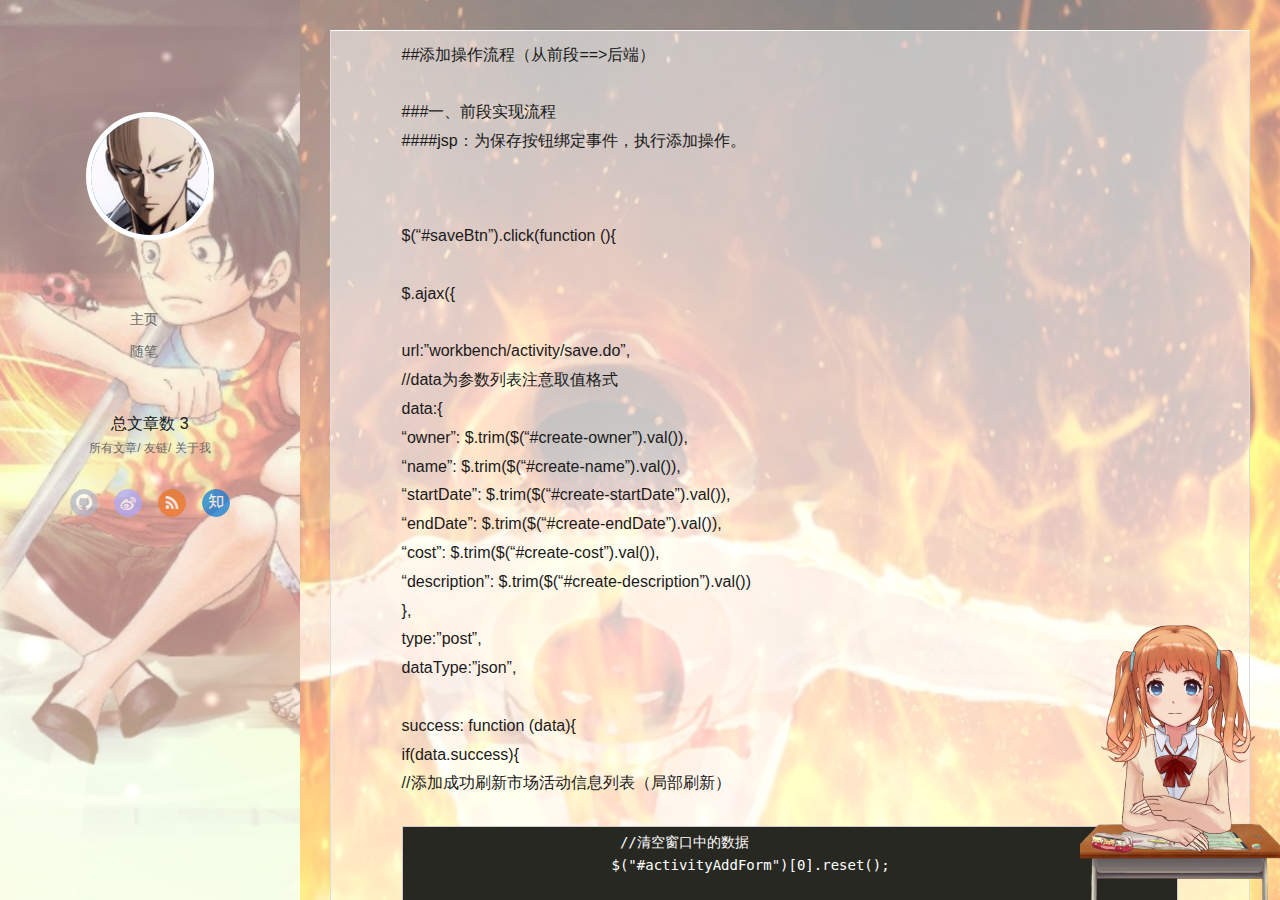
<file: index.html>
<!DOCTYPE html>
<html>
<head>
  <meta charset="utf-8">
  
  <meta name="renderer" content="webkit">
  <meta http-equiv="X-UA-Compatible" content="IE=edge" >
  <link rel="dns-prefetch" href="http://example.com">
  <title>刘小安个人博客</title>
  <meta name="viewport" content="width=device-width, initial-scale=1, maximum-scale=1">
  <meta property="og:type" content="website">
<meta property="og:title" content="刘小安个人博客">
<meta property="og:url" content="http://example.com/index.html">
<meta property="og:site_name" content="刘小安个人博客">
<meta property="og:locale" content="zh_CN">
<meta property="article:author" content="刘小安">
<meta name="twitter:card" content="summary">
  
    <link rel="alternative" href="/atom.xml" title="刘小安个人博客" type="application/atom+xml">
  
  
    <link rel="icon" href="/img/tubiao.webp">
  
  <link rel="stylesheet" type="text/css" href="/./main.0cf68a.css">
  <style type="text/css">
  
    #container.show {
      background: linear-gradient(200deg,#a0cfe4,#e8c37e);
    }
  </style>
  

  

<meta name="generator" content="Hexo 6.3.0"></head>

<body>
  <div id="container" q-class="show:isCtnShow">
    <canvas id="anm-canvas" class="anm-canvas"></canvas>
    <div class="left-col" q-class="show:isShow">
      
<!--<div class="overlay" style="background: #4d4d4d"></div>-->
<div class="overlay" ></div>
<div class="intrude-less">
	<header id="header" class="inner">
		<a href="/" class="profilepic">
			<img src="/img/tou.webp" class="js-avatar">
		</a>
		<hgroup>
		  <h1 class="header-author"><a href="/"></a></h1>
		</hgroup>
		

		<nav class="header-menu">
			<ul>
			
				<li><a href="/">主页</a></li>
	        
				<li><a href="/tags/%E9%9A%8F%E7%AC%94/">随笔</a></li>
	        
			</ul>
		</nav>
		<nav>
    总文章数 3
</nav>
		<nav class="header-smart-menu">
    		
    			
    			<a q-on="click: openSlider(e, 'innerArchive')" href="javascript:void(0)">所有文章</a>
    			
            
    			
    			<a q-on="click: openSlider(e, 'friends')" href="javascript:void(0)">友链</a>
    			
            
    			
    			<a q-on="click: openSlider(e, 'aboutme')" href="javascript:void(0)">关于我</a>
    			
            
		</nav>
		<nav class="header-nav">
			<div class="social">
				
					<a class="github" target="_blank" href="#" title="github"><i class="icon-github"></i></a>
		        
					<a class="weibo" target="_blank" href="#" title="weibo"><i class="icon-weibo"></i></a>
		        
					<a class="rss" target="_blank" href="#" title="rss"><i class="icon-rss"></i></a>
		        
					<a class="zhihu" target="_blank" href="#" title="zhihu"><i class="icon-zhihu"></i></a>
		        
			</div>
		</nav>
	</header>		
</div>

    </div>
    <div class="mid-col" q-class="show:isShow,hide:isShow|isFalse">
      
<nav id="mobile-nav">
  	<div class="overlay js-overlay" style="background: #4d4d4d"></div>
	<div class="btnctn js-mobile-btnctn">
  		<div class="slider-trigger list" q-on="click: openSlider(e)"><i class="icon icon-sort"></i></div>
	</div>
	<div class="intrude-less">
		<header id="header" class="inner">
			<div class="profilepic">
				<img src="/img/tou.webp" class="js-avatar">
			</div>
			<hgroup>
			  <h1 class="header-author js-header-author"></h1>
			</hgroup>
			
			
			
				
			
				
			
			
			
			<nav class="header-nav">
				<div class="social">
					
						<a class="github" target="_blank" href="#" title="github"><i class="icon-github"></i></a>
			        
						<a class="weibo" target="_blank" href="#" title="weibo"><i class="icon-weibo"></i></a>
			        
						<a class="rss" target="_blank" href="#" title="rss"><i class="icon-rss"></i></a>
			        
						<a class="zhihu" target="_blank" href="#" title="zhihu"><i class="icon-zhihu"></i></a>
			        
				</div>
			</nav>

			<nav class="header-menu js-header-menu">
				<ul style="width: 50%">
				
				
					<li style="width: 50%"><a href="/">主页</a></li>
		        
					<li style="width: 50%"><a href="/tags/%E9%9A%8F%E7%AC%94/">随笔</a></li>
		        
				</ul>
			</nav>
		</header>				
	</div>
	<div class="mobile-mask" style="display:none" q-show="isShow"></div>
</nav>

      <div id="wrapper" class="body-wrap">
        <div class="menu-l">
          <div class="canvas-wrap">
            <canvas data-colors="#eaeaea" data-sectionHeight="100" data-contentId="js-content" id="myCanvas1" class="anm-canvas"></canvas>
          </div>
          <div id="js-content" class="content-ll">
            
  
    <article id="post-添加流程" class="article article-type-post  article-index" itemscope itemprop="blogPost">
  <div class="article-inner">
    
    <div class="article-entry" itemprop="articleBody">
      
        <p>##添加操作流程（从前段&#x3D;&#x3D;&gt;后端）</p>
<p>###一、前段实现流程<br>####jsp：为保存按钮绑定事件，执行添加操作。 </p>
<!--jQuery 基础语法： $(selector).action()--><br>

<!--给id=saveBtn添加鼠标点击事件-->
<p>$(“#saveBtn”).click(function (){<br>                <!--//ajax向后台发送添加参数--><br>               $.ajax({<br>                     <!--//url为web.xml中servlet中url-pattern标签的值(开头位置不能有“/”)--><br>                    url:”workbench&#x2F;activity&#x2F;save.do”,<br>                    &#x2F;&#x2F;data为参数列表注意取值格式<br>                    data:{<br>                        “owner”: $.trim($(“#create-owner”).val()),<br>                        “name”: $.trim($(“#create-name”).val()),<br>                        “startDate”: $.trim($(“#create-startDate”).val()),<br>                        “endDate”: $.trim($(“#create-endDate”).val()),<br>                        “cost”: $.trim($(“#create-cost”).val()),<br>                        “description”: $.trim($(“#create-description”).val())<br>                    },<br>                    type:”post”,<br>                    dataType:”json”,<br>                    <!--//success 是请求成功后的回调函数--><br>                    success: function (data){<br>                        if(data.success){<br>                            &#x2F;&#x2F;添加成功刷新市场活动信息列表（局部刷新）</p>
<pre><code>                        //清空窗口中的数据
                       $(&quot;#activityAddForm&quot;)[0].reset();


                        //关闭添加操作的窗口
                       $(&quot;#createActivityModal&quot;).modal(&quot;hide&quot;);

                    &#125;else&#123;
                        alert(&quot;添加失败&quot;);
                    &#125;
</code></pre>
<p>###二、后端实现流程<br>    1.在web.xml根据url的地址找到对应的controller<br>    2.在service方法中对url-pattern中的路径进行匹配，并执行对应的方法<br>    if (“&#x2F;workbench&#x2F;activity&#x2F;getUserList.do”.equals(path)) {<br>            getUserList(request, response);</p>
<pre><code>    &#125; else if (&quot;/workbench/activity/save.do&quot;.equals(path)) &#123;
        save(request,response);
    &#125;
3.执行save方法即可
                
</code></pre>

      

      
    </div>
    <div class="article-info article-info-index">
      
      
      

      
        <p class="article-more-link">
          <a class="article-more-a" href="/2022/09/30/%E6%B7%BB%E5%8A%A0%E6%B5%81%E7%A8%8B/">展开全文 >></a>
        </p>
      

      
      <div class="clearfix"></div>
    </div>
  </div>
</article>

<aside class="wrap-side-operation">
    <div class="mod-side-operation">
        
        <div class="jump-container" id="js-jump-container" style="display:none;">
            <a href="javascript:void(0)" class="mod-side-operation__jump-to-top">
                <i class="icon-font icon-back"></i>
            </a>
            <div id="js-jump-plan-container" class="jump-plan-container" style="top: -11px;">
                <i class="icon-font icon-plane jump-plane"></i>
            </div>
        </div>
        
        
    </div>
</aside>




  
    <article id="post-IDEA集成git文档说明" class="article article-type-post  article-index" itemscope itemprop="blogPost">
  <div class="article-inner">
    
    <div class="article-entry" itemprop="articleBody">
      
        <ol>
<li>设置 <a target="_blank" rel="noopener" href="https://so.csdn.net/so/search?q=GitHub&spm=1001.2101.3001.7020">GitHub</a> 账号并授权</li>
</ol>
<p>打开设置-&gt;版本控制-&gt;GitHub</p>
<image src="img/idea_git/2.png" width="600" height="500">

<p>此处选择通过GitHub登录，通过浏览器进行授权</p>
<image src="img/idea_git/3.png" width="600" height="500">

<image src="img/idea_git/4.png"  width="500" height="400">

<p>授权成功后，回到IDEA中，可以看到自己登录的账号</p>
<image src="img/idea_git/5.png" width="500" height="400">

<p>2、创建本地git仓库</p>
<image src="img/idea_git/6.png" width="300" height="300">

<p>路径设置<br><image src="img/idea_git/7.png" width="400" height="300"></p>
<p>设置成功后”VCS”选项会变成”Git”（<br>F:\workspace\git\.idea\vcs.xml文件中 &lt;mapping<br>directory&#x3D;&quot;$PROJECT_DIR$&quot; vcs&#x3D;&quot;Git&quot; &#x2F;&gt; 将Git 改成none<br>“Git”会改回”VCS”）。</p>
<ol start="3">
<li>上传代码</li>
</ol>
<p>Git add</p>
<p>Git commit（上传到本地git仓库）</p>
<p>Git push（上传到git仓库）</p>
<ol start="4">
<li>上传报错：</li>
</ol>
<blockquote>
<p><a href="mailto:&#x67;&#105;&#x74;&#x40;&#103;&#105;&#x74;&#x68;&#x75;&#x62;&#x2e;&#99;&#111;&#109;">&#x67;&#105;&#x74;&#x40;&#103;&#105;&#x74;&#x68;&#x75;&#x62;&#x2e;&#99;&#111;&#109;</a>: Permission denied (publickey).</p>
<p>fatal: Could not read from remote repository.</p>
<p>这个问题是Git仓库没有添加ssh key所导致</p>
</blockquote>
<p>解决办法如下：</p>
<p>Git cmd输入命令：</p>
<p>ssh-keygen -t rsa -C 邮箱地址</p>
<p>一路回车(不需要输入其他内容），直到生成密钥如下图所示。<br><image src="img/idea_git/8.png" width="400" height="300"></p>
<p>打开上图所示文件并复制全部内容。</p>
<p>打开github网站：右上角--&gt; settings --&gt; SSH and GPG keys</p>
<image src="img/idea_git/9.png" width="400" height="300">


<p>复制内容粘贴在key中并取个title，然后点击add ssh key即可。</p>
<p>添加成功如下图所示：<br><image src="img/idea_git/10.png" width="400" height="300"></p>
<p>idea再次push即可</p>

      

      
    </div>
    <div class="article-info article-info-index">
      
      
      

      
        <p class="article-more-link">
          <a class="article-more-a" href="/2022/09/20/IDEA%E9%9B%86%E6%88%90git%E6%96%87%E6%A1%A3%E8%AF%B4%E6%98%8E/">展开全文 >></a>
        </p>
      

      
      <div class="clearfix"></div>
    </div>
  </div>
</article>

<aside class="wrap-side-operation">
    <div class="mod-side-operation">
        
        <div class="jump-container" id="js-jump-container" style="display:none;">
            <a href="javascript:void(0)" class="mod-side-operation__jump-to-top">
                <i class="icon-font icon-back"></i>
            </a>
            <div id="js-jump-plan-container" class="jump-plan-container" style="top: -11px;">
                <i class="icon-font icon-plane jump-plane"></i>
            </div>
        </div>
        
        
    </div>
</aside>




  
    <article id="post-hello-world" class="article article-type-post  article-index" itemscope itemprop="blogPost">
  <div class="article-inner">
    
      <header class="article-header">
        
  
    <h1 itemprop="name">
      <a class="article-title" href="/2022/09/18/hello-world/">Hello World</a>
    </h1>
  

        
        <a href="/2022/09/18/hello-world/" class="archive-article-date">
  	<time datetime="2022-09-18T07:32:14.392Z" itemprop="datePublished"><i class="icon-calendar icon"></i>2022-09-18</time>
</a>
        
      </header>
    
    <div class="article-entry" itemprop="articleBody">
      
        <p>Welcome to <a target="_blank" rel="noopener" href="https://hexo.io/">Hexo</a>! This is your very first post. Check <a target="_blank" rel="noopener" href="https://hexo.io/docs/">documentation</a> for more info. If you get any problems when using Hexo, you can find the answer in <a target="_blank" rel="noopener" href="https://hexo.io/docs/troubleshooting.html">troubleshooting</a> or you can ask me on <a target="_blank" rel="noopener" href="https://github.com/hexojs/hexo/issues">GitHub</a>.</p>
<h2 id="Quick-Start"><a href="#Quick-Start" class="headerlink" title="Quick Start"></a>Quick Start</h2><h3 id="Create-a-new-post"><a href="#Create-a-new-post" class="headerlink" title="Create a new post"></a>Create a new post</h3><figure class="highlight bash"><table><tr><td class="gutter"><pre><span class="line">1</span><br></pre></td><td class="code"><pre><span class="line">$ hexo new <span class="string">&quot;My New Post&quot;</span></span><br></pre></td></tr></table></figure>

<p>More info: <a target="_blank" rel="noopener" href="https://hexo.io/docs/writing.html">Writing</a></p>
<h3 id="Run-server"><a href="#Run-server" class="headerlink" title="Run server"></a>Run server</h3><figure class="highlight bash"><table><tr><td class="gutter"><pre><span class="line">1</span><br></pre></td><td class="code"><pre><span class="line">$ hexo server</span><br></pre></td></tr></table></figure>

<p>More info: <a target="_blank" rel="noopener" href="https://hexo.io/docs/server.html">Server</a></p>
<h3 id="Generate-static-files"><a href="#Generate-static-files" class="headerlink" title="Generate static files"></a>Generate static files</h3><figure class="highlight bash"><table><tr><td class="gutter"><pre><span class="line">1</span><br></pre></td><td class="code"><pre><span class="line">$ hexo generate</span><br></pre></td></tr></table></figure>

<p>More info: <a target="_blank" rel="noopener" href="https://hexo.io/docs/generating.html">Generating</a></p>
<h3 id="Deploy-to-remote-sites"><a href="#Deploy-to-remote-sites" class="headerlink" title="Deploy to remote sites"></a>Deploy to remote sites</h3><figure class="highlight bash"><table><tr><td class="gutter"><pre><span class="line">1</span><br></pre></td><td class="code"><pre><span class="line">$ hexo deploy</span><br></pre></td></tr></table></figure>

<p>More info: <a target="_blank" rel="noopener" href="https://hexo.io/docs/one-command-deployment.html">Deployment</a></p>

      

      
    </div>
    <div class="article-info article-info-index">
      
      
      

      
        <p class="article-more-link">
          <a class="article-more-a" href="/2022/09/18/hello-world/">展开全文 >></a>
        </p>
      

      
      <div class="clearfix"></div>
    </div>
  </div>
</article>

<aside class="wrap-side-operation">
    <div class="mod-side-operation">
        
        <div class="jump-container" id="js-jump-container" style="display:none;">
            <a href="javascript:void(0)" class="mod-side-operation__jump-to-top">
                <i class="icon-font icon-back"></i>
            </a>
            <div id="js-jump-plan-container" class="jump-plan-container" style="top: -11px;">
                <i class="icon-font icon-plane jump-plane"></i>
            </div>
        </div>
        
        
    </div>
</aside>




  
  


          </div>
        </div>
      </div>
      <footer id="footer">
  <div class="outer">
    <div id="footer-info">
    	<div class="footer-left">
    		&copy; 2022 刘小安
    	</div>
      	<div class="footer-right">
      		<a href="http://hexo.io/" target="_blank">Hexo</a>  Theme <a href="https://github.com/litten/hexo-theme-yilia" target="_blank">Yilia</a> by Litten
      	</div>
    </div>
  </div>
</footer>
    </div>
    <script>
	var yiliaConfig = {
		mathjax: false,
		isHome: true,
		isPost: false,
		isArchive: false,
		isTag: false,
		isCategory: false,
		open_in_new: false,
		toc_hide_index: true,
		root: "/",
		innerArchive: true,
		showTags: false
	}
</script>

<script>!function(t){function n(e){if(r[e])return r[e].exports;var i=r[e]={exports:{},id:e,loaded:!1};return t[e].call(i.exports,i,i.exports,n),i.loaded=!0,i.exports}var r={};n.m=t,n.c=r,n.p="./",n(0)}([function(t,n,r){r(195),t.exports=r(191)},function(t,n,r){var e=r(3),i=r(52),o=r(27),u=r(28),c=r(53),f="prototype",a=function(t,n,r){var s,l,h,v,p=t&a.F,d=t&a.G,y=t&a.S,g=t&a.P,b=t&a.B,m=d?e:y?e[n]||(e[n]={}):(e[n]||{})[f],x=d?i:i[n]||(i[n]={}),w=x[f]||(x[f]={});d&&(r=n);for(s in r)l=!p&&m&&void 0!==m[s],h=(l?m:r)[s],v=b&&l?c(h,e):g&&"function"==typeof h?c(Function.call,h):h,m&&u(m,s,h,t&a.U),x[s]!=h&&o(x,s,v),g&&w[s]!=h&&(w[s]=h)};e.core=i,a.F=1,a.G=2,a.S=4,a.P=8,a.B=16,a.W=32,a.U=64,a.R=128,t.exports=a},function(t,n,r){var e=r(6);t.exports=function(t){if(!e(t))throw TypeError(t+" is not an object!");return t}},function(t,n){var r=t.exports="undefined"!=typeof window&&window.Math==Math?window:"undefined"!=typeof self&&self.Math==Math?self:Function("return this")();"number"==typeof __g&&(__g=r)},function(t,n){t.exports=function(t){try{return!!t()}catch(t){return!0}}},function(t,n){var r=t.exports="undefined"!=typeof window&&window.Math==Math?window:"undefined"!=typeof self&&self.Math==Math?self:Function("return this")();"number"==typeof __g&&(__g=r)},function(t,n){t.exports=function(t){return"object"==typeof t?null!==t:"function"==typeof t}},function(t,n,r){var e=r(126)("wks"),i=r(76),o=r(3).Symbol,u="function"==typeof o;(t.exports=function(t){return e[t]||(e[t]=u&&o[t]||(u?o:i)("Symbol."+t))}).store=e},function(t,n){var r={}.hasOwnProperty;t.exports=function(t,n){return r.call(t,n)}},function(t,n,r){var e=r(94),i=r(33);t.exports=function(t){return e(i(t))}},function(t,n,r){t.exports=!r(4)(function(){return 7!=Object.defineProperty({},"a",{get:function(){return 7}}).a})},function(t,n,r){var e=r(2),i=r(167),o=r(50),u=Object.defineProperty;n.f=r(10)?Object.defineProperty:function(t,n,r){if(e(t),n=o(n,!0),e(r),i)try{return u(t,n,r)}catch(t){}if("get"in r||"set"in r)throw TypeError("Accessors not supported!");return"value"in r&&(t[n]=r.value),t}},function(t,n,r){t.exports=!r(18)(function(){return 7!=Object.defineProperty({},"a",{get:function(){return 7}}).a})},function(t,n,r){var e=r(14),i=r(22);t.exports=r(12)?function(t,n,r){return e.f(t,n,i(1,r))}:function(t,n,r){return t[n]=r,t}},function(t,n,r){var e=r(20),i=r(58),o=r(42),u=Object.defineProperty;n.f=r(12)?Object.defineProperty:function(t,n,r){if(e(t),n=o(n,!0),e(r),i)try{return u(t,n,r)}catch(t){}if("get"in r||"set"in r)throw TypeError("Accessors not supported!");return"value"in r&&(t[n]=r.value),t}},function(t,n,r){var e=r(40)("wks"),i=r(23),o=r(5).Symbol,u="function"==typeof o;(t.exports=function(t){return e[t]||(e[t]=u&&o[t]||(u?o:i)("Symbol."+t))}).store=e},function(t,n,r){var e=r(67),i=Math.min;t.exports=function(t){return t>0?i(e(t),9007199254740991):0}},function(t,n,r){var e=r(46);t.exports=function(t){return Object(e(t))}},function(t,n){t.exports=function(t){try{return!!t()}catch(t){return!0}}},function(t,n,r){var e=r(63),i=r(34);t.exports=Object.keys||function(t){return e(t,i)}},function(t,n,r){var e=r(21);t.exports=function(t){if(!e(t))throw TypeError(t+" is not an object!");return t}},function(t,n){t.exports=function(t){return"object"==typeof t?null!==t:"function"==typeof t}},function(t,n){t.exports=function(t,n){return{enumerable:!(1&t),configurable:!(2&t),writable:!(4&t),value:n}}},function(t,n){var r=0,e=Math.random();t.exports=function(t){return"Symbol(".concat(void 0===t?"":t,")_",(++r+e).toString(36))}},function(t,n){var r={}.hasOwnProperty;t.exports=function(t,n){return r.call(t,n)}},function(t,n){var r=t.exports={version:"2.4.0"};"number"==typeof __e&&(__e=r)},function(t,n){t.exports=function(t){if("function"!=typeof t)throw TypeError(t+" is not a function!");return t}},function(t,n,r){var e=r(11),i=r(66);t.exports=r(10)?function(t,n,r){return e.f(t,n,i(1,r))}:function(t,n,r){return t[n]=r,t}},function(t,n,r){var e=r(3),i=r(27),o=r(24),u=r(76)("src"),c="toString",f=Function[c],a=(""+f).split(c);r(52).inspectSource=function(t){return f.call(t)},(t.exports=function(t,n,r,c){var f="function"==typeof r;f&&(o(r,"name")||i(r,"name",n)),t[n]!==r&&(f&&(o(r,u)||i(r,u,t[n]?""+t[n]:a.join(String(n)))),t===e?t[n]=r:c?t[n]?t[n]=r:i(t,n,r):(delete t[n],i(t,n,r)))})(Function.prototype,c,function(){return"function"==typeof this&&this[u]||f.call(this)})},function(t,n,r){var e=r(1),i=r(4),o=r(46),u=function(t,n,r,e){var i=String(o(t)),u="<"+n;return""!==r&&(u+=" "+r+'="'+String(e).replace(/"/g,"&quot;")+'"'),u+">"+i+"</"+n+">"};t.exports=function(t,n){var r={};r[t]=n(u),e(e.P+e.F*i(function(){var n=""[t]('"');return n!==n.toLowerCase()||n.split('"').length>3}),"String",r)}},function(t,n,r){var e=r(115),i=r(46);t.exports=function(t){return e(i(t))}},function(t,n,r){var e=r(116),i=r(66),o=r(30),u=r(50),c=r(24),f=r(167),a=Object.getOwnPropertyDescriptor;n.f=r(10)?a:function(t,n){if(t=o(t),n=u(n,!0),f)try{return a(t,n)}catch(t){}if(c(t,n))return i(!e.f.call(t,n),t[n])}},function(t,n,r){var e=r(24),i=r(17),o=r(145)("IE_PROTO"),u=Object.prototype;t.exports=Object.getPrototypeOf||function(t){return t=i(t),e(t,o)?t[o]:"function"==typeof t.constructor&&t instanceof t.constructor?t.constructor.prototype:t instanceof Object?u:null}},function(t,n){t.exports=function(t){if(void 0==t)throw TypeError("Can't call method on  "+t);return t}},function(t,n){t.exports="constructor,hasOwnProperty,isPrototypeOf,propertyIsEnumerable,toLocaleString,toString,valueOf".split(",")},function(t,n){t.exports={}},function(t,n){t.exports=!0},function(t,n){n.f={}.propertyIsEnumerable},function(t,n,r){var e=r(14).f,i=r(8),o=r(15)("toStringTag");t.exports=function(t,n,r){t&&!i(t=r?t:t.prototype,o)&&e(t,o,{configurable:!0,value:n})}},function(t,n,r){var e=r(40)("keys"),i=r(23);t.exports=function(t){return e[t]||(e[t]=i(t))}},function(t,n,r){var e=r(5),i="__core-js_shared__",o=e[i]||(e[i]={});t.exports=function(t){return o[t]||(o[t]={})}},function(t,n){var r=Math.ceil,e=Math.floor;t.exports=function(t){return isNaN(t=+t)?0:(t>0?e:r)(t)}},function(t,n,r){var e=r(21);t.exports=function(t,n){if(!e(t))return t;var r,i;if(n&&"function"==typeof(r=t.toString)&&!e(i=r.call(t)))return i;if("function"==typeof(r=t.valueOf)&&!e(i=r.call(t)))return i;if(!n&&"function"==typeof(r=t.toString)&&!e(i=r.call(t)))return i;throw TypeError("Can't convert object to primitive value")}},function(t,n,r){var e=r(5),i=r(25),o=r(36),u=r(44),c=r(14).f;t.exports=function(t){var n=i.Symbol||(i.Symbol=o?{}:e.Symbol||{});"_"==t.charAt(0)||t in n||c(n,t,{value:u.f(t)})}},function(t,n,r){n.f=r(15)},function(t,n){var r={}.toString;t.exports=function(t){return r.call(t).slice(8,-1)}},function(t,n){t.exports=function(t){if(void 0==t)throw TypeError("Can't call method on  "+t);return t}},function(t,n,r){var e=r(4);t.exports=function(t,n){return!!t&&e(function(){n?t.call(null,function(){},1):t.call(null)})}},function(t,n,r){var e=r(53),i=r(115),o=r(17),u=r(16),c=r(203);t.exports=function(t,n){var r=1==t,f=2==t,a=3==t,s=4==t,l=6==t,h=5==t||l,v=n||c;return function(n,c,p){for(var d,y,g=o(n),b=i(g),m=e(c,p,3),x=u(b.length),w=0,S=r?v(n,x):f?v(n,0):void 0;x>w;w++)if((h||w in b)&&(d=b[w],y=m(d,w,g),t))if(r)S[w]=y;else if(y)switch(t){case 3:return!0;case 5:return d;case 6:return w;case 2:S.push(d)}else if(s)return!1;return l?-1:a||s?s:S}}},function(t,n,r){var e=r(1),i=r(52),o=r(4);t.exports=function(t,n){var r=(i.Object||{})[t]||Object[t],u={};u[t]=n(r),e(e.S+e.F*o(function(){r(1)}),"Object",u)}},function(t,n,r){var e=r(6);t.exports=function(t,n){if(!e(t))return t;var r,i;if(n&&"function"==typeof(r=t.toString)&&!e(i=r.call(t)))return i;if("function"==typeof(r=t.valueOf)&&!e(i=r.call(t)))return i;if(!n&&"function"==typeof(r=t.toString)&&!e(i=r.call(t)))return i;throw TypeError("Can't convert object to primitive value")}},function(t,n,r){var e=r(5),i=r(25),o=r(91),u=r(13),c="prototype",f=function(t,n,r){var a,s,l,h=t&f.F,v=t&f.G,p=t&f.S,d=t&f.P,y=t&f.B,g=t&f.W,b=v?i:i[n]||(i[n]={}),m=b[c],x=v?e:p?e[n]:(e[n]||{})[c];v&&(r=n);for(a in r)(s=!h&&x&&void 0!==x[a])&&a in b||(l=s?x[a]:r[a],b[a]=v&&"function"!=typeof x[a]?r[a]:y&&s?o(l,e):g&&x[a]==l?function(t){var n=function(n,r,e){if(this instanceof t){switch(arguments.length){case 0:return new t;case 1:return new t(n);case 2:return new t(n,r)}return new t(n,r,e)}return t.apply(this,arguments)};return n[c]=t[c],n}(l):d&&"function"==typeof l?o(Function.call,l):l,d&&((b.virtual||(b.virtual={}))[a]=l,t&f.R&&m&&!m[a]&&u(m,a,l)))};f.F=1,f.G=2,f.S=4,f.P=8,f.B=16,f.W=32,f.U=64,f.R=128,t.exports=f},function(t,n){var r=t.exports={version:"2.4.0"};"number"==typeof __e&&(__e=r)},function(t,n,r){var e=r(26);t.exports=function(t,n,r){if(e(t),void 0===n)return t;switch(r){case 1:return function(r){return t.call(n,r)};case 2:return function(r,e){return t.call(n,r,e)};case 3:return function(r,e,i){return t.call(n,r,e,i)}}return function(){return t.apply(n,arguments)}}},function(t,n,r){var e=r(183),i=r(1),o=r(126)("metadata"),u=o.store||(o.store=new(r(186))),c=function(t,n,r){var i=u.get(t);if(!i){if(!r)return;u.set(t,i=new e)}var o=i.get(n);if(!o){if(!r)return;i.set(n,o=new e)}return o},f=function(t,n,r){var e=c(n,r,!1);return void 0!==e&&e.has(t)},a=function(t,n,r){var e=c(n,r,!1);return void 0===e?void 0:e.get(t)},s=function(t,n,r,e){c(r,e,!0).set(t,n)},l=function(t,n){var r=c(t,n,!1),e=[];return r&&r.forEach(function(t,n){e.push(n)}),e},h=function(t){return void 0===t||"symbol"==typeof t?t:String(t)},v=function(t){i(i.S,"Reflect",t)};t.exports={store:u,map:c,has:f,get:a,set:s,keys:l,key:h,exp:v}},function(t,n,r){"use strict";if(r(10)){var e=r(69),i=r(3),o=r(4),u=r(1),c=r(127),f=r(152),a=r(53),s=r(68),l=r(66),h=r(27),v=r(73),p=r(67),d=r(16),y=r(75),g=r(50),b=r(24),m=r(180),x=r(114),w=r(6),S=r(17),_=r(137),O=r(70),E=r(32),P=r(71).f,j=r(154),F=r(76),M=r(7),A=r(48),N=r(117),T=r(146),I=r(155),k=r(80),L=r(123),R=r(74),C=r(130),D=r(160),U=r(11),W=r(31),G=U.f,B=W.f,V=i.RangeError,z=i.TypeError,q=i.Uint8Array,K="ArrayBuffer",J="Shared"+K,Y="BYTES_PER_ELEMENT",H="prototype",$=Array[H],X=f.ArrayBuffer,Q=f.DataView,Z=A(0),tt=A(2),nt=A(3),rt=A(4),et=A(5),it=A(6),ot=N(!0),ut=N(!1),ct=I.values,ft=I.keys,at=I.entries,st=$.lastIndexOf,lt=$.reduce,ht=$.reduceRight,vt=$.join,pt=$.sort,dt=$.slice,yt=$.toString,gt=$.toLocaleString,bt=M("iterator"),mt=M("toStringTag"),xt=F("typed_constructor"),wt=F("def_constructor"),St=c.CONSTR,_t=c.TYPED,Ot=c.VIEW,Et="Wrong length!",Pt=A(1,function(t,n){return Tt(T(t,t[wt]),n)}),jt=o(function(){return 1===new q(new Uint16Array([1]).buffer)[0]}),Ft=!!q&&!!q[H].set&&o(function(){new q(1).set({})}),Mt=function(t,n){if(void 0===t)throw z(Et);var r=+t,e=d(t);if(n&&!m(r,e))throw V(Et);return e},At=function(t,n){var r=p(t);if(r<0||r%n)throw V("Wrong offset!");return r},Nt=function(t){if(w(t)&&_t in t)return t;throw z(t+" is not a typed array!")},Tt=function(t,n){if(!(w(t)&&xt in t))throw z("It is not a typed array constructor!");return new t(n)},It=function(t,n){return kt(T(t,t[wt]),n)},kt=function(t,n){for(var r=0,e=n.length,i=Tt(t,e);e>r;)i[r]=n[r++];return i},Lt=function(t,n,r){G(t,n,{get:function(){return this._d[r]}})},Rt=function(t){var n,r,e,i,o,u,c=S(t),f=arguments.length,s=f>1?arguments[1]:void 0,l=void 0!==s,h=j(c);if(void 0!=h&&!_(h)){for(u=h.call(c),e=[],n=0;!(o=u.next()).done;n++)e.push(o.value);c=e}for(l&&f>2&&(s=a(s,arguments[2],2)),n=0,r=d(c.length),i=Tt(this,r);r>n;n++)i[n]=l?s(c[n],n):c[n];return i},Ct=function(){for(var t=0,n=arguments.length,r=Tt(this,n);n>t;)r[t]=arguments[t++];return r},Dt=!!q&&o(function(){gt.call(new q(1))}),Ut=function(){return gt.apply(Dt?dt.call(Nt(this)):Nt(this),arguments)},Wt={copyWithin:function(t,n){return D.call(Nt(this),t,n,arguments.length>2?arguments[2]:void 0)},every:function(t){return rt(Nt(this),t,arguments.length>1?arguments[1]:void 0)},fill:function(t){return C.apply(Nt(this),arguments)},filter:function(t){return It(this,tt(Nt(this),t,arguments.length>1?arguments[1]:void 0))},find:function(t){return et(Nt(this),t,arguments.length>1?arguments[1]:void 0)},findIndex:function(t){return it(Nt(this),t,arguments.length>1?arguments[1]:void 0)},forEach:function(t){Z(Nt(this),t,arguments.length>1?arguments[1]:void 0)},indexOf:function(t){return ut(Nt(this),t,arguments.length>1?arguments[1]:void 0)},includes:function(t){return ot(Nt(this),t,arguments.length>1?arguments[1]:void 0)},join:function(t){return vt.apply(Nt(this),arguments)},lastIndexOf:function(t){return st.apply(Nt(this),arguments)},map:function(t){return Pt(Nt(this),t,arguments.length>1?arguments[1]:void 0)},reduce:function(t){return lt.apply(Nt(this),arguments)},reduceRight:function(t){return ht.apply(Nt(this),arguments)},reverse:function(){for(var t,n=this,r=Nt(n).length,e=Math.floor(r/2),i=0;i<e;)t=n[i],n[i++]=n[--r],n[r]=t;return n},some:function(t){return nt(Nt(this),t,arguments.length>1?arguments[1]:void 0)},sort:function(t){return pt.call(Nt(this),t)},subarray:function(t,n){var r=Nt(this),e=r.length,i=y(t,e);return new(T(r,r[wt]))(r.buffer,r.byteOffset+i*r.BYTES_PER_ELEMENT,d((void 0===n?e:y(n,e))-i))}},Gt=function(t,n){return It(this,dt.call(Nt(this),t,n))},Bt=function(t){Nt(this);var n=At(arguments[1],1),r=this.length,e=S(t),i=d(e.length),o=0;if(i+n>r)throw V(Et);for(;o<i;)this[n+o]=e[o++]},Vt={entries:function(){return at.call(Nt(this))},keys:function(){return ft.call(Nt(this))},values:function(){return ct.call(Nt(this))}},zt=function(t,n){return w(t)&&t[_t]&&"symbol"!=typeof n&&n in t&&String(+n)==String(n)},qt=function(t,n){return zt(t,n=g(n,!0))?l(2,t[n]):B(t,n)},Kt=function(t,n,r){return!(zt(t,n=g(n,!0))&&w(r)&&b(r,"value"))||b(r,"get")||b(r,"set")||r.configurable||b(r,"writable")&&!r.writable||b(r,"enumerable")&&!r.enumerable?G(t,n,r):(t[n]=r.value,t)};St||(W.f=qt,U.f=Kt),u(u.S+u.F*!St,"Object",{getOwnPropertyDescriptor:qt,defineProperty:Kt}),o(function(){yt.call({})})&&(yt=gt=function(){return vt.call(this)});var Jt=v({},Wt);v(Jt,Vt),h(Jt,bt,Vt.values),v(Jt,{slice:Gt,set:Bt,constructor:function(){},toString:yt,toLocaleString:Ut}),Lt(Jt,"buffer","b"),Lt(Jt,"byteOffset","o"),Lt(Jt,"byteLength","l"),Lt(Jt,"length","e"),G(Jt,mt,{get:function(){return this[_t]}}),t.exports=function(t,n,r,f){f=!!f;var a=t+(f?"Clamped":"")+"Array",l="Uint8Array"!=a,v="get"+t,p="set"+t,y=i[a],g=y||{},b=y&&E(y),m=!y||!c.ABV,S={},_=y&&y[H],j=function(t,r){var e=t._d;return e.v[v](r*n+e.o,jt)},F=function(t,r,e){var i=t._d;f&&(e=(e=Math.round(e))<0?0:e>255?255:255&e),i.v[p](r*n+i.o,e,jt)},M=function(t,n){G(t,n,{get:function(){return j(this,n)},set:function(t){return F(this,n,t)},enumerable:!0})};m?(y=r(function(t,r,e,i){s(t,y,a,"_d");var o,u,c,f,l=0,v=0;if(w(r)){if(!(r instanceof X||(f=x(r))==K||f==J))return _t in r?kt(y,r):Rt.call(y,r);o=r,v=At(e,n);var p=r.byteLength;if(void 0===i){if(p%n)throw V(Et);if((u=p-v)<0)throw V(Et)}else if((u=d(i)*n)+v>p)throw V(Et);c=u/n}else c=Mt(r,!0),u=c*n,o=new X(u);for(h(t,"_d",{b:o,o:v,l:u,e:c,v:new Q(o)});l<c;)M(t,l++)}),_=y[H]=O(Jt),h(_,"constructor",y)):L(function(t){new y(null),new y(t)},!0)||(y=r(function(t,r,e,i){s(t,y,a);var o;return w(r)?r instanceof X||(o=x(r))==K||o==J?void 0!==i?new g(r,At(e,n),i):void 0!==e?new g(r,At(e,n)):new g(r):_t in r?kt(y,r):Rt.call(y,r):new g(Mt(r,l))}),Z(b!==Function.prototype?P(g).concat(P(b)):P(g),function(t){t in y||h(y,t,g[t])}),y[H]=_,e||(_.constructor=y));var A=_[bt],N=!!A&&("values"==A.name||void 0==A.name),T=Vt.values;h(y,xt,!0),h(_,_t,a),h(_,Ot,!0),h(_,wt,y),(f?new y(1)[mt]==a:mt in _)||G(_,mt,{get:function(){return a}}),S[a]=y,u(u.G+u.W+u.F*(y!=g),S),u(u.S,a,{BYTES_PER_ELEMENT:n,from:Rt,of:Ct}),Y in _||h(_,Y,n),u(u.P,a,Wt),R(a),u(u.P+u.F*Ft,a,{set:Bt}),u(u.P+u.F*!N,a,Vt),u(u.P+u.F*(_.toString!=yt),a,{toString:yt}),u(u.P+u.F*o(function(){new y(1).slice()}),a,{slice:Gt}),u(u.P+u.F*(o(function(){return[1,2].toLocaleString()!=new y([1,2]).toLocaleString()})||!o(function(){_.toLocaleString.call([1,2])})),a,{toLocaleString:Ut}),k[a]=N?A:T,e||N||h(_,bt,T)}}else t.exports=function(){}},function(t,n){var r={}.toString;t.exports=function(t){return r.call(t).slice(8,-1)}},function(t,n,r){var e=r(21),i=r(5).document,o=e(i)&&e(i.createElement);t.exports=function(t){return o?i.createElement(t):{}}},function(t,n,r){t.exports=!r(12)&&!r(18)(function(){return 7!=Object.defineProperty(r(57)("div"),"a",{get:function(){return 7}}).a})},function(t,n,r){"use strict";var e=r(36),i=r(51),o=r(64),u=r(13),c=r(8),f=r(35),a=r(96),s=r(38),l=r(103),h=r(15)("iterator"),v=!([].keys&&"next"in[].keys()),p="keys",d="values",y=function(){return this};t.exports=function(t,n,r,g,b,m,x){a(r,n,g);var w,S,_,O=function(t){if(!v&&t in F)return F[t];switch(t){case p:case d:return function(){return new r(this,t)}}return function(){return new r(this,t)}},E=n+" Iterator",P=b==d,j=!1,F=t.prototype,M=F[h]||F["@@iterator"]||b&&F[b],A=M||O(b),N=b?P?O("entries"):A:void 0,T="Array"==n?F.entries||M:M;if(T&&(_=l(T.call(new t)))!==Object.prototype&&(s(_,E,!0),e||c(_,h)||u(_,h,y)),P&&M&&M.name!==d&&(j=!0,A=function(){return M.call(this)}),e&&!x||!v&&!j&&F[h]||u(F,h,A),f[n]=A,f[E]=y,b)if(w={values:P?A:O(d),keys:m?A:O(p),entries:N},x)for(S in w)S in F||o(F,S,w[S]);else i(i.P+i.F*(v||j),n,w);return w}},function(t,n,r){var e=r(20),i=r(100),o=r(34),u=r(39)("IE_PROTO"),c=function(){},f="prototype",a=function(){var t,n=r(57)("iframe"),e=o.length;for(n.style.display="none",r(93).appendChild(n),n.src="javascript:",t=n.contentWindow.document,t.open(),t.write("<script>document.F=Object<\/script>"),t.close(),a=t.F;e--;)delete a[f][o[e]];return a()};t.exports=Object.create||function(t,n){var r;return null!==t?(c[f]=e(t),r=new c,c[f]=null,r[u]=t):r=a(),void 0===n?r:i(r,n)}},function(t,n,r){var e=r(63),i=r(34).concat("length","prototype");n.f=Object.getOwnPropertyNames||function(t){return e(t,i)}},function(t,n){n.f=Object.getOwnPropertySymbols},function(t,n,r){var e=r(8),i=r(9),o=r(90)(!1),u=r(39)("IE_PROTO");t.exports=function(t,n){var r,c=i(t),f=0,a=[];for(r in c)r!=u&&e(c,r)&&a.push(r);for(;n.length>f;)e(c,r=n[f++])&&(~o(a,r)||a.push(r));return a}},function(t,n,r){t.exports=r(13)},function(t,n,r){var e=r(76)("meta"),i=r(6),o=r(24),u=r(11).f,c=0,f=Object.isExtensible||function(){return!0},a=!r(4)(function(){return f(Object.preventExtensions({}))}),s=function(t){u(t,e,{value:{i:"O"+ ++c,w:{}}})},l=function(t,n){if(!i(t))return"symbol"==typeof t?t:("string"==typeof t?"S":"P")+t;if(!o(t,e)){if(!f(t))return"F";if(!n)return"E";s(t)}return t[e].i},h=function(t,n){if(!o(t,e)){if(!f(t))return!0;if(!n)return!1;s(t)}return t[e].w},v=function(t){return a&&p.NEED&&f(t)&&!o(t,e)&&s(t),t},p=t.exports={KEY:e,NEED:!1,fastKey:l,getWeak:h,onFreeze:v}},function(t,n){t.exports=function(t,n){return{enumerable:!(1&t),configurable:!(2&t),writable:!(4&t),value:n}}},function(t,n){var r=Math.ceil,e=Math.floor;t.exports=function(t){return isNaN(t=+t)?0:(t>0?e:r)(t)}},function(t,n){t.exports=function(t,n,r,e){if(!(t instanceof n)||void 0!==e&&e in t)throw TypeError(r+": incorrect invocation!");return t}},function(t,n){t.exports=!1},function(t,n,r){var e=r(2),i=r(173),o=r(133),u=r(145)("IE_PROTO"),c=function(){},f="prototype",a=function(){var t,n=r(132)("iframe"),e=o.length;for(n.style.display="none",r(135).appendChild(n),n.src="javascript:",t=n.contentWindow.document,t.open(),t.write("<script>document.F=Object<\/script>"),t.close(),a=t.F;e--;)delete a[f][o[e]];return a()};t.exports=Object.create||function(t,n){var r;return null!==t?(c[f]=e(t),r=new c,c[f]=null,r[u]=t):r=a(),void 0===n?r:i(r,n)}},function(t,n,r){var e=r(175),i=r(133).concat("length","prototype");n.f=Object.getOwnPropertyNames||function(t){return e(t,i)}},function(t,n,r){var e=r(175),i=r(133);t.exports=Object.keys||function(t){return e(t,i)}},function(t,n,r){var e=r(28);t.exports=function(t,n,r){for(var i in n)e(t,i,n[i],r);return t}},function(t,n,r){"use strict";var e=r(3),i=r(11),o=r(10),u=r(7)("species");t.exports=function(t){var n=e[t];o&&n&&!n[u]&&i.f(n,u,{configurable:!0,get:function(){return this}})}},function(t,n,r){var e=r(67),i=Math.max,o=Math.min;t.exports=function(t,n){return t=e(t),t<0?i(t+n,0):o(t,n)}},function(t,n){var r=0,e=Math.random();t.exports=function(t){return"Symbol(".concat(void 0===t?"":t,")_",(++r+e).toString(36))}},function(t,n,r){var e=r(33);t.exports=function(t){return Object(e(t))}},function(t,n,r){var e=r(7)("unscopables"),i=Array.prototype;void 0==i[e]&&r(27)(i,e,{}),t.exports=function(t){i[e][t]=!0}},function(t,n,r){var e=r(53),i=r(169),o=r(137),u=r(2),c=r(16),f=r(154),a={},s={},n=t.exports=function(t,n,r,l,h){var v,p,d,y,g=h?function(){return t}:f(t),b=e(r,l,n?2:1),m=0;if("function"!=typeof g)throw TypeError(t+" is not iterable!");if(o(g)){for(v=c(t.length);v>m;m++)if((y=n?b(u(p=t[m])[0],p[1]):b(t[m]))===a||y===s)return y}else for(d=g.call(t);!(p=d.next()).done;)if((y=i(d,b,p.value,n))===a||y===s)return y};n.BREAK=a,n.RETURN=s},function(t,n){t.exports={}},function(t,n,r){var e=r(11).f,i=r(24),o=r(7)("toStringTag");t.exports=function(t,n,r){t&&!i(t=r?t:t.prototype,o)&&e(t,o,{configurable:!0,value:n})}},function(t,n,r){var e=r(1),i=r(46),o=r(4),u=r(150),c="["+u+"]",f="​",a=RegExp("^"+c+c+"*"),s=RegExp(c+c+"*$"),l=function(t,n,r){var i={},c=o(function(){return!!u[t]()||f[t]()!=f}),a=i[t]=c?n(h):u[t];r&&(i[r]=a),e(e.P+e.F*c,"String",i)},h=l.trim=function(t,n){return t=String(i(t)),1&n&&(t=t.replace(a,"")),2&n&&(t=t.replace(s,"")),t};t.exports=l},function(t,n,r){t.exports={default:r(86),__esModule:!0}},function(t,n,r){t.exports={default:r(87),__esModule:!0}},function(t,n,r){"use strict";function e(t){return t&&t.__esModule?t:{default:t}}n.__esModule=!0;var i=r(84),o=e(i),u=r(83),c=e(u),f="function"==typeof c.default&&"symbol"==typeof o.default?function(t){return typeof t}:function(t){return t&&"function"==typeof c.default&&t.constructor===c.default&&t!==c.default.prototype?"symbol":typeof t};n.default="function"==typeof c.default&&"symbol"===f(o.default)?function(t){return void 0===t?"undefined":f(t)}:function(t){return t&&"function"==typeof c.default&&t.constructor===c.default&&t!==c.default.prototype?"symbol":void 0===t?"undefined":f(t)}},function(t,n,r){r(110),r(108),r(111),r(112),t.exports=r(25).Symbol},function(t,n,r){r(109),r(113),t.exports=r(44).f("iterator")},function(t,n){t.exports=function(t){if("function"!=typeof t)throw TypeError(t+" is not a function!");return t}},function(t,n){t.exports=function(){}},function(t,n,r){var e=r(9),i=r(106),o=r(105);t.exports=function(t){return function(n,r,u){var c,f=e(n),a=i(f.length),s=o(u,a);if(t&&r!=r){for(;a>s;)if((c=f[s++])!=c)return!0}else for(;a>s;s++)if((t||s in f)&&f[s]===r)return t||s||0;return!t&&-1}}},function(t,n,r){var e=r(88);t.exports=function(t,n,r){if(e(t),void 0===n)return t;switch(r){case 1:return function(r){return t.call(n,r)};case 2:return function(r,e){return t.call(n,r,e)};case 3:return function(r,e,i){return t.call(n,r,e,i)}}return function(){return t.apply(n,arguments)}}},function(t,n,r){var e=r(19),i=r(62),o=r(37);t.exports=function(t){var n=e(t),r=i.f;if(r)for(var u,c=r(t),f=o.f,a=0;c.length>a;)f.call(t,u=c[a++])&&n.push(u);return n}},function(t,n,r){t.exports=r(5).document&&document.documentElement},function(t,n,r){var e=r(56);t.exports=Object("z").propertyIsEnumerable(0)?Object:function(t){return"String"==e(t)?t.split(""):Object(t)}},function(t,n,r){var e=r(56);t.exports=Array.isArray||function(t){return"Array"==e(t)}},function(t,n,r){"use strict";var e=r(60),i=r(22),o=r(38),u={};r(13)(u,r(15)("iterator"),function(){return this}),t.exports=function(t,n,r){t.prototype=e(u,{next:i(1,r)}),o(t,n+" Iterator")}},function(t,n){t.exports=function(t,n){return{value:n,done:!!t}}},function(t,n,r){var e=r(19),i=r(9);t.exports=function(t,n){for(var r,o=i(t),u=e(o),c=u.length,f=0;c>f;)if(o[r=u[f++]]===n)return r}},function(t,n,r){var e=r(23)("meta"),i=r(21),o=r(8),u=r(14).f,c=0,f=Object.isExtensible||function(){return!0},a=!r(18)(function(){return f(Object.preventExtensions({}))}),s=function(t){u(t,e,{value:{i:"O"+ ++c,w:{}}})},l=function(t,n){if(!i(t))return"symbol"==typeof t?t:("string"==typeof t?"S":"P")+t;if(!o(t,e)){if(!f(t))return"F";if(!n)return"E";s(t)}return t[e].i},h=function(t,n){if(!o(t,e)){if(!f(t))return!0;if(!n)return!1;s(t)}return t[e].w},v=function(t){return a&&p.NEED&&f(t)&&!o(t,e)&&s(t),t},p=t.exports={KEY:e,NEED:!1,fastKey:l,getWeak:h,onFreeze:v}},function(t,n,r){var e=r(14),i=r(20),o=r(19);t.exports=r(12)?Object.defineProperties:function(t,n){i(t);for(var r,u=o(n),c=u.length,f=0;c>f;)e.f(t,r=u[f++],n[r]);return t}},function(t,n,r){var e=r(37),i=r(22),o=r(9),u=r(42),c=r(8),f=r(58),a=Object.getOwnPropertyDescriptor;n.f=r(12)?a:function(t,n){if(t=o(t),n=u(n,!0),f)try{return a(t,n)}catch(t){}if(c(t,n))return i(!e.f.call(t,n),t[n])}},function(t,n,r){var e=r(9),i=r(61).f,o={}.toString,u="object"==typeof window&&window&&Object.getOwnPropertyNames?Object.getOwnPropertyNames(window):[],c=function(t){try{return i(t)}catch(t){return u.slice()}};t.exports.f=function(t){return u&&"[object Window]"==o.call(t)?c(t):i(e(t))}},function(t,n,r){var e=r(8),i=r(77),o=r(39)("IE_PROTO"),u=Object.prototype;t.exports=Object.getPrototypeOf||function(t){return t=i(t),e(t,o)?t[o]:"function"==typeof t.constructor&&t instanceof t.constructor?t.constructor.prototype:t instanceof Object?u:null}},function(t,n,r){var e=r(41),i=r(33);t.exports=function(t){return function(n,r){var o,u,c=String(i(n)),f=e(r),a=c.length;return f<0||f>=a?t?"":void 0:(o=c.charCodeAt(f),o<55296||o>56319||f+1===a||(u=c.charCodeAt(f+1))<56320||u>57343?t?c.charAt(f):o:t?c.slice(f,f+2):u-56320+(o-55296<<10)+65536)}}},function(t,n,r){var e=r(41),i=Math.max,o=Math.min;t.exports=function(t,n){return t=e(t),t<0?i(t+n,0):o(t,n)}},function(t,n,r){var e=r(41),i=Math.min;t.exports=function(t){return t>0?i(e(t),9007199254740991):0}},function(t,n,r){"use strict";var e=r(89),i=r(97),o=r(35),u=r(9);t.exports=r(59)(Array,"Array",function(t,n){this._t=u(t),this._i=0,this._k=n},function(){var t=this._t,n=this._k,r=this._i++;return!t||r>=t.length?(this._t=void 0,i(1)):"keys"==n?i(0,r):"values"==n?i(0,t[r]):i(0,[r,t[r]])},"values"),o.Arguments=o.Array,e("keys"),e("values"),e("entries")},function(t,n){},function(t,n,r){"use strict";var e=r(104)(!0);r(59)(String,"String",function(t){this._t=String(t),this._i=0},function(){var t,n=this._t,r=this._i;return r>=n.length?{value:void 0,done:!0}:(t=e(n,r),this._i+=t.length,{value:t,done:!1})})},function(t,n,r){"use strict";var e=r(5),i=r(8),o=r(12),u=r(51),c=r(64),f=r(99).KEY,a=r(18),s=r(40),l=r(38),h=r(23),v=r(15),p=r(44),d=r(43),y=r(98),g=r(92),b=r(95),m=r(20),x=r(9),w=r(42),S=r(22),_=r(60),O=r(102),E=r(101),P=r(14),j=r(19),F=E.f,M=P.f,A=O.f,N=e.Symbol,T=e.JSON,I=T&&T.stringify,k="prototype",L=v("_hidden"),R=v("toPrimitive"),C={}.propertyIsEnumerable,D=s("symbol-registry"),U=s("symbols"),W=s("op-symbols"),G=Object[k],B="function"==typeof N,V=e.QObject,z=!V||!V[k]||!V[k].findChild,q=o&&a(function(){return 7!=_(M({},"a",{get:function(){return M(this,"a",{value:7}).a}})).a})?function(t,n,r){var e=F(G,n);e&&delete G[n],M(t,n,r),e&&t!==G&&M(G,n,e)}:M,K=function(t){var n=U[t]=_(N[k]);return n._k=t,n},J=B&&"symbol"==typeof N.iterator?function(t){return"symbol"==typeof t}:function(t){return t instanceof N},Y=function(t,n,r){return t===G&&Y(W,n,r),m(t),n=w(n,!0),m(r),i(U,n)?(r.enumerable?(i(t,L)&&t[L][n]&&(t[L][n]=!1),r=_(r,{enumerable:S(0,!1)})):(i(t,L)||M(t,L,S(1,{})),t[L][n]=!0),q(t,n,r)):M(t,n,r)},H=function(t,n){m(t);for(var r,e=g(n=x(n)),i=0,o=e.length;o>i;)Y(t,r=e[i++],n[r]);return t},$=function(t,n){return void 0===n?_(t):H(_(t),n)},X=function(t){var n=C.call(this,t=w(t,!0));return!(this===G&&i(U,t)&&!i(W,t))&&(!(n||!i(this,t)||!i(U,t)||i(this,L)&&this[L][t])||n)},Q=function(t,n){if(t=x(t),n=w(n,!0),t!==G||!i(U,n)||i(W,n)){var r=F(t,n);return!r||!i(U,n)||i(t,L)&&t[L][n]||(r.enumerable=!0),r}},Z=function(t){for(var n,r=A(x(t)),e=[],o=0;r.length>o;)i(U,n=r[o++])||n==L||n==f||e.push(n);return e},tt=function(t){for(var n,r=t===G,e=A(r?W:x(t)),o=[],u=0;e.length>u;)!i(U,n=e[u++])||r&&!i(G,n)||o.push(U[n]);return o};B||(N=function(){if(this instanceof N)throw TypeError("Symbol is not a constructor!");var t=h(arguments.length>0?arguments[0]:void 0),n=function(r){this===G&&n.call(W,r),i(this,L)&&i(this[L],t)&&(this[L][t]=!1),q(this,t,S(1,r))};return o&&z&&q(G,t,{configurable:!0,set:n}),K(t)},c(N[k],"toString",function(){return this._k}),E.f=Q,P.f=Y,r(61).f=O.f=Z,r(37).f=X,r(62).f=tt,o&&!r(36)&&c(G,"propertyIsEnumerable",X,!0),p.f=function(t){return K(v(t))}),u(u.G+u.W+u.F*!B,{Symbol:N});for(var nt="hasInstance,isConcatSpreadable,iterator,match,replace,search,species,split,toPrimitive,toStringTag,unscopables".split(","),rt=0;nt.length>rt;)v(nt[rt++]);for(var nt=j(v.store),rt=0;nt.length>rt;)d(nt[rt++]);u(u.S+u.F*!B,"Symbol",{for:function(t){return i(D,t+="")?D[t]:D[t]=N(t)},keyFor:function(t){if(J(t))return y(D,t);throw TypeError(t+" is not a symbol!")},useSetter:function(){z=!0},useSimple:function(){z=!1}}),u(u.S+u.F*!B,"Object",{create:$,defineProperty:Y,defineProperties:H,getOwnPropertyDescriptor:Q,getOwnPropertyNames:Z,getOwnPropertySymbols:tt}),T&&u(u.S+u.F*(!B||a(function(){var t=N();return"[null]"!=I([t])||"{}"!=I({a:t})||"{}"!=I(Object(t))})),"JSON",{stringify:function(t){if(void 0!==t&&!J(t)){for(var n,r,e=[t],i=1;arguments.length>i;)e.push(arguments[i++]);return n=e[1],"function"==typeof n&&(r=n),!r&&b(n)||(n=function(t,n){if(r&&(n=r.call(this,t,n)),!J(n))return n}),e[1]=n,I.apply(T,e)}}}),N[k][R]||r(13)(N[k],R,N[k].valueOf),l(N,"Symbol"),l(Math,"Math",!0),l(e.JSON,"JSON",!0)},function(t,n,r){r(43)("asyncIterator")},function(t,n,r){r(43)("observable")},function(t,n,r){r(107);for(var e=r(5),i=r(13),o=r(35),u=r(15)("toStringTag"),c=["NodeList","DOMTokenList","MediaList","StyleSheetList","CSSRuleList"],f=0;f<5;f++){var a=c[f],s=e[a],l=s&&s.prototype;l&&!l[u]&&i(l,u,a),o[a]=o.Array}},function(t,n,r){var e=r(45),i=r(7)("toStringTag"),o="Arguments"==e(function(){return arguments}()),u=function(t,n){try{return t[n]}catch(t){}};t.exports=function(t){var n,r,c;return void 0===t?"Undefined":null===t?"Null":"string"==typeof(r=u(n=Object(t),i))?r:o?e(n):"Object"==(c=e(n))&&"function"==typeof n.callee?"Arguments":c}},function(t,n,r){var e=r(45);t.exports=Object("z").propertyIsEnumerable(0)?Object:function(t){return"String"==e(t)?t.split(""):Object(t)}},function(t,n){n.f={}.propertyIsEnumerable},function(t,n,r){var e=r(30),i=r(16),o=r(75);t.exports=function(t){return function(n,r,u){var c,f=e(n),a=i(f.length),s=o(u,a);if(t&&r!=r){for(;a>s;)if((c=f[s++])!=c)return!0}else for(;a>s;s++)if((t||s in f)&&f[s]===r)return t||s||0;return!t&&-1}}},function(t,n,r){"use strict";var e=r(3),i=r(1),o=r(28),u=r(73),c=r(65),f=r(79),a=r(68),s=r(6),l=r(4),h=r(123),v=r(81),p=r(136);t.exports=function(t,n,r,d,y,g){var b=e[t],m=b,x=y?"set":"add",w=m&&m.prototype,S={},_=function(t){var n=w[t];o(w,t,"delete"==t?function(t){return!(g&&!s(t))&&n.call(this,0===t?0:t)}:"has"==t?function(t){return!(g&&!s(t))&&n.call(this,0===t?0:t)}:"get"==t?function(t){return g&&!s(t)?void 0:n.call(this,0===t?0:t)}:"add"==t?function(t){return n.call(this,0===t?0:t),this}:function(t,r){return n.call(this,0===t?0:t,r),this})};if("function"==typeof m&&(g||w.forEach&&!l(function(){(new m).entries().next()}))){var O=new m,E=O[x](g?{}:-0,1)!=O,P=l(function(){O.has(1)}),j=h(function(t){new m(t)}),F=!g&&l(function(){for(var t=new m,n=5;n--;)t[x](n,n);return!t.has(-0)});j||(m=n(function(n,r){a(n,m,t);var e=p(new b,n,m);return void 0!=r&&f(r,y,e[x],e),e}),m.prototype=w,w.constructor=m),(P||F)&&(_("delete"),_("has"),y&&_("get")),(F||E)&&_(x),g&&w.clear&&delete w.clear}else m=d.getConstructor(n,t,y,x),u(m.prototype,r),c.NEED=!0;return v(m,t),S[t]=m,i(i.G+i.W+i.F*(m!=b),S),g||d.setStrong(m,t,y),m}},function(t,n,r){"use strict";var e=r(27),i=r(28),o=r(4),u=r(46),c=r(7);t.exports=function(t,n,r){var f=c(t),a=r(u,f,""[t]),s=a[0],l=a[1];o(function(){var n={};return n[f]=function(){return 7},7!=""[t](n)})&&(i(String.prototype,t,s),e(RegExp.prototype,f,2==n?function(t,n){return l.call(t,this,n)}:function(t){return l.call(t,this)}))}
},function(t,n,r){"use strict";var e=r(2);t.exports=function(){var t=e(this),n="";return t.global&&(n+="g"),t.ignoreCase&&(n+="i"),t.multiline&&(n+="m"),t.unicode&&(n+="u"),t.sticky&&(n+="y"),n}},function(t,n){t.exports=function(t,n,r){var e=void 0===r;switch(n.length){case 0:return e?t():t.call(r);case 1:return e?t(n[0]):t.call(r,n[0]);case 2:return e?t(n[0],n[1]):t.call(r,n[0],n[1]);case 3:return e?t(n[0],n[1],n[2]):t.call(r,n[0],n[1],n[2]);case 4:return e?t(n[0],n[1],n[2],n[3]):t.call(r,n[0],n[1],n[2],n[3])}return t.apply(r,n)}},function(t,n,r){var e=r(6),i=r(45),o=r(7)("match");t.exports=function(t){var n;return e(t)&&(void 0!==(n=t[o])?!!n:"RegExp"==i(t))}},function(t,n,r){var e=r(7)("iterator"),i=!1;try{var o=[7][e]();o.return=function(){i=!0},Array.from(o,function(){throw 2})}catch(t){}t.exports=function(t,n){if(!n&&!i)return!1;var r=!1;try{var o=[7],u=o[e]();u.next=function(){return{done:r=!0}},o[e]=function(){return u},t(o)}catch(t){}return r}},function(t,n,r){t.exports=r(69)||!r(4)(function(){var t=Math.random();__defineSetter__.call(null,t,function(){}),delete r(3)[t]})},function(t,n){n.f=Object.getOwnPropertySymbols},function(t,n,r){var e=r(3),i="__core-js_shared__",o=e[i]||(e[i]={});t.exports=function(t){return o[t]||(o[t]={})}},function(t,n,r){for(var e,i=r(3),o=r(27),u=r(76),c=u("typed_array"),f=u("view"),a=!(!i.ArrayBuffer||!i.DataView),s=a,l=0,h="Int8Array,Uint8Array,Uint8ClampedArray,Int16Array,Uint16Array,Int32Array,Uint32Array,Float32Array,Float64Array".split(",");l<9;)(e=i[h[l++]])?(o(e.prototype,c,!0),o(e.prototype,f,!0)):s=!1;t.exports={ABV:a,CONSTR:s,TYPED:c,VIEW:f}},function(t,n){"use strict";var r={versions:function(){var t=window.navigator.userAgent;return{trident:t.indexOf("Trident")>-1,presto:t.indexOf("Presto")>-1,webKit:t.indexOf("AppleWebKit")>-1,gecko:t.indexOf("Gecko")>-1&&-1==t.indexOf("KHTML"),mobile:!!t.match(/AppleWebKit.*Mobile.*/),ios:!!t.match(/\(i[^;]+;( U;)? CPU.+Mac OS X/),android:t.indexOf("Android")>-1||t.indexOf("Linux")>-1,iPhone:t.indexOf("iPhone")>-1||t.indexOf("Mac")>-1,iPad:t.indexOf("iPad")>-1,webApp:-1==t.indexOf("Safari"),weixin:-1==t.indexOf("MicroMessenger")}}()};t.exports=r},function(t,n,r){"use strict";var e=r(85),i=function(t){return t&&t.__esModule?t:{default:t}}(e),o=function(){function t(t,n,e){return n||e?String.fromCharCode(n||e):r[t]||t}function n(t){return e[t]}var r={"&quot;":'"',"&lt;":"<","&gt;":">","&amp;":"&","&nbsp;":" "},e={};for(var u in r)e[r[u]]=u;return r["&apos;"]="'",e["'"]="&#39;",{encode:function(t){return t?(""+t).replace(/['<> "&]/g,n).replace(/\r?\n/g,"<br/>").replace(/\s/g,"&nbsp;"):""},decode:function(n){return n?(""+n).replace(/<br\s*\/?>/gi,"\n").replace(/&quot;|&lt;|&gt;|&amp;|&nbsp;|&apos;|&#(\d+);|&#(\d+)/g,t).replace(/\u00a0/g," "):""},encodeBase16:function(t){if(!t)return t;t+="";for(var n=[],r=0,e=t.length;e>r;r++)n.push(t.charCodeAt(r).toString(16).toUpperCase());return n.join("")},encodeBase16forJSON:function(t){if(!t)return t;t=t.replace(/[\u4E00-\u9FBF]/gi,function(t){return escape(t).replace("%u","\\u")});for(var n=[],r=0,e=t.length;e>r;r++)n.push(t.charCodeAt(r).toString(16).toUpperCase());return n.join("")},decodeBase16:function(t){if(!t)return t;t+="";for(var n=[],r=0,e=t.length;e>r;r+=2)n.push(String.fromCharCode("0x"+t.slice(r,r+2)));return n.join("")},encodeObject:function(t){if(t instanceof Array)for(var n=0,r=t.length;r>n;n++)t[n]=o.encodeObject(t[n]);else if("object"==(void 0===t?"undefined":(0,i.default)(t)))for(var e in t)t[e]=o.encodeObject(t[e]);else if("string"==typeof t)return o.encode(t);return t},loadScript:function(t){var n=document.createElement("script");document.getElementsByTagName("body")[0].appendChild(n),n.setAttribute("src",t)},addLoadEvent:function(t){var n=window.onload;"function"!=typeof window.onload?window.onload=t:window.onload=function(){n(),t()}}}}();t.exports=o},function(t,n,r){"use strict";var e=r(17),i=r(75),o=r(16);t.exports=function(t){for(var n=e(this),r=o(n.length),u=arguments.length,c=i(u>1?arguments[1]:void 0,r),f=u>2?arguments[2]:void 0,a=void 0===f?r:i(f,r);a>c;)n[c++]=t;return n}},function(t,n,r){"use strict";var e=r(11),i=r(66);t.exports=function(t,n,r){n in t?e.f(t,n,i(0,r)):t[n]=r}},function(t,n,r){var e=r(6),i=r(3).document,o=e(i)&&e(i.createElement);t.exports=function(t){return o?i.createElement(t):{}}},function(t,n){t.exports="constructor,hasOwnProperty,isPrototypeOf,propertyIsEnumerable,toLocaleString,toString,valueOf".split(",")},function(t,n,r){var e=r(7)("match");t.exports=function(t){var n=/./;try{"/./"[t](n)}catch(r){try{return n[e]=!1,!"/./"[t](n)}catch(t){}}return!0}},function(t,n,r){t.exports=r(3).document&&document.documentElement},function(t,n,r){var e=r(6),i=r(144).set;t.exports=function(t,n,r){var o,u=n.constructor;return u!==r&&"function"==typeof u&&(o=u.prototype)!==r.prototype&&e(o)&&i&&i(t,o),t}},function(t,n,r){var e=r(80),i=r(7)("iterator"),o=Array.prototype;t.exports=function(t){return void 0!==t&&(e.Array===t||o[i]===t)}},function(t,n,r){var e=r(45);t.exports=Array.isArray||function(t){return"Array"==e(t)}},function(t,n,r){"use strict";var e=r(70),i=r(66),o=r(81),u={};r(27)(u,r(7)("iterator"),function(){return this}),t.exports=function(t,n,r){t.prototype=e(u,{next:i(1,r)}),o(t,n+" Iterator")}},function(t,n,r){"use strict";var e=r(69),i=r(1),o=r(28),u=r(27),c=r(24),f=r(80),a=r(139),s=r(81),l=r(32),h=r(7)("iterator"),v=!([].keys&&"next"in[].keys()),p="keys",d="values",y=function(){return this};t.exports=function(t,n,r,g,b,m,x){a(r,n,g);var w,S,_,O=function(t){if(!v&&t in F)return F[t];switch(t){case p:case d:return function(){return new r(this,t)}}return function(){return new r(this,t)}},E=n+" Iterator",P=b==d,j=!1,F=t.prototype,M=F[h]||F["@@iterator"]||b&&F[b],A=M||O(b),N=b?P?O("entries"):A:void 0,T="Array"==n?F.entries||M:M;if(T&&(_=l(T.call(new t)))!==Object.prototype&&(s(_,E,!0),e||c(_,h)||u(_,h,y)),P&&M&&M.name!==d&&(j=!0,A=function(){return M.call(this)}),e&&!x||!v&&!j&&F[h]||u(F,h,A),f[n]=A,f[E]=y,b)if(w={values:P?A:O(d),keys:m?A:O(p),entries:N},x)for(S in w)S in F||o(F,S,w[S]);else i(i.P+i.F*(v||j),n,w);return w}},function(t,n){var r=Math.expm1;t.exports=!r||r(10)>22025.465794806718||r(10)<22025.465794806718||-2e-17!=r(-2e-17)?function(t){return 0==(t=+t)?t:t>-1e-6&&t<1e-6?t+t*t/2:Math.exp(t)-1}:r},function(t,n){t.exports=Math.sign||function(t){return 0==(t=+t)||t!=t?t:t<0?-1:1}},function(t,n,r){var e=r(3),i=r(151).set,o=e.MutationObserver||e.WebKitMutationObserver,u=e.process,c=e.Promise,f="process"==r(45)(u);t.exports=function(){var t,n,r,a=function(){var e,i;for(f&&(e=u.domain)&&e.exit();t;){i=t.fn,t=t.next;try{i()}catch(e){throw t?r():n=void 0,e}}n=void 0,e&&e.enter()};if(f)r=function(){u.nextTick(a)};else if(o){var s=!0,l=document.createTextNode("");new o(a).observe(l,{characterData:!0}),r=function(){l.data=s=!s}}else if(c&&c.resolve){var h=c.resolve();r=function(){h.then(a)}}else r=function(){i.call(e,a)};return function(e){var i={fn:e,next:void 0};n&&(n.next=i),t||(t=i,r()),n=i}}},function(t,n,r){var e=r(6),i=r(2),o=function(t,n){if(i(t),!e(n)&&null!==n)throw TypeError(n+": can't set as prototype!")};t.exports={set:Object.setPrototypeOf||("__proto__"in{}?function(t,n,e){try{e=r(53)(Function.call,r(31).f(Object.prototype,"__proto__").set,2),e(t,[]),n=!(t instanceof Array)}catch(t){n=!0}return function(t,r){return o(t,r),n?t.__proto__=r:e(t,r),t}}({},!1):void 0),check:o}},function(t,n,r){var e=r(126)("keys"),i=r(76);t.exports=function(t){return e[t]||(e[t]=i(t))}},function(t,n,r){var e=r(2),i=r(26),o=r(7)("species");t.exports=function(t,n){var r,u=e(t).constructor;return void 0===u||void 0==(r=e(u)[o])?n:i(r)}},function(t,n,r){var e=r(67),i=r(46);t.exports=function(t){return function(n,r){var o,u,c=String(i(n)),f=e(r),a=c.length;return f<0||f>=a?t?"":void 0:(o=c.charCodeAt(f),o<55296||o>56319||f+1===a||(u=c.charCodeAt(f+1))<56320||u>57343?t?c.charAt(f):o:t?c.slice(f,f+2):u-56320+(o-55296<<10)+65536)}}},function(t,n,r){var e=r(122),i=r(46);t.exports=function(t,n,r){if(e(n))throw TypeError("String#"+r+" doesn't accept regex!");return String(i(t))}},function(t,n,r){"use strict";var e=r(67),i=r(46);t.exports=function(t){var n=String(i(this)),r="",o=e(t);if(o<0||o==1/0)throw RangeError("Count can't be negative");for(;o>0;(o>>>=1)&&(n+=n))1&o&&(r+=n);return r}},function(t,n){t.exports="\t\n\v\f\r   ᠎             　\u2028\u2029\ufeff"},function(t,n,r){var e,i,o,u=r(53),c=r(121),f=r(135),a=r(132),s=r(3),l=s.process,h=s.setImmediate,v=s.clearImmediate,p=s.MessageChannel,d=0,y={},g="onreadystatechange",b=function(){var t=+this;if(y.hasOwnProperty(t)){var n=y[t];delete y[t],n()}},m=function(t){b.call(t.data)};h&&v||(h=function(t){for(var n=[],r=1;arguments.length>r;)n.push(arguments[r++]);return y[++d]=function(){c("function"==typeof t?t:Function(t),n)},e(d),d},v=function(t){delete y[t]},"process"==r(45)(l)?e=function(t){l.nextTick(u(b,t,1))}:p?(i=new p,o=i.port2,i.port1.onmessage=m,e=u(o.postMessage,o,1)):s.addEventListener&&"function"==typeof postMessage&&!s.importScripts?(e=function(t){s.postMessage(t+"","*")},s.addEventListener("message",m,!1)):e=g in a("script")?function(t){f.appendChild(a("script"))[g]=function(){f.removeChild(this),b.call(t)}}:function(t){setTimeout(u(b,t,1),0)}),t.exports={set:h,clear:v}},function(t,n,r){"use strict";var e=r(3),i=r(10),o=r(69),u=r(127),c=r(27),f=r(73),a=r(4),s=r(68),l=r(67),h=r(16),v=r(71).f,p=r(11).f,d=r(130),y=r(81),g="ArrayBuffer",b="DataView",m="prototype",x="Wrong length!",w="Wrong index!",S=e[g],_=e[b],O=e.Math,E=e.RangeError,P=e.Infinity,j=S,F=O.abs,M=O.pow,A=O.floor,N=O.log,T=O.LN2,I="buffer",k="byteLength",L="byteOffset",R=i?"_b":I,C=i?"_l":k,D=i?"_o":L,U=function(t,n,r){var e,i,o,u=Array(r),c=8*r-n-1,f=(1<<c)-1,a=f>>1,s=23===n?M(2,-24)-M(2,-77):0,l=0,h=t<0||0===t&&1/t<0?1:0;for(t=F(t),t!=t||t===P?(i=t!=t?1:0,e=f):(e=A(N(t)/T),t*(o=M(2,-e))<1&&(e--,o*=2),t+=e+a>=1?s/o:s*M(2,1-a),t*o>=2&&(e++,o/=2),e+a>=f?(i=0,e=f):e+a>=1?(i=(t*o-1)*M(2,n),e+=a):(i=t*M(2,a-1)*M(2,n),e=0));n>=8;u[l++]=255&i,i/=256,n-=8);for(e=e<<n|i,c+=n;c>0;u[l++]=255&e,e/=256,c-=8);return u[--l]|=128*h,u},W=function(t,n,r){var e,i=8*r-n-1,o=(1<<i)-1,u=o>>1,c=i-7,f=r-1,a=t[f--],s=127&a;for(a>>=7;c>0;s=256*s+t[f],f--,c-=8);for(e=s&(1<<-c)-1,s>>=-c,c+=n;c>0;e=256*e+t[f],f--,c-=8);if(0===s)s=1-u;else{if(s===o)return e?NaN:a?-P:P;e+=M(2,n),s-=u}return(a?-1:1)*e*M(2,s-n)},G=function(t){return t[3]<<24|t[2]<<16|t[1]<<8|t[0]},B=function(t){return[255&t]},V=function(t){return[255&t,t>>8&255]},z=function(t){return[255&t,t>>8&255,t>>16&255,t>>24&255]},q=function(t){return U(t,52,8)},K=function(t){return U(t,23,4)},J=function(t,n,r){p(t[m],n,{get:function(){return this[r]}})},Y=function(t,n,r,e){var i=+r,o=l(i);if(i!=o||o<0||o+n>t[C])throw E(w);var u=t[R]._b,c=o+t[D],f=u.slice(c,c+n);return e?f:f.reverse()},H=function(t,n,r,e,i,o){var u=+r,c=l(u);if(u!=c||c<0||c+n>t[C])throw E(w);for(var f=t[R]._b,a=c+t[D],s=e(+i),h=0;h<n;h++)f[a+h]=s[o?h:n-h-1]},$=function(t,n){s(t,S,g);var r=+n,e=h(r);if(r!=e)throw E(x);return e};if(u.ABV){if(!a(function(){new S})||!a(function(){new S(.5)})){S=function(t){return new j($(this,t))};for(var X,Q=S[m]=j[m],Z=v(j),tt=0;Z.length>tt;)(X=Z[tt++])in S||c(S,X,j[X]);o||(Q.constructor=S)}var nt=new _(new S(2)),rt=_[m].setInt8;nt.setInt8(0,2147483648),nt.setInt8(1,2147483649),!nt.getInt8(0)&&nt.getInt8(1)||f(_[m],{setInt8:function(t,n){rt.call(this,t,n<<24>>24)},setUint8:function(t,n){rt.call(this,t,n<<24>>24)}},!0)}else S=function(t){var n=$(this,t);this._b=d.call(Array(n),0),this[C]=n},_=function(t,n,r){s(this,_,b),s(t,S,b);var e=t[C],i=l(n);if(i<0||i>e)throw E("Wrong offset!");if(r=void 0===r?e-i:h(r),i+r>e)throw E(x);this[R]=t,this[D]=i,this[C]=r},i&&(J(S,k,"_l"),J(_,I,"_b"),J(_,k,"_l"),J(_,L,"_o")),f(_[m],{getInt8:function(t){return Y(this,1,t)[0]<<24>>24},getUint8:function(t){return Y(this,1,t)[0]},getInt16:function(t){var n=Y(this,2,t,arguments[1]);return(n[1]<<8|n[0])<<16>>16},getUint16:function(t){var n=Y(this,2,t,arguments[1]);return n[1]<<8|n[0]},getInt32:function(t){return G(Y(this,4,t,arguments[1]))},getUint32:function(t){return G(Y(this,4,t,arguments[1]))>>>0},getFloat32:function(t){return W(Y(this,4,t,arguments[1]),23,4)},getFloat64:function(t){return W(Y(this,8,t,arguments[1]),52,8)},setInt8:function(t,n){H(this,1,t,B,n)},setUint8:function(t,n){H(this,1,t,B,n)},setInt16:function(t,n){H(this,2,t,V,n,arguments[2])},setUint16:function(t,n){H(this,2,t,V,n,arguments[2])},setInt32:function(t,n){H(this,4,t,z,n,arguments[2])},setUint32:function(t,n){H(this,4,t,z,n,arguments[2])},setFloat32:function(t,n){H(this,4,t,K,n,arguments[2])},setFloat64:function(t,n){H(this,8,t,q,n,arguments[2])}});y(S,g),y(_,b),c(_[m],u.VIEW,!0),n[g]=S,n[b]=_},function(t,n,r){var e=r(3),i=r(52),o=r(69),u=r(182),c=r(11).f;t.exports=function(t){var n=i.Symbol||(i.Symbol=o?{}:e.Symbol||{});"_"==t.charAt(0)||t in n||c(n,t,{value:u.f(t)})}},function(t,n,r){var e=r(114),i=r(7)("iterator"),o=r(80);t.exports=r(52).getIteratorMethod=function(t){if(void 0!=t)return t[i]||t["@@iterator"]||o[e(t)]}},function(t,n,r){"use strict";var e=r(78),i=r(170),o=r(80),u=r(30);t.exports=r(140)(Array,"Array",function(t,n){this._t=u(t),this._i=0,this._k=n},function(){var t=this._t,n=this._k,r=this._i++;return!t||r>=t.length?(this._t=void 0,i(1)):"keys"==n?i(0,r):"values"==n?i(0,t[r]):i(0,[r,t[r]])},"values"),o.Arguments=o.Array,e("keys"),e("values"),e("entries")},function(t,n){function r(t,n){t.classList?t.classList.add(n):t.className+=" "+n}t.exports=r},function(t,n){function r(t,n){if(t.classList)t.classList.remove(n);else{var r=new RegExp("(^|\\b)"+n.split(" ").join("|")+"(\\b|$)","gi");t.className=t.className.replace(r," ")}}t.exports=r},function(t,n){function r(){throw new Error("setTimeout has not been defined")}function e(){throw new Error("clearTimeout has not been defined")}function i(t){if(s===setTimeout)return setTimeout(t,0);if((s===r||!s)&&setTimeout)return s=setTimeout,setTimeout(t,0);try{return s(t,0)}catch(n){try{return s.call(null,t,0)}catch(n){return s.call(this,t,0)}}}function o(t){if(l===clearTimeout)return clearTimeout(t);if((l===e||!l)&&clearTimeout)return l=clearTimeout,clearTimeout(t);try{return l(t)}catch(n){try{return l.call(null,t)}catch(n){return l.call(this,t)}}}function u(){d&&v&&(d=!1,v.length?p=v.concat(p):y=-1,p.length&&c())}function c(){if(!d){var t=i(u);d=!0;for(var n=p.length;n;){for(v=p,p=[];++y<n;)v&&v[y].run();y=-1,n=p.length}v=null,d=!1,o(t)}}function f(t,n){this.fun=t,this.array=n}function a(){}var s,l,h=t.exports={};!function(){try{s="function"==typeof setTimeout?setTimeout:r}catch(t){s=r}try{l="function"==typeof clearTimeout?clearTimeout:e}catch(t){l=e}}();var v,p=[],d=!1,y=-1;h.nextTick=function(t){var n=new Array(arguments.length-1);if(arguments.length>1)for(var r=1;r<arguments.length;r++)n[r-1]=arguments[r];p.push(new f(t,n)),1!==p.length||d||i(c)},f.prototype.run=function(){this.fun.apply(null,this.array)},h.title="browser",h.browser=!0,h.env={},h.argv=[],h.version="",h.versions={},h.on=a,h.addListener=a,h.once=a,h.off=a,h.removeListener=a,h.removeAllListeners=a,h.emit=a,h.prependListener=a,h.prependOnceListener=a,h.listeners=function(t){return[]},h.binding=function(t){throw new Error("process.binding is not supported")},h.cwd=function(){return"/"},h.chdir=function(t){throw new Error("process.chdir is not supported")},h.umask=function(){return 0}},function(t,n,r){var e=r(45);t.exports=function(t,n){if("number"!=typeof t&&"Number"!=e(t))throw TypeError(n);return+t}},function(t,n,r){"use strict";var e=r(17),i=r(75),o=r(16);t.exports=[].copyWithin||function(t,n){var r=e(this),u=o(r.length),c=i(t,u),f=i(n,u),a=arguments.length>2?arguments[2]:void 0,s=Math.min((void 0===a?u:i(a,u))-f,u-c),l=1;for(f<c&&c<f+s&&(l=-1,f+=s-1,c+=s-1);s-- >0;)f in r?r[c]=r[f]:delete r[c],c+=l,f+=l;return r}},function(t,n,r){var e=r(79);t.exports=function(t,n){var r=[];return e(t,!1,r.push,r,n),r}},function(t,n,r){var e=r(26),i=r(17),o=r(115),u=r(16);t.exports=function(t,n,r,c,f){e(n);var a=i(t),s=o(a),l=u(a.length),h=f?l-1:0,v=f?-1:1;if(r<2)for(;;){if(h in s){c=s[h],h+=v;break}if(h+=v,f?h<0:l<=h)throw TypeError("Reduce of empty array with no initial value")}for(;f?h>=0:l>h;h+=v)h in s&&(c=n(c,s[h],h,a));return c}},function(t,n,r){"use strict";var e=r(26),i=r(6),o=r(121),u=[].slice,c={},f=function(t,n,r){if(!(n in c)){for(var e=[],i=0;i<n;i++)e[i]="a["+i+"]";c[n]=Function("F,a","return new F("+e.join(",")+")")}return c[n](t,r)};t.exports=Function.bind||function(t){var n=e(this),r=u.call(arguments,1),c=function(){var e=r.concat(u.call(arguments));return this instanceof c?f(n,e.length,e):o(n,e,t)};return i(n.prototype)&&(c.prototype=n.prototype),c}},function(t,n,r){"use strict";var e=r(11).f,i=r(70),o=r(73),u=r(53),c=r(68),f=r(46),a=r(79),s=r(140),l=r(170),h=r(74),v=r(10),p=r(65).fastKey,d=v?"_s":"size",y=function(t,n){var r,e=p(n);if("F"!==e)return t._i[e];for(r=t._f;r;r=r.n)if(r.k==n)return r};t.exports={getConstructor:function(t,n,r,s){var l=t(function(t,e){c(t,l,n,"_i"),t._i=i(null),t._f=void 0,t._l=void 0,t[d]=0,void 0!=e&&a(e,r,t[s],t)});return o(l.prototype,{clear:function(){for(var t=this,n=t._i,r=t._f;r;r=r.n)r.r=!0,r.p&&(r.p=r.p.n=void 0),delete n[r.i];t._f=t._l=void 0,t[d]=0},delete:function(t){var n=this,r=y(n,t);if(r){var e=r.n,i=r.p;delete n._i[r.i],r.r=!0,i&&(i.n=e),e&&(e.p=i),n._f==r&&(n._f=e),n._l==r&&(n._l=i),n[d]--}return!!r},forEach:function(t){c(this,l,"forEach");for(var n,r=u(t,arguments.length>1?arguments[1]:void 0,3);n=n?n.n:this._f;)for(r(n.v,n.k,this);n&&n.r;)n=n.p},has:function(t){return!!y(this,t)}}),v&&e(l.prototype,"size",{get:function(){return f(this[d])}}),l},def:function(t,n,r){var e,i,o=y(t,n);return o?o.v=r:(t._l=o={i:i=p(n,!0),k:n,v:r,p:e=t._l,n:void 0,r:!1},t._f||(t._f=o),e&&(e.n=o),t[d]++,"F"!==i&&(t._i[i]=o)),t},getEntry:y,setStrong:function(t,n,r){s(t,n,function(t,n){this._t=t,this._k=n,this._l=void 0},function(){for(var t=this,n=t._k,r=t._l;r&&r.r;)r=r.p;return t._t&&(t._l=r=r?r.n:t._t._f)?"keys"==n?l(0,r.k):"values"==n?l(0,r.v):l(0,[r.k,r.v]):(t._t=void 0,l(1))},r?"entries":"values",!r,!0),h(n)}}},function(t,n,r){var e=r(114),i=r(161);t.exports=function(t){return function(){if(e(this)!=t)throw TypeError(t+"#toJSON isn't generic");return i(this)}}},function(t,n,r){"use strict";var e=r(73),i=r(65).getWeak,o=r(2),u=r(6),c=r(68),f=r(79),a=r(48),s=r(24),l=a(5),h=a(6),v=0,p=function(t){return t._l||(t._l=new d)},d=function(){this.a=[]},y=function(t,n){return l(t.a,function(t){return t[0]===n})};d.prototype={get:function(t){var n=y(this,t);if(n)return n[1]},has:function(t){return!!y(this,t)},set:function(t,n){var r=y(this,t);r?r[1]=n:this.a.push([t,n])},delete:function(t){var n=h(this.a,function(n){return n[0]===t});return~n&&this.a.splice(n,1),!!~n}},t.exports={getConstructor:function(t,n,r,o){var a=t(function(t,e){c(t,a,n,"_i"),t._i=v++,t._l=void 0,void 0!=e&&f(e,r,t[o],t)});return e(a.prototype,{delete:function(t){if(!u(t))return!1;var n=i(t);return!0===n?p(this).delete(t):n&&s(n,this._i)&&delete n[this._i]},has:function(t){if(!u(t))return!1;var n=i(t);return!0===n?p(this).has(t):n&&s(n,this._i)}}),a},def:function(t,n,r){var e=i(o(n),!0);return!0===e?p(t).set(n,r):e[t._i]=r,t},ufstore:p}},function(t,n,r){t.exports=!r(10)&&!r(4)(function(){return 7!=Object.defineProperty(r(132)("div"),"a",{get:function(){return 7}}).a})},function(t,n,r){var e=r(6),i=Math.floor;t.exports=function(t){return!e(t)&&isFinite(t)&&i(t)===t}},function(t,n,r){var e=r(2);t.exports=function(t,n,r,i){try{return i?n(e(r)[0],r[1]):n(r)}catch(n){var o=t.return;throw void 0!==o&&e(o.call(t)),n}}},function(t,n){t.exports=function(t,n){return{value:n,done:!!t}}},function(t,n){t.exports=Math.log1p||function(t){return(t=+t)>-1e-8&&t<1e-8?t-t*t/2:Math.log(1+t)}},function(t,n,r){"use strict";var e=r(72),i=r(125),o=r(116),u=r(17),c=r(115),f=Object.assign;t.exports=!f||r(4)(function(){var t={},n={},r=Symbol(),e="abcdefghijklmnopqrst";return t[r]=7,e.split("").forEach(function(t){n[t]=t}),7!=f({},t)[r]||Object.keys(f({},n)).join("")!=e})?function(t,n){for(var r=u(t),f=arguments.length,a=1,s=i.f,l=o.f;f>a;)for(var h,v=c(arguments[a++]),p=s?e(v).concat(s(v)):e(v),d=p.length,y=0;d>y;)l.call(v,h=p[y++])&&(r[h]=v[h]);return r}:f},function(t,n,r){var e=r(11),i=r(2),o=r(72);t.exports=r(10)?Object.defineProperties:function(t,n){i(t);for(var r,u=o(n),c=u.length,f=0;c>f;)e.f(t,r=u[f++],n[r]);return t}},function(t,n,r){var e=r(30),i=r(71).f,o={}.toString,u="object"==typeof window&&window&&Object.getOwnPropertyNames?Object.getOwnPropertyNames(window):[],c=function(t){try{return i(t)}catch(t){return u.slice()}};t.exports.f=function(t){return u&&"[object Window]"==o.call(t)?c(t):i(e(t))}},function(t,n,r){var e=r(24),i=r(30),o=r(117)(!1),u=r(145)("IE_PROTO");t.exports=function(t,n){var r,c=i(t),f=0,a=[];for(r in c)r!=u&&e(c,r)&&a.push(r);for(;n.length>f;)e(c,r=n[f++])&&(~o(a,r)||a.push(r));return a}},function(t,n,r){var e=r(72),i=r(30),o=r(116).f;t.exports=function(t){return function(n){for(var r,u=i(n),c=e(u),f=c.length,a=0,s=[];f>a;)o.call(u,r=c[a++])&&s.push(t?[r,u[r]]:u[r]);return s}}},function(t,n,r){var e=r(71),i=r(125),o=r(2),u=r(3).Reflect;t.exports=u&&u.ownKeys||function(t){var n=e.f(o(t)),r=i.f;return r?n.concat(r(t)):n}},function(t,n,r){var e=r(3).parseFloat,i=r(82).trim;t.exports=1/e(r(150)+"-0")!=-1/0?function(t){var n=i(String(t),3),r=e(n);return 0===r&&"-"==n.charAt(0)?-0:r}:e},function(t,n,r){var e=r(3).parseInt,i=r(82).trim,o=r(150),u=/^[\-+]?0[xX]/;t.exports=8!==e(o+"08")||22!==e(o+"0x16")?function(t,n){var r=i(String(t),3);return e(r,n>>>0||(u.test(r)?16:10))}:e},function(t,n){t.exports=Object.is||function(t,n){return t===n?0!==t||1/t==1/n:t!=t&&n!=n}},function(t,n,r){var e=r(16),i=r(149),o=r(46);t.exports=function(t,n,r,u){var c=String(o(t)),f=c.length,a=void 0===r?" ":String(r),s=e(n);if(s<=f||""==a)return c;var l=s-f,h=i.call(a,Math.ceil(l/a.length));return h.length>l&&(h=h.slice(0,l)),u?h+c:c+h}},function(t,n,r){n.f=r(7)},function(t,n,r){"use strict";var e=r(164);t.exports=r(118)("Map",function(t){return function(){return t(this,arguments.length>0?arguments[0]:void 0)}},{get:function(t){var n=e.getEntry(this,t);return n&&n.v},set:function(t,n){return e.def(this,0===t?0:t,n)}},e,!0)},function(t,n,r){r(10)&&"g"!=/./g.flags&&r(11).f(RegExp.prototype,"flags",{configurable:!0,get:r(120)})},function(t,n,r){"use strict";var e=r(164);t.exports=r(118)("Set",function(t){return function(){return t(this,arguments.length>0?arguments[0]:void 0)}},{add:function(t){return e.def(this,t=0===t?0:t,t)}},e)},function(t,n,r){"use strict";var e,i=r(48)(0),o=r(28),u=r(65),c=r(172),f=r(166),a=r(6),s=u.getWeak,l=Object.isExtensible,h=f.ufstore,v={},p=function(t){return function(){return t(this,arguments.length>0?arguments[0]:void 0)}},d={get:function(t){if(a(t)){var n=s(t);return!0===n?h(this).get(t):n?n[this._i]:void 0}},set:function(t,n){return f.def(this,t,n)}},y=t.exports=r(118)("WeakMap",p,d,f,!0,!0);7!=(new y).set((Object.freeze||Object)(v),7).get(v)&&(e=f.getConstructor(p),c(e.prototype,d),u.NEED=!0,i(["delete","has","get","set"],function(t){var n=y.prototype,r=n[t];o(n,t,function(n,i){if(a(n)&&!l(n)){this._f||(this._f=new e);var o=this._f[t](n,i);return"set"==t?this:o}return r.call(this,n,i)})}))},,,,function(t,n){"use strict";function r(){var t=document.querySelector("#page-nav");if(t&&!document.querySelector("#page-nav .extend.prev")&&(t.innerHTML='<a class="extend prev disabled" rel="prev">&laquo; Prev</a>'+t.innerHTML),t&&!document.querySelector("#page-nav .extend.next")&&(t.innerHTML=t.innerHTML+'<a class="extend next disabled" rel="next">Next &raquo;</a>'),yiliaConfig&&yiliaConfig.open_in_new){document.querySelectorAll(".article-entry a:not(.article-more-a)").forEach(function(t){var n=t.getAttribute("target");n&&""!==n||t.setAttribute("target","_blank")})}if(yiliaConfig&&yiliaConfig.toc_hide_index){document.querySelectorAll(".toc-number").forEach(function(t){t.style.display="none"})}var n=document.querySelector("#js-aboutme");n&&0!==n.length&&(n.innerHTML=n.innerText)}t.exports={init:r}},function(t,n,r){"use strict";function e(t){return t&&t.__esModule?t:{default:t}}function i(t,n){var r=/\/|index.html/g;return t.replace(r,"")===n.replace(r,"")}function o(){for(var t=document.querySelectorAll(".js-header-menu li a"),n=window.location.pathname,r=0,e=t.length;r<e;r++){var o=t[r];i(n,o.getAttribute("href"))&&(0,h.default)(o,"active")}}function u(t){for(var n=t.offsetLeft,r=t.offsetParent;null!==r;)n+=r.offsetLeft,r=r.offsetParent;return n}function c(t){for(var n=t.offsetTop,r=t.offsetParent;null!==r;)n+=r.offsetTop,r=r.offsetParent;return n}function f(t,n,r,e,i){var o=u(t),f=c(t)-n;if(f-r<=i){var a=t.$newDom;a||(a=t.cloneNode(!0),(0,d.default)(t,a),t.$newDom=a,a.style.position="fixed",a.style.top=(r||f)+"px",a.style.left=o+"px",a.style.zIndex=e||2,a.style.width="100%",a.style.color="#fff"),a.style.visibility="visible",t.style.visibility="hidden"}else{t.style.visibility="visible";var s=t.$newDom;s&&(s.style.visibility="hidden")}}function a(){var t=document.querySelector(".js-overlay"),n=document.querySelector(".js-header-menu");f(t,document.body.scrollTop,-63,2,0),f(n,document.body.scrollTop,1,3,0)}function s(){document.querySelector("#container").addEventListener("scroll",function(t){a()}),window.addEventListener("scroll",function(t){a()}),a()}var l=r(156),h=e(l),v=r(157),p=(e(v),r(382)),d=e(p),y=r(128),g=e(y),b=r(190),m=e(b),x=r(129);(function(){g.default.versions.mobile&&window.screen.width<800&&(o(),s())})(),(0,x.addLoadEvent)(function(){m.default.init()}),t.exports={}},,,,function(t,n,r){(function(t){"use strict";function n(t,n,r){t[n]||Object[e](t,n,{writable:!0,configurable:!0,value:r})}if(r(381),r(391),r(198),t._babelPolyfill)throw new Error("only one instance of babel-polyfill is allowed");t._babelPolyfill=!0;var e="defineProperty";n(String.prototype,"padLeft","".padStart),n(String.prototype,"padRight","".padEnd),"pop,reverse,shift,keys,values,entries,indexOf,every,some,forEach,map,filter,find,findIndex,includes,join,slice,concat,push,splice,unshift,sort,lastIndexOf,reduce,reduceRight,copyWithin,fill".split(",").forEach(function(t){[][t]&&n(Array,t,Function.call.bind([][t]))})}).call(n,function(){return this}())},,,function(t,n,r){r(210),t.exports=r(52).RegExp.escape},,,,function(t,n,r){var e=r(6),i=r(138),o=r(7)("species");t.exports=function(t){var n;return i(t)&&(n=t.constructor,"function"!=typeof n||n!==Array&&!i(n.prototype)||(n=void 0),e(n)&&null===(n=n[o])&&(n=void 0)),void 0===n?Array:n}},function(t,n,r){var e=r(202);t.exports=function(t,n){return new(e(t))(n)}},function(t,n,r){"use strict";var e=r(2),i=r(50),o="number";t.exports=function(t){if("string"!==t&&t!==o&&"default"!==t)throw TypeError("Incorrect hint");return i(e(this),t!=o)}},function(t,n,r){var e=r(72),i=r(125),o=r(116);t.exports=function(t){var n=e(t),r=i.f;if(r)for(var u,c=r(t),f=o.f,a=0;c.length>a;)f.call(t,u=c[a++])&&n.push(u);return n}},function(t,n,r){var e=r(72),i=r(30);t.exports=function(t,n){for(var r,o=i(t),u=e(o),c=u.length,f=0;c>f;)if(o[r=u[f++]]===n)return r}},function(t,n,r){"use strict";var e=r(208),i=r(121),o=r(26);t.exports=function(){for(var t=o(this),n=arguments.length,r=Array(n),u=0,c=e._,f=!1;n>u;)(r[u]=arguments[u++])===c&&(f=!0);return function(){var e,o=this,u=arguments.length,a=0,s=0;if(!f&&!u)return i(t,r,o);if(e=r.slice(),f)for(;n>a;a++)e[a]===c&&(e[a]=arguments[s++]);for(;u>s;)e.push(arguments[s++]);return i(t,e,o)}}},function(t,n,r){t.exports=r(3)},function(t,n){t.exports=function(t,n){var r=n===Object(n)?function(t){return n[t]}:n;return function(n){return String(n).replace(t,r)}}},function(t,n,r){var e=r(1),i=r(209)(/[\\^$*+?.()|[\]{}]/g,"\\$&");e(e.S,"RegExp",{escape:function(t){return i(t)}})},function(t,n,r){var e=r(1);e(e.P,"Array",{copyWithin:r(160)}),r(78)("copyWithin")},function(t,n,r){"use strict";var e=r(1),i=r(48)(4);e(e.P+e.F*!r(47)([].every,!0),"Array",{every:function(t){return i(this,t,arguments[1])}})},function(t,n,r){var e=r(1);e(e.P,"Array",{fill:r(130)}),r(78)("fill")},function(t,n,r){"use strict";var e=r(1),i=r(48)(2);e(e.P+e.F*!r(47)([].filter,!0),"Array",{filter:function(t){return i(this,t,arguments[1])}})},function(t,n,r){"use strict";var e=r(1),i=r(48)(6),o="findIndex",u=!0;o in[]&&Array(1)[o](function(){u=!1}),e(e.P+e.F*u,"Array",{findIndex:function(t){return i(this,t,arguments.length>1?arguments[1]:void 0)}}),r(78)(o)},function(t,n,r){"use strict";var e=r(1),i=r(48)(5),o="find",u=!0;o in[]&&Array(1)[o](function(){u=!1}),e(e.P+e.F*u,"Array",{find:function(t){return i(this,t,arguments.length>1?arguments[1]:void 0)}}),r(78)(o)},function(t,n,r){"use strict";var e=r(1),i=r(48)(0),o=r(47)([].forEach,!0);e(e.P+e.F*!o,"Array",{forEach:function(t){return i(this,t,arguments[1])}})},function(t,n,r){"use strict";var e=r(53),i=r(1),o=r(17),u=r(169),c=r(137),f=r(16),a=r(131),s=r(154);i(i.S+i.F*!r(123)(function(t){Array.from(t)}),"Array",{from:function(t){var n,r,i,l,h=o(t),v="function"==typeof this?this:Array,p=arguments.length,d=p>1?arguments[1]:void 0,y=void 0!==d,g=0,b=s(h);if(y&&(d=e(d,p>2?arguments[2]:void 0,2)),void 0==b||v==Array&&c(b))for(n=f(h.length),r=new v(n);n>g;g++)a(r,g,y?d(h[g],g):h[g]);else for(l=b.call(h),r=new v;!(i=l.next()).done;g++)a(r,g,y?u(l,d,[i.value,g],!0):i.value);return r.length=g,r}})},function(t,n,r){"use strict";var e=r(1),i=r(117)(!1),o=[].indexOf,u=!!o&&1/[1].indexOf(1,-0)<0;e(e.P+e.F*(u||!r(47)(o)),"Array",{indexOf:function(t){return u?o.apply(this,arguments)||0:i(this,t,arguments[1])}})},function(t,n,r){var e=r(1);e(e.S,"Array",{isArray:r(138)})},function(t,n,r){"use strict";var e=r(1),i=r(30),o=[].join;e(e.P+e.F*(r(115)!=Object||!r(47)(o)),"Array",{join:function(t){return o.call(i(this),void 0===t?",":t)}})},function(t,n,r){"use strict";var e=r(1),i=r(30),o=r(67),u=r(16),c=[].lastIndexOf,f=!!c&&1/[1].lastIndexOf(1,-0)<0;e(e.P+e.F*(f||!r(47)(c)),"Array",{lastIndexOf:function(t){if(f)return c.apply(this,arguments)||0;var n=i(this),r=u(n.length),e=r-1;for(arguments.length>1&&(e=Math.min(e,o(arguments[1]))),e<0&&(e=r+e);e>=0;e--)if(e in n&&n[e]===t)return e||0;return-1}})},function(t,n,r){"use strict";var e=r(1),i=r(48)(1);e(e.P+e.F*!r(47)([].map,!0),"Array",{map:function(t){return i(this,t,arguments[1])}})},function(t,n,r){"use strict";var e=r(1),i=r(131);e(e.S+e.F*r(4)(function(){function t(){}return!(Array.of.call(t)instanceof t)}),"Array",{of:function(){for(var t=0,n=arguments.length,r=new("function"==typeof this?this:Array)(n);n>t;)i(r,t,arguments[t++]);return r.length=n,r}})},function(t,n,r){"use strict";var e=r(1),i=r(162);e(e.P+e.F*!r(47)([].reduceRight,!0),"Array",{reduceRight:function(t){return i(this,t,arguments.length,arguments[1],!0)}})},function(t,n,r){"use strict";var e=r(1),i=r(162);e(e.P+e.F*!r(47)([].reduce,!0),"Array",{reduce:function(t){return i(this,t,arguments.length,arguments[1],!1)}})},function(t,n,r){"use strict";var e=r(1),i=r(135),o=r(45),u=r(75),c=r(16),f=[].slice;e(e.P+e.F*r(4)(function(){i&&f.call(i)}),"Array",{slice:function(t,n){var r=c(this.length),e=o(this);if(n=void 0===n?r:n,"Array"==e)return f.call(this,t,n);for(var i=u(t,r),a=u(n,r),s=c(a-i),l=Array(s),h=0;h<s;h++)l[h]="String"==e?this.charAt(i+h):this[i+h];return l}})},function(t,n,r){"use strict";var e=r(1),i=r(48)(3);e(e.P+e.F*!r(47)([].some,!0),"Array",{some:function(t){return i(this,t,arguments[1])}})},function(t,n,r){"use strict";var e=r(1),i=r(26),o=r(17),u=r(4),c=[].sort,f=[1,2,3];e(e.P+e.F*(u(function(){f.sort(void 0)})||!u(function(){f.sort(null)})||!r(47)(c)),"Array",{sort:function(t){return void 0===t?c.call(o(this)):c.call(o(this),i(t))}})},function(t,n,r){r(74)("Array")},function(t,n,r){var e=r(1);e(e.S,"Date",{now:function(){return(new Date).getTime()}})},function(t,n,r){"use strict";var e=r(1),i=r(4),o=Date.prototype.getTime,u=function(t){return t>9?t:"0"+t};e(e.P+e.F*(i(function(){return"0385-07-25T07:06:39.999Z"!=new Date(-5e13-1).toISOString()})||!i(function(){new Date(NaN).toISOString()})),"Date",{toISOString:function(){
if(!isFinite(o.call(this)))throw RangeError("Invalid time value");var t=this,n=t.getUTCFullYear(),r=t.getUTCMilliseconds(),e=n<0?"-":n>9999?"+":"";return e+("00000"+Math.abs(n)).slice(e?-6:-4)+"-"+u(t.getUTCMonth()+1)+"-"+u(t.getUTCDate())+"T"+u(t.getUTCHours())+":"+u(t.getUTCMinutes())+":"+u(t.getUTCSeconds())+"."+(r>99?r:"0"+u(r))+"Z"}})},function(t,n,r){"use strict";var e=r(1),i=r(17),o=r(50);e(e.P+e.F*r(4)(function(){return null!==new Date(NaN).toJSON()||1!==Date.prototype.toJSON.call({toISOString:function(){return 1}})}),"Date",{toJSON:function(t){var n=i(this),r=o(n);return"number"!=typeof r||isFinite(r)?n.toISOString():null}})},function(t,n,r){var e=r(7)("toPrimitive"),i=Date.prototype;e in i||r(27)(i,e,r(204))},function(t,n,r){var e=Date.prototype,i="Invalid Date",o="toString",u=e[o],c=e.getTime;new Date(NaN)+""!=i&&r(28)(e,o,function(){var t=c.call(this);return t===t?u.call(this):i})},function(t,n,r){var e=r(1);e(e.P,"Function",{bind:r(163)})},function(t,n,r){"use strict";var e=r(6),i=r(32),o=r(7)("hasInstance"),u=Function.prototype;o in u||r(11).f(u,o,{value:function(t){if("function"!=typeof this||!e(t))return!1;if(!e(this.prototype))return t instanceof this;for(;t=i(t);)if(this.prototype===t)return!0;return!1}})},function(t,n,r){var e=r(11).f,i=r(66),o=r(24),u=Function.prototype,c="name",f=Object.isExtensible||function(){return!0};c in u||r(10)&&e(u,c,{configurable:!0,get:function(){try{var t=this,n=(""+t).match(/^\s*function ([^ (]*)/)[1];return o(t,c)||!f(t)||e(t,c,i(5,n)),n}catch(t){return""}}})},function(t,n,r){var e=r(1),i=r(171),o=Math.sqrt,u=Math.acosh;e(e.S+e.F*!(u&&710==Math.floor(u(Number.MAX_VALUE))&&u(1/0)==1/0),"Math",{acosh:function(t){return(t=+t)<1?NaN:t>94906265.62425156?Math.log(t)+Math.LN2:i(t-1+o(t-1)*o(t+1))}})},function(t,n,r){function e(t){return isFinite(t=+t)&&0!=t?t<0?-e(-t):Math.log(t+Math.sqrt(t*t+1)):t}var i=r(1),o=Math.asinh;i(i.S+i.F*!(o&&1/o(0)>0),"Math",{asinh:e})},function(t,n,r){var e=r(1),i=Math.atanh;e(e.S+e.F*!(i&&1/i(-0)<0),"Math",{atanh:function(t){return 0==(t=+t)?t:Math.log((1+t)/(1-t))/2}})},function(t,n,r){var e=r(1),i=r(142);e(e.S,"Math",{cbrt:function(t){return i(t=+t)*Math.pow(Math.abs(t),1/3)}})},function(t,n,r){var e=r(1);e(e.S,"Math",{clz32:function(t){return(t>>>=0)?31-Math.floor(Math.log(t+.5)*Math.LOG2E):32}})},function(t,n,r){var e=r(1),i=Math.exp;e(e.S,"Math",{cosh:function(t){return(i(t=+t)+i(-t))/2}})},function(t,n,r){var e=r(1),i=r(141);e(e.S+e.F*(i!=Math.expm1),"Math",{expm1:i})},function(t,n,r){var e=r(1),i=r(142),o=Math.pow,u=o(2,-52),c=o(2,-23),f=o(2,127)*(2-c),a=o(2,-126),s=function(t){return t+1/u-1/u};e(e.S,"Math",{fround:function(t){var n,r,e=Math.abs(t),o=i(t);return e<a?o*s(e/a/c)*a*c:(n=(1+c/u)*e,r=n-(n-e),r>f||r!=r?o*(1/0):o*r)}})},function(t,n,r){var e=r(1),i=Math.abs;e(e.S,"Math",{hypot:function(t,n){for(var r,e,o=0,u=0,c=arguments.length,f=0;u<c;)r=i(arguments[u++]),f<r?(e=f/r,o=o*e*e+1,f=r):r>0?(e=r/f,o+=e*e):o+=r;return f===1/0?1/0:f*Math.sqrt(o)}})},function(t,n,r){var e=r(1),i=Math.imul;e(e.S+e.F*r(4)(function(){return-5!=i(4294967295,5)||2!=i.length}),"Math",{imul:function(t,n){var r=65535,e=+t,i=+n,o=r&e,u=r&i;return 0|o*u+((r&e>>>16)*u+o*(r&i>>>16)<<16>>>0)}})},function(t,n,r){var e=r(1);e(e.S,"Math",{log10:function(t){return Math.log(t)/Math.LN10}})},function(t,n,r){var e=r(1);e(e.S,"Math",{log1p:r(171)})},function(t,n,r){var e=r(1);e(e.S,"Math",{log2:function(t){return Math.log(t)/Math.LN2}})},function(t,n,r){var e=r(1);e(e.S,"Math",{sign:r(142)})},function(t,n,r){var e=r(1),i=r(141),o=Math.exp;e(e.S+e.F*r(4)(function(){return-2e-17!=!Math.sinh(-2e-17)}),"Math",{sinh:function(t){return Math.abs(t=+t)<1?(i(t)-i(-t))/2:(o(t-1)-o(-t-1))*(Math.E/2)}})},function(t,n,r){var e=r(1),i=r(141),o=Math.exp;e(e.S,"Math",{tanh:function(t){var n=i(t=+t),r=i(-t);return n==1/0?1:r==1/0?-1:(n-r)/(o(t)+o(-t))}})},function(t,n,r){var e=r(1);e(e.S,"Math",{trunc:function(t){return(t>0?Math.floor:Math.ceil)(t)}})},function(t,n,r){"use strict";var e=r(3),i=r(24),o=r(45),u=r(136),c=r(50),f=r(4),a=r(71).f,s=r(31).f,l=r(11).f,h=r(82).trim,v="Number",p=e[v],d=p,y=p.prototype,g=o(r(70)(y))==v,b="trim"in String.prototype,m=function(t){var n=c(t,!1);if("string"==typeof n&&n.length>2){n=b?n.trim():h(n,3);var r,e,i,o=n.charCodeAt(0);if(43===o||45===o){if(88===(r=n.charCodeAt(2))||120===r)return NaN}else if(48===o){switch(n.charCodeAt(1)){case 66:case 98:e=2,i=49;break;case 79:case 111:e=8,i=55;break;default:return+n}for(var u,f=n.slice(2),a=0,s=f.length;a<s;a++)if((u=f.charCodeAt(a))<48||u>i)return NaN;return parseInt(f,e)}}return+n};if(!p(" 0o1")||!p("0b1")||p("+0x1")){p=function(t){var n=arguments.length<1?0:t,r=this;return r instanceof p&&(g?f(function(){y.valueOf.call(r)}):o(r)!=v)?u(new d(m(n)),r,p):m(n)};for(var x,w=r(10)?a(d):"MAX_VALUE,MIN_VALUE,NaN,NEGATIVE_INFINITY,POSITIVE_INFINITY,EPSILON,isFinite,isInteger,isNaN,isSafeInteger,MAX_SAFE_INTEGER,MIN_SAFE_INTEGER,parseFloat,parseInt,isInteger".split(","),S=0;w.length>S;S++)i(d,x=w[S])&&!i(p,x)&&l(p,x,s(d,x));p.prototype=y,y.constructor=p,r(28)(e,v,p)}},function(t,n,r){var e=r(1);e(e.S,"Number",{EPSILON:Math.pow(2,-52)})},function(t,n,r){var e=r(1),i=r(3).isFinite;e(e.S,"Number",{isFinite:function(t){return"number"==typeof t&&i(t)}})},function(t,n,r){var e=r(1);e(e.S,"Number",{isInteger:r(168)})},function(t,n,r){var e=r(1);e(e.S,"Number",{isNaN:function(t){return t!=t}})},function(t,n,r){var e=r(1),i=r(168),o=Math.abs;e(e.S,"Number",{isSafeInteger:function(t){return i(t)&&o(t)<=9007199254740991}})},function(t,n,r){var e=r(1);e(e.S,"Number",{MAX_SAFE_INTEGER:9007199254740991})},function(t,n,r){var e=r(1);e(e.S,"Number",{MIN_SAFE_INTEGER:-9007199254740991})},function(t,n,r){var e=r(1),i=r(178);e(e.S+e.F*(Number.parseFloat!=i),"Number",{parseFloat:i})},function(t,n,r){var e=r(1),i=r(179);e(e.S+e.F*(Number.parseInt!=i),"Number",{parseInt:i})},function(t,n,r){"use strict";var e=r(1),i=r(67),o=r(159),u=r(149),c=1..toFixed,f=Math.floor,a=[0,0,0,0,0,0],s="Number.toFixed: incorrect invocation!",l="0",h=function(t,n){for(var r=-1,e=n;++r<6;)e+=t*a[r],a[r]=e%1e7,e=f(e/1e7)},v=function(t){for(var n=6,r=0;--n>=0;)r+=a[n],a[n]=f(r/t),r=r%t*1e7},p=function(){for(var t=6,n="";--t>=0;)if(""!==n||0===t||0!==a[t]){var r=String(a[t]);n=""===n?r:n+u.call(l,7-r.length)+r}return n},d=function(t,n,r){return 0===n?r:n%2==1?d(t,n-1,r*t):d(t*t,n/2,r)},y=function(t){for(var n=0,r=t;r>=4096;)n+=12,r/=4096;for(;r>=2;)n+=1,r/=2;return n};e(e.P+e.F*(!!c&&("0.000"!==8e-5.toFixed(3)||"1"!==.9.toFixed(0)||"1.25"!==1.255.toFixed(2)||"1000000000000000128"!==(0xde0b6b3a7640080).toFixed(0))||!r(4)(function(){c.call({})})),"Number",{toFixed:function(t){var n,r,e,c,f=o(this,s),a=i(t),g="",b=l;if(a<0||a>20)throw RangeError(s);if(f!=f)return"NaN";if(f<=-1e21||f>=1e21)return String(f);if(f<0&&(g="-",f=-f),f>1e-21)if(n=y(f*d(2,69,1))-69,r=n<0?f*d(2,-n,1):f/d(2,n,1),r*=4503599627370496,(n=52-n)>0){for(h(0,r),e=a;e>=7;)h(1e7,0),e-=7;for(h(d(10,e,1),0),e=n-1;e>=23;)v(1<<23),e-=23;v(1<<e),h(1,1),v(2),b=p()}else h(0,r),h(1<<-n,0),b=p()+u.call(l,a);return a>0?(c=b.length,b=g+(c<=a?"0."+u.call(l,a-c)+b:b.slice(0,c-a)+"."+b.slice(c-a))):b=g+b,b}})},function(t,n,r){"use strict";var e=r(1),i=r(4),o=r(159),u=1..toPrecision;e(e.P+e.F*(i(function(){return"1"!==u.call(1,void 0)})||!i(function(){u.call({})})),"Number",{toPrecision:function(t){var n=o(this,"Number#toPrecision: incorrect invocation!");return void 0===t?u.call(n):u.call(n,t)}})},function(t,n,r){var e=r(1);e(e.S+e.F,"Object",{assign:r(172)})},function(t,n,r){var e=r(1);e(e.S,"Object",{create:r(70)})},function(t,n,r){var e=r(1);e(e.S+e.F*!r(10),"Object",{defineProperties:r(173)})},function(t,n,r){var e=r(1);e(e.S+e.F*!r(10),"Object",{defineProperty:r(11).f})},function(t,n,r){var e=r(6),i=r(65).onFreeze;r(49)("freeze",function(t){return function(n){return t&&e(n)?t(i(n)):n}})},function(t,n,r){var e=r(30),i=r(31).f;r(49)("getOwnPropertyDescriptor",function(){return function(t,n){return i(e(t),n)}})},function(t,n,r){r(49)("getOwnPropertyNames",function(){return r(174).f})},function(t,n,r){var e=r(17),i=r(32);r(49)("getPrototypeOf",function(){return function(t){return i(e(t))}})},function(t,n,r){var e=r(6);r(49)("isExtensible",function(t){return function(n){return!!e(n)&&(!t||t(n))}})},function(t,n,r){var e=r(6);r(49)("isFrozen",function(t){return function(n){return!e(n)||!!t&&t(n)}})},function(t,n,r){var e=r(6);r(49)("isSealed",function(t){return function(n){return!e(n)||!!t&&t(n)}})},function(t,n,r){var e=r(1);e(e.S,"Object",{is:r(180)})},function(t,n,r){var e=r(17),i=r(72);r(49)("keys",function(){return function(t){return i(e(t))}})},function(t,n,r){var e=r(6),i=r(65).onFreeze;r(49)("preventExtensions",function(t){return function(n){return t&&e(n)?t(i(n)):n}})},function(t,n,r){var e=r(6),i=r(65).onFreeze;r(49)("seal",function(t){return function(n){return t&&e(n)?t(i(n)):n}})},function(t,n,r){var e=r(1);e(e.S,"Object",{setPrototypeOf:r(144).set})},function(t,n,r){"use strict";var e=r(114),i={};i[r(7)("toStringTag")]="z",i+""!="[object z]"&&r(28)(Object.prototype,"toString",function(){return"[object "+e(this)+"]"},!0)},function(t,n,r){var e=r(1),i=r(178);e(e.G+e.F*(parseFloat!=i),{parseFloat:i})},function(t,n,r){var e=r(1),i=r(179);e(e.G+e.F*(parseInt!=i),{parseInt:i})},function(t,n,r){"use strict";var e,i,o,u=r(69),c=r(3),f=r(53),a=r(114),s=r(1),l=r(6),h=r(26),v=r(68),p=r(79),d=r(146),y=r(151).set,g=r(143)(),b="Promise",m=c.TypeError,x=c.process,w=c[b],x=c.process,S="process"==a(x),_=function(){},O=!!function(){try{var t=w.resolve(1),n=(t.constructor={})[r(7)("species")]=function(t){t(_,_)};return(S||"function"==typeof PromiseRejectionEvent)&&t.then(_)instanceof n}catch(t){}}(),E=function(t,n){return t===n||t===w&&n===o},P=function(t){var n;return!(!l(t)||"function"!=typeof(n=t.then))&&n},j=function(t){return E(w,t)?new F(t):new i(t)},F=i=function(t){var n,r;this.promise=new t(function(t,e){if(void 0!==n||void 0!==r)throw m("Bad Promise constructor");n=t,r=e}),this.resolve=h(n),this.reject=h(r)},M=function(t){try{t()}catch(t){return{error:t}}},A=function(t,n){if(!t._n){t._n=!0;var r=t._c;g(function(){for(var e=t._v,i=1==t._s,o=0;r.length>o;)!function(n){var r,o,u=i?n.ok:n.fail,c=n.resolve,f=n.reject,a=n.domain;try{u?(i||(2==t._h&&I(t),t._h=1),!0===u?r=e:(a&&a.enter(),r=u(e),a&&a.exit()),r===n.promise?f(m("Promise-chain cycle")):(o=P(r))?o.call(r,c,f):c(r)):f(e)}catch(t){f(t)}}(r[o++]);t._c=[],t._n=!1,n&&!t._h&&N(t)})}},N=function(t){y.call(c,function(){var n,r,e,i=t._v;if(T(t)&&(n=M(function(){S?x.emit("unhandledRejection",i,t):(r=c.onunhandledrejection)?r({promise:t,reason:i}):(e=c.console)&&e.error&&e.error("Unhandled promise rejection",i)}),t._h=S||T(t)?2:1),t._a=void 0,n)throw n.error})},T=function(t){if(1==t._h)return!1;for(var n,r=t._a||t._c,e=0;r.length>e;)if(n=r[e++],n.fail||!T(n.promise))return!1;return!0},I=function(t){y.call(c,function(){var n;S?x.emit("rejectionHandled",t):(n=c.onrejectionhandled)&&n({promise:t,reason:t._v})})},k=function(t){var n=this;n._d||(n._d=!0,n=n._w||n,n._v=t,n._s=2,n._a||(n._a=n._c.slice()),A(n,!0))},L=function(t){var n,r=this;if(!r._d){r._d=!0,r=r._w||r;try{if(r===t)throw m("Promise can't be resolved itself");(n=P(t))?g(function(){var e={_w:r,_d:!1};try{n.call(t,f(L,e,1),f(k,e,1))}catch(t){k.call(e,t)}}):(r._v=t,r._s=1,A(r,!1))}catch(t){k.call({_w:r,_d:!1},t)}}};O||(w=function(t){v(this,w,b,"_h"),h(t),e.call(this);try{t(f(L,this,1),f(k,this,1))}catch(t){k.call(this,t)}},e=function(t){this._c=[],this._a=void 0,this._s=0,this._d=!1,this._v=void 0,this._h=0,this._n=!1},e.prototype=r(73)(w.prototype,{then:function(t,n){var r=j(d(this,w));return r.ok="function"!=typeof t||t,r.fail="function"==typeof n&&n,r.domain=S?x.domain:void 0,this._c.push(r),this._a&&this._a.push(r),this._s&&A(this,!1),r.promise},catch:function(t){return this.then(void 0,t)}}),F=function(){var t=new e;this.promise=t,this.resolve=f(L,t,1),this.reject=f(k,t,1)}),s(s.G+s.W+s.F*!O,{Promise:w}),r(81)(w,b),r(74)(b),o=r(52)[b],s(s.S+s.F*!O,b,{reject:function(t){var n=j(this);return(0,n.reject)(t),n.promise}}),s(s.S+s.F*(u||!O),b,{resolve:function(t){if(t instanceof w&&E(t.constructor,this))return t;var n=j(this);return(0,n.resolve)(t),n.promise}}),s(s.S+s.F*!(O&&r(123)(function(t){w.all(t).catch(_)})),b,{all:function(t){var n=this,r=j(n),e=r.resolve,i=r.reject,o=M(function(){var r=[],o=0,u=1;p(t,!1,function(t){var c=o++,f=!1;r.push(void 0),u++,n.resolve(t).then(function(t){f||(f=!0,r[c]=t,--u||e(r))},i)}),--u||e(r)});return o&&i(o.error),r.promise},race:function(t){var n=this,r=j(n),e=r.reject,i=M(function(){p(t,!1,function(t){n.resolve(t).then(r.resolve,e)})});return i&&e(i.error),r.promise}})},function(t,n,r){var e=r(1),i=r(26),o=r(2),u=(r(3).Reflect||{}).apply,c=Function.apply;e(e.S+e.F*!r(4)(function(){u(function(){})}),"Reflect",{apply:function(t,n,r){var e=i(t),f=o(r);return u?u(e,n,f):c.call(e,n,f)}})},function(t,n,r){var e=r(1),i=r(70),o=r(26),u=r(2),c=r(6),f=r(4),a=r(163),s=(r(3).Reflect||{}).construct,l=f(function(){function t(){}return!(s(function(){},[],t)instanceof t)}),h=!f(function(){s(function(){})});e(e.S+e.F*(l||h),"Reflect",{construct:function(t,n){o(t),u(n);var r=arguments.length<3?t:o(arguments[2]);if(h&&!l)return s(t,n,r);if(t==r){switch(n.length){case 0:return new t;case 1:return new t(n[0]);case 2:return new t(n[0],n[1]);case 3:return new t(n[0],n[1],n[2]);case 4:return new t(n[0],n[1],n[2],n[3])}var e=[null];return e.push.apply(e,n),new(a.apply(t,e))}var f=r.prototype,v=i(c(f)?f:Object.prototype),p=Function.apply.call(t,v,n);return c(p)?p:v}})},function(t,n,r){var e=r(11),i=r(1),o=r(2),u=r(50);i(i.S+i.F*r(4)(function(){Reflect.defineProperty(e.f({},1,{value:1}),1,{value:2})}),"Reflect",{defineProperty:function(t,n,r){o(t),n=u(n,!0),o(r);try{return e.f(t,n,r),!0}catch(t){return!1}}})},function(t,n,r){var e=r(1),i=r(31).f,o=r(2);e(e.S,"Reflect",{deleteProperty:function(t,n){var r=i(o(t),n);return!(r&&!r.configurable)&&delete t[n]}})},function(t,n,r){"use strict";var e=r(1),i=r(2),o=function(t){this._t=i(t),this._i=0;var n,r=this._k=[];for(n in t)r.push(n)};r(139)(o,"Object",function(){var t,n=this,r=n._k;do{if(n._i>=r.length)return{value:void 0,done:!0}}while(!((t=r[n._i++])in n._t));return{value:t,done:!1}}),e(e.S,"Reflect",{enumerate:function(t){return new o(t)}})},function(t,n,r){var e=r(31),i=r(1),o=r(2);i(i.S,"Reflect",{getOwnPropertyDescriptor:function(t,n){return e.f(o(t),n)}})},function(t,n,r){var e=r(1),i=r(32),o=r(2);e(e.S,"Reflect",{getPrototypeOf:function(t){return i(o(t))}})},function(t,n,r){function e(t,n){var r,c,s=arguments.length<3?t:arguments[2];return a(t)===s?t[n]:(r=i.f(t,n))?u(r,"value")?r.value:void 0!==r.get?r.get.call(s):void 0:f(c=o(t))?e(c,n,s):void 0}var i=r(31),o=r(32),u=r(24),c=r(1),f=r(6),a=r(2);c(c.S,"Reflect",{get:e})},function(t,n,r){var e=r(1);e(e.S,"Reflect",{has:function(t,n){return n in t}})},function(t,n,r){var e=r(1),i=r(2),o=Object.isExtensible;e(e.S,"Reflect",{isExtensible:function(t){return i(t),!o||o(t)}})},function(t,n,r){var e=r(1);e(e.S,"Reflect",{ownKeys:r(177)})},function(t,n,r){var e=r(1),i=r(2),o=Object.preventExtensions;e(e.S,"Reflect",{preventExtensions:function(t){i(t);try{return o&&o(t),!0}catch(t){return!1}}})},function(t,n,r){var e=r(1),i=r(144);i&&e(e.S,"Reflect",{setPrototypeOf:function(t,n){i.check(t,n);try{return i.set(t,n),!0}catch(t){return!1}}})},function(t,n,r){function e(t,n,r){var f,h,v=arguments.length<4?t:arguments[3],p=o.f(s(t),n);if(!p){if(l(h=u(t)))return e(h,n,r,v);p=a(0)}return c(p,"value")?!(!1===p.writable||!l(v)||(f=o.f(v,n)||a(0),f.value=r,i.f(v,n,f),0)):void 0!==p.set&&(p.set.call(v,r),!0)}var i=r(11),o=r(31),u=r(32),c=r(24),f=r(1),a=r(66),s=r(2),l=r(6);f(f.S,"Reflect",{set:e})},function(t,n,r){var e=r(3),i=r(136),o=r(11).f,u=r(71).f,c=r(122),f=r(120),a=e.RegExp,s=a,l=a.prototype,h=/a/g,v=/a/g,p=new a(h)!==h;if(r(10)&&(!p||r(4)(function(){return v[r(7)("match")]=!1,a(h)!=h||a(v)==v||"/a/i"!=a(h,"i")}))){a=function(t,n){var r=this instanceof a,e=c(t),o=void 0===n;return!r&&e&&t.constructor===a&&o?t:i(p?new s(e&&!o?t.source:t,n):s((e=t instanceof a)?t.source:t,e&&o?f.call(t):n),r?this:l,a)};for(var d=u(s),y=0;d.length>y;)!function(t){t in a||o(a,t,{configurable:!0,get:function(){return s[t]},set:function(n){s[t]=n}})}(d[y++]);l.constructor=a,a.prototype=l,r(28)(e,"RegExp",a)}r(74)("RegExp")},function(t,n,r){r(119)("match",1,function(t,n,r){return[function(r){"use strict";var e=t(this),i=void 0==r?void 0:r[n];return void 0!==i?i.call(r,e):new RegExp(r)[n](String(e))},r]})},function(t,n,r){r(119)("replace",2,function(t,n,r){return[function(e,i){"use strict";var o=t(this),u=void 0==e?void 0:e[n];return void 0!==u?u.call(e,o,i):r.call(String(o),e,i)},r]})},function(t,n,r){r(119)("search",1,function(t,n,r){return[function(r){"use strict";var e=t(this),i=void 0==r?void 0:r[n];return void 0!==i?i.call(r,e):new RegExp(r)[n](String(e))},r]})},function(t,n,r){r(119)("split",2,function(t,n,e){"use strict";var i=r(122),o=e,u=[].push,c="split",f="length",a="lastIndex";if("c"=="abbc"[c](/(b)*/)[1]||4!="test"[c](/(?:)/,-1)[f]||2!="ab"[c](/(?:ab)*/)[f]||4!="."[c](/(.?)(.?)/)[f]||"."[c](/()()/)[f]>1||""[c](/.?/)[f]){var s=void 0===/()??/.exec("")[1];e=function(t,n){var r=String(this);if(void 0===t&&0===n)return[];if(!i(t))return o.call(r,t,n);var e,c,l,h,v,p=[],d=(t.ignoreCase?"i":"")+(t.multiline?"m":"")+(t.unicode?"u":"")+(t.sticky?"y":""),y=0,g=void 0===n?4294967295:n>>>0,b=new RegExp(t.source,d+"g");for(s||(e=new RegExp("^"+b.source+"$(?!\\s)",d));(c=b.exec(r))&&!((l=c.index+c[0][f])>y&&(p.push(r.slice(y,c.index)),!s&&c[f]>1&&c[0].replace(e,function(){for(v=1;v<arguments[f]-2;v++)void 0===arguments[v]&&(c[v]=void 0)}),c[f]>1&&c.index<r[f]&&u.apply(p,c.slice(1)),h=c[0][f],y=l,p[f]>=g));)b[a]===c.index&&b[a]++;return y===r[f]?!h&&b.test("")||p.push(""):p.push(r.slice(y)),p[f]>g?p.slice(0,g):p}}else"0"[c](void 0,0)[f]&&(e=function(t,n){return void 0===t&&0===n?[]:o.call(this,t,n)});return[function(r,i){var o=t(this),u=void 0==r?void 0:r[n];return void 0!==u?u.call(r,o,i):e.call(String(o),r,i)},e]})},function(t,n,r){"use strict";r(184);var e=r(2),i=r(120),o=r(10),u="toString",c=/./[u],f=function(t){r(28)(RegExp.prototype,u,t,!0)};r(4)(function(){return"/a/b"!=c.call({source:"a",flags:"b"})})?f(function(){var t=e(this);return"/".concat(t.source,"/","flags"in t?t.flags:!o&&t instanceof RegExp?i.call(t):void 0)}):c.name!=u&&f(function(){return c.call(this)})},function(t,n,r){"use strict";r(29)("anchor",function(t){return function(n){return t(this,"a","name",n)}})},function(t,n,r){"use strict";r(29)("big",function(t){return function(){return t(this,"big","","")}})},function(t,n,r){"use strict";r(29)("blink",function(t){return function(){return t(this,"blink","","")}})},function(t,n,r){"use strict";r(29)("bold",function(t){return function(){return t(this,"b","","")}})},function(t,n,r){"use strict";var e=r(1),i=r(147)(!1);e(e.P,"String",{codePointAt:function(t){return i(this,t)}})},function(t,n,r){"use strict";var e=r(1),i=r(16),o=r(148),u="endsWith",c=""[u];e(e.P+e.F*r(134)(u),"String",{endsWith:function(t){var n=o(this,t,u),r=arguments.length>1?arguments[1]:void 0,e=i(n.length),f=void 0===r?e:Math.min(i(r),e),a=String(t);return c?c.call(n,a,f):n.slice(f-a.length,f)===a}})},function(t,n,r){"use strict";r(29)("fixed",function(t){return function(){return t(this,"tt","","")}})},function(t,n,r){"use strict";r(29)("fontcolor",function(t){return function(n){return t(this,"font","color",n)}})},function(t,n,r){"use strict";r(29)("fontsize",function(t){return function(n){return t(this,"font","size",n)}})},function(t,n,r){var e=r(1),i=r(75),o=String.fromCharCode,u=String.fromCodePoint;e(e.S+e.F*(!!u&&1!=u.length),"String",{fromCodePoint:function(t){for(var n,r=[],e=arguments.length,u=0;e>u;){if(n=+arguments[u++],i(n,1114111)!==n)throw RangeError(n+" is not a valid code point");r.push(n<65536?o(n):o(55296+((n-=65536)>>10),n%1024+56320))}return r.join("")}})},function(t,n,r){"use strict";var e=r(1),i=r(148),o="includes";e(e.P+e.F*r(134)(o),"String",{includes:function(t){return!!~i(this,t,o).indexOf(t,arguments.length>1?arguments[1]:void 0)}})},function(t,n,r){"use strict";r(29)("italics",function(t){return function(){return t(this,"i","","")}})},function(t,n,r){"use strict";var e=r(147)(!0);r(140)(String,"String",function(t){this._t=String(t),this._i=0},function(){var t,n=this._t,r=this._i;return r>=n.length?{value:void 0,done:!0}:(t=e(n,r),this._i+=t.length,{value:t,done:!1})})},function(t,n,r){"use strict";r(29)("link",function(t){return function(n){return t(this,"a","href",n)}})},function(t,n,r){var e=r(1),i=r(30),o=r(16);e(e.S,"String",{raw:function(t){for(var n=i(t.raw),r=o(n.length),e=arguments.length,u=[],c=0;r>c;)u.push(String(n[c++])),c<e&&u.push(String(arguments[c]));return u.join("")}})},function(t,n,r){var e=r(1);e(e.P,"String",{repeat:r(149)})},function(t,n,r){"use strict";r(29)("small",function(t){return function(){return t(this,"small","","")}})},function(t,n,r){"use strict";var e=r(1),i=r(16),o=r(148),u="startsWith",c=""[u];e(e.P+e.F*r(134)(u),"String",{startsWith:function(t){var n=o(this,t,u),r=i(Math.min(arguments.length>1?arguments[1]:void 0,n.length)),e=String(t);return c?c.call(n,e,r):n.slice(r,r+e.length)===e}})},function(t,n,r){"use strict";r(29)("strike",function(t){return function(){return t(this,"strike","","")}})},function(t,n,r){"use strict";r(29)("sub",function(t){return function(){return t(this,"sub","","")}})},function(t,n,r){"use strict";r(29)("sup",function(t){return function(){return t(this,"sup","","")}})},function(t,n,r){"use strict";r(82)("trim",function(t){return function(){return t(this,3)}})},function(t,n,r){"use strict";var e=r(3),i=r(24),o=r(10),u=r(1),c=r(28),f=r(65).KEY,a=r(4),s=r(126),l=r(81),h=r(76),v=r(7),p=r(182),d=r(153),y=r(206),g=r(205),b=r(138),m=r(2),x=r(30),w=r(50),S=r(66),_=r(70),O=r(174),E=r(31),P=r(11),j=r(72),F=E.f,M=P.f,A=O.f,N=e.Symbol,T=e.JSON,I=T&&T.stringify,k="prototype",L=v("_hidden"),R=v("toPrimitive"),C={}.propertyIsEnumerable,D=s("symbol-registry"),U=s("symbols"),W=s("op-symbols"),G=Object[k],B="function"==typeof N,V=e.QObject,z=!V||!V[k]||!V[k].findChild,q=o&&a(function(){return 7!=_(M({},"a",{get:function(){return M(this,"a",{value:7}).a}})).a})?function(t,n,r){var e=F(G,n);e&&delete G[n],M(t,n,r),e&&t!==G&&M(G,n,e)}:M,K=function(t){var n=U[t]=_(N[k]);return n._k=t,n},J=B&&"symbol"==typeof N.iterator?function(t){return"symbol"==typeof t}:function(t){return t instanceof N},Y=function(t,n,r){return t===G&&Y(W,n,r),m(t),n=w(n,!0),m(r),i(U,n)?(r.enumerable?(i(t,L)&&t[L][n]&&(t[L][n]=!1),r=_(r,{enumerable:S(0,!1)})):(i(t,L)||M(t,L,S(1,{})),t[L][n]=!0),q(t,n,r)):M(t,n,r)},H=function(t,n){m(t);for(var r,e=g(n=x(n)),i=0,o=e.length;o>i;)Y(t,r=e[i++],n[r]);return t},$=function(t,n){return void 0===n?_(t):H(_(t),n)},X=function(t){var n=C.call(this,t=w(t,!0));return!(this===G&&i(U,t)&&!i(W,t))&&(!(n||!i(this,t)||!i(U,t)||i(this,L)&&this[L][t])||n)},Q=function(t,n){if(t=x(t),n=w(n,!0),t!==G||!i(U,n)||i(W,n)){var r=F(t,n);return!r||!i(U,n)||i(t,L)&&t[L][n]||(r.enumerable=!0),r}},Z=function(t){for(var n,r=A(x(t)),e=[],o=0;r.length>o;)i(U,n=r[o++])||n==L||n==f||e.push(n);return e},tt=function(t){for(var n,r=t===G,e=A(r?W:x(t)),o=[],u=0;e.length>u;)!i(U,n=e[u++])||r&&!i(G,n)||o.push(U[n]);return o};B||(N=function(){if(this instanceof N)throw TypeError("Symbol is not a constructor!");var t=h(arguments.length>0?arguments[0]:void 0),n=function(r){this===G&&n.call(W,r),i(this,L)&&i(this[L],t)&&(this[L][t]=!1),q(this,t,S(1,r))};return o&&z&&q(G,t,{configurable:!0,set:n}),K(t)},c(N[k],"toString",function(){return this._k}),E.f=Q,P.f=Y,r(71).f=O.f=Z,r(116).f=X,r(125).f=tt,o&&!r(69)&&c(G,"propertyIsEnumerable",X,!0),p.f=function(t){return K(v(t))}),u(u.G+u.W+u.F*!B,{Symbol:N});for(var nt="hasInstance,isConcatSpreadable,iterator,match,replace,search,species,split,toPrimitive,toStringTag,unscopables".split(","),rt=0;nt.length>rt;)v(nt[rt++]);for(var nt=j(v.store),rt=0;nt.length>rt;)d(nt[rt++]);u(u.S+u.F*!B,"Symbol",{for:function(t){return i(D,t+="")?D[t]:D[t]=N(t)},keyFor:function(t){if(J(t))return y(D,t);throw TypeError(t+" is not a symbol!")},useSetter:function(){z=!0},useSimple:function(){z=!1}}),u(u.S+u.F*!B,"Object",{create:$,defineProperty:Y,defineProperties:H,getOwnPropertyDescriptor:Q,getOwnPropertyNames:Z,getOwnPropertySymbols:tt}),T&&u(u.S+u.F*(!B||a(function(){var t=N();return"[null]"!=I([t])||"{}"!=I({a:t})||"{}"!=I(Object(t))})),"JSON",{stringify:function(t){if(void 0!==t&&!J(t)){for(var n,r,e=[t],i=1;arguments.length>i;)e.push(arguments[i++]);return n=e[1],"function"==typeof n&&(r=n),!r&&b(n)||(n=function(t,n){if(r&&(n=r.call(this,t,n)),!J(n))return n}),e[1]=n,I.apply(T,e)}}}),N[k][R]||r(27)(N[k],R,N[k].valueOf),l(N,"Symbol"),l(Math,"Math",!0),l(e.JSON,"JSON",!0)},function(t,n,r){"use strict";var e=r(1),i=r(127),o=r(152),u=r(2),c=r(75),f=r(16),a=r(6),s=r(3).ArrayBuffer,l=r(146),h=o.ArrayBuffer,v=o.DataView,p=i.ABV&&s.isView,d=h.prototype.slice,y=i.VIEW,g="ArrayBuffer";e(e.G+e.W+e.F*(s!==h),{ArrayBuffer:h}),e(e.S+e.F*!i.CONSTR,g,{isView:function(t){return p&&p(t)||a(t)&&y in t}}),e(e.P+e.U+e.F*r(4)(function(){return!new h(2).slice(1,void 0).byteLength}),g,{slice:function(t,n){if(void 0!==d&&void 0===n)return d.call(u(this),t);for(var r=u(this).byteLength,e=c(t,r),i=c(void 0===n?r:n,r),o=new(l(this,h))(f(i-e)),a=new v(this),s=new v(o),p=0;e<i;)s.setUint8(p++,a.getUint8(e++));return o}}),r(74)(g)},function(t,n,r){var e=r(1);e(e.G+e.W+e.F*!r(127).ABV,{DataView:r(152).DataView})},function(t,n,r){r(55)("Float32",4,function(t){return function(n,r,e){return t(this,n,r,e)}})},function(t,n,r){r(55)("Float64",8,function(t){return function(n,r,e){return t(this,n,r,e)}})},function(t,n,r){r(55)("Int16",2,function(t){return function(n,r,e){return t(this,n,r,e)}})},function(t,n,r){r(55)("Int32",4,function(t){return function(n,r,e){return t(this,n,r,e)}})},function(t,n,r){r(55)("Int8",1,function(t){return function(n,r,e){return t(this,n,r,e)}})},function(t,n,r){r(55)("Uint16",2,function(t){return function(n,r,e){return t(this,n,r,e)}})},function(t,n,r){r(55)("Uint32",4,function(t){return function(n,r,e){return t(this,n,r,e)}})},function(t,n,r){r(55)("Uint8",1,function(t){return function(n,r,e){return t(this,n,r,e)}})},function(t,n,r){r(55)("Uint8",1,function(t){return function(n,r,e){return t(this,n,r,e)}},!0)},function(t,n,r){"use strict";var e=r(166);r(118)("WeakSet",function(t){return function(){return t(this,arguments.length>0?arguments[0]:void 0)}},{add:function(t){return e.def(this,t,!0)}},e,!1,!0)},function(t,n,r){"use strict";var e=r(1),i=r(117)(!0);e(e.P,"Array",{includes:function(t){return i(this,t,arguments.length>1?arguments[1]:void 0)}}),r(78)("includes")},function(t,n,r){var e=r(1),i=r(143)(),o=r(3).process,u="process"==r(45)(o);e(e.G,{asap:function(t){var n=u&&o.domain;i(n?n.bind(t):t)}})},function(t,n,r){var e=r(1),i=r(45);e(e.S,"Error",{isError:function(t){return"Error"===i(t)}})},function(t,n,r){var e=r(1);e(e.P+e.R,"Map",{toJSON:r(165)("Map")})},function(t,n,r){var e=r(1);e(e.S,"Math",{iaddh:function(t,n,r,e){var i=t>>>0,o=n>>>0,u=r>>>0;return o+(e>>>0)+((i&u|(i|u)&~(i+u>>>0))>>>31)|0}})},function(t,n,r){var e=r(1);e(e.S,"Math",{imulh:function(t,n){var r=65535,e=+t,i=+n,o=e&r,u=i&r,c=e>>16,f=i>>16,a=(c*u>>>0)+(o*u>>>16);return c*f+(a>>16)+((o*f>>>0)+(a&r)>>16)}})},function(t,n,r){var e=r(1);e(e.S,"Math",{isubh:function(t,n,r,e){var i=t>>>0,o=n>>>0,u=r>>>0;return o-(e>>>0)-((~i&u|~(i^u)&i-u>>>0)>>>31)|0}})},function(t,n,r){var e=r(1);e(e.S,"Math",{umulh:function(t,n){var r=65535,e=+t,i=+n,o=e&r,u=i&r,c=e>>>16,f=i>>>16,a=(c*u>>>0)+(o*u>>>16);return c*f+(a>>>16)+((o*f>>>0)+(a&r)>>>16)}})},function(t,n,r){"use strict";var e=r(1),i=r(17),o=r(26),u=r(11);r(10)&&e(e.P+r(124),"Object",{__defineGetter__:function(t,n){u.f(i(this),t,{get:o(n),enumerable:!0,configurable:!0})}})},function(t,n,r){"use strict";var e=r(1),i=r(17),o=r(26),u=r(11);r(10)&&e(e.P+r(124),"Object",{__defineSetter__:function(t,n){u.f(i(this),t,{set:o(n),enumerable:!0,configurable:!0})}})},function(t,n,r){var e=r(1),i=r(176)(!0);e(e.S,"Object",{entries:function(t){return i(t)}})},function(t,n,r){var e=r(1),i=r(177),o=r(30),u=r(31),c=r(131);e(e.S,"Object",{getOwnPropertyDescriptors:function(t){for(var n,r=o(t),e=u.f,f=i(r),a={},s=0;f.length>s;)c(a,n=f[s++],e(r,n));return a}})},function(t,n,r){"use strict";var e=r(1),i=r(17),o=r(50),u=r(32),c=r(31).f;r(10)&&e(e.P+r(124),"Object",{__lookupGetter__:function(t){var n,r=i(this),e=o(t,!0);do{if(n=c(r,e))return n.get}while(r=u(r))}})},function(t,n,r){"use strict";var e=r(1),i=r(17),o=r(50),u=r(32),c=r(31).f;r(10)&&e(e.P+r(124),"Object",{__lookupSetter__:function(t){var n,r=i(this),e=o(t,!0);do{if(n=c(r,e))return n.set}while(r=u(r))}})},function(t,n,r){var e=r(1),i=r(176)(!1);e(e.S,"Object",{values:function(t){return i(t)}})},function(t,n,r){"use strict";var e=r(1),i=r(3),o=r(52),u=r(143)(),c=r(7)("observable"),f=r(26),a=r(2),s=r(68),l=r(73),h=r(27),v=r(79),p=v.RETURN,d=function(t){return null==t?void 0:f(t)},y=function(t){var n=t._c;n&&(t._c=void 0,n())},g=function(t){return void 0===t._o},b=function(t){g(t)||(t._o=void 0,y(t))},m=function(t,n){a(t),this._c=void 0,this._o=t,t=new x(this);try{var r=n(t),e=r;null!=r&&("function"==typeof r.unsubscribe?r=function(){e.unsubscribe()}:f(r),this._c=r)}catch(n){return void t.error(n)}g(this)&&y(this)};m.prototype=l({},{unsubscribe:function(){b(this)}});var x=function(t){this._s=t};x.prototype=l({},{next:function(t){var n=this._s;if(!g(n)){var r=n._o;try{var e=d(r.next);if(e)return e.call(r,t)}catch(t){try{b(n)}finally{throw t}}}},error:function(t){var n=this._s;if(g(n))throw t;var r=n._o;n._o=void 0;try{var e=d(r.error);if(!e)throw t;t=e.call(r,t)}catch(t){try{y(n)}finally{throw t}}return y(n),t},complete:function(t){var n=this._s;if(!g(n)){var r=n._o;n._o=void 0;try{var e=d(r.complete);t=e?e.call(r,t):void 0}catch(t){try{y(n)}finally{throw t}}return y(n),t}}});var w=function(t){s(this,w,"Observable","_f")._f=f(t)};l(w.prototype,{subscribe:function(t){return new m(t,this._f)},forEach:function(t){var n=this;return new(o.Promise||i.Promise)(function(r,e){f(t);var i=n.subscribe({next:function(n){try{return t(n)}catch(t){e(t),i.unsubscribe()}},error:e,complete:r})})}}),l(w,{from:function(t){var n="function"==typeof this?this:w,r=d(a(t)[c]);if(r){var e=a(r.call(t));return e.constructor===n?e:new n(function(t){return e.subscribe(t)})}return new n(function(n){var r=!1;return u(function(){if(!r){try{if(v(t,!1,function(t){if(n.next(t),r)return p})===p)return}catch(t){if(r)throw t;return void n.error(t)}n.complete()}}),function(){r=!0}})},of:function(){for(var t=0,n=arguments.length,r=Array(n);t<n;)r[t]=arguments[t++];return new("function"==typeof this?this:w)(function(t){var n=!1;return u(function(){if(!n){for(var e=0;e<r.length;++e)if(t.next(r[e]),n)return;t.complete()}}),function(){n=!0}})}}),h(w.prototype,c,function(){return this}),e(e.G,{Observable:w}),r(74)("Observable")},function(t,n,r){var e=r(54),i=r(2),o=e.key,u=e.set;e.exp({defineMetadata:function(t,n,r,e){u(t,n,i(r),o(e))}})},function(t,n,r){var e=r(54),i=r(2),o=e.key,u=e.map,c=e.store;e.exp({deleteMetadata:function(t,n){var r=arguments.length<3?void 0:o(arguments[2]),e=u(i(n),r,!1);if(void 0===e||!e.delete(t))return!1;if(e.size)return!0;var f=c.get(n);return f.delete(r),!!f.size||c.delete(n)}})},function(t,n,r){var e=r(185),i=r(161),o=r(54),u=r(2),c=r(32),f=o.keys,a=o.key,s=function(t,n){var r=f(t,n),o=c(t);if(null===o)return r;var u=s(o,n);return u.length?r.length?i(new e(r.concat(u))):u:r};o.exp({getMetadataKeys:function(t){return s(u(t),arguments.length<2?void 0:a(arguments[1]))}})},function(t,n,r){var e=r(54),i=r(2),o=r(32),u=e.has,c=e.get,f=e.key,a=function(t,n,r){if(u(t,n,r))return c(t,n,r);var e=o(n);return null!==e?a(t,e,r):void 0};e.exp({getMetadata:function(t,n){return a(t,i(n),arguments.length<3?void 0:f(arguments[2]))}})},function(t,n,r){var e=r(54),i=r(2),o=e.keys,u=e.key;e.exp({getOwnMetadataKeys:function(t){
return o(i(t),arguments.length<2?void 0:u(arguments[1]))}})},function(t,n,r){var e=r(54),i=r(2),o=e.get,u=e.key;e.exp({getOwnMetadata:function(t,n){return o(t,i(n),arguments.length<3?void 0:u(arguments[2]))}})},function(t,n,r){var e=r(54),i=r(2),o=r(32),u=e.has,c=e.key,f=function(t,n,r){if(u(t,n,r))return!0;var e=o(n);return null!==e&&f(t,e,r)};e.exp({hasMetadata:function(t,n){return f(t,i(n),arguments.length<3?void 0:c(arguments[2]))}})},function(t,n,r){var e=r(54),i=r(2),o=e.has,u=e.key;e.exp({hasOwnMetadata:function(t,n){return o(t,i(n),arguments.length<3?void 0:u(arguments[2]))}})},function(t,n,r){var e=r(54),i=r(2),o=r(26),u=e.key,c=e.set;e.exp({metadata:function(t,n){return function(r,e){c(t,n,(void 0!==e?i:o)(r),u(e))}}})},function(t,n,r){var e=r(1);e(e.P+e.R,"Set",{toJSON:r(165)("Set")})},function(t,n,r){"use strict";var e=r(1),i=r(147)(!0);e(e.P,"String",{at:function(t){return i(this,t)}})},function(t,n,r){"use strict";var e=r(1),i=r(46),o=r(16),u=r(122),c=r(120),f=RegExp.prototype,a=function(t,n){this._r=t,this._s=n};r(139)(a,"RegExp String",function(){var t=this._r.exec(this._s);return{value:t,done:null===t}}),e(e.P,"String",{matchAll:function(t){if(i(this),!u(t))throw TypeError(t+" is not a regexp!");var n=String(this),r="flags"in f?String(t.flags):c.call(t),e=new RegExp(t.source,~r.indexOf("g")?r:"g"+r);return e.lastIndex=o(t.lastIndex),new a(e,n)}})},function(t,n,r){"use strict";var e=r(1),i=r(181);e(e.P,"String",{padEnd:function(t){return i(this,t,arguments.length>1?arguments[1]:void 0,!1)}})},function(t,n,r){"use strict";var e=r(1),i=r(181);e(e.P,"String",{padStart:function(t){return i(this,t,arguments.length>1?arguments[1]:void 0,!0)}})},function(t,n,r){"use strict";r(82)("trimLeft",function(t){return function(){return t(this,1)}},"trimStart")},function(t,n,r){"use strict";r(82)("trimRight",function(t){return function(){return t(this,2)}},"trimEnd")},function(t,n,r){r(153)("asyncIterator")},function(t,n,r){r(153)("observable")},function(t,n,r){var e=r(1);e(e.S,"System",{global:r(3)})},function(t,n,r){for(var e=r(155),i=r(28),o=r(3),u=r(27),c=r(80),f=r(7),a=f("iterator"),s=f("toStringTag"),l=c.Array,h=["NodeList","DOMTokenList","MediaList","StyleSheetList","CSSRuleList"],v=0;v<5;v++){var p,d=h[v],y=o[d],g=y&&y.prototype;if(g){g[a]||u(g,a,l),g[s]||u(g,s,d),c[d]=l;for(p in e)g[p]||i(g,p,e[p],!0)}}},function(t,n,r){var e=r(1),i=r(151);e(e.G+e.B,{setImmediate:i.set,clearImmediate:i.clear})},function(t,n,r){var e=r(3),i=r(1),o=r(121),u=r(207),c=e.navigator,f=!!c&&/MSIE .\./.test(c.userAgent),a=function(t){return f?function(n,r){return t(o(u,[].slice.call(arguments,2),"function"==typeof n?n:Function(n)),r)}:t};i(i.G+i.B+i.F*f,{setTimeout:a(e.setTimeout),setInterval:a(e.setInterval)})},function(t,n,r){r(330),r(269),r(271),r(270),r(273),r(275),r(280),r(274),r(272),r(282),r(281),r(277),r(278),r(276),r(268),r(279),r(283),r(284),r(236),r(238),r(237),r(286),r(285),r(256),r(266),r(267),r(257),r(258),r(259),r(260),r(261),r(262),r(263),r(264),r(265),r(239),r(240),r(241),r(242),r(243),r(244),r(245),r(246),r(247),r(248),r(249),r(250),r(251),r(252),r(253),r(254),r(255),r(317),r(322),r(329),r(320),r(312),r(313),r(318),r(323),r(325),r(308),r(309),r(310),r(311),r(314),r(315),r(316),r(319),r(321),r(324),r(326),r(327),r(328),r(231),r(233),r(232),r(235),r(234),r(220),r(218),r(224),r(221),r(227),r(229),r(217),r(223),r(214),r(228),r(212),r(226),r(225),r(219),r(222),r(211),r(213),r(216),r(215),r(230),r(155),r(302),r(307),r(184),r(303),r(304),r(305),r(306),r(287),r(183),r(185),r(186),r(342),r(331),r(332),r(337),r(340),r(341),r(335),r(338),r(336),r(339),r(333),r(334),r(288),r(289),r(290),r(291),r(292),r(295),r(293),r(294),r(296),r(297),r(298),r(299),r(301),r(300),r(343),r(369),r(372),r(371),r(373),r(374),r(370),r(375),r(376),r(354),r(357),r(353),r(351),r(352),r(355),r(356),r(346),r(368),r(377),r(345),r(347),r(349),r(348),r(350),r(359),r(360),r(362),r(361),r(364),r(363),r(365),r(366),r(367),r(344),r(358),r(380),r(379),r(378),t.exports=r(52)},function(t,n){function r(t,n){if("string"==typeof n)return t.insertAdjacentHTML("afterend",n);var r=t.nextSibling;return r?t.parentNode.insertBefore(n,r):t.parentNode.appendChild(n)}t.exports=r},,,,,,,,,function(t,n,r){(function(n,r){!function(n){"use strict";function e(t,n,r,e){var i=n&&n.prototype instanceof o?n:o,u=Object.create(i.prototype),c=new p(e||[]);return u._invoke=s(t,r,c),u}function i(t,n,r){try{return{type:"normal",arg:t.call(n,r)}}catch(t){return{type:"throw",arg:t}}}function o(){}function u(){}function c(){}function f(t){["next","throw","return"].forEach(function(n){t[n]=function(t){return this._invoke(n,t)}})}function a(t){function n(r,e,o,u){var c=i(t[r],t,e);if("throw"!==c.type){var f=c.arg,a=f.value;return a&&"object"==typeof a&&m.call(a,"__await")?Promise.resolve(a.__await).then(function(t){n("next",t,o,u)},function(t){n("throw",t,o,u)}):Promise.resolve(a).then(function(t){f.value=t,o(f)},u)}u(c.arg)}function e(t,r){function e(){return new Promise(function(e,i){n(t,r,e,i)})}return o=o?o.then(e,e):e()}"object"==typeof r&&r.domain&&(n=r.domain.bind(n));var o;this._invoke=e}function s(t,n,r){var e=P;return function(o,u){if(e===F)throw new Error("Generator is already running");if(e===M){if("throw"===o)throw u;return y()}for(r.method=o,r.arg=u;;){var c=r.delegate;if(c){var f=l(c,r);if(f){if(f===A)continue;return f}}if("next"===r.method)r.sent=r._sent=r.arg;else if("throw"===r.method){if(e===P)throw e=M,r.arg;r.dispatchException(r.arg)}else"return"===r.method&&r.abrupt("return",r.arg);e=F;var a=i(t,n,r);if("normal"===a.type){if(e=r.done?M:j,a.arg===A)continue;return{value:a.arg,done:r.done}}"throw"===a.type&&(e=M,r.method="throw",r.arg=a.arg)}}}function l(t,n){var r=t.iterator[n.method];if(r===g){if(n.delegate=null,"throw"===n.method){if(t.iterator.return&&(n.method="return",n.arg=g,l(t,n),"throw"===n.method))return A;n.method="throw",n.arg=new TypeError("The iterator does not provide a 'throw' method")}return A}var e=i(r,t.iterator,n.arg);if("throw"===e.type)return n.method="throw",n.arg=e.arg,n.delegate=null,A;var o=e.arg;return o?o.done?(n[t.resultName]=o.value,n.next=t.nextLoc,"return"!==n.method&&(n.method="next",n.arg=g),n.delegate=null,A):o:(n.method="throw",n.arg=new TypeError("iterator result is not an object"),n.delegate=null,A)}function h(t){var n={tryLoc:t[0]};1 in t&&(n.catchLoc=t[1]),2 in t&&(n.finallyLoc=t[2],n.afterLoc=t[3]),this.tryEntries.push(n)}function v(t){var n=t.completion||{};n.type="normal",delete n.arg,t.completion=n}function p(t){this.tryEntries=[{tryLoc:"root"}],t.forEach(h,this),this.reset(!0)}function d(t){if(t){var n=t[w];if(n)return n.call(t);if("function"==typeof t.next)return t;if(!isNaN(t.length)){var r=-1,e=function n(){for(;++r<t.length;)if(m.call(t,r))return n.value=t[r],n.done=!1,n;return n.value=g,n.done=!0,n};return e.next=e}}return{next:y}}function y(){return{value:g,done:!0}}var g,b=Object.prototype,m=b.hasOwnProperty,x="function"==typeof Symbol?Symbol:{},w=x.iterator||"@@iterator",S=x.asyncIterator||"@@asyncIterator",_=x.toStringTag||"@@toStringTag",O="object"==typeof t,E=n.regeneratorRuntime;if(E)return void(O&&(t.exports=E));E=n.regeneratorRuntime=O?t.exports:{},E.wrap=e;var P="suspendedStart",j="suspendedYield",F="executing",M="completed",A={},N={};N[w]=function(){return this};var T=Object.getPrototypeOf,I=T&&T(T(d([])));I&&I!==b&&m.call(I,w)&&(N=I);var k=c.prototype=o.prototype=Object.create(N);u.prototype=k.constructor=c,c.constructor=u,c[_]=u.displayName="GeneratorFunction",E.isGeneratorFunction=function(t){var n="function"==typeof t&&t.constructor;return!!n&&(n===u||"GeneratorFunction"===(n.displayName||n.name))},E.mark=function(t){return Object.setPrototypeOf?Object.setPrototypeOf(t,c):(t.__proto__=c,_ in t||(t[_]="GeneratorFunction")),t.prototype=Object.create(k),t},E.awrap=function(t){return{__await:t}},f(a.prototype),a.prototype[S]=function(){return this},E.AsyncIterator=a,E.async=function(t,n,r,i){var o=new a(e(t,n,r,i));return E.isGeneratorFunction(n)?o:o.next().then(function(t){return t.done?t.value:o.next()})},f(k),k[_]="Generator",k.toString=function(){return"[object Generator]"},E.keys=function(t){var n=[];for(var r in t)n.push(r);return n.reverse(),function r(){for(;n.length;){var e=n.pop();if(e in t)return r.value=e,r.done=!1,r}return r.done=!0,r}},E.values=d,p.prototype={constructor:p,reset:function(t){if(this.prev=0,this.next=0,this.sent=this._sent=g,this.done=!1,this.delegate=null,this.method="next",this.arg=g,this.tryEntries.forEach(v),!t)for(var n in this)"t"===n.charAt(0)&&m.call(this,n)&&!isNaN(+n.slice(1))&&(this[n]=g)},stop:function(){this.done=!0;var t=this.tryEntries[0],n=t.completion;if("throw"===n.type)throw n.arg;return this.rval},dispatchException:function(t){function n(n,e){return o.type="throw",o.arg=t,r.next=n,e&&(r.method="next",r.arg=g),!!e}if(this.done)throw t;for(var r=this,e=this.tryEntries.length-1;e>=0;--e){var i=this.tryEntries[e],o=i.completion;if("root"===i.tryLoc)return n("end");if(i.tryLoc<=this.prev){var u=m.call(i,"catchLoc"),c=m.call(i,"finallyLoc");if(u&&c){if(this.prev<i.catchLoc)return n(i.catchLoc,!0);if(this.prev<i.finallyLoc)return n(i.finallyLoc)}else if(u){if(this.prev<i.catchLoc)return n(i.catchLoc,!0)}else{if(!c)throw new Error("try statement without catch or finally");if(this.prev<i.finallyLoc)return n(i.finallyLoc)}}}},abrupt:function(t,n){for(var r=this.tryEntries.length-1;r>=0;--r){var e=this.tryEntries[r];if(e.tryLoc<=this.prev&&m.call(e,"finallyLoc")&&this.prev<e.finallyLoc){var i=e;break}}i&&("break"===t||"continue"===t)&&i.tryLoc<=n&&n<=i.finallyLoc&&(i=null);var o=i?i.completion:{};return o.type=t,o.arg=n,i?(this.method="next",this.next=i.finallyLoc,A):this.complete(o)},complete:function(t,n){if("throw"===t.type)throw t.arg;return"break"===t.type||"continue"===t.type?this.next=t.arg:"return"===t.type?(this.rval=this.arg=t.arg,this.method="return",this.next="end"):"normal"===t.type&&n&&(this.next=n),A},finish:function(t){for(var n=this.tryEntries.length-1;n>=0;--n){var r=this.tryEntries[n];if(r.finallyLoc===t)return this.complete(r.completion,r.afterLoc),v(r),A}},catch:function(t){for(var n=this.tryEntries.length-1;n>=0;--n){var r=this.tryEntries[n];if(r.tryLoc===t){var e=r.completion;if("throw"===e.type){var i=e.arg;v(r)}return i}}throw new Error("illegal catch attempt")},delegateYield:function(t,n,r){return this.delegate={iterator:d(t),resultName:n,nextLoc:r},"next"===this.method&&(this.arg=g),A}}}("object"==typeof n?n:"object"==typeof window?window:"object"==typeof self?self:this)}).call(n,function(){return this}(),r(158))}])</script><script src="/./main.0cf68a.js"></script><script>!function(){!function(e){var t=document.createElement("script");document.getElementsByTagName("body")[0].appendChild(t),t.setAttribute("src",e)}("/slider.e37972.js")}()</script>


    
<div class="tools-col" q-class="show:isShow,hide:isShow|isFalse" q-on="click:stop(e)">
  <div class="tools-nav header-menu">
    
    
      
      
      
    
      
      
      
    
      
      
      
    
    

    <ul style="width: 70%">
    
    
      
      <li style="width: 33.333333333333336%" q-on="click: openSlider(e, 'innerArchive')"><a href="javascript:void(0)" q-class="active:innerArchive">所有文章</a></li>
      
        
      
      <li style="width: 33.333333333333336%" q-on="click: openSlider(e, 'friends')"><a href="javascript:void(0)" q-class="active:friends">友链</a></li>
      
        
      
      <li style="width: 33.333333333333336%" q-on="click: openSlider(e, 'aboutme')"><a href="javascript:void(0)" q-class="active:aboutme">关于我</a></li>
      
        
    </ul>
  </div>
  <div class="tools-wrap">
    
    	<section class="tools-section tools-section-all" q-show="innerArchive">
        <div class="search-wrap">
          <input class="search-ipt" q-model="search" type="text" placeholder="find something…">
          <i class="icon-search icon" q-show="search|isEmptyStr"></i>
          <i class="icon-close icon" q-show="search|isNotEmptyStr" q-on="click:clearChose(e)"></i>
        </div>
        <div class="widget tagcloud search-tag">
          <p class="search-tag-wording">tag:</p>
          <label class="search-switch">
            <input type="checkbox" q-on="click:toggleTag(e)" q-attr="checked:showTags">
          </label>
          <ul class="article-tag-list" q-show="showTags">
            
            <div class="clearfix"></div>
          </ul>
        </div>
        <ul class="search-ul">
          <p q-show="jsonFail" style="padding: 20px; font-size: 12px;">
            缺失模块。<br/>1、请确保node版本大于6.2<br/>2、在博客根目录（注意不是yilia根目录）执行以下命令：<br/> npm i hexo-generator-json-content --save<br/><br/>
            3、在根目录_config.yml里添加配置：
<pre style="font-size: 12px;" q-show="jsonFail">
  jsonContent:
    meta: false
    pages: false
    posts:
      title: true
      date: true
      path: true
      text: false
      raw: false
      content: false
      slug: false
      updated: false
      comments: false
      link: false
      permalink: false
      excerpt: false
      categories: false
      tags: true
</pre>
          </p>
          <li class="search-li" q-repeat="items" q-show="isShow">
            <a q-attr="href:path|urlformat" class="search-title"><i class="icon-quo-left icon"></i><span q-text="title"></span></a>
            <p class="search-time">
              <i class="icon-calendar icon"></i>
              <span q-text="date|dateformat"></span>
            </p>
            <p class="search-tag">
              <i class="icon-price-tags icon"></i>
              <span q-repeat="tags" q-on="click:choseTag(e, name)" q-text="name|tagformat"></span>
            </p>
          </li>
        </ul>
    	</section>
    

    
    	<section class="tools-section tools-section-friends" q-show="friends">
  		
        <ul class="search-ul">
          
            <li class="search-li">
              <a href="http://localhost:4000/" target="_blank" class="search-title"><i class="icon-quo-left icon"></i>友情链接1</a>
            </li>
          
            <li class="search-li">
              <a href="http://localhost:4000/" target="_blank" class="search-title"><i class="icon-quo-left icon"></i>友情链接2</a>
            </li>
          
            <li class="search-li">
              <a href="http://localhost:4000/" target="_blank" class="search-title"><i class="icon-quo-left icon"></i>友情链接3</a>
            </li>
          
            <li class="search-li">
              <a href="http://localhost:4000/" target="_blank" class="search-title"><i class="icon-quo-left icon"></i>友情链接4</a>
            </li>
          
            <li class="search-li">
              <a href="http://localhost:4000/" target="_blank" class="search-title"><i class="icon-quo-left icon"></i>友情链接5</a>
            </li>
          
            <li class="search-li">
              <a href="http://localhost:4000/" target="_blank" class="search-title"><i class="icon-quo-left icon"></i>友情链接6</a>
            </li>
          
        </ul>
  		
    	</section>
    

    
    	<section class="tools-section tools-section-me" q-show="aboutme">
  	  	
  	  		<div class="aboutme-wrap" id="js-aboutme">很惭愧&lt;br&gt;&lt;br&gt;只做了一点微小的工作&lt;br&gt;谢谢大家</div>
  	  	
    	</section>
    
  </div>
  
</div>
    <!-- Root element of PhotoSwipe. Must have class pswp. -->
<div class="pswp" tabindex="-1" role="dialog" aria-hidden="true">

    <!-- Background of PhotoSwipe. 
         It's a separate element as animating opacity is faster than rgba(). -->
    <div class="pswp__bg"></div>

    <!-- Slides wrapper with overflow:hidden. -->
    <div class="pswp__scroll-wrap">

        <!-- Container that holds slides. 
            PhotoSwipe keeps only 3 of them in the DOM to save memory.
            Don't modify these 3 pswp__item elements, data is added later on. -->
        <div class="pswp__container">
            <div class="pswp__item"></div>
            <div class="pswp__item"></div>
            <div class="pswp__item"></div>
        </div>

        <!-- Default (PhotoSwipeUI_Default) interface on top of sliding area. Can be changed. -->
        <div class="pswp__ui pswp__ui--hidden">

            <div class="pswp__top-bar">

                <!--  Controls are self-explanatory. Order can be changed. -->

                <div class="pswp__counter"></div>

                <button class="pswp__button pswp__button--close" title="Close (Esc)"></button>

                <button class="pswp__button pswp__button--share" style="display:none" title="Share"></button>

                <button class="pswp__button pswp__button--fs" title="Toggle fullscreen"></button>

                <button class="pswp__button pswp__button--zoom" title="Zoom in/out"></button>

                <!-- Preloader demo http://codepen.io/dimsemenov/pen/yyBWoR -->
                <!-- element will get class pswp__preloader--active when preloader is running -->
                <div class="pswp__preloader">
                    <div class="pswp__preloader__icn">
                      <div class="pswp__preloader__cut">
                        <div class="pswp__preloader__donut"></div>
                      </div>
                    </div>
                </div>
            </div>

            <div class="pswp__share-modal pswp__share-modal--hidden pswp__single-tap">
                <div class="pswp__share-tooltip"></div> 
            </div>

            <button class="pswp__button pswp__button--arrow--left" title="Previous (arrow left)">
            </button>

            <button class="pswp__button pswp__button--arrow--right" title="Next (arrow right)">
            </button>

            <div class="pswp__caption">
                <div class="pswp__caption__center"></div>
            </div>

        </div>

    </div>

</div>
  </div>
<script src="/live2dw/lib/L2Dwidget.min.js?094cbace49a39548bed64abff5988b05"></script><script>L2Dwidget.init({"pluginRootPath":"live2dw/","pluginJsPath":"lib/","pluginModelPath":"assets/","tagMode":false,"debug":false,"model":{"jsonPath":"/live2dw/assets/shizuku.model.json"},"display":{"position":"right","width":200,"height":400},"mobile":{"show":true},"react":{"opacity":1},"log":false});</script></body>
</html>
</file>
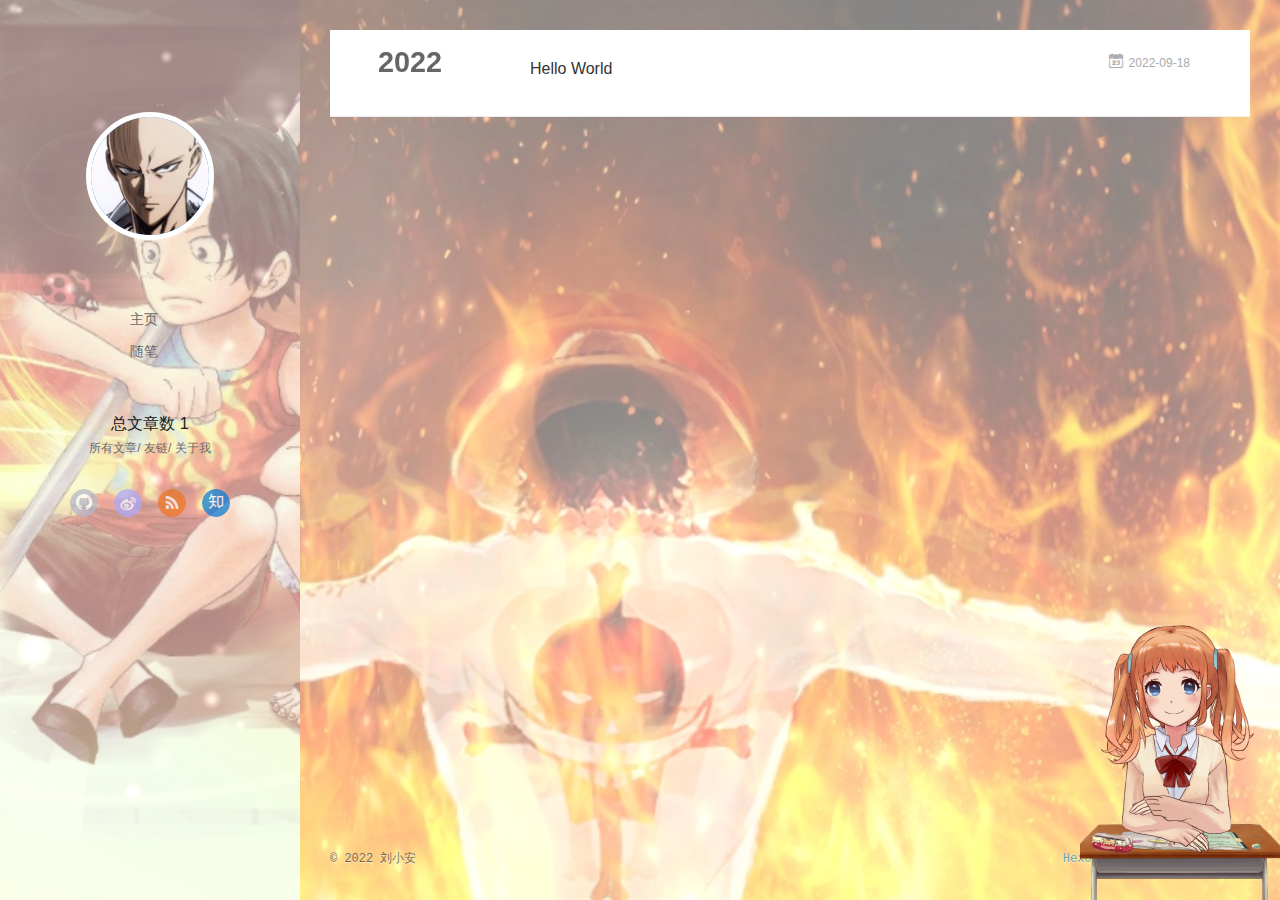
<file: archives/index.html>
<!DOCTYPE html>
<html>
<head>
  <meta charset="utf-8">
  
  <meta name="renderer" content="webkit">
  <meta http-equiv="X-UA-Compatible" content="IE=edge" >
  <link rel="dns-prefetch" href="http://example.com">
  <title>Archives | 刘小安个人博客</title>
  <meta name="viewport" content="width=device-width, initial-scale=1, maximum-scale=1">
  <meta property="og:type" content="website">
<meta property="og:title" content="刘小安个人博客">
<meta property="og:url" content="http://example.com/archives/index.html">
<meta property="og:site_name" content="刘小安个人博客">
<meta property="og:locale" content="zh_CN">
<meta property="article:author" content="刘小安">
<meta name="twitter:card" content="summary">
  
    <link rel="alternative" href="/atom.xml" title="刘小安个人博客" type="application/atom+xml">
  
  
    <link rel="icon" href="/img/tubiao.webp">
  
  <link rel="stylesheet" type="text/css" href="/./main.0cf68a.css">
  <style type="text/css">
  
    #container.show {
      background: linear-gradient(200deg,#a0cfe4,#e8c37e);
    }
  </style>
  

  

<meta name="generator" content="Hexo 6.3.0"></head>

<body>
  <div id="container" q-class="show:isCtnShow">
    <canvas id="anm-canvas" class="anm-canvas"></canvas>
    <div class="left-col" q-class="show:isShow">
      
<!--<div class="overlay" style="background: #4d4d4d"></div>-->
<div class="overlay" ></div>
<div class="intrude-less">
	<header id="header" class="inner">
		<a href="/" class="profilepic">
			<img src="/img/tou.webp" class="js-avatar">
		</a>
		<hgroup>
		  <h1 class="header-author"><a href="/"></a></h1>
		</hgroup>
		

		<nav class="header-menu">
			<ul>
			
				<li><a href="/">主页</a></li>
	        
				<li><a href="/tags/%E9%9A%8F%E7%AC%94/">随笔</a></li>
	        
			</ul>
		</nav>
		<nav>
    总文章数 1
</nav>
		<nav class="header-smart-menu">
    		
    			
    			<a q-on="click: openSlider(e, 'innerArchive')" href="javascript:void(0)">所有文章</a>
    			
            
    			
    			<a q-on="click: openSlider(e, 'friends')" href="javascript:void(0)">友链</a>
    			
            
    			
    			<a q-on="click: openSlider(e, 'aboutme')" href="javascript:void(0)">关于我</a>
    			
            
		</nav>
		<nav class="header-nav">
			<div class="social">
				
					<a class="github" target="_blank" href="#" title="github"><i class="icon-github"></i></a>
		        
					<a class="weibo" target="_blank" href="#" title="weibo"><i class="icon-weibo"></i></a>
		        
					<a class="rss" target="_blank" href="#" title="rss"><i class="icon-rss"></i></a>
		        
					<a class="zhihu" target="_blank" href="#" title="zhihu"><i class="icon-zhihu"></i></a>
		        
			</div>
		</nav>
	</header>		
</div>

    </div>
    <div class="mid-col" q-class="show:isShow,hide:isShow|isFalse">
      
<nav id="mobile-nav">
  	<div class="overlay js-overlay" style="background: #4d4d4d"></div>
	<div class="btnctn js-mobile-btnctn">
  		<div class="slider-trigger list" q-on="click: openSlider(e)"><i class="icon icon-sort"></i></div>
	</div>
	<div class="intrude-less">
		<header id="header" class="inner">
			<div class="profilepic">
				<img src="/img/tou.webp" class="js-avatar">
			</div>
			<hgroup>
			  <h1 class="header-author js-header-author"></h1>
			</hgroup>
			
			
			
				
			
				
			
			
			
			<nav class="header-nav">
				<div class="social">
					
						<a class="github" target="_blank" href="#" title="github"><i class="icon-github"></i></a>
			        
						<a class="weibo" target="_blank" href="#" title="weibo"><i class="icon-weibo"></i></a>
			        
						<a class="rss" target="_blank" href="#" title="rss"><i class="icon-rss"></i></a>
			        
						<a class="zhihu" target="_blank" href="#" title="zhihu"><i class="icon-zhihu"></i></a>
			        
				</div>
			</nav>

			<nav class="header-menu js-header-menu">
				<ul style="width: 50%">
				
				
					<li style="width: 50%"><a href="/">主页</a></li>
		        
					<li style="width: 50%"><a href="/tags/%E9%9A%8F%E7%AC%94/">随笔</a></li>
		        
				</ul>
			</nav>
		</header>				
	</div>
	<div class="mobile-mask" style="display:none" q-show="isShow"></div>
</nav>

      <div id="wrapper" class="body-wrap">
        <div class="menu-l">
          <div class="canvas-wrap">
            <canvas data-colors="#eaeaea" data-sectionHeight="100" data-contentId="js-content" id="myCanvas1" class="anm-canvas"></canvas>
          </div>
          <div id="js-content" class="content-ll">
            
  
  
    
    
      
      
      <section class="archives-wrap">
        <div class="archive-year-wrap">
          <a href="/archives/2022" class="archive-year">2022</a>
        </div>
        <div class="archives">
    
    <article class="archive-article archive-type-post">
  <div class="archive-article-inner">
    <header class="archive-article-header">
      	<div class="article-meta">
	      	<a href="/2022/09/18/hello-world/" class="archive-article-date">
  	<time datetime="2022-09-18T07:32:14.392Z" itemprop="datePublished"><i class="icon-calendar icon"></i>2022-09-18</time>
</a>
        </div>
    	 
  
    <h1 itemprop="name">
      <a class="archive-article-title" href="/2022/09/18/hello-world/">Hello World</a>
    </h1>
  

        <div class="article-info info-on-right">
          
          

        </div>
        <div class="clearfix"></div>
    </header>
  </div>
</article>
  
  
    </div></section>
  

    


          </div>
        </div>
      </div>
      <footer id="footer">
  <div class="outer">
    <div id="footer-info">
    	<div class="footer-left">
    		&copy; 2022 刘小安
    	</div>
      	<div class="footer-right">
      		<a href="http://hexo.io/" target="_blank">Hexo</a>  Theme <a href="https://github.com/litten/hexo-theme-yilia" target="_blank">Yilia</a> by Litten
      	</div>
    </div>
  </div>
</footer>
    </div>
    <script>
	var yiliaConfig = {
		mathjax: false,
		isHome: false,
		isPost: false,
		isArchive: true,
		isTag: false,
		isCategory: false,
		open_in_new: false,
		toc_hide_index: true,
		root: "/",
		innerArchive: true,
		showTags: false
	}
</script>

<script>!function(t){function n(e){if(r[e])return r[e].exports;var i=r[e]={exports:{},id:e,loaded:!1};return t[e].call(i.exports,i,i.exports,n),i.loaded=!0,i.exports}var r={};n.m=t,n.c=r,n.p="./",n(0)}([function(t,n,r){r(195),t.exports=r(191)},function(t,n,r){var e=r(3),i=r(52),o=r(27),u=r(28),c=r(53),f="prototype",a=function(t,n,r){var s,l,h,v,p=t&a.F,d=t&a.G,y=t&a.S,g=t&a.P,b=t&a.B,m=d?e:y?e[n]||(e[n]={}):(e[n]||{})[f],x=d?i:i[n]||(i[n]={}),w=x[f]||(x[f]={});d&&(r=n);for(s in r)l=!p&&m&&void 0!==m[s],h=(l?m:r)[s],v=b&&l?c(h,e):g&&"function"==typeof h?c(Function.call,h):h,m&&u(m,s,h,t&a.U),x[s]!=h&&o(x,s,v),g&&w[s]!=h&&(w[s]=h)};e.core=i,a.F=1,a.G=2,a.S=4,a.P=8,a.B=16,a.W=32,a.U=64,a.R=128,t.exports=a},function(t,n,r){var e=r(6);t.exports=function(t){if(!e(t))throw TypeError(t+" is not an object!");return t}},function(t,n){var r=t.exports="undefined"!=typeof window&&window.Math==Math?window:"undefined"!=typeof self&&self.Math==Math?self:Function("return this")();"number"==typeof __g&&(__g=r)},function(t,n){t.exports=function(t){try{return!!t()}catch(t){return!0}}},function(t,n){var r=t.exports="undefined"!=typeof window&&window.Math==Math?window:"undefined"!=typeof self&&self.Math==Math?self:Function("return this")();"number"==typeof __g&&(__g=r)},function(t,n){t.exports=function(t){return"object"==typeof t?null!==t:"function"==typeof t}},function(t,n,r){var e=r(126)("wks"),i=r(76),o=r(3).Symbol,u="function"==typeof o;(t.exports=function(t){return e[t]||(e[t]=u&&o[t]||(u?o:i)("Symbol."+t))}).store=e},function(t,n){var r={}.hasOwnProperty;t.exports=function(t,n){return r.call(t,n)}},function(t,n,r){var e=r(94),i=r(33);t.exports=function(t){return e(i(t))}},function(t,n,r){t.exports=!r(4)(function(){return 7!=Object.defineProperty({},"a",{get:function(){return 7}}).a})},function(t,n,r){var e=r(2),i=r(167),o=r(50),u=Object.defineProperty;n.f=r(10)?Object.defineProperty:function(t,n,r){if(e(t),n=o(n,!0),e(r),i)try{return u(t,n,r)}catch(t){}if("get"in r||"set"in r)throw TypeError("Accessors not supported!");return"value"in r&&(t[n]=r.value),t}},function(t,n,r){t.exports=!r(18)(function(){return 7!=Object.defineProperty({},"a",{get:function(){return 7}}).a})},function(t,n,r){var e=r(14),i=r(22);t.exports=r(12)?function(t,n,r){return e.f(t,n,i(1,r))}:function(t,n,r){return t[n]=r,t}},function(t,n,r){var e=r(20),i=r(58),o=r(42),u=Object.defineProperty;n.f=r(12)?Object.defineProperty:function(t,n,r){if(e(t),n=o(n,!0),e(r),i)try{return u(t,n,r)}catch(t){}if("get"in r||"set"in r)throw TypeError("Accessors not supported!");return"value"in r&&(t[n]=r.value),t}},function(t,n,r){var e=r(40)("wks"),i=r(23),o=r(5).Symbol,u="function"==typeof o;(t.exports=function(t){return e[t]||(e[t]=u&&o[t]||(u?o:i)("Symbol."+t))}).store=e},function(t,n,r){var e=r(67),i=Math.min;t.exports=function(t){return t>0?i(e(t),9007199254740991):0}},function(t,n,r){var e=r(46);t.exports=function(t){return Object(e(t))}},function(t,n){t.exports=function(t){try{return!!t()}catch(t){return!0}}},function(t,n,r){var e=r(63),i=r(34);t.exports=Object.keys||function(t){return e(t,i)}},function(t,n,r){var e=r(21);t.exports=function(t){if(!e(t))throw TypeError(t+" is not an object!");return t}},function(t,n){t.exports=function(t){return"object"==typeof t?null!==t:"function"==typeof t}},function(t,n){t.exports=function(t,n){return{enumerable:!(1&t),configurable:!(2&t),writable:!(4&t),value:n}}},function(t,n){var r=0,e=Math.random();t.exports=function(t){return"Symbol(".concat(void 0===t?"":t,")_",(++r+e).toString(36))}},function(t,n){var r={}.hasOwnProperty;t.exports=function(t,n){return r.call(t,n)}},function(t,n){var r=t.exports={version:"2.4.0"};"number"==typeof __e&&(__e=r)},function(t,n){t.exports=function(t){if("function"!=typeof t)throw TypeError(t+" is not a function!");return t}},function(t,n,r){var e=r(11),i=r(66);t.exports=r(10)?function(t,n,r){return e.f(t,n,i(1,r))}:function(t,n,r){return t[n]=r,t}},function(t,n,r){var e=r(3),i=r(27),o=r(24),u=r(76)("src"),c="toString",f=Function[c],a=(""+f).split(c);r(52).inspectSource=function(t){return f.call(t)},(t.exports=function(t,n,r,c){var f="function"==typeof r;f&&(o(r,"name")||i(r,"name",n)),t[n]!==r&&(f&&(o(r,u)||i(r,u,t[n]?""+t[n]:a.join(String(n)))),t===e?t[n]=r:c?t[n]?t[n]=r:i(t,n,r):(delete t[n],i(t,n,r)))})(Function.prototype,c,function(){return"function"==typeof this&&this[u]||f.call(this)})},function(t,n,r){var e=r(1),i=r(4),o=r(46),u=function(t,n,r,e){var i=String(o(t)),u="<"+n;return""!==r&&(u+=" "+r+'="'+String(e).replace(/"/g,"&quot;")+'"'),u+">"+i+"</"+n+">"};t.exports=function(t,n){var r={};r[t]=n(u),e(e.P+e.F*i(function(){var n=""[t]('"');return n!==n.toLowerCase()||n.split('"').length>3}),"String",r)}},function(t,n,r){var e=r(115),i=r(46);t.exports=function(t){return e(i(t))}},function(t,n,r){var e=r(116),i=r(66),o=r(30),u=r(50),c=r(24),f=r(167),a=Object.getOwnPropertyDescriptor;n.f=r(10)?a:function(t,n){if(t=o(t),n=u(n,!0),f)try{return a(t,n)}catch(t){}if(c(t,n))return i(!e.f.call(t,n),t[n])}},function(t,n,r){var e=r(24),i=r(17),o=r(145)("IE_PROTO"),u=Object.prototype;t.exports=Object.getPrototypeOf||function(t){return t=i(t),e(t,o)?t[o]:"function"==typeof t.constructor&&t instanceof t.constructor?t.constructor.prototype:t instanceof Object?u:null}},function(t,n){t.exports=function(t){if(void 0==t)throw TypeError("Can't call method on  "+t);return t}},function(t,n){t.exports="constructor,hasOwnProperty,isPrototypeOf,propertyIsEnumerable,toLocaleString,toString,valueOf".split(",")},function(t,n){t.exports={}},function(t,n){t.exports=!0},function(t,n){n.f={}.propertyIsEnumerable},function(t,n,r){var e=r(14).f,i=r(8),o=r(15)("toStringTag");t.exports=function(t,n,r){t&&!i(t=r?t:t.prototype,o)&&e(t,o,{configurable:!0,value:n})}},function(t,n,r){var e=r(40)("keys"),i=r(23);t.exports=function(t){return e[t]||(e[t]=i(t))}},function(t,n,r){var e=r(5),i="__core-js_shared__",o=e[i]||(e[i]={});t.exports=function(t){return o[t]||(o[t]={})}},function(t,n){var r=Math.ceil,e=Math.floor;t.exports=function(t){return isNaN(t=+t)?0:(t>0?e:r)(t)}},function(t,n,r){var e=r(21);t.exports=function(t,n){if(!e(t))return t;var r,i;if(n&&"function"==typeof(r=t.toString)&&!e(i=r.call(t)))return i;if("function"==typeof(r=t.valueOf)&&!e(i=r.call(t)))return i;if(!n&&"function"==typeof(r=t.toString)&&!e(i=r.call(t)))return i;throw TypeError("Can't convert object to primitive value")}},function(t,n,r){var e=r(5),i=r(25),o=r(36),u=r(44),c=r(14).f;t.exports=function(t){var n=i.Symbol||(i.Symbol=o?{}:e.Symbol||{});"_"==t.charAt(0)||t in n||c(n,t,{value:u.f(t)})}},function(t,n,r){n.f=r(15)},function(t,n){var r={}.toString;t.exports=function(t){return r.call(t).slice(8,-1)}},function(t,n){t.exports=function(t){if(void 0==t)throw TypeError("Can't call method on  "+t);return t}},function(t,n,r){var e=r(4);t.exports=function(t,n){return!!t&&e(function(){n?t.call(null,function(){},1):t.call(null)})}},function(t,n,r){var e=r(53),i=r(115),o=r(17),u=r(16),c=r(203);t.exports=function(t,n){var r=1==t,f=2==t,a=3==t,s=4==t,l=6==t,h=5==t||l,v=n||c;return function(n,c,p){for(var d,y,g=o(n),b=i(g),m=e(c,p,3),x=u(b.length),w=0,S=r?v(n,x):f?v(n,0):void 0;x>w;w++)if((h||w in b)&&(d=b[w],y=m(d,w,g),t))if(r)S[w]=y;else if(y)switch(t){case 3:return!0;case 5:return d;case 6:return w;case 2:S.push(d)}else if(s)return!1;return l?-1:a||s?s:S}}},function(t,n,r){var e=r(1),i=r(52),o=r(4);t.exports=function(t,n){var r=(i.Object||{})[t]||Object[t],u={};u[t]=n(r),e(e.S+e.F*o(function(){r(1)}),"Object",u)}},function(t,n,r){var e=r(6);t.exports=function(t,n){if(!e(t))return t;var r,i;if(n&&"function"==typeof(r=t.toString)&&!e(i=r.call(t)))return i;if("function"==typeof(r=t.valueOf)&&!e(i=r.call(t)))return i;if(!n&&"function"==typeof(r=t.toString)&&!e(i=r.call(t)))return i;throw TypeError("Can't convert object to primitive value")}},function(t,n,r){var e=r(5),i=r(25),o=r(91),u=r(13),c="prototype",f=function(t,n,r){var a,s,l,h=t&f.F,v=t&f.G,p=t&f.S,d=t&f.P,y=t&f.B,g=t&f.W,b=v?i:i[n]||(i[n]={}),m=b[c],x=v?e:p?e[n]:(e[n]||{})[c];v&&(r=n);for(a in r)(s=!h&&x&&void 0!==x[a])&&a in b||(l=s?x[a]:r[a],b[a]=v&&"function"!=typeof x[a]?r[a]:y&&s?o(l,e):g&&x[a]==l?function(t){var n=function(n,r,e){if(this instanceof t){switch(arguments.length){case 0:return new t;case 1:return new t(n);case 2:return new t(n,r)}return new t(n,r,e)}return t.apply(this,arguments)};return n[c]=t[c],n}(l):d&&"function"==typeof l?o(Function.call,l):l,d&&((b.virtual||(b.virtual={}))[a]=l,t&f.R&&m&&!m[a]&&u(m,a,l)))};f.F=1,f.G=2,f.S=4,f.P=8,f.B=16,f.W=32,f.U=64,f.R=128,t.exports=f},function(t,n){var r=t.exports={version:"2.4.0"};"number"==typeof __e&&(__e=r)},function(t,n,r){var e=r(26);t.exports=function(t,n,r){if(e(t),void 0===n)return t;switch(r){case 1:return function(r){return t.call(n,r)};case 2:return function(r,e){return t.call(n,r,e)};case 3:return function(r,e,i){return t.call(n,r,e,i)}}return function(){return t.apply(n,arguments)}}},function(t,n,r){var e=r(183),i=r(1),o=r(126)("metadata"),u=o.store||(o.store=new(r(186))),c=function(t,n,r){var i=u.get(t);if(!i){if(!r)return;u.set(t,i=new e)}var o=i.get(n);if(!o){if(!r)return;i.set(n,o=new e)}return o},f=function(t,n,r){var e=c(n,r,!1);return void 0!==e&&e.has(t)},a=function(t,n,r){var e=c(n,r,!1);return void 0===e?void 0:e.get(t)},s=function(t,n,r,e){c(r,e,!0).set(t,n)},l=function(t,n){var r=c(t,n,!1),e=[];return r&&r.forEach(function(t,n){e.push(n)}),e},h=function(t){return void 0===t||"symbol"==typeof t?t:String(t)},v=function(t){i(i.S,"Reflect",t)};t.exports={store:u,map:c,has:f,get:a,set:s,keys:l,key:h,exp:v}},function(t,n,r){"use strict";if(r(10)){var e=r(69),i=r(3),o=r(4),u=r(1),c=r(127),f=r(152),a=r(53),s=r(68),l=r(66),h=r(27),v=r(73),p=r(67),d=r(16),y=r(75),g=r(50),b=r(24),m=r(180),x=r(114),w=r(6),S=r(17),_=r(137),O=r(70),E=r(32),P=r(71).f,j=r(154),F=r(76),M=r(7),A=r(48),N=r(117),T=r(146),I=r(155),k=r(80),L=r(123),R=r(74),C=r(130),D=r(160),U=r(11),W=r(31),G=U.f,B=W.f,V=i.RangeError,z=i.TypeError,q=i.Uint8Array,K="ArrayBuffer",J="Shared"+K,Y="BYTES_PER_ELEMENT",H="prototype",$=Array[H],X=f.ArrayBuffer,Q=f.DataView,Z=A(0),tt=A(2),nt=A(3),rt=A(4),et=A(5),it=A(6),ot=N(!0),ut=N(!1),ct=I.values,ft=I.keys,at=I.entries,st=$.lastIndexOf,lt=$.reduce,ht=$.reduceRight,vt=$.join,pt=$.sort,dt=$.slice,yt=$.toString,gt=$.toLocaleString,bt=M("iterator"),mt=M("toStringTag"),xt=F("typed_constructor"),wt=F("def_constructor"),St=c.CONSTR,_t=c.TYPED,Ot=c.VIEW,Et="Wrong length!",Pt=A(1,function(t,n){return Tt(T(t,t[wt]),n)}),jt=o(function(){return 1===new q(new Uint16Array([1]).buffer)[0]}),Ft=!!q&&!!q[H].set&&o(function(){new q(1).set({})}),Mt=function(t,n){if(void 0===t)throw z(Et);var r=+t,e=d(t);if(n&&!m(r,e))throw V(Et);return e},At=function(t,n){var r=p(t);if(r<0||r%n)throw V("Wrong offset!");return r},Nt=function(t){if(w(t)&&_t in t)return t;throw z(t+" is not a typed array!")},Tt=function(t,n){if(!(w(t)&&xt in t))throw z("It is not a typed array constructor!");return new t(n)},It=function(t,n){return kt(T(t,t[wt]),n)},kt=function(t,n){for(var r=0,e=n.length,i=Tt(t,e);e>r;)i[r]=n[r++];return i},Lt=function(t,n,r){G(t,n,{get:function(){return this._d[r]}})},Rt=function(t){var n,r,e,i,o,u,c=S(t),f=arguments.length,s=f>1?arguments[1]:void 0,l=void 0!==s,h=j(c);if(void 0!=h&&!_(h)){for(u=h.call(c),e=[],n=0;!(o=u.next()).done;n++)e.push(o.value);c=e}for(l&&f>2&&(s=a(s,arguments[2],2)),n=0,r=d(c.length),i=Tt(this,r);r>n;n++)i[n]=l?s(c[n],n):c[n];return i},Ct=function(){for(var t=0,n=arguments.length,r=Tt(this,n);n>t;)r[t]=arguments[t++];return r},Dt=!!q&&o(function(){gt.call(new q(1))}),Ut=function(){return gt.apply(Dt?dt.call(Nt(this)):Nt(this),arguments)},Wt={copyWithin:function(t,n){return D.call(Nt(this),t,n,arguments.length>2?arguments[2]:void 0)},every:function(t){return rt(Nt(this),t,arguments.length>1?arguments[1]:void 0)},fill:function(t){return C.apply(Nt(this),arguments)},filter:function(t){return It(this,tt(Nt(this),t,arguments.length>1?arguments[1]:void 0))},find:function(t){return et(Nt(this),t,arguments.length>1?arguments[1]:void 0)},findIndex:function(t){return it(Nt(this),t,arguments.length>1?arguments[1]:void 0)},forEach:function(t){Z(Nt(this),t,arguments.length>1?arguments[1]:void 0)},indexOf:function(t){return ut(Nt(this),t,arguments.length>1?arguments[1]:void 0)},includes:function(t){return ot(Nt(this),t,arguments.length>1?arguments[1]:void 0)},join:function(t){return vt.apply(Nt(this),arguments)},lastIndexOf:function(t){return st.apply(Nt(this),arguments)},map:function(t){return Pt(Nt(this),t,arguments.length>1?arguments[1]:void 0)},reduce:function(t){return lt.apply(Nt(this),arguments)},reduceRight:function(t){return ht.apply(Nt(this),arguments)},reverse:function(){for(var t,n=this,r=Nt(n).length,e=Math.floor(r/2),i=0;i<e;)t=n[i],n[i++]=n[--r],n[r]=t;return n},some:function(t){return nt(Nt(this),t,arguments.length>1?arguments[1]:void 0)},sort:function(t){return pt.call(Nt(this),t)},subarray:function(t,n){var r=Nt(this),e=r.length,i=y(t,e);return new(T(r,r[wt]))(r.buffer,r.byteOffset+i*r.BYTES_PER_ELEMENT,d((void 0===n?e:y(n,e))-i))}},Gt=function(t,n){return It(this,dt.call(Nt(this),t,n))},Bt=function(t){Nt(this);var n=At(arguments[1],1),r=this.length,e=S(t),i=d(e.length),o=0;if(i+n>r)throw V(Et);for(;o<i;)this[n+o]=e[o++]},Vt={entries:function(){return at.call(Nt(this))},keys:function(){return ft.call(Nt(this))},values:function(){return ct.call(Nt(this))}},zt=function(t,n){return w(t)&&t[_t]&&"symbol"!=typeof n&&n in t&&String(+n)==String(n)},qt=function(t,n){return zt(t,n=g(n,!0))?l(2,t[n]):B(t,n)},Kt=function(t,n,r){return!(zt(t,n=g(n,!0))&&w(r)&&b(r,"value"))||b(r,"get")||b(r,"set")||r.configurable||b(r,"writable")&&!r.writable||b(r,"enumerable")&&!r.enumerable?G(t,n,r):(t[n]=r.value,t)};St||(W.f=qt,U.f=Kt),u(u.S+u.F*!St,"Object",{getOwnPropertyDescriptor:qt,defineProperty:Kt}),o(function(){yt.call({})})&&(yt=gt=function(){return vt.call(this)});var Jt=v({},Wt);v(Jt,Vt),h(Jt,bt,Vt.values),v(Jt,{slice:Gt,set:Bt,constructor:function(){},toString:yt,toLocaleString:Ut}),Lt(Jt,"buffer","b"),Lt(Jt,"byteOffset","o"),Lt(Jt,"byteLength","l"),Lt(Jt,"length","e"),G(Jt,mt,{get:function(){return this[_t]}}),t.exports=function(t,n,r,f){f=!!f;var a=t+(f?"Clamped":"")+"Array",l="Uint8Array"!=a,v="get"+t,p="set"+t,y=i[a],g=y||{},b=y&&E(y),m=!y||!c.ABV,S={},_=y&&y[H],j=function(t,r){var e=t._d;return e.v[v](r*n+e.o,jt)},F=function(t,r,e){var i=t._d;f&&(e=(e=Math.round(e))<0?0:e>255?255:255&e),i.v[p](r*n+i.o,e,jt)},M=function(t,n){G(t,n,{get:function(){return j(this,n)},set:function(t){return F(this,n,t)},enumerable:!0})};m?(y=r(function(t,r,e,i){s(t,y,a,"_d");var o,u,c,f,l=0,v=0;if(w(r)){if(!(r instanceof X||(f=x(r))==K||f==J))return _t in r?kt(y,r):Rt.call(y,r);o=r,v=At(e,n);var p=r.byteLength;if(void 0===i){if(p%n)throw V(Et);if((u=p-v)<0)throw V(Et)}else if((u=d(i)*n)+v>p)throw V(Et);c=u/n}else c=Mt(r,!0),u=c*n,o=new X(u);for(h(t,"_d",{b:o,o:v,l:u,e:c,v:new Q(o)});l<c;)M(t,l++)}),_=y[H]=O(Jt),h(_,"constructor",y)):L(function(t){new y(null),new y(t)},!0)||(y=r(function(t,r,e,i){s(t,y,a);var o;return w(r)?r instanceof X||(o=x(r))==K||o==J?void 0!==i?new g(r,At(e,n),i):void 0!==e?new g(r,At(e,n)):new g(r):_t in r?kt(y,r):Rt.call(y,r):new g(Mt(r,l))}),Z(b!==Function.prototype?P(g).concat(P(b)):P(g),function(t){t in y||h(y,t,g[t])}),y[H]=_,e||(_.constructor=y));var A=_[bt],N=!!A&&("values"==A.name||void 0==A.name),T=Vt.values;h(y,xt,!0),h(_,_t,a),h(_,Ot,!0),h(_,wt,y),(f?new y(1)[mt]==a:mt in _)||G(_,mt,{get:function(){return a}}),S[a]=y,u(u.G+u.W+u.F*(y!=g),S),u(u.S,a,{BYTES_PER_ELEMENT:n,from:Rt,of:Ct}),Y in _||h(_,Y,n),u(u.P,a,Wt),R(a),u(u.P+u.F*Ft,a,{set:Bt}),u(u.P+u.F*!N,a,Vt),u(u.P+u.F*(_.toString!=yt),a,{toString:yt}),u(u.P+u.F*o(function(){new y(1).slice()}),a,{slice:Gt}),u(u.P+u.F*(o(function(){return[1,2].toLocaleString()!=new y([1,2]).toLocaleString()})||!o(function(){_.toLocaleString.call([1,2])})),a,{toLocaleString:Ut}),k[a]=N?A:T,e||N||h(_,bt,T)}}else t.exports=function(){}},function(t,n){var r={}.toString;t.exports=function(t){return r.call(t).slice(8,-1)}},function(t,n,r){var e=r(21),i=r(5).document,o=e(i)&&e(i.createElement);t.exports=function(t){return o?i.createElement(t):{}}},function(t,n,r){t.exports=!r(12)&&!r(18)(function(){return 7!=Object.defineProperty(r(57)("div"),"a",{get:function(){return 7}}).a})},function(t,n,r){"use strict";var e=r(36),i=r(51),o=r(64),u=r(13),c=r(8),f=r(35),a=r(96),s=r(38),l=r(103),h=r(15)("iterator"),v=!([].keys&&"next"in[].keys()),p="keys",d="values",y=function(){return this};t.exports=function(t,n,r,g,b,m,x){a(r,n,g);var w,S,_,O=function(t){if(!v&&t in F)return F[t];switch(t){case p:case d:return function(){return new r(this,t)}}return function(){return new r(this,t)}},E=n+" Iterator",P=b==d,j=!1,F=t.prototype,M=F[h]||F["@@iterator"]||b&&F[b],A=M||O(b),N=b?P?O("entries"):A:void 0,T="Array"==n?F.entries||M:M;if(T&&(_=l(T.call(new t)))!==Object.prototype&&(s(_,E,!0),e||c(_,h)||u(_,h,y)),P&&M&&M.name!==d&&(j=!0,A=function(){return M.call(this)}),e&&!x||!v&&!j&&F[h]||u(F,h,A),f[n]=A,f[E]=y,b)if(w={values:P?A:O(d),keys:m?A:O(p),entries:N},x)for(S in w)S in F||o(F,S,w[S]);else i(i.P+i.F*(v||j),n,w);return w}},function(t,n,r){var e=r(20),i=r(100),o=r(34),u=r(39)("IE_PROTO"),c=function(){},f="prototype",a=function(){var t,n=r(57)("iframe"),e=o.length;for(n.style.display="none",r(93).appendChild(n),n.src="javascript:",t=n.contentWindow.document,t.open(),t.write("<script>document.F=Object<\/script>"),t.close(),a=t.F;e--;)delete a[f][o[e]];return a()};t.exports=Object.create||function(t,n){var r;return null!==t?(c[f]=e(t),r=new c,c[f]=null,r[u]=t):r=a(),void 0===n?r:i(r,n)}},function(t,n,r){var e=r(63),i=r(34).concat("length","prototype");n.f=Object.getOwnPropertyNames||function(t){return e(t,i)}},function(t,n){n.f=Object.getOwnPropertySymbols},function(t,n,r){var e=r(8),i=r(9),o=r(90)(!1),u=r(39)("IE_PROTO");t.exports=function(t,n){var r,c=i(t),f=0,a=[];for(r in c)r!=u&&e(c,r)&&a.push(r);for(;n.length>f;)e(c,r=n[f++])&&(~o(a,r)||a.push(r));return a}},function(t,n,r){t.exports=r(13)},function(t,n,r){var e=r(76)("meta"),i=r(6),o=r(24),u=r(11).f,c=0,f=Object.isExtensible||function(){return!0},a=!r(4)(function(){return f(Object.preventExtensions({}))}),s=function(t){u(t,e,{value:{i:"O"+ ++c,w:{}}})},l=function(t,n){if(!i(t))return"symbol"==typeof t?t:("string"==typeof t?"S":"P")+t;if(!o(t,e)){if(!f(t))return"F";if(!n)return"E";s(t)}return t[e].i},h=function(t,n){if(!o(t,e)){if(!f(t))return!0;if(!n)return!1;s(t)}return t[e].w},v=function(t){return a&&p.NEED&&f(t)&&!o(t,e)&&s(t),t},p=t.exports={KEY:e,NEED:!1,fastKey:l,getWeak:h,onFreeze:v}},function(t,n){t.exports=function(t,n){return{enumerable:!(1&t),configurable:!(2&t),writable:!(4&t),value:n}}},function(t,n){var r=Math.ceil,e=Math.floor;t.exports=function(t){return isNaN(t=+t)?0:(t>0?e:r)(t)}},function(t,n){t.exports=function(t,n,r,e){if(!(t instanceof n)||void 0!==e&&e in t)throw TypeError(r+": incorrect invocation!");return t}},function(t,n){t.exports=!1},function(t,n,r){var e=r(2),i=r(173),o=r(133),u=r(145)("IE_PROTO"),c=function(){},f="prototype",a=function(){var t,n=r(132)("iframe"),e=o.length;for(n.style.display="none",r(135).appendChild(n),n.src="javascript:",t=n.contentWindow.document,t.open(),t.write("<script>document.F=Object<\/script>"),t.close(),a=t.F;e--;)delete a[f][o[e]];return a()};t.exports=Object.create||function(t,n){var r;return null!==t?(c[f]=e(t),r=new c,c[f]=null,r[u]=t):r=a(),void 0===n?r:i(r,n)}},function(t,n,r){var e=r(175),i=r(133).concat("length","prototype");n.f=Object.getOwnPropertyNames||function(t){return e(t,i)}},function(t,n,r){var e=r(175),i=r(133);t.exports=Object.keys||function(t){return e(t,i)}},function(t,n,r){var e=r(28);t.exports=function(t,n,r){for(var i in n)e(t,i,n[i],r);return t}},function(t,n,r){"use strict";var e=r(3),i=r(11),o=r(10),u=r(7)("species");t.exports=function(t){var n=e[t];o&&n&&!n[u]&&i.f(n,u,{configurable:!0,get:function(){return this}})}},function(t,n,r){var e=r(67),i=Math.max,o=Math.min;t.exports=function(t,n){return t=e(t),t<0?i(t+n,0):o(t,n)}},function(t,n){var r=0,e=Math.random();t.exports=function(t){return"Symbol(".concat(void 0===t?"":t,")_",(++r+e).toString(36))}},function(t,n,r){var e=r(33);t.exports=function(t){return Object(e(t))}},function(t,n,r){var e=r(7)("unscopables"),i=Array.prototype;void 0==i[e]&&r(27)(i,e,{}),t.exports=function(t){i[e][t]=!0}},function(t,n,r){var e=r(53),i=r(169),o=r(137),u=r(2),c=r(16),f=r(154),a={},s={},n=t.exports=function(t,n,r,l,h){var v,p,d,y,g=h?function(){return t}:f(t),b=e(r,l,n?2:1),m=0;if("function"!=typeof g)throw TypeError(t+" is not iterable!");if(o(g)){for(v=c(t.length);v>m;m++)if((y=n?b(u(p=t[m])[0],p[1]):b(t[m]))===a||y===s)return y}else for(d=g.call(t);!(p=d.next()).done;)if((y=i(d,b,p.value,n))===a||y===s)return y};n.BREAK=a,n.RETURN=s},function(t,n){t.exports={}},function(t,n,r){var e=r(11).f,i=r(24),o=r(7)("toStringTag");t.exports=function(t,n,r){t&&!i(t=r?t:t.prototype,o)&&e(t,o,{configurable:!0,value:n})}},function(t,n,r){var e=r(1),i=r(46),o=r(4),u=r(150),c="["+u+"]",f="​",a=RegExp("^"+c+c+"*"),s=RegExp(c+c+"*$"),l=function(t,n,r){var i={},c=o(function(){return!!u[t]()||f[t]()!=f}),a=i[t]=c?n(h):u[t];r&&(i[r]=a),e(e.P+e.F*c,"String",i)},h=l.trim=function(t,n){return t=String(i(t)),1&n&&(t=t.replace(a,"")),2&n&&(t=t.replace(s,"")),t};t.exports=l},function(t,n,r){t.exports={default:r(86),__esModule:!0}},function(t,n,r){t.exports={default:r(87),__esModule:!0}},function(t,n,r){"use strict";function e(t){return t&&t.__esModule?t:{default:t}}n.__esModule=!0;var i=r(84),o=e(i),u=r(83),c=e(u),f="function"==typeof c.default&&"symbol"==typeof o.default?function(t){return typeof t}:function(t){return t&&"function"==typeof c.default&&t.constructor===c.default&&t!==c.default.prototype?"symbol":typeof t};n.default="function"==typeof c.default&&"symbol"===f(o.default)?function(t){return void 0===t?"undefined":f(t)}:function(t){return t&&"function"==typeof c.default&&t.constructor===c.default&&t!==c.default.prototype?"symbol":void 0===t?"undefined":f(t)}},function(t,n,r){r(110),r(108),r(111),r(112),t.exports=r(25).Symbol},function(t,n,r){r(109),r(113),t.exports=r(44).f("iterator")},function(t,n){t.exports=function(t){if("function"!=typeof t)throw TypeError(t+" is not a function!");return t}},function(t,n){t.exports=function(){}},function(t,n,r){var e=r(9),i=r(106),o=r(105);t.exports=function(t){return function(n,r,u){var c,f=e(n),a=i(f.length),s=o(u,a);if(t&&r!=r){for(;a>s;)if((c=f[s++])!=c)return!0}else for(;a>s;s++)if((t||s in f)&&f[s]===r)return t||s||0;return!t&&-1}}},function(t,n,r){var e=r(88);t.exports=function(t,n,r){if(e(t),void 0===n)return t;switch(r){case 1:return function(r){return t.call(n,r)};case 2:return function(r,e){return t.call(n,r,e)};case 3:return function(r,e,i){return t.call(n,r,e,i)}}return function(){return t.apply(n,arguments)}}},function(t,n,r){var e=r(19),i=r(62),o=r(37);t.exports=function(t){var n=e(t),r=i.f;if(r)for(var u,c=r(t),f=o.f,a=0;c.length>a;)f.call(t,u=c[a++])&&n.push(u);return n}},function(t,n,r){t.exports=r(5).document&&document.documentElement},function(t,n,r){var e=r(56);t.exports=Object("z").propertyIsEnumerable(0)?Object:function(t){return"String"==e(t)?t.split(""):Object(t)}},function(t,n,r){var e=r(56);t.exports=Array.isArray||function(t){return"Array"==e(t)}},function(t,n,r){"use strict";var e=r(60),i=r(22),o=r(38),u={};r(13)(u,r(15)("iterator"),function(){return this}),t.exports=function(t,n,r){t.prototype=e(u,{next:i(1,r)}),o(t,n+" Iterator")}},function(t,n){t.exports=function(t,n){return{value:n,done:!!t}}},function(t,n,r){var e=r(19),i=r(9);t.exports=function(t,n){for(var r,o=i(t),u=e(o),c=u.length,f=0;c>f;)if(o[r=u[f++]]===n)return r}},function(t,n,r){var e=r(23)("meta"),i=r(21),o=r(8),u=r(14).f,c=0,f=Object.isExtensible||function(){return!0},a=!r(18)(function(){return f(Object.preventExtensions({}))}),s=function(t){u(t,e,{value:{i:"O"+ ++c,w:{}}})},l=function(t,n){if(!i(t))return"symbol"==typeof t?t:("string"==typeof t?"S":"P")+t;if(!o(t,e)){if(!f(t))return"F";if(!n)return"E";s(t)}return t[e].i},h=function(t,n){if(!o(t,e)){if(!f(t))return!0;if(!n)return!1;s(t)}return t[e].w},v=function(t){return a&&p.NEED&&f(t)&&!o(t,e)&&s(t),t},p=t.exports={KEY:e,NEED:!1,fastKey:l,getWeak:h,onFreeze:v}},function(t,n,r){var e=r(14),i=r(20),o=r(19);t.exports=r(12)?Object.defineProperties:function(t,n){i(t);for(var r,u=o(n),c=u.length,f=0;c>f;)e.f(t,r=u[f++],n[r]);return t}},function(t,n,r){var e=r(37),i=r(22),o=r(9),u=r(42),c=r(8),f=r(58),a=Object.getOwnPropertyDescriptor;n.f=r(12)?a:function(t,n){if(t=o(t),n=u(n,!0),f)try{return a(t,n)}catch(t){}if(c(t,n))return i(!e.f.call(t,n),t[n])}},function(t,n,r){var e=r(9),i=r(61).f,o={}.toString,u="object"==typeof window&&window&&Object.getOwnPropertyNames?Object.getOwnPropertyNames(window):[],c=function(t){try{return i(t)}catch(t){return u.slice()}};t.exports.f=function(t){return u&&"[object Window]"==o.call(t)?c(t):i(e(t))}},function(t,n,r){var e=r(8),i=r(77),o=r(39)("IE_PROTO"),u=Object.prototype;t.exports=Object.getPrototypeOf||function(t){return t=i(t),e(t,o)?t[o]:"function"==typeof t.constructor&&t instanceof t.constructor?t.constructor.prototype:t instanceof Object?u:null}},function(t,n,r){var e=r(41),i=r(33);t.exports=function(t){return function(n,r){var o,u,c=String(i(n)),f=e(r),a=c.length;return f<0||f>=a?t?"":void 0:(o=c.charCodeAt(f),o<55296||o>56319||f+1===a||(u=c.charCodeAt(f+1))<56320||u>57343?t?c.charAt(f):o:t?c.slice(f,f+2):u-56320+(o-55296<<10)+65536)}}},function(t,n,r){var e=r(41),i=Math.max,o=Math.min;t.exports=function(t,n){return t=e(t),t<0?i(t+n,0):o(t,n)}},function(t,n,r){var e=r(41),i=Math.min;t.exports=function(t){return t>0?i(e(t),9007199254740991):0}},function(t,n,r){"use strict";var e=r(89),i=r(97),o=r(35),u=r(9);t.exports=r(59)(Array,"Array",function(t,n){this._t=u(t),this._i=0,this._k=n},function(){var t=this._t,n=this._k,r=this._i++;return!t||r>=t.length?(this._t=void 0,i(1)):"keys"==n?i(0,r):"values"==n?i(0,t[r]):i(0,[r,t[r]])},"values"),o.Arguments=o.Array,e("keys"),e("values"),e("entries")},function(t,n){},function(t,n,r){"use strict";var e=r(104)(!0);r(59)(String,"String",function(t){this._t=String(t),this._i=0},function(){var t,n=this._t,r=this._i;return r>=n.length?{value:void 0,done:!0}:(t=e(n,r),this._i+=t.length,{value:t,done:!1})})},function(t,n,r){"use strict";var e=r(5),i=r(8),o=r(12),u=r(51),c=r(64),f=r(99).KEY,a=r(18),s=r(40),l=r(38),h=r(23),v=r(15),p=r(44),d=r(43),y=r(98),g=r(92),b=r(95),m=r(20),x=r(9),w=r(42),S=r(22),_=r(60),O=r(102),E=r(101),P=r(14),j=r(19),F=E.f,M=P.f,A=O.f,N=e.Symbol,T=e.JSON,I=T&&T.stringify,k="prototype",L=v("_hidden"),R=v("toPrimitive"),C={}.propertyIsEnumerable,D=s("symbol-registry"),U=s("symbols"),W=s("op-symbols"),G=Object[k],B="function"==typeof N,V=e.QObject,z=!V||!V[k]||!V[k].findChild,q=o&&a(function(){return 7!=_(M({},"a",{get:function(){return M(this,"a",{value:7}).a}})).a})?function(t,n,r){var e=F(G,n);e&&delete G[n],M(t,n,r),e&&t!==G&&M(G,n,e)}:M,K=function(t){var n=U[t]=_(N[k]);return n._k=t,n},J=B&&"symbol"==typeof N.iterator?function(t){return"symbol"==typeof t}:function(t){return t instanceof N},Y=function(t,n,r){return t===G&&Y(W,n,r),m(t),n=w(n,!0),m(r),i(U,n)?(r.enumerable?(i(t,L)&&t[L][n]&&(t[L][n]=!1),r=_(r,{enumerable:S(0,!1)})):(i(t,L)||M(t,L,S(1,{})),t[L][n]=!0),q(t,n,r)):M(t,n,r)},H=function(t,n){m(t);for(var r,e=g(n=x(n)),i=0,o=e.length;o>i;)Y(t,r=e[i++],n[r]);return t},$=function(t,n){return void 0===n?_(t):H(_(t),n)},X=function(t){var n=C.call(this,t=w(t,!0));return!(this===G&&i(U,t)&&!i(W,t))&&(!(n||!i(this,t)||!i(U,t)||i(this,L)&&this[L][t])||n)},Q=function(t,n){if(t=x(t),n=w(n,!0),t!==G||!i(U,n)||i(W,n)){var r=F(t,n);return!r||!i(U,n)||i(t,L)&&t[L][n]||(r.enumerable=!0),r}},Z=function(t){for(var n,r=A(x(t)),e=[],o=0;r.length>o;)i(U,n=r[o++])||n==L||n==f||e.push(n);return e},tt=function(t){for(var n,r=t===G,e=A(r?W:x(t)),o=[],u=0;e.length>u;)!i(U,n=e[u++])||r&&!i(G,n)||o.push(U[n]);return o};B||(N=function(){if(this instanceof N)throw TypeError("Symbol is not a constructor!");var t=h(arguments.length>0?arguments[0]:void 0),n=function(r){this===G&&n.call(W,r),i(this,L)&&i(this[L],t)&&(this[L][t]=!1),q(this,t,S(1,r))};return o&&z&&q(G,t,{configurable:!0,set:n}),K(t)},c(N[k],"toString",function(){return this._k}),E.f=Q,P.f=Y,r(61).f=O.f=Z,r(37).f=X,r(62).f=tt,o&&!r(36)&&c(G,"propertyIsEnumerable",X,!0),p.f=function(t){return K(v(t))}),u(u.G+u.W+u.F*!B,{Symbol:N});for(var nt="hasInstance,isConcatSpreadable,iterator,match,replace,search,species,split,toPrimitive,toStringTag,unscopables".split(","),rt=0;nt.length>rt;)v(nt[rt++]);for(var nt=j(v.store),rt=0;nt.length>rt;)d(nt[rt++]);u(u.S+u.F*!B,"Symbol",{for:function(t){return i(D,t+="")?D[t]:D[t]=N(t)},keyFor:function(t){if(J(t))return y(D,t);throw TypeError(t+" is not a symbol!")},useSetter:function(){z=!0},useSimple:function(){z=!1}}),u(u.S+u.F*!B,"Object",{create:$,defineProperty:Y,defineProperties:H,getOwnPropertyDescriptor:Q,getOwnPropertyNames:Z,getOwnPropertySymbols:tt}),T&&u(u.S+u.F*(!B||a(function(){var t=N();return"[null]"!=I([t])||"{}"!=I({a:t})||"{}"!=I(Object(t))})),"JSON",{stringify:function(t){if(void 0!==t&&!J(t)){for(var n,r,e=[t],i=1;arguments.length>i;)e.push(arguments[i++]);return n=e[1],"function"==typeof n&&(r=n),!r&&b(n)||(n=function(t,n){if(r&&(n=r.call(this,t,n)),!J(n))return n}),e[1]=n,I.apply(T,e)}}}),N[k][R]||r(13)(N[k],R,N[k].valueOf),l(N,"Symbol"),l(Math,"Math",!0),l(e.JSON,"JSON",!0)},function(t,n,r){r(43)("asyncIterator")},function(t,n,r){r(43)("observable")},function(t,n,r){r(107);for(var e=r(5),i=r(13),o=r(35),u=r(15)("toStringTag"),c=["NodeList","DOMTokenList","MediaList","StyleSheetList","CSSRuleList"],f=0;f<5;f++){var a=c[f],s=e[a],l=s&&s.prototype;l&&!l[u]&&i(l,u,a),o[a]=o.Array}},function(t,n,r){var e=r(45),i=r(7)("toStringTag"),o="Arguments"==e(function(){return arguments}()),u=function(t,n){try{return t[n]}catch(t){}};t.exports=function(t){var n,r,c;return void 0===t?"Undefined":null===t?"Null":"string"==typeof(r=u(n=Object(t),i))?r:o?e(n):"Object"==(c=e(n))&&"function"==typeof n.callee?"Arguments":c}},function(t,n,r){var e=r(45);t.exports=Object("z").propertyIsEnumerable(0)?Object:function(t){return"String"==e(t)?t.split(""):Object(t)}},function(t,n){n.f={}.propertyIsEnumerable},function(t,n,r){var e=r(30),i=r(16),o=r(75);t.exports=function(t){return function(n,r,u){var c,f=e(n),a=i(f.length),s=o(u,a);if(t&&r!=r){for(;a>s;)if((c=f[s++])!=c)return!0}else for(;a>s;s++)if((t||s in f)&&f[s]===r)return t||s||0;return!t&&-1}}},function(t,n,r){"use strict";var e=r(3),i=r(1),o=r(28),u=r(73),c=r(65),f=r(79),a=r(68),s=r(6),l=r(4),h=r(123),v=r(81),p=r(136);t.exports=function(t,n,r,d,y,g){var b=e[t],m=b,x=y?"set":"add",w=m&&m.prototype,S={},_=function(t){var n=w[t];o(w,t,"delete"==t?function(t){return!(g&&!s(t))&&n.call(this,0===t?0:t)}:"has"==t?function(t){return!(g&&!s(t))&&n.call(this,0===t?0:t)}:"get"==t?function(t){return g&&!s(t)?void 0:n.call(this,0===t?0:t)}:"add"==t?function(t){return n.call(this,0===t?0:t),this}:function(t,r){return n.call(this,0===t?0:t,r),this})};if("function"==typeof m&&(g||w.forEach&&!l(function(){(new m).entries().next()}))){var O=new m,E=O[x](g?{}:-0,1)!=O,P=l(function(){O.has(1)}),j=h(function(t){new m(t)}),F=!g&&l(function(){for(var t=new m,n=5;n--;)t[x](n,n);return!t.has(-0)});j||(m=n(function(n,r){a(n,m,t);var e=p(new b,n,m);return void 0!=r&&f(r,y,e[x],e),e}),m.prototype=w,w.constructor=m),(P||F)&&(_("delete"),_("has"),y&&_("get")),(F||E)&&_(x),g&&w.clear&&delete w.clear}else m=d.getConstructor(n,t,y,x),u(m.prototype,r),c.NEED=!0;return v(m,t),S[t]=m,i(i.G+i.W+i.F*(m!=b),S),g||d.setStrong(m,t,y),m}},function(t,n,r){"use strict";var e=r(27),i=r(28),o=r(4),u=r(46),c=r(7);t.exports=function(t,n,r){var f=c(t),a=r(u,f,""[t]),s=a[0],l=a[1];o(function(){var n={};return n[f]=function(){return 7},7!=""[t](n)})&&(i(String.prototype,t,s),e(RegExp.prototype,f,2==n?function(t,n){return l.call(t,this,n)}:function(t){return l.call(t,this)}))}
},function(t,n,r){"use strict";var e=r(2);t.exports=function(){var t=e(this),n="";return t.global&&(n+="g"),t.ignoreCase&&(n+="i"),t.multiline&&(n+="m"),t.unicode&&(n+="u"),t.sticky&&(n+="y"),n}},function(t,n){t.exports=function(t,n,r){var e=void 0===r;switch(n.length){case 0:return e?t():t.call(r);case 1:return e?t(n[0]):t.call(r,n[0]);case 2:return e?t(n[0],n[1]):t.call(r,n[0],n[1]);case 3:return e?t(n[0],n[1],n[2]):t.call(r,n[0],n[1],n[2]);case 4:return e?t(n[0],n[1],n[2],n[3]):t.call(r,n[0],n[1],n[2],n[3])}return t.apply(r,n)}},function(t,n,r){var e=r(6),i=r(45),o=r(7)("match");t.exports=function(t){var n;return e(t)&&(void 0!==(n=t[o])?!!n:"RegExp"==i(t))}},function(t,n,r){var e=r(7)("iterator"),i=!1;try{var o=[7][e]();o.return=function(){i=!0},Array.from(o,function(){throw 2})}catch(t){}t.exports=function(t,n){if(!n&&!i)return!1;var r=!1;try{var o=[7],u=o[e]();u.next=function(){return{done:r=!0}},o[e]=function(){return u},t(o)}catch(t){}return r}},function(t,n,r){t.exports=r(69)||!r(4)(function(){var t=Math.random();__defineSetter__.call(null,t,function(){}),delete r(3)[t]})},function(t,n){n.f=Object.getOwnPropertySymbols},function(t,n,r){var e=r(3),i="__core-js_shared__",o=e[i]||(e[i]={});t.exports=function(t){return o[t]||(o[t]={})}},function(t,n,r){for(var e,i=r(3),o=r(27),u=r(76),c=u("typed_array"),f=u("view"),a=!(!i.ArrayBuffer||!i.DataView),s=a,l=0,h="Int8Array,Uint8Array,Uint8ClampedArray,Int16Array,Uint16Array,Int32Array,Uint32Array,Float32Array,Float64Array".split(",");l<9;)(e=i[h[l++]])?(o(e.prototype,c,!0),o(e.prototype,f,!0)):s=!1;t.exports={ABV:a,CONSTR:s,TYPED:c,VIEW:f}},function(t,n){"use strict";var r={versions:function(){var t=window.navigator.userAgent;return{trident:t.indexOf("Trident")>-1,presto:t.indexOf("Presto")>-1,webKit:t.indexOf("AppleWebKit")>-1,gecko:t.indexOf("Gecko")>-1&&-1==t.indexOf("KHTML"),mobile:!!t.match(/AppleWebKit.*Mobile.*/),ios:!!t.match(/\(i[^;]+;( U;)? CPU.+Mac OS X/),android:t.indexOf("Android")>-1||t.indexOf("Linux")>-1,iPhone:t.indexOf("iPhone")>-1||t.indexOf("Mac")>-1,iPad:t.indexOf("iPad")>-1,webApp:-1==t.indexOf("Safari"),weixin:-1==t.indexOf("MicroMessenger")}}()};t.exports=r},function(t,n,r){"use strict";var e=r(85),i=function(t){return t&&t.__esModule?t:{default:t}}(e),o=function(){function t(t,n,e){return n||e?String.fromCharCode(n||e):r[t]||t}function n(t){return e[t]}var r={"&quot;":'"',"&lt;":"<","&gt;":">","&amp;":"&","&nbsp;":" "},e={};for(var u in r)e[r[u]]=u;return r["&apos;"]="'",e["'"]="&#39;",{encode:function(t){return t?(""+t).replace(/['<> "&]/g,n).replace(/\r?\n/g,"<br/>").replace(/\s/g,"&nbsp;"):""},decode:function(n){return n?(""+n).replace(/<br\s*\/?>/gi,"\n").replace(/&quot;|&lt;|&gt;|&amp;|&nbsp;|&apos;|&#(\d+);|&#(\d+)/g,t).replace(/\u00a0/g," "):""},encodeBase16:function(t){if(!t)return t;t+="";for(var n=[],r=0,e=t.length;e>r;r++)n.push(t.charCodeAt(r).toString(16).toUpperCase());return n.join("")},encodeBase16forJSON:function(t){if(!t)return t;t=t.replace(/[\u4E00-\u9FBF]/gi,function(t){return escape(t).replace("%u","\\u")});for(var n=[],r=0,e=t.length;e>r;r++)n.push(t.charCodeAt(r).toString(16).toUpperCase());return n.join("")},decodeBase16:function(t){if(!t)return t;t+="";for(var n=[],r=0,e=t.length;e>r;r+=2)n.push(String.fromCharCode("0x"+t.slice(r,r+2)));return n.join("")},encodeObject:function(t){if(t instanceof Array)for(var n=0,r=t.length;r>n;n++)t[n]=o.encodeObject(t[n]);else if("object"==(void 0===t?"undefined":(0,i.default)(t)))for(var e in t)t[e]=o.encodeObject(t[e]);else if("string"==typeof t)return o.encode(t);return t},loadScript:function(t){var n=document.createElement("script");document.getElementsByTagName("body")[0].appendChild(n),n.setAttribute("src",t)},addLoadEvent:function(t){var n=window.onload;"function"!=typeof window.onload?window.onload=t:window.onload=function(){n(),t()}}}}();t.exports=o},function(t,n,r){"use strict";var e=r(17),i=r(75),o=r(16);t.exports=function(t){for(var n=e(this),r=o(n.length),u=arguments.length,c=i(u>1?arguments[1]:void 0,r),f=u>2?arguments[2]:void 0,a=void 0===f?r:i(f,r);a>c;)n[c++]=t;return n}},function(t,n,r){"use strict";var e=r(11),i=r(66);t.exports=function(t,n,r){n in t?e.f(t,n,i(0,r)):t[n]=r}},function(t,n,r){var e=r(6),i=r(3).document,o=e(i)&&e(i.createElement);t.exports=function(t){return o?i.createElement(t):{}}},function(t,n){t.exports="constructor,hasOwnProperty,isPrototypeOf,propertyIsEnumerable,toLocaleString,toString,valueOf".split(",")},function(t,n,r){var e=r(7)("match");t.exports=function(t){var n=/./;try{"/./"[t](n)}catch(r){try{return n[e]=!1,!"/./"[t](n)}catch(t){}}return!0}},function(t,n,r){t.exports=r(3).document&&document.documentElement},function(t,n,r){var e=r(6),i=r(144).set;t.exports=function(t,n,r){var o,u=n.constructor;return u!==r&&"function"==typeof u&&(o=u.prototype)!==r.prototype&&e(o)&&i&&i(t,o),t}},function(t,n,r){var e=r(80),i=r(7)("iterator"),o=Array.prototype;t.exports=function(t){return void 0!==t&&(e.Array===t||o[i]===t)}},function(t,n,r){var e=r(45);t.exports=Array.isArray||function(t){return"Array"==e(t)}},function(t,n,r){"use strict";var e=r(70),i=r(66),o=r(81),u={};r(27)(u,r(7)("iterator"),function(){return this}),t.exports=function(t,n,r){t.prototype=e(u,{next:i(1,r)}),o(t,n+" Iterator")}},function(t,n,r){"use strict";var e=r(69),i=r(1),o=r(28),u=r(27),c=r(24),f=r(80),a=r(139),s=r(81),l=r(32),h=r(7)("iterator"),v=!([].keys&&"next"in[].keys()),p="keys",d="values",y=function(){return this};t.exports=function(t,n,r,g,b,m,x){a(r,n,g);var w,S,_,O=function(t){if(!v&&t in F)return F[t];switch(t){case p:case d:return function(){return new r(this,t)}}return function(){return new r(this,t)}},E=n+" Iterator",P=b==d,j=!1,F=t.prototype,M=F[h]||F["@@iterator"]||b&&F[b],A=M||O(b),N=b?P?O("entries"):A:void 0,T="Array"==n?F.entries||M:M;if(T&&(_=l(T.call(new t)))!==Object.prototype&&(s(_,E,!0),e||c(_,h)||u(_,h,y)),P&&M&&M.name!==d&&(j=!0,A=function(){return M.call(this)}),e&&!x||!v&&!j&&F[h]||u(F,h,A),f[n]=A,f[E]=y,b)if(w={values:P?A:O(d),keys:m?A:O(p),entries:N},x)for(S in w)S in F||o(F,S,w[S]);else i(i.P+i.F*(v||j),n,w);return w}},function(t,n){var r=Math.expm1;t.exports=!r||r(10)>22025.465794806718||r(10)<22025.465794806718||-2e-17!=r(-2e-17)?function(t){return 0==(t=+t)?t:t>-1e-6&&t<1e-6?t+t*t/2:Math.exp(t)-1}:r},function(t,n){t.exports=Math.sign||function(t){return 0==(t=+t)||t!=t?t:t<0?-1:1}},function(t,n,r){var e=r(3),i=r(151).set,o=e.MutationObserver||e.WebKitMutationObserver,u=e.process,c=e.Promise,f="process"==r(45)(u);t.exports=function(){var t,n,r,a=function(){var e,i;for(f&&(e=u.domain)&&e.exit();t;){i=t.fn,t=t.next;try{i()}catch(e){throw t?r():n=void 0,e}}n=void 0,e&&e.enter()};if(f)r=function(){u.nextTick(a)};else if(o){var s=!0,l=document.createTextNode("");new o(a).observe(l,{characterData:!0}),r=function(){l.data=s=!s}}else if(c&&c.resolve){var h=c.resolve();r=function(){h.then(a)}}else r=function(){i.call(e,a)};return function(e){var i={fn:e,next:void 0};n&&(n.next=i),t||(t=i,r()),n=i}}},function(t,n,r){var e=r(6),i=r(2),o=function(t,n){if(i(t),!e(n)&&null!==n)throw TypeError(n+": can't set as prototype!")};t.exports={set:Object.setPrototypeOf||("__proto__"in{}?function(t,n,e){try{e=r(53)(Function.call,r(31).f(Object.prototype,"__proto__").set,2),e(t,[]),n=!(t instanceof Array)}catch(t){n=!0}return function(t,r){return o(t,r),n?t.__proto__=r:e(t,r),t}}({},!1):void 0),check:o}},function(t,n,r){var e=r(126)("keys"),i=r(76);t.exports=function(t){return e[t]||(e[t]=i(t))}},function(t,n,r){var e=r(2),i=r(26),o=r(7)("species");t.exports=function(t,n){var r,u=e(t).constructor;return void 0===u||void 0==(r=e(u)[o])?n:i(r)}},function(t,n,r){var e=r(67),i=r(46);t.exports=function(t){return function(n,r){var o,u,c=String(i(n)),f=e(r),a=c.length;return f<0||f>=a?t?"":void 0:(o=c.charCodeAt(f),o<55296||o>56319||f+1===a||(u=c.charCodeAt(f+1))<56320||u>57343?t?c.charAt(f):o:t?c.slice(f,f+2):u-56320+(o-55296<<10)+65536)}}},function(t,n,r){var e=r(122),i=r(46);t.exports=function(t,n,r){if(e(n))throw TypeError("String#"+r+" doesn't accept regex!");return String(i(t))}},function(t,n,r){"use strict";var e=r(67),i=r(46);t.exports=function(t){var n=String(i(this)),r="",o=e(t);if(o<0||o==1/0)throw RangeError("Count can't be negative");for(;o>0;(o>>>=1)&&(n+=n))1&o&&(r+=n);return r}},function(t,n){t.exports="\t\n\v\f\r   ᠎             　\u2028\u2029\ufeff"},function(t,n,r){var e,i,o,u=r(53),c=r(121),f=r(135),a=r(132),s=r(3),l=s.process,h=s.setImmediate,v=s.clearImmediate,p=s.MessageChannel,d=0,y={},g="onreadystatechange",b=function(){var t=+this;if(y.hasOwnProperty(t)){var n=y[t];delete y[t],n()}},m=function(t){b.call(t.data)};h&&v||(h=function(t){for(var n=[],r=1;arguments.length>r;)n.push(arguments[r++]);return y[++d]=function(){c("function"==typeof t?t:Function(t),n)},e(d),d},v=function(t){delete y[t]},"process"==r(45)(l)?e=function(t){l.nextTick(u(b,t,1))}:p?(i=new p,o=i.port2,i.port1.onmessage=m,e=u(o.postMessage,o,1)):s.addEventListener&&"function"==typeof postMessage&&!s.importScripts?(e=function(t){s.postMessage(t+"","*")},s.addEventListener("message",m,!1)):e=g in a("script")?function(t){f.appendChild(a("script"))[g]=function(){f.removeChild(this),b.call(t)}}:function(t){setTimeout(u(b,t,1),0)}),t.exports={set:h,clear:v}},function(t,n,r){"use strict";var e=r(3),i=r(10),o=r(69),u=r(127),c=r(27),f=r(73),a=r(4),s=r(68),l=r(67),h=r(16),v=r(71).f,p=r(11).f,d=r(130),y=r(81),g="ArrayBuffer",b="DataView",m="prototype",x="Wrong length!",w="Wrong index!",S=e[g],_=e[b],O=e.Math,E=e.RangeError,P=e.Infinity,j=S,F=O.abs,M=O.pow,A=O.floor,N=O.log,T=O.LN2,I="buffer",k="byteLength",L="byteOffset",R=i?"_b":I,C=i?"_l":k,D=i?"_o":L,U=function(t,n,r){var e,i,o,u=Array(r),c=8*r-n-1,f=(1<<c)-1,a=f>>1,s=23===n?M(2,-24)-M(2,-77):0,l=0,h=t<0||0===t&&1/t<0?1:0;for(t=F(t),t!=t||t===P?(i=t!=t?1:0,e=f):(e=A(N(t)/T),t*(o=M(2,-e))<1&&(e--,o*=2),t+=e+a>=1?s/o:s*M(2,1-a),t*o>=2&&(e++,o/=2),e+a>=f?(i=0,e=f):e+a>=1?(i=(t*o-1)*M(2,n),e+=a):(i=t*M(2,a-1)*M(2,n),e=0));n>=8;u[l++]=255&i,i/=256,n-=8);for(e=e<<n|i,c+=n;c>0;u[l++]=255&e,e/=256,c-=8);return u[--l]|=128*h,u},W=function(t,n,r){var e,i=8*r-n-1,o=(1<<i)-1,u=o>>1,c=i-7,f=r-1,a=t[f--],s=127&a;for(a>>=7;c>0;s=256*s+t[f],f--,c-=8);for(e=s&(1<<-c)-1,s>>=-c,c+=n;c>0;e=256*e+t[f],f--,c-=8);if(0===s)s=1-u;else{if(s===o)return e?NaN:a?-P:P;e+=M(2,n),s-=u}return(a?-1:1)*e*M(2,s-n)},G=function(t){return t[3]<<24|t[2]<<16|t[1]<<8|t[0]},B=function(t){return[255&t]},V=function(t){return[255&t,t>>8&255]},z=function(t){return[255&t,t>>8&255,t>>16&255,t>>24&255]},q=function(t){return U(t,52,8)},K=function(t){return U(t,23,4)},J=function(t,n,r){p(t[m],n,{get:function(){return this[r]}})},Y=function(t,n,r,e){var i=+r,o=l(i);if(i!=o||o<0||o+n>t[C])throw E(w);var u=t[R]._b,c=o+t[D],f=u.slice(c,c+n);return e?f:f.reverse()},H=function(t,n,r,e,i,o){var u=+r,c=l(u);if(u!=c||c<0||c+n>t[C])throw E(w);for(var f=t[R]._b,a=c+t[D],s=e(+i),h=0;h<n;h++)f[a+h]=s[o?h:n-h-1]},$=function(t,n){s(t,S,g);var r=+n,e=h(r);if(r!=e)throw E(x);return e};if(u.ABV){if(!a(function(){new S})||!a(function(){new S(.5)})){S=function(t){return new j($(this,t))};for(var X,Q=S[m]=j[m],Z=v(j),tt=0;Z.length>tt;)(X=Z[tt++])in S||c(S,X,j[X]);o||(Q.constructor=S)}var nt=new _(new S(2)),rt=_[m].setInt8;nt.setInt8(0,2147483648),nt.setInt8(1,2147483649),!nt.getInt8(0)&&nt.getInt8(1)||f(_[m],{setInt8:function(t,n){rt.call(this,t,n<<24>>24)},setUint8:function(t,n){rt.call(this,t,n<<24>>24)}},!0)}else S=function(t){var n=$(this,t);this._b=d.call(Array(n),0),this[C]=n},_=function(t,n,r){s(this,_,b),s(t,S,b);var e=t[C],i=l(n);if(i<0||i>e)throw E("Wrong offset!");if(r=void 0===r?e-i:h(r),i+r>e)throw E(x);this[R]=t,this[D]=i,this[C]=r},i&&(J(S,k,"_l"),J(_,I,"_b"),J(_,k,"_l"),J(_,L,"_o")),f(_[m],{getInt8:function(t){return Y(this,1,t)[0]<<24>>24},getUint8:function(t){return Y(this,1,t)[0]},getInt16:function(t){var n=Y(this,2,t,arguments[1]);return(n[1]<<8|n[0])<<16>>16},getUint16:function(t){var n=Y(this,2,t,arguments[1]);return n[1]<<8|n[0]},getInt32:function(t){return G(Y(this,4,t,arguments[1]))},getUint32:function(t){return G(Y(this,4,t,arguments[1]))>>>0},getFloat32:function(t){return W(Y(this,4,t,arguments[1]),23,4)},getFloat64:function(t){return W(Y(this,8,t,arguments[1]),52,8)},setInt8:function(t,n){H(this,1,t,B,n)},setUint8:function(t,n){H(this,1,t,B,n)},setInt16:function(t,n){H(this,2,t,V,n,arguments[2])},setUint16:function(t,n){H(this,2,t,V,n,arguments[2])},setInt32:function(t,n){H(this,4,t,z,n,arguments[2])},setUint32:function(t,n){H(this,4,t,z,n,arguments[2])},setFloat32:function(t,n){H(this,4,t,K,n,arguments[2])},setFloat64:function(t,n){H(this,8,t,q,n,arguments[2])}});y(S,g),y(_,b),c(_[m],u.VIEW,!0),n[g]=S,n[b]=_},function(t,n,r){var e=r(3),i=r(52),o=r(69),u=r(182),c=r(11).f;t.exports=function(t){var n=i.Symbol||(i.Symbol=o?{}:e.Symbol||{});"_"==t.charAt(0)||t in n||c(n,t,{value:u.f(t)})}},function(t,n,r){var e=r(114),i=r(7)("iterator"),o=r(80);t.exports=r(52).getIteratorMethod=function(t){if(void 0!=t)return t[i]||t["@@iterator"]||o[e(t)]}},function(t,n,r){"use strict";var e=r(78),i=r(170),o=r(80),u=r(30);t.exports=r(140)(Array,"Array",function(t,n){this._t=u(t),this._i=0,this._k=n},function(){var t=this._t,n=this._k,r=this._i++;return!t||r>=t.length?(this._t=void 0,i(1)):"keys"==n?i(0,r):"values"==n?i(0,t[r]):i(0,[r,t[r]])},"values"),o.Arguments=o.Array,e("keys"),e("values"),e("entries")},function(t,n){function r(t,n){t.classList?t.classList.add(n):t.className+=" "+n}t.exports=r},function(t,n){function r(t,n){if(t.classList)t.classList.remove(n);else{var r=new RegExp("(^|\\b)"+n.split(" ").join("|")+"(\\b|$)","gi");t.className=t.className.replace(r," ")}}t.exports=r},function(t,n){function r(){throw new Error("setTimeout has not been defined")}function e(){throw new Error("clearTimeout has not been defined")}function i(t){if(s===setTimeout)return setTimeout(t,0);if((s===r||!s)&&setTimeout)return s=setTimeout,setTimeout(t,0);try{return s(t,0)}catch(n){try{return s.call(null,t,0)}catch(n){return s.call(this,t,0)}}}function o(t){if(l===clearTimeout)return clearTimeout(t);if((l===e||!l)&&clearTimeout)return l=clearTimeout,clearTimeout(t);try{return l(t)}catch(n){try{return l.call(null,t)}catch(n){return l.call(this,t)}}}function u(){d&&v&&(d=!1,v.length?p=v.concat(p):y=-1,p.length&&c())}function c(){if(!d){var t=i(u);d=!0;for(var n=p.length;n;){for(v=p,p=[];++y<n;)v&&v[y].run();y=-1,n=p.length}v=null,d=!1,o(t)}}function f(t,n){this.fun=t,this.array=n}function a(){}var s,l,h=t.exports={};!function(){try{s="function"==typeof setTimeout?setTimeout:r}catch(t){s=r}try{l="function"==typeof clearTimeout?clearTimeout:e}catch(t){l=e}}();var v,p=[],d=!1,y=-1;h.nextTick=function(t){var n=new Array(arguments.length-1);if(arguments.length>1)for(var r=1;r<arguments.length;r++)n[r-1]=arguments[r];p.push(new f(t,n)),1!==p.length||d||i(c)},f.prototype.run=function(){this.fun.apply(null,this.array)},h.title="browser",h.browser=!0,h.env={},h.argv=[],h.version="",h.versions={},h.on=a,h.addListener=a,h.once=a,h.off=a,h.removeListener=a,h.removeAllListeners=a,h.emit=a,h.prependListener=a,h.prependOnceListener=a,h.listeners=function(t){return[]},h.binding=function(t){throw new Error("process.binding is not supported")},h.cwd=function(){return"/"},h.chdir=function(t){throw new Error("process.chdir is not supported")},h.umask=function(){return 0}},function(t,n,r){var e=r(45);t.exports=function(t,n){if("number"!=typeof t&&"Number"!=e(t))throw TypeError(n);return+t}},function(t,n,r){"use strict";var e=r(17),i=r(75),o=r(16);t.exports=[].copyWithin||function(t,n){var r=e(this),u=o(r.length),c=i(t,u),f=i(n,u),a=arguments.length>2?arguments[2]:void 0,s=Math.min((void 0===a?u:i(a,u))-f,u-c),l=1;for(f<c&&c<f+s&&(l=-1,f+=s-1,c+=s-1);s-- >0;)f in r?r[c]=r[f]:delete r[c],c+=l,f+=l;return r}},function(t,n,r){var e=r(79);t.exports=function(t,n){var r=[];return e(t,!1,r.push,r,n),r}},function(t,n,r){var e=r(26),i=r(17),o=r(115),u=r(16);t.exports=function(t,n,r,c,f){e(n);var a=i(t),s=o(a),l=u(a.length),h=f?l-1:0,v=f?-1:1;if(r<2)for(;;){if(h in s){c=s[h],h+=v;break}if(h+=v,f?h<0:l<=h)throw TypeError("Reduce of empty array with no initial value")}for(;f?h>=0:l>h;h+=v)h in s&&(c=n(c,s[h],h,a));return c}},function(t,n,r){"use strict";var e=r(26),i=r(6),o=r(121),u=[].slice,c={},f=function(t,n,r){if(!(n in c)){for(var e=[],i=0;i<n;i++)e[i]="a["+i+"]";c[n]=Function("F,a","return new F("+e.join(",")+")")}return c[n](t,r)};t.exports=Function.bind||function(t){var n=e(this),r=u.call(arguments,1),c=function(){var e=r.concat(u.call(arguments));return this instanceof c?f(n,e.length,e):o(n,e,t)};return i(n.prototype)&&(c.prototype=n.prototype),c}},function(t,n,r){"use strict";var e=r(11).f,i=r(70),o=r(73),u=r(53),c=r(68),f=r(46),a=r(79),s=r(140),l=r(170),h=r(74),v=r(10),p=r(65).fastKey,d=v?"_s":"size",y=function(t,n){var r,e=p(n);if("F"!==e)return t._i[e];for(r=t._f;r;r=r.n)if(r.k==n)return r};t.exports={getConstructor:function(t,n,r,s){var l=t(function(t,e){c(t,l,n,"_i"),t._i=i(null),t._f=void 0,t._l=void 0,t[d]=0,void 0!=e&&a(e,r,t[s],t)});return o(l.prototype,{clear:function(){for(var t=this,n=t._i,r=t._f;r;r=r.n)r.r=!0,r.p&&(r.p=r.p.n=void 0),delete n[r.i];t._f=t._l=void 0,t[d]=0},delete:function(t){var n=this,r=y(n,t);if(r){var e=r.n,i=r.p;delete n._i[r.i],r.r=!0,i&&(i.n=e),e&&(e.p=i),n._f==r&&(n._f=e),n._l==r&&(n._l=i),n[d]--}return!!r},forEach:function(t){c(this,l,"forEach");for(var n,r=u(t,arguments.length>1?arguments[1]:void 0,3);n=n?n.n:this._f;)for(r(n.v,n.k,this);n&&n.r;)n=n.p},has:function(t){return!!y(this,t)}}),v&&e(l.prototype,"size",{get:function(){return f(this[d])}}),l},def:function(t,n,r){var e,i,o=y(t,n);return o?o.v=r:(t._l=o={i:i=p(n,!0),k:n,v:r,p:e=t._l,n:void 0,r:!1},t._f||(t._f=o),e&&(e.n=o),t[d]++,"F"!==i&&(t._i[i]=o)),t},getEntry:y,setStrong:function(t,n,r){s(t,n,function(t,n){this._t=t,this._k=n,this._l=void 0},function(){for(var t=this,n=t._k,r=t._l;r&&r.r;)r=r.p;return t._t&&(t._l=r=r?r.n:t._t._f)?"keys"==n?l(0,r.k):"values"==n?l(0,r.v):l(0,[r.k,r.v]):(t._t=void 0,l(1))},r?"entries":"values",!r,!0),h(n)}}},function(t,n,r){var e=r(114),i=r(161);t.exports=function(t){return function(){if(e(this)!=t)throw TypeError(t+"#toJSON isn't generic");return i(this)}}},function(t,n,r){"use strict";var e=r(73),i=r(65).getWeak,o=r(2),u=r(6),c=r(68),f=r(79),a=r(48),s=r(24),l=a(5),h=a(6),v=0,p=function(t){return t._l||(t._l=new d)},d=function(){this.a=[]},y=function(t,n){return l(t.a,function(t){return t[0]===n})};d.prototype={get:function(t){var n=y(this,t);if(n)return n[1]},has:function(t){return!!y(this,t)},set:function(t,n){var r=y(this,t);r?r[1]=n:this.a.push([t,n])},delete:function(t){var n=h(this.a,function(n){return n[0]===t});return~n&&this.a.splice(n,1),!!~n}},t.exports={getConstructor:function(t,n,r,o){var a=t(function(t,e){c(t,a,n,"_i"),t._i=v++,t._l=void 0,void 0!=e&&f(e,r,t[o],t)});return e(a.prototype,{delete:function(t){if(!u(t))return!1;var n=i(t);return!0===n?p(this).delete(t):n&&s(n,this._i)&&delete n[this._i]},has:function(t){if(!u(t))return!1;var n=i(t);return!0===n?p(this).has(t):n&&s(n,this._i)}}),a},def:function(t,n,r){var e=i(o(n),!0);return!0===e?p(t).set(n,r):e[t._i]=r,t},ufstore:p}},function(t,n,r){t.exports=!r(10)&&!r(4)(function(){return 7!=Object.defineProperty(r(132)("div"),"a",{get:function(){return 7}}).a})},function(t,n,r){var e=r(6),i=Math.floor;t.exports=function(t){return!e(t)&&isFinite(t)&&i(t)===t}},function(t,n,r){var e=r(2);t.exports=function(t,n,r,i){try{return i?n(e(r)[0],r[1]):n(r)}catch(n){var o=t.return;throw void 0!==o&&e(o.call(t)),n}}},function(t,n){t.exports=function(t,n){return{value:n,done:!!t}}},function(t,n){t.exports=Math.log1p||function(t){return(t=+t)>-1e-8&&t<1e-8?t-t*t/2:Math.log(1+t)}},function(t,n,r){"use strict";var e=r(72),i=r(125),o=r(116),u=r(17),c=r(115),f=Object.assign;t.exports=!f||r(4)(function(){var t={},n={},r=Symbol(),e="abcdefghijklmnopqrst";return t[r]=7,e.split("").forEach(function(t){n[t]=t}),7!=f({},t)[r]||Object.keys(f({},n)).join("")!=e})?function(t,n){for(var r=u(t),f=arguments.length,a=1,s=i.f,l=o.f;f>a;)for(var h,v=c(arguments[a++]),p=s?e(v).concat(s(v)):e(v),d=p.length,y=0;d>y;)l.call(v,h=p[y++])&&(r[h]=v[h]);return r}:f},function(t,n,r){var e=r(11),i=r(2),o=r(72);t.exports=r(10)?Object.defineProperties:function(t,n){i(t);for(var r,u=o(n),c=u.length,f=0;c>f;)e.f(t,r=u[f++],n[r]);return t}},function(t,n,r){var e=r(30),i=r(71).f,o={}.toString,u="object"==typeof window&&window&&Object.getOwnPropertyNames?Object.getOwnPropertyNames(window):[],c=function(t){try{return i(t)}catch(t){return u.slice()}};t.exports.f=function(t){return u&&"[object Window]"==o.call(t)?c(t):i(e(t))}},function(t,n,r){var e=r(24),i=r(30),o=r(117)(!1),u=r(145)("IE_PROTO");t.exports=function(t,n){var r,c=i(t),f=0,a=[];for(r in c)r!=u&&e(c,r)&&a.push(r);for(;n.length>f;)e(c,r=n[f++])&&(~o(a,r)||a.push(r));return a}},function(t,n,r){var e=r(72),i=r(30),o=r(116).f;t.exports=function(t){return function(n){for(var r,u=i(n),c=e(u),f=c.length,a=0,s=[];f>a;)o.call(u,r=c[a++])&&s.push(t?[r,u[r]]:u[r]);return s}}},function(t,n,r){var e=r(71),i=r(125),o=r(2),u=r(3).Reflect;t.exports=u&&u.ownKeys||function(t){var n=e.f(o(t)),r=i.f;return r?n.concat(r(t)):n}},function(t,n,r){var e=r(3).parseFloat,i=r(82).trim;t.exports=1/e(r(150)+"-0")!=-1/0?function(t){var n=i(String(t),3),r=e(n);return 0===r&&"-"==n.charAt(0)?-0:r}:e},function(t,n,r){var e=r(3).parseInt,i=r(82).trim,o=r(150),u=/^[\-+]?0[xX]/;t.exports=8!==e(o+"08")||22!==e(o+"0x16")?function(t,n){var r=i(String(t),3);return e(r,n>>>0||(u.test(r)?16:10))}:e},function(t,n){t.exports=Object.is||function(t,n){return t===n?0!==t||1/t==1/n:t!=t&&n!=n}},function(t,n,r){var e=r(16),i=r(149),o=r(46);t.exports=function(t,n,r,u){var c=String(o(t)),f=c.length,a=void 0===r?" ":String(r),s=e(n);if(s<=f||""==a)return c;var l=s-f,h=i.call(a,Math.ceil(l/a.length));return h.length>l&&(h=h.slice(0,l)),u?h+c:c+h}},function(t,n,r){n.f=r(7)},function(t,n,r){"use strict";var e=r(164);t.exports=r(118)("Map",function(t){return function(){return t(this,arguments.length>0?arguments[0]:void 0)}},{get:function(t){var n=e.getEntry(this,t);return n&&n.v},set:function(t,n){return e.def(this,0===t?0:t,n)}},e,!0)},function(t,n,r){r(10)&&"g"!=/./g.flags&&r(11).f(RegExp.prototype,"flags",{configurable:!0,get:r(120)})},function(t,n,r){"use strict";var e=r(164);t.exports=r(118)("Set",function(t){return function(){return t(this,arguments.length>0?arguments[0]:void 0)}},{add:function(t){return e.def(this,t=0===t?0:t,t)}},e)},function(t,n,r){"use strict";var e,i=r(48)(0),o=r(28),u=r(65),c=r(172),f=r(166),a=r(6),s=u.getWeak,l=Object.isExtensible,h=f.ufstore,v={},p=function(t){return function(){return t(this,arguments.length>0?arguments[0]:void 0)}},d={get:function(t){if(a(t)){var n=s(t);return!0===n?h(this).get(t):n?n[this._i]:void 0}},set:function(t,n){return f.def(this,t,n)}},y=t.exports=r(118)("WeakMap",p,d,f,!0,!0);7!=(new y).set((Object.freeze||Object)(v),7).get(v)&&(e=f.getConstructor(p),c(e.prototype,d),u.NEED=!0,i(["delete","has","get","set"],function(t){var n=y.prototype,r=n[t];o(n,t,function(n,i){if(a(n)&&!l(n)){this._f||(this._f=new e);var o=this._f[t](n,i);return"set"==t?this:o}return r.call(this,n,i)})}))},,,,function(t,n){"use strict";function r(){var t=document.querySelector("#page-nav");if(t&&!document.querySelector("#page-nav .extend.prev")&&(t.innerHTML='<a class="extend prev disabled" rel="prev">&laquo; Prev</a>'+t.innerHTML),t&&!document.querySelector("#page-nav .extend.next")&&(t.innerHTML=t.innerHTML+'<a class="extend next disabled" rel="next">Next &raquo;</a>'),yiliaConfig&&yiliaConfig.open_in_new){document.querySelectorAll(".article-entry a:not(.article-more-a)").forEach(function(t){var n=t.getAttribute("target");n&&""!==n||t.setAttribute("target","_blank")})}if(yiliaConfig&&yiliaConfig.toc_hide_index){document.querySelectorAll(".toc-number").forEach(function(t){t.style.display="none"})}var n=document.querySelector("#js-aboutme");n&&0!==n.length&&(n.innerHTML=n.innerText)}t.exports={init:r}},function(t,n,r){"use strict";function e(t){return t&&t.__esModule?t:{default:t}}function i(t,n){var r=/\/|index.html/g;return t.replace(r,"")===n.replace(r,"")}function o(){for(var t=document.querySelectorAll(".js-header-menu li a"),n=window.location.pathname,r=0,e=t.length;r<e;r++){var o=t[r];i(n,o.getAttribute("href"))&&(0,h.default)(o,"active")}}function u(t){for(var n=t.offsetLeft,r=t.offsetParent;null!==r;)n+=r.offsetLeft,r=r.offsetParent;return n}function c(t){for(var n=t.offsetTop,r=t.offsetParent;null!==r;)n+=r.offsetTop,r=r.offsetParent;return n}function f(t,n,r,e,i){var o=u(t),f=c(t)-n;if(f-r<=i){var a=t.$newDom;a||(a=t.cloneNode(!0),(0,d.default)(t,a),t.$newDom=a,a.style.position="fixed",a.style.top=(r||f)+"px",a.style.left=o+"px",a.style.zIndex=e||2,a.style.width="100%",a.style.color="#fff"),a.style.visibility="visible",t.style.visibility="hidden"}else{t.style.visibility="visible";var s=t.$newDom;s&&(s.style.visibility="hidden")}}function a(){var t=document.querySelector(".js-overlay"),n=document.querySelector(".js-header-menu");f(t,document.body.scrollTop,-63,2,0),f(n,document.body.scrollTop,1,3,0)}function s(){document.querySelector("#container").addEventListener("scroll",function(t){a()}),window.addEventListener("scroll",function(t){a()}),a()}var l=r(156),h=e(l),v=r(157),p=(e(v),r(382)),d=e(p),y=r(128),g=e(y),b=r(190),m=e(b),x=r(129);(function(){g.default.versions.mobile&&window.screen.width<800&&(o(),s())})(),(0,x.addLoadEvent)(function(){m.default.init()}),t.exports={}},,,,function(t,n,r){(function(t){"use strict";function n(t,n,r){t[n]||Object[e](t,n,{writable:!0,configurable:!0,value:r})}if(r(381),r(391),r(198),t._babelPolyfill)throw new Error("only one instance of babel-polyfill is allowed");t._babelPolyfill=!0;var e="defineProperty";n(String.prototype,"padLeft","".padStart),n(String.prototype,"padRight","".padEnd),"pop,reverse,shift,keys,values,entries,indexOf,every,some,forEach,map,filter,find,findIndex,includes,join,slice,concat,push,splice,unshift,sort,lastIndexOf,reduce,reduceRight,copyWithin,fill".split(",").forEach(function(t){[][t]&&n(Array,t,Function.call.bind([][t]))})}).call(n,function(){return this}())},,,function(t,n,r){r(210),t.exports=r(52).RegExp.escape},,,,function(t,n,r){var e=r(6),i=r(138),o=r(7)("species");t.exports=function(t){var n;return i(t)&&(n=t.constructor,"function"!=typeof n||n!==Array&&!i(n.prototype)||(n=void 0),e(n)&&null===(n=n[o])&&(n=void 0)),void 0===n?Array:n}},function(t,n,r){var e=r(202);t.exports=function(t,n){return new(e(t))(n)}},function(t,n,r){"use strict";var e=r(2),i=r(50),o="number";t.exports=function(t){if("string"!==t&&t!==o&&"default"!==t)throw TypeError("Incorrect hint");return i(e(this),t!=o)}},function(t,n,r){var e=r(72),i=r(125),o=r(116);t.exports=function(t){var n=e(t),r=i.f;if(r)for(var u,c=r(t),f=o.f,a=0;c.length>a;)f.call(t,u=c[a++])&&n.push(u);return n}},function(t,n,r){var e=r(72),i=r(30);t.exports=function(t,n){for(var r,o=i(t),u=e(o),c=u.length,f=0;c>f;)if(o[r=u[f++]]===n)return r}},function(t,n,r){"use strict";var e=r(208),i=r(121),o=r(26);t.exports=function(){for(var t=o(this),n=arguments.length,r=Array(n),u=0,c=e._,f=!1;n>u;)(r[u]=arguments[u++])===c&&(f=!0);return function(){var e,o=this,u=arguments.length,a=0,s=0;if(!f&&!u)return i(t,r,o);if(e=r.slice(),f)for(;n>a;a++)e[a]===c&&(e[a]=arguments[s++]);for(;u>s;)e.push(arguments[s++]);return i(t,e,o)}}},function(t,n,r){t.exports=r(3)},function(t,n){t.exports=function(t,n){var r=n===Object(n)?function(t){return n[t]}:n;return function(n){return String(n).replace(t,r)}}},function(t,n,r){var e=r(1),i=r(209)(/[\\^$*+?.()|[\]{}]/g,"\\$&");e(e.S,"RegExp",{escape:function(t){return i(t)}})},function(t,n,r){var e=r(1);e(e.P,"Array",{copyWithin:r(160)}),r(78)("copyWithin")},function(t,n,r){"use strict";var e=r(1),i=r(48)(4);e(e.P+e.F*!r(47)([].every,!0),"Array",{every:function(t){return i(this,t,arguments[1])}})},function(t,n,r){var e=r(1);e(e.P,"Array",{fill:r(130)}),r(78)("fill")},function(t,n,r){"use strict";var e=r(1),i=r(48)(2);e(e.P+e.F*!r(47)([].filter,!0),"Array",{filter:function(t){return i(this,t,arguments[1])}})},function(t,n,r){"use strict";var e=r(1),i=r(48)(6),o="findIndex",u=!0;o in[]&&Array(1)[o](function(){u=!1}),e(e.P+e.F*u,"Array",{findIndex:function(t){return i(this,t,arguments.length>1?arguments[1]:void 0)}}),r(78)(o)},function(t,n,r){"use strict";var e=r(1),i=r(48)(5),o="find",u=!0;o in[]&&Array(1)[o](function(){u=!1}),e(e.P+e.F*u,"Array",{find:function(t){return i(this,t,arguments.length>1?arguments[1]:void 0)}}),r(78)(o)},function(t,n,r){"use strict";var e=r(1),i=r(48)(0),o=r(47)([].forEach,!0);e(e.P+e.F*!o,"Array",{forEach:function(t){return i(this,t,arguments[1])}})},function(t,n,r){"use strict";var e=r(53),i=r(1),o=r(17),u=r(169),c=r(137),f=r(16),a=r(131),s=r(154);i(i.S+i.F*!r(123)(function(t){Array.from(t)}),"Array",{from:function(t){var n,r,i,l,h=o(t),v="function"==typeof this?this:Array,p=arguments.length,d=p>1?arguments[1]:void 0,y=void 0!==d,g=0,b=s(h);if(y&&(d=e(d,p>2?arguments[2]:void 0,2)),void 0==b||v==Array&&c(b))for(n=f(h.length),r=new v(n);n>g;g++)a(r,g,y?d(h[g],g):h[g]);else for(l=b.call(h),r=new v;!(i=l.next()).done;g++)a(r,g,y?u(l,d,[i.value,g],!0):i.value);return r.length=g,r}})},function(t,n,r){"use strict";var e=r(1),i=r(117)(!1),o=[].indexOf,u=!!o&&1/[1].indexOf(1,-0)<0;e(e.P+e.F*(u||!r(47)(o)),"Array",{indexOf:function(t){return u?o.apply(this,arguments)||0:i(this,t,arguments[1])}})},function(t,n,r){var e=r(1);e(e.S,"Array",{isArray:r(138)})},function(t,n,r){"use strict";var e=r(1),i=r(30),o=[].join;e(e.P+e.F*(r(115)!=Object||!r(47)(o)),"Array",{join:function(t){return o.call(i(this),void 0===t?",":t)}})},function(t,n,r){"use strict";var e=r(1),i=r(30),o=r(67),u=r(16),c=[].lastIndexOf,f=!!c&&1/[1].lastIndexOf(1,-0)<0;e(e.P+e.F*(f||!r(47)(c)),"Array",{lastIndexOf:function(t){if(f)return c.apply(this,arguments)||0;var n=i(this),r=u(n.length),e=r-1;for(arguments.length>1&&(e=Math.min(e,o(arguments[1]))),e<0&&(e=r+e);e>=0;e--)if(e in n&&n[e]===t)return e||0;return-1}})},function(t,n,r){"use strict";var e=r(1),i=r(48)(1);e(e.P+e.F*!r(47)([].map,!0),"Array",{map:function(t){return i(this,t,arguments[1])}})},function(t,n,r){"use strict";var e=r(1),i=r(131);e(e.S+e.F*r(4)(function(){function t(){}return!(Array.of.call(t)instanceof t)}),"Array",{of:function(){for(var t=0,n=arguments.length,r=new("function"==typeof this?this:Array)(n);n>t;)i(r,t,arguments[t++]);return r.length=n,r}})},function(t,n,r){"use strict";var e=r(1),i=r(162);e(e.P+e.F*!r(47)([].reduceRight,!0),"Array",{reduceRight:function(t){return i(this,t,arguments.length,arguments[1],!0)}})},function(t,n,r){"use strict";var e=r(1),i=r(162);e(e.P+e.F*!r(47)([].reduce,!0),"Array",{reduce:function(t){return i(this,t,arguments.length,arguments[1],!1)}})},function(t,n,r){"use strict";var e=r(1),i=r(135),o=r(45),u=r(75),c=r(16),f=[].slice;e(e.P+e.F*r(4)(function(){i&&f.call(i)}),"Array",{slice:function(t,n){var r=c(this.length),e=o(this);if(n=void 0===n?r:n,"Array"==e)return f.call(this,t,n);for(var i=u(t,r),a=u(n,r),s=c(a-i),l=Array(s),h=0;h<s;h++)l[h]="String"==e?this.charAt(i+h):this[i+h];return l}})},function(t,n,r){"use strict";var e=r(1),i=r(48)(3);e(e.P+e.F*!r(47)([].some,!0),"Array",{some:function(t){return i(this,t,arguments[1])}})},function(t,n,r){"use strict";var e=r(1),i=r(26),o=r(17),u=r(4),c=[].sort,f=[1,2,3];e(e.P+e.F*(u(function(){f.sort(void 0)})||!u(function(){f.sort(null)})||!r(47)(c)),"Array",{sort:function(t){return void 0===t?c.call(o(this)):c.call(o(this),i(t))}})},function(t,n,r){r(74)("Array")},function(t,n,r){var e=r(1);e(e.S,"Date",{now:function(){return(new Date).getTime()}})},function(t,n,r){"use strict";var e=r(1),i=r(4),o=Date.prototype.getTime,u=function(t){return t>9?t:"0"+t};e(e.P+e.F*(i(function(){return"0385-07-25T07:06:39.999Z"!=new Date(-5e13-1).toISOString()})||!i(function(){new Date(NaN).toISOString()})),"Date",{toISOString:function(){
if(!isFinite(o.call(this)))throw RangeError("Invalid time value");var t=this,n=t.getUTCFullYear(),r=t.getUTCMilliseconds(),e=n<0?"-":n>9999?"+":"";return e+("00000"+Math.abs(n)).slice(e?-6:-4)+"-"+u(t.getUTCMonth()+1)+"-"+u(t.getUTCDate())+"T"+u(t.getUTCHours())+":"+u(t.getUTCMinutes())+":"+u(t.getUTCSeconds())+"."+(r>99?r:"0"+u(r))+"Z"}})},function(t,n,r){"use strict";var e=r(1),i=r(17),o=r(50);e(e.P+e.F*r(4)(function(){return null!==new Date(NaN).toJSON()||1!==Date.prototype.toJSON.call({toISOString:function(){return 1}})}),"Date",{toJSON:function(t){var n=i(this),r=o(n);return"number"!=typeof r||isFinite(r)?n.toISOString():null}})},function(t,n,r){var e=r(7)("toPrimitive"),i=Date.prototype;e in i||r(27)(i,e,r(204))},function(t,n,r){var e=Date.prototype,i="Invalid Date",o="toString",u=e[o],c=e.getTime;new Date(NaN)+""!=i&&r(28)(e,o,function(){var t=c.call(this);return t===t?u.call(this):i})},function(t,n,r){var e=r(1);e(e.P,"Function",{bind:r(163)})},function(t,n,r){"use strict";var e=r(6),i=r(32),o=r(7)("hasInstance"),u=Function.prototype;o in u||r(11).f(u,o,{value:function(t){if("function"!=typeof this||!e(t))return!1;if(!e(this.prototype))return t instanceof this;for(;t=i(t);)if(this.prototype===t)return!0;return!1}})},function(t,n,r){var e=r(11).f,i=r(66),o=r(24),u=Function.prototype,c="name",f=Object.isExtensible||function(){return!0};c in u||r(10)&&e(u,c,{configurable:!0,get:function(){try{var t=this,n=(""+t).match(/^\s*function ([^ (]*)/)[1];return o(t,c)||!f(t)||e(t,c,i(5,n)),n}catch(t){return""}}})},function(t,n,r){var e=r(1),i=r(171),o=Math.sqrt,u=Math.acosh;e(e.S+e.F*!(u&&710==Math.floor(u(Number.MAX_VALUE))&&u(1/0)==1/0),"Math",{acosh:function(t){return(t=+t)<1?NaN:t>94906265.62425156?Math.log(t)+Math.LN2:i(t-1+o(t-1)*o(t+1))}})},function(t,n,r){function e(t){return isFinite(t=+t)&&0!=t?t<0?-e(-t):Math.log(t+Math.sqrt(t*t+1)):t}var i=r(1),o=Math.asinh;i(i.S+i.F*!(o&&1/o(0)>0),"Math",{asinh:e})},function(t,n,r){var e=r(1),i=Math.atanh;e(e.S+e.F*!(i&&1/i(-0)<0),"Math",{atanh:function(t){return 0==(t=+t)?t:Math.log((1+t)/(1-t))/2}})},function(t,n,r){var e=r(1),i=r(142);e(e.S,"Math",{cbrt:function(t){return i(t=+t)*Math.pow(Math.abs(t),1/3)}})},function(t,n,r){var e=r(1);e(e.S,"Math",{clz32:function(t){return(t>>>=0)?31-Math.floor(Math.log(t+.5)*Math.LOG2E):32}})},function(t,n,r){var e=r(1),i=Math.exp;e(e.S,"Math",{cosh:function(t){return(i(t=+t)+i(-t))/2}})},function(t,n,r){var e=r(1),i=r(141);e(e.S+e.F*(i!=Math.expm1),"Math",{expm1:i})},function(t,n,r){var e=r(1),i=r(142),o=Math.pow,u=o(2,-52),c=o(2,-23),f=o(2,127)*(2-c),a=o(2,-126),s=function(t){return t+1/u-1/u};e(e.S,"Math",{fround:function(t){var n,r,e=Math.abs(t),o=i(t);return e<a?o*s(e/a/c)*a*c:(n=(1+c/u)*e,r=n-(n-e),r>f||r!=r?o*(1/0):o*r)}})},function(t,n,r){var e=r(1),i=Math.abs;e(e.S,"Math",{hypot:function(t,n){for(var r,e,o=0,u=0,c=arguments.length,f=0;u<c;)r=i(arguments[u++]),f<r?(e=f/r,o=o*e*e+1,f=r):r>0?(e=r/f,o+=e*e):o+=r;return f===1/0?1/0:f*Math.sqrt(o)}})},function(t,n,r){var e=r(1),i=Math.imul;e(e.S+e.F*r(4)(function(){return-5!=i(4294967295,5)||2!=i.length}),"Math",{imul:function(t,n){var r=65535,e=+t,i=+n,o=r&e,u=r&i;return 0|o*u+((r&e>>>16)*u+o*(r&i>>>16)<<16>>>0)}})},function(t,n,r){var e=r(1);e(e.S,"Math",{log10:function(t){return Math.log(t)/Math.LN10}})},function(t,n,r){var e=r(1);e(e.S,"Math",{log1p:r(171)})},function(t,n,r){var e=r(1);e(e.S,"Math",{log2:function(t){return Math.log(t)/Math.LN2}})},function(t,n,r){var e=r(1);e(e.S,"Math",{sign:r(142)})},function(t,n,r){var e=r(1),i=r(141),o=Math.exp;e(e.S+e.F*r(4)(function(){return-2e-17!=!Math.sinh(-2e-17)}),"Math",{sinh:function(t){return Math.abs(t=+t)<1?(i(t)-i(-t))/2:(o(t-1)-o(-t-1))*(Math.E/2)}})},function(t,n,r){var e=r(1),i=r(141),o=Math.exp;e(e.S,"Math",{tanh:function(t){var n=i(t=+t),r=i(-t);return n==1/0?1:r==1/0?-1:(n-r)/(o(t)+o(-t))}})},function(t,n,r){var e=r(1);e(e.S,"Math",{trunc:function(t){return(t>0?Math.floor:Math.ceil)(t)}})},function(t,n,r){"use strict";var e=r(3),i=r(24),o=r(45),u=r(136),c=r(50),f=r(4),a=r(71).f,s=r(31).f,l=r(11).f,h=r(82).trim,v="Number",p=e[v],d=p,y=p.prototype,g=o(r(70)(y))==v,b="trim"in String.prototype,m=function(t){var n=c(t,!1);if("string"==typeof n&&n.length>2){n=b?n.trim():h(n,3);var r,e,i,o=n.charCodeAt(0);if(43===o||45===o){if(88===(r=n.charCodeAt(2))||120===r)return NaN}else if(48===o){switch(n.charCodeAt(1)){case 66:case 98:e=2,i=49;break;case 79:case 111:e=8,i=55;break;default:return+n}for(var u,f=n.slice(2),a=0,s=f.length;a<s;a++)if((u=f.charCodeAt(a))<48||u>i)return NaN;return parseInt(f,e)}}return+n};if(!p(" 0o1")||!p("0b1")||p("+0x1")){p=function(t){var n=arguments.length<1?0:t,r=this;return r instanceof p&&(g?f(function(){y.valueOf.call(r)}):o(r)!=v)?u(new d(m(n)),r,p):m(n)};for(var x,w=r(10)?a(d):"MAX_VALUE,MIN_VALUE,NaN,NEGATIVE_INFINITY,POSITIVE_INFINITY,EPSILON,isFinite,isInteger,isNaN,isSafeInteger,MAX_SAFE_INTEGER,MIN_SAFE_INTEGER,parseFloat,parseInt,isInteger".split(","),S=0;w.length>S;S++)i(d,x=w[S])&&!i(p,x)&&l(p,x,s(d,x));p.prototype=y,y.constructor=p,r(28)(e,v,p)}},function(t,n,r){var e=r(1);e(e.S,"Number",{EPSILON:Math.pow(2,-52)})},function(t,n,r){var e=r(1),i=r(3).isFinite;e(e.S,"Number",{isFinite:function(t){return"number"==typeof t&&i(t)}})},function(t,n,r){var e=r(1);e(e.S,"Number",{isInteger:r(168)})},function(t,n,r){var e=r(1);e(e.S,"Number",{isNaN:function(t){return t!=t}})},function(t,n,r){var e=r(1),i=r(168),o=Math.abs;e(e.S,"Number",{isSafeInteger:function(t){return i(t)&&o(t)<=9007199254740991}})},function(t,n,r){var e=r(1);e(e.S,"Number",{MAX_SAFE_INTEGER:9007199254740991})},function(t,n,r){var e=r(1);e(e.S,"Number",{MIN_SAFE_INTEGER:-9007199254740991})},function(t,n,r){var e=r(1),i=r(178);e(e.S+e.F*(Number.parseFloat!=i),"Number",{parseFloat:i})},function(t,n,r){var e=r(1),i=r(179);e(e.S+e.F*(Number.parseInt!=i),"Number",{parseInt:i})},function(t,n,r){"use strict";var e=r(1),i=r(67),o=r(159),u=r(149),c=1..toFixed,f=Math.floor,a=[0,0,0,0,0,0],s="Number.toFixed: incorrect invocation!",l="0",h=function(t,n){for(var r=-1,e=n;++r<6;)e+=t*a[r],a[r]=e%1e7,e=f(e/1e7)},v=function(t){for(var n=6,r=0;--n>=0;)r+=a[n],a[n]=f(r/t),r=r%t*1e7},p=function(){for(var t=6,n="";--t>=0;)if(""!==n||0===t||0!==a[t]){var r=String(a[t]);n=""===n?r:n+u.call(l,7-r.length)+r}return n},d=function(t,n,r){return 0===n?r:n%2==1?d(t,n-1,r*t):d(t*t,n/2,r)},y=function(t){for(var n=0,r=t;r>=4096;)n+=12,r/=4096;for(;r>=2;)n+=1,r/=2;return n};e(e.P+e.F*(!!c&&("0.000"!==8e-5.toFixed(3)||"1"!==.9.toFixed(0)||"1.25"!==1.255.toFixed(2)||"1000000000000000128"!==(0xde0b6b3a7640080).toFixed(0))||!r(4)(function(){c.call({})})),"Number",{toFixed:function(t){var n,r,e,c,f=o(this,s),a=i(t),g="",b=l;if(a<0||a>20)throw RangeError(s);if(f!=f)return"NaN";if(f<=-1e21||f>=1e21)return String(f);if(f<0&&(g="-",f=-f),f>1e-21)if(n=y(f*d(2,69,1))-69,r=n<0?f*d(2,-n,1):f/d(2,n,1),r*=4503599627370496,(n=52-n)>0){for(h(0,r),e=a;e>=7;)h(1e7,0),e-=7;for(h(d(10,e,1),0),e=n-1;e>=23;)v(1<<23),e-=23;v(1<<e),h(1,1),v(2),b=p()}else h(0,r),h(1<<-n,0),b=p()+u.call(l,a);return a>0?(c=b.length,b=g+(c<=a?"0."+u.call(l,a-c)+b:b.slice(0,c-a)+"."+b.slice(c-a))):b=g+b,b}})},function(t,n,r){"use strict";var e=r(1),i=r(4),o=r(159),u=1..toPrecision;e(e.P+e.F*(i(function(){return"1"!==u.call(1,void 0)})||!i(function(){u.call({})})),"Number",{toPrecision:function(t){var n=o(this,"Number#toPrecision: incorrect invocation!");return void 0===t?u.call(n):u.call(n,t)}})},function(t,n,r){var e=r(1);e(e.S+e.F,"Object",{assign:r(172)})},function(t,n,r){var e=r(1);e(e.S,"Object",{create:r(70)})},function(t,n,r){var e=r(1);e(e.S+e.F*!r(10),"Object",{defineProperties:r(173)})},function(t,n,r){var e=r(1);e(e.S+e.F*!r(10),"Object",{defineProperty:r(11).f})},function(t,n,r){var e=r(6),i=r(65).onFreeze;r(49)("freeze",function(t){return function(n){return t&&e(n)?t(i(n)):n}})},function(t,n,r){var e=r(30),i=r(31).f;r(49)("getOwnPropertyDescriptor",function(){return function(t,n){return i(e(t),n)}})},function(t,n,r){r(49)("getOwnPropertyNames",function(){return r(174).f})},function(t,n,r){var e=r(17),i=r(32);r(49)("getPrototypeOf",function(){return function(t){return i(e(t))}})},function(t,n,r){var e=r(6);r(49)("isExtensible",function(t){return function(n){return!!e(n)&&(!t||t(n))}})},function(t,n,r){var e=r(6);r(49)("isFrozen",function(t){return function(n){return!e(n)||!!t&&t(n)}})},function(t,n,r){var e=r(6);r(49)("isSealed",function(t){return function(n){return!e(n)||!!t&&t(n)}})},function(t,n,r){var e=r(1);e(e.S,"Object",{is:r(180)})},function(t,n,r){var e=r(17),i=r(72);r(49)("keys",function(){return function(t){return i(e(t))}})},function(t,n,r){var e=r(6),i=r(65).onFreeze;r(49)("preventExtensions",function(t){return function(n){return t&&e(n)?t(i(n)):n}})},function(t,n,r){var e=r(6),i=r(65).onFreeze;r(49)("seal",function(t){return function(n){return t&&e(n)?t(i(n)):n}})},function(t,n,r){var e=r(1);e(e.S,"Object",{setPrototypeOf:r(144).set})},function(t,n,r){"use strict";var e=r(114),i={};i[r(7)("toStringTag")]="z",i+""!="[object z]"&&r(28)(Object.prototype,"toString",function(){return"[object "+e(this)+"]"},!0)},function(t,n,r){var e=r(1),i=r(178);e(e.G+e.F*(parseFloat!=i),{parseFloat:i})},function(t,n,r){var e=r(1),i=r(179);e(e.G+e.F*(parseInt!=i),{parseInt:i})},function(t,n,r){"use strict";var e,i,o,u=r(69),c=r(3),f=r(53),a=r(114),s=r(1),l=r(6),h=r(26),v=r(68),p=r(79),d=r(146),y=r(151).set,g=r(143)(),b="Promise",m=c.TypeError,x=c.process,w=c[b],x=c.process,S="process"==a(x),_=function(){},O=!!function(){try{var t=w.resolve(1),n=(t.constructor={})[r(7)("species")]=function(t){t(_,_)};return(S||"function"==typeof PromiseRejectionEvent)&&t.then(_)instanceof n}catch(t){}}(),E=function(t,n){return t===n||t===w&&n===o},P=function(t){var n;return!(!l(t)||"function"!=typeof(n=t.then))&&n},j=function(t){return E(w,t)?new F(t):new i(t)},F=i=function(t){var n,r;this.promise=new t(function(t,e){if(void 0!==n||void 0!==r)throw m("Bad Promise constructor");n=t,r=e}),this.resolve=h(n),this.reject=h(r)},M=function(t){try{t()}catch(t){return{error:t}}},A=function(t,n){if(!t._n){t._n=!0;var r=t._c;g(function(){for(var e=t._v,i=1==t._s,o=0;r.length>o;)!function(n){var r,o,u=i?n.ok:n.fail,c=n.resolve,f=n.reject,a=n.domain;try{u?(i||(2==t._h&&I(t),t._h=1),!0===u?r=e:(a&&a.enter(),r=u(e),a&&a.exit()),r===n.promise?f(m("Promise-chain cycle")):(o=P(r))?o.call(r,c,f):c(r)):f(e)}catch(t){f(t)}}(r[o++]);t._c=[],t._n=!1,n&&!t._h&&N(t)})}},N=function(t){y.call(c,function(){var n,r,e,i=t._v;if(T(t)&&(n=M(function(){S?x.emit("unhandledRejection",i,t):(r=c.onunhandledrejection)?r({promise:t,reason:i}):(e=c.console)&&e.error&&e.error("Unhandled promise rejection",i)}),t._h=S||T(t)?2:1),t._a=void 0,n)throw n.error})},T=function(t){if(1==t._h)return!1;for(var n,r=t._a||t._c,e=0;r.length>e;)if(n=r[e++],n.fail||!T(n.promise))return!1;return!0},I=function(t){y.call(c,function(){var n;S?x.emit("rejectionHandled",t):(n=c.onrejectionhandled)&&n({promise:t,reason:t._v})})},k=function(t){var n=this;n._d||(n._d=!0,n=n._w||n,n._v=t,n._s=2,n._a||(n._a=n._c.slice()),A(n,!0))},L=function(t){var n,r=this;if(!r._d){r._d=!0,r=r._w||r;try{if(r===t)throw m("Promise can't be resolved itself");(n=P(t))?g(function(){var e={_w:r,_d:!1};try{n.call(t,f(L,e,1),f(k,e,1))}catch(t){k.call(e,t)}}):(r._v=t,r._s=1,A(r,!1))}catch(t){k.call({_w:r,_d:!1},t)}}};O||(w=function(t){v(this,w,b,"_h"),h(t),e.call(this);try{t(f(L,this,1),f(k,this,1))}catch(t){k.call(this,t)}},e=function(t){this._c=[],this._a=void 0,this._s=0,this._d=!1,this._v=void 0,this._h=0,this._n=!1},e.prototype=r(73)(w.prototype,{then:function(t,n){var r=j(d(this,w));return r.ok="function"!=typeof t||t,r.fail="function"==typeof n&&n,r.domain=S?x.domain:void 0,this._c.push(r),this._a&&this._a.push(r),this._s&&A(this,!1),r.promise},catch:function(t){return this.then(void 0,t)}}),F=function(){var t=new e;this.promise=t,this.resolve=f(L,t,1),this.reject=f(k,t,1)}),s(s.G+s.W+s.F*!O,{Promise:w}),r(81)(w,b),r(74)(b),o=r(52)[b],s(s.S+s.F*!O,b,{reject:function(t){var n=j(this);return(0,n.reject)(t),n.promise}}),s(s.S+s.F*(u||!O),b,{resolve:function(t){if(t instanceof w&&E(t.constructor,this))return t;var n=j(this);return(0,n.resolve)(t),n.promise}}),s(s.S+s.F*!(O&&r(123)(function(t){w.all(t).catch(_)})),b,{all:function(t){var n=this,r=j(n),e=r.resolve,i=r.reject,o=M(function(){var r=[],o=0,u=1;p(t,!1,function(t){var c=o++,f=!1;r.push(void 0),u++,n.resolve(t).then(function(t){f||(f=!0,r[c]=t,--u||e(r))},i)}),--u||e(r)});return o&&i(o.error),r.promise},race:function(t){var n=this,r=j(n),e=r.reject,i=M(function(){p(t,!1,function(t){n.resolve(t).then(r.resolve,e)})});return i&&e(i.error),r.promise}})},function(t,n,r){var e=r(1),i=r(26),o=r(2),u=(r(3).Reflect||{}).apply,c=Function.apply;e(e.S+e.F*!r(4)(function(){u(function(){})}),"Reflect",{apply:function(t,n,r){var e=i(t),f=o(r);return u?u(e,n,f):c.call(e,n,f)}})},function(t,n,r){var e=r(1),i=r(70),o=r(26),u=r(2),c=r(6),f=r(4),a=r(163),s=(r(3).Reflect||{}).construct,l=f(function(){function t(){}return!(s(function(){},[],t)instanceof t)}),h=!f(function(){s(function(){})});e(e.S+e.F*(l||h),"Reflect",{construct:function(t,n){o(t),u(n);var r=arguments.length<3?t:o(arguments[2]);if(h&&!l)return s(t,n,r);if(t==r){switch(n.length){case 0:return new t;case 1:return new t(n[0]);case 2:return new t(n[0],n[1]);case 3:return new t(n[0],n[1],n[2]);case 4:return new t(n[0],n[1],n[2],n[3])}var e=[null];return e.push.apply(e,n),new(a.apply(t,e))}var f=r.prototype,v=i(c(f)?f:Object.prototype),p=Function.apply.call(t,v,n);return c(p)?p:v}})},function(t,n,r){var e=r(11),i=r(1),o=r(2),u=r(50);i(i.S+i.F*r(4)(function(){Reflect.defineProperty(e.f({},1,{value:1}),1,{value:2})}),"Reflect",{defineProperty:function(t,n,r){o(t),n=u(n,!0),o(r);try{return e.f(t,n,r),!0}catch(t){return!1}}})},function(t,n,r){var e=r(1),i=r(31).f,o=r(2);e(e.S,"Reflect",{deleteProperty:function(t,n){var r=i(o(t),n);return!(r&&!r.configurable)&&delete t[n]}})},function(t,n,r){"use strict";var e=r(1),i=r(2),o=function(t){this._t=i(t),this._i=0;var n,r=this._k=[];for(n in t)r.push(n)};r(139)(o,"Object",function(){var t,n=this,r=n._k;do{if(n._i>=r.length)return{value:void 0,done:!0}}while(!((t=r[n._i++])in n._t));return{value:t,done:!1}}),e(e.S,"Reflect",{enumerate:function(t){return new o(t)}})},function(t,n,r){var e=r(31),i=r(1),o=r(2);i(i.S,"Reflect",{getOwnPropertyDescriptor:function(t,n){return e.f(o(t),n)}})},function(t,n,r){var e=r(1),i=r(32),o=r(2);e(e.S,"Reflect",{getPrototypeOf:function(t){return i(o(t))}})},function(t,n,r){function e(t,n){var r,c,s=arguments.length<3?t:arguments[2];return a(t)===s?t[n]:(r=i.f(t,n))?u(r,"value")?r.value:void 0!==r.get?r.get.call(s):void 0:f(c=o(t))?e(c,n,s):void 0}var i=r(31),o=r(32),u=r(24),c=r(1),f=r(6),a=r(2);c(c.S,"Reflect",{get:e})},function(t,n,r){var e=r(1);e(e.S,"Reflect",{has:function(t,n){return n in t}})},function(t,n,r){var e=r(1),i=r(2),o=Object.isExtensible;e(e.S,"Reflect",{isExtensible:function(t){return i(t),!o||o(t)}})},function(t,n,r){var e=r(1);e(e.S,"Reflect",{ownKeys:r(177)})},function(t,n,r){var e=r(1),i=r(2),o=Object.preventExtensions;e(e.S,"Reflect",{preventExtensions:function(t){i(t);try{return o&&o(t),!0}catch(t){return!1}}})},function(t,n,r){var e=r(1),i=r(144);i&&e(e.S,"Reflect",{setPrototypeOf:function(t,n){i.check(t,n);try{return i.set(t,n),!0}catch(t){return!1}}})},function(t,n,r){function e(t,n,r){var f,h,v=arguments.length<4?t:arguments[3],p=o.f(s(t),n);if(!p){if(l(h=u(t)))return e(h,n,r,v);p=a(0)}return c(p,"value")?!(!1===p.writable||!l(v)||(f=o.f(v,n)||a(0),f.value=r,i.f(v,n,f),0)):void 0!==p.set&&(p.set.call(v,r),!0)}var i=r(11),o=r(31),u=r(32),c=r(24),f=r(1),a=r(66),s=r(2),l=r(6);f(f.S,"Reflect",{set:e})},function(t,n,r){var e=r(3),i=r(136),o=r(11).f,u=r(71).f,c=r(122),f=r(120),a=e.RegExp,s=a,l=a.prototype,h=/a/g,v=/a/g,p=new a(h)!==h;if(r(10)&&(!p||r(4)(function(){return v[r(7)("match")]=!1,a(h)!=h||a(v)==v||"/a/i"!=a(h,"i")}))){a=function(t,n){var r=this instanceof a,e=c(t),o=void 0===n;return!r&&e&&t.constructor===a&&o?t:i(p?new s(e&&!o?t.source:t,n):s((e=t instanceof a)?t.source:t,e&&o?f.call(t):n),r?this:l,a)};for(var d=u(s),y=0;d.length>y;)!function(t){t in a||o(a,t,{configurable:!0,get:function(){return s[t]},set:function(n){s[t]=n}})}(d[y++]);l.constructor=a,a.prototype=l,r(28)(e,"RegExp",a)}r(74)("RegExp")},function(t,n,r){r(119)("match",1,function(t,n,r){return[function(r){"use strict";var e=t(this),i=void 0==r?void 0:r[n];return void 0!==i?i.call(r,e):new RegExp(r)[n](String(e))},r]})},function(t,n,r){r(119)("replace",2,function(t,n,r){return[function(e,i){"use strict";var o=t(this),u=void 0==e?void 0:e[n];return void 0!==u?u.call(e,o,i):r.call(String(o),e,i)},r]})},function(t,n,r){r(119)("search",1,function(t,n,r){return[function(r){"use strict";var e=t(this),i=void 0==r?void 0:r[n];return void 0!==i?i.call(r,e):new RegExp(r)[n](String(e))},r]})},function(t,n,r){r(119)("split",2,function(t,n,e){"use strict";var i=r(122),o=e,u=[].push,c="split",f="length",a="lastIndex";if("c"=="abbc"[c](/(b)*/)[1]||4!="test"[c](/(?:)/,-1)[f]||2!="ab"[c](/(?:ab)*/)[f]||4!="."[c](/(.?)(.?)/)[f]||"."[c](/()()/)[f]>1||""[c](/.?/)[f]){var s=void 0===/()??/.exec("")[1];e=function(t,n){var r=String(this);if(void 0===t&&0===n)return[];if(!i(t))return o.call(r,t,n);var e,c,l,h,v,p=[],d=(t.ignoreCase?"i":"")+(t.multiline?"m":"")+(t.unicode?"u":"")+(t.sticky?"y":""),y=0,g=void 0===n?4294967295:n>>>0,b=new RegExp(t.source,d+"g");for(s||(e=new RegExp("^"+b.source+"$(?!\\s)",d));(c=b.exec(r))&&!((l=c.index+c[0][f])>y&&(p.push(r.slice(y,c.index)),!s&&c[f]>1&&c[0].replace(e,function(){for(v=1;v<arguments[f]-2;v++)void 0===arguments[v]&&(c[v]=void 0)}),c[f]>1&&c.index<r[f]&&u.apply(p,c.slice(1)),h=c[0][f],y=l,p[f]>=g));)b[a]===c.index&&b[a]++;return y===r[f]?!h&&b.test("")||p.push(""):p.push(r.slice(y)),p[f]>g?p.slice(0,g):p}}else"0"[c](void 0,0)[f]&&(e=function(t,n){return void 0===t&&0===n?[]:o.call(this,t,n)});return[function(r,i){var o=t(this),u=void 0==r?void 0:r[n];return void 0!==u?u.call(r,o,i):e.call(String(o),r,i)},e]})},function(t,n,r){"use strict";r(184);var e=r(2),i=r(120),o=r(10),u="toString",c=/./[u],f=function(t){r(28)(RegExp.prototype,u,t,!0)};r(4)(function(){return"/a/b"!=c.call({source:"a",flags:"b"})})?f(function(){var t=e(this);return"/".concat(t.source,"/","flags"in t?t.flags:!o&&t instanceof RegExp?i.call(t):void 0)}):c.name!=u&&f(function(){return c.call(this)})},function(t,n,r){"use strict";r(29)("anchor",function(t){return function(n){return t(this,"a","name",n)}})},function(t,n,r){"use strict";r(29)("big",function(t){return function(){return t(this,"big","","")}})},function(t,n,r){"use strict";r(29)("blink",function(t){return function(){return t(this,"blink","","")}})},function(t,n,r){"use strict";r(29)("bold",function(t){return function(){return t(this,"b","","")}})},function(t,n,r){"use strict";var e=r(1),i=r(147)(!1);e(e.P,"String",{codePointAt:function(t){return i(this,t)}})},function(t,n,r){"use strict";var e=r(1),i=r(16),o=r(148),u="endsWith",c=""[u];e(e.P+e.F*r(134)(u),"String",{endsWith:function(t){var n=o(this,t,u),r=arguments.length>1?arguments[1]:void 0,e=i(n.length),f=void 0===r?e:Math.min(i(r),e),a=String(t);return c?c.call(n,a,f):n.slice(f-a.length,f)===a}})},function(t,n,r){"use strict";r(29)("fixed",function(t){return function(){return t(this,"tt","","")}})},function(t,n,r){"use strict";r(29)("fontcolor",function(t){return function(n){return t(this,"font","color",n)}})},function(t,n,r){"use strict";r(29)("fontsize",function(t){return function(n){return t(this,"font","size",n)}})},function(t,n,r){var e=r(1),i=r(75),o=String.fromCharCode,u=String.fromCodePoint;e(e.S+e.F*(!!u&&1!=u.length),"String",{fromCodePoint:function(t){for(var n,r=[],e=arguments.length,u=0;e>u;){if(n=+arguments[u++],i(n,1114111)!==n)throw RangeError(n+" is not a valid code point");r.push(n<65536?o(n):o(55296+((n-=65536)>>10),n%1024+56320))}return r.join("")}})},function(t,n,r){"use strict";var e=r(1),i=r(148),o="includes";e(e.P+e.F*r(134)(o),"String",{includes:function(t){return!!~i(this,t,o).indexOf(t,arguments.length>1?arguments[1]:void 0)}})},function(t,n,r){"use strict";r(29)("italics",function(t){return function(){return t(this,"i","","")}})},function(t,n,r){"use strict";var e=r(147)(!0);r(140)(String,"String",function(t){this._t=String(t),this._i=0},function(){var t,n=this._t,r=this._i;return r>=n.length?{value:void 0,done:!0}:(t=e(n,r),this._i+=t.length,{value:t,done:!1})})},function(t,n,r){"use strict";r(29)("link",function(t){return function(n){return t(this,"a","href",n)}})},function(t,n,r){var e=r(1),i=r(30),o=r(16);e(e.S,"String",{raw:function(t){for(var n=i(t.raw),r=o(n.length),e=arguments.length,u=[],c=0;r>c;)u.push(String(n[c++])),c<e&&u.push(String(arguments[c]));return u.join("")}})},function(t,n,r){var e=r(1);e(e.P,"String",{repeat:r(149)})},function(t,n,r){"use strict";r(29)("small",function(t){return function(){return t(this,"small","","")}})},function(t,n,r){"use strict";var e=r(1),i=r(16),o=r(148),u="startsWith",c=""[u];e(e.P+e.F*r(134)(u),"String",{startsWith:function(t){var n=o(this,t,u),r=i(Math.min(arguments.length>1?arguments[1]:void 0,n.length)),e=String(t);return c?c.call(n,e,r):n.slice(r,r+e.length)===e}})},function(t,n,r){"use strict";r(29)("strike",function(t){return function(){return t(this,"strike","","")}})},function(t,n,r){"use strict";r(29)("sub",function(t){return function(){return t(this,"sub","","")}})},function(t,n,r){"use strict";r(29)("sup",function(t){return function(){return t(this,"sup","","")}})},function(t,n,r){"use strict";r(82)("trim",function(t){return function(){return t(this,3)}})},function(t,n,r){"use strict";var e=r(3),i=r(24),o=r(10),u=r(1),c=r(28),f=r(65).KEY,a=r(4),s=r(126),l=r(81),h=r(76),v=r(7),p=r(182),d=r(153),y=r(206),g=r(205),b=r(138),m=r(2),x=r(30),w=r(50),S=r(66),_=r(70),O=r(174),E=r(31),P=r(11),j=r(72),F=E.f,M=P.f,A=O.f,N=e.Symbol,T=e.JSON,I=T&&T.stringify,k="prototype",L=v("_hidden"),R=v("toPrimitive"),C={}.propertyIsEnumerable,D=s("symbol-registry"),U=s("symbols"),W=s("op-symbols"),G=Object[k],B="function"==typeof N,V=e.QObject,z=!V||!V[k]||!V[k].findChild,q=o&&a(function(){return 7!=_(M({},"a",{get:function(){return M(this,"a",{value:7}).a}})).a})?function(t,n,r){var e=F(G,n);e&&delete G[n],M(t,n,r),e&&t!==G&&M(G,n,e)}:M,K=function(t){var n=U[t]=_(N[k]);return n._k=t,n},J=B&&"symbol"==typeof N.iterator?function(t){return"symbol"==typeof t}:function(t){return t instanceof N},Y=function(t,n,r){return t===G&&Y(W,n,r),m(t),n=w(n,!0),m(r),i(U,n)?(r.enumerable?(i(t,L)&&t[L][n]&&(t[L][n]=!1),r=_(r,{enumerable:S(0,!1)})):(i(t,L)||M(t,L,S(1,{})),t[L][n]=!0),q(t,n,r)):M(t,n,r)},H=function(t,n){m(t);for(var r,e=g(n=x(n)),i=0,o=e.length;o>i;)Y(t,r=e[i++],n[r]);return t},$=function(t,n){return void 0===n?_(t):H(_(t),n)},X=function(t){var n=C.call(this,t=w(t,!0));return!(this===G&&i(U,t)&&!i(W,t))&&(!(n||!i(this,t)||!i(U,t)||i(this,L)&&this[L][t])||n)},Q=function(t,n){if(t=x(t),n=w(n,!0),t!==G||!i(U,n)||i(W,n)){var r=F(t,n);return!r||!i(U,n)||i(t,L)&&t[L][n]||(r.enumerable=!0),r}},Z=function(t){for(var n,r=A(x(t)),e=[],o=0;r.length>o;)i(U,n=r[o++])||n==L||n==f||e.push(n);return e},tt=function(t){for(var n,r=t===G,e=A(r?W:x(t)),o=[],u=0;e.length>u;)!i(U,n=e[u++])||r&&!i(G,n)||o.push(U[n]);return o};B||(N=function(){if(this instanceof N)throw TypeError("Symbol is not a constructor!");var t=h(arguments.length>0?arguments[0]:void 0),n=function(r){this===G&&n.call(W,r),i(this,L)&&i(this[L],t)&&(this[L][t]=!1),q(this,t,S(1,r))};return o&&z&&q(G,t,{configurable:!0,set:n}),K(t)},c(N[k],"toString",function(){return this._k}),E.f=Q,P.f=Y,r(71).f=O.f=Z,r(116).f=X,r(125).f=tt,o&&!r(69)&&c(G,"propertyIsEnumerable",X,!0),p.f=function(t){return K(v(t))}),u(u.G+u.W+u.F*!B,{Symbol:N});for(var nt="hasInstance,isConcatSpreadable,iterator,match,replace,search,species,split,toPrimitive,toStringTag,unscopables".split(","),rt=0;nt.length>rt;)v(nt[rt++]);for(var nt=j(v.store),rt=0;nt.length>rt;)d(nt[rt++]);u(u.S+u.F*!B,"Symbol",{for:function(t){return i(D,t+="")?D[t]:D[t]=N(t)},keyFor:function(t){if(J(t))return y(D,t);throw TypeError(t+" is not a symbol!")},useSetter:function(){z=!0},useSimple:function(){z=!1}}),u(u.S+u.F*!B,"Object",{create:$,defineProperty:Y,defineProperties:H,getOwnPropertyDescriptor:Q,getOwnPropertyNames:Z,getOwnPropertySymbols:tt}),T&&u(u.S+u.F*(!B||a(function(){var t=N();return"[null]"!=I([t])||"{}"!=I({a:t})||"{}"!=I(Object(t))})),"JSON",{stringify:function(t){if(void 0!==t&&!J(t)){for(var n,r,e=[t],i=1;arguments.length>i;)e.push(arguments[i++]);return n=e[1],"function"==typeof n&&(r=n),!r&&b(n)||(n=function(t,n){if(r&&(n=r.call(this,t,n)),!J(n))return n}),e[1]=n,I.apply(T,e)}}}),N[k][R]||r(27)(N[k],R,N[k].valueOf),l(N,"Symbol"),l(Math,"Math",!0),l(e.JSON,"JSON",!0)},function(t,n,r){"use strict";var e=r(1),i=r(127),o=r(152),u=r(2),c=r(75),f=r(16),a=r(6),s=r(3).ArrayBuffer,l=r(146),h=o.ArrayBuffer,v=o.DataView,p=i.ABV&&s.isView,d=h.prototype.slice,y=i.VIEW,g="ArrayBuffer";e(e.G+e.W+e.F*(s!==h),{ArrayBuffer:h}),e(e.S+e.F*!i.CONSTR,g,{isView:function(t){return p&&p(t)||a(t)&&y in t}}),e(e.P+e.U+e.F*r(4)(function(){return!new h(2).slice(1,void 0).byteLength}),g,{slice:function(t,n){if(void 0!==d&&void 0===n)return d.call(u(this),t);for(var r=u(this).byteLength,e=c(t,r),i=c(void 0===n?r:n,r),o=new(l(this,h))(f(i-e)),a=new v(this),s=new v(o),p=0;e<i;)s.setUint8(p++,a.getUint8(e++));return o}}),r(74)(g)},function(t,n,r){var e=r(1);e(e.G+e.W+e.F*!r(127).ABV,{DataView:r(152).DataView})},function(t,n,r){r(55)("Float32",4,function(t){return function(n,r,e){return t(this,n,r,e)}})},function(t,n,r){r(55)("Float64",8,function(t){return function(n,r,e){return t(this,n,r,e)}})},function(t,n,r){r(55)("Int16",2,function(t){return function(n,r,e){return t(this,n,r,e)}})},function(t,n,r){r(55)("Int32",4,function(t){return function(n,r,e){return t(this,n,r,e)}})},function(t,n,r){r(55)("Int8",1,function(t){return function(n,r,e){return t(this,n,r,e)}})},function(t,n,r){r(55)("Uint16",2,function(t){return function(n,r,e){return t(this,n,r,e)}})},function(t,n,r){r(55)("Uint32",4,function(t){return function(n,r,e){return t(this,n,r,e)}})},function(t,n,r){r(55)("Uint8",1,function(t){return function(n,r,e){return t(this,n,r,e)}})},function(t,n,r){r(55)("Uint8",1,function(t){return function(n,r,e){return t(this,n,r,e)}},!0)},function(t,n,r){"use strict";var e=r(166);r(118)("WeakSet",function(t){return function(){return t(this,arguments.length>0?arguments[0]:void 0)}},{add:function(t){return e.def(this,t,!0)}},e,!1,!0)},function(t,n,r){"use strict";var e=r(1),i=r(117)(!0);e(e.P,"Array",{includes:function(t){return i(this,t,arguments.length>1?arguments[1]:void 0)}}),r(78)("includes")},function(t,n,r){var e=r(1),i=r(143)(),o=r(3).process,u="process"==r(45)(o);e(e.G,{asap:function(t){var n=u&&o.domain;i(n?n.bind(t):t)}})},function(t,n,r){var e=r(1),i=r(45);e(e.S,"Error",{isError:function(t){return"Error"===i(t)}})},function(t,n,r){var e=r(1);e(e.P+e.R,"Map",{toJSON:r(165)("Map")})},function(t,n,r){var e=r(1);e(e.S,"Math",{iaddh:function(t,n,r,e){var i=t>>>0,o=n>>>0,u=r>>>0;return o+(e>>>0)+((i&u|(i|u)&~(i+u>>>0))>>>31)|0}})},function(t,n,r){var e=r(1);e(e.S,"Math",{imulh:function(t,n){var r=65535,e=+t,i=+n,o=e&r,u=i&r,c=e>>16,f=i>>16,a=(c*u>>>0)+(o*u>>>16);return c*f+(a>>16)+((o*f>>>0)+(a&r)>>16)}})},function(t,n,r){var e=r(1);e(e.S,"Math",{isubh:function(t,n,r,e){var i=t>>>0,o=n>>>0,u=r>>>0;return o-(e>>>0)-((~i&u|~(i^u)&i-u>>>0)>>>31)|0}})},function(t,n,r){var e=r(1);e(e.S,"Math",{umulh:function(t,n){var r=65535,e=+t,i=+n,o=e&r,u=i&r,c=e>>>16,f=i>>>16,a=(c*u>>>0)+(o*u>>>16);return c*f+(a>>>16)+((o*f>>>0)+(a&r)>>>16)}})},function(t,n,r){"use strict";var e=r(1),i=r(17),o=r(26),u=r(11);r(10)&&e(e.P+r(124),"Object",{__defineGetter__:function(t,n){u.f(i(this),t,{get:o(n),enumerable:!0,configurable:!0})}})},function(t,n,r){"use strict";var e=r(1),i=r(17),o=r(26),u=r(11);r(10)&&e(e.P+r(124),"Object",{__defineSetter__:function(t,n){u.f(i(this),t,{set:o(n),enumerable:!0,configurable:!0})}})},function(t,n,r){var e=r(1),i=r(176)(!0);e(e.S,"Object",{entries:function(t){return i(t)}})},function(t,n,r){var e=r(1),i=r(177),o=r(30),u=r(31),c=r(131);e(e.S,"Object",{getOwnPropertyDescriptors:function(t){for(var n,r=o(t),e=u.f,f=i(r),a={},s=0;f.length>s;)c(a,n=f[s++],e(r,n));return a}})},function(t,n,r){"use strict";var e=r(1),i=r(17),o=r(50),u=r(32),c=r(31).f;r(10)&&e(e.P+r(124),"Object",{__lookupGetter__:function(t){var n,r=i(this),e=o(t,!0);do{if(n=c(r,e))return n.get}while(r=u(r))}})},function(t,n,r){"use strict";var e=r(1),i=r(17),o=r(50),u=r(32),c=r(31).f;r(10)&&e(e.P+r(124),"Object",{__lookupSetter__:function(t){var n,r=i(this),e=o(t,!0);do{if(n=c(r,e))return n.set}while(r=u(r))}})},function(t,n,r){var e=r(1),i=r(176)(!1);e(e.S,"Object",{values:function(t){return i(t)}})},function(t,n,r){"use strict";var e=r(1),i=r(3),o=r(52),u=r(143)(),c=r(7)("observable"),f=r(26),a=r(2),s=r(68),l=r(73),h=r(27),v=r(79),p=v.RETURN,d=function(t){return null==t?void 0:f(t)},y=function(t){var n=t._c;n&&(t._c=void 0,n())},g=function(t){return void 0===t._o},b=function(t){g(t)||(t._o=void 0,y(t))},m=function(t,n){a(t),this._c=void 0,this._o=t,t=new x(this);try{var r=n(t),e=r;null!=r&&("function"==typeof r.unsubscribe?r=function(){e.unsubscribe()}:f(r),this._c=r)}catch(n){return void t.error(n)}g(this)&&y(this)};m.prototype=l({},{unsubscribe:function(){b(this)}});var x=function(t){this._s=t};x.prototype=l({},{next:function(t){var n=this._s;if(!g(n)){var r=n._o;try{var e=d(r.next);if(e)return e.call(r,t)}catch(t){try{b(n)}finally{throw t}}}},error:function(t){var n=this._s;if(g(n))throw t;var r=n._o;n._o=void 0;try{var e=d(r.error);if(!e)throw t;t=e.call(r,t)}catch(t){try{y(n)}finally{throw t}}return y(n),t},complete:function(t){var n=this._s;if(!g(n)){var r=n._o;n._o=void 0;try{var e=d(r.complete);t=e?e.call(r,t):void 0}catch(t){try{y(n)}finally{throw t}}return y(n),t}}});var w=function(t){s(this,w,"Observable","_f")._f=f(t)};l(w.prototype,{subscribe:function(t){return new m(t,this._f)},forEach:function(t){var n=this;return new(o.Promise||i.Promise)(function(r,e){f(t);var i=n.subscribe({next:function(n){try{return t(n)}catch(t){e(t),i.unsubscribe()}},error:e,complete:r})})}}),l(w,{from:function(t){var n="function"==typeof this?this:w,r=d(a(t)[c]);if(r){var e=a(r.call(t));return e.constructor===n?e:new n(function(t){return e.subscribe(t)})}return new n(function(n){var r=!1;return u(function(){if(!r){try{if(v(t,!1,function(t){if(n.next(t),r)return p})===p)return}catch(t){if(r)throw t;return void n.error(t)}n.complete()}}),function(){r=!0}})},of:function(){for(var t=0,n=arguments.length,r=Array(n);t<n;)r[t]=arguments[t++];return new("function"==typeof this?this:w)(function(t){var n=!1;return u(function(){if(!n){for(var e=0;e<r.length;++e)if(t.next(r[e]),n)return;t.complete()}}),function(){n=!0}})}}),h(w.prototype,c,function(){return this}),e(e.G,{Observable:w}),r(74)("Observable")},function(t,n,r){var e=r(54),i=r(2),o=e.key,u=e.set;e.exp({defineMetadata:function(t,n,r,e){u(t,n,i(r),o(e))}})},function(t,n,r){var e=r(54),i=r(2),o=e.key,u=e.map,c=e.store;e.exp({deleteMetadata:function(t,n){var r=arguments.length<3?void 0:o(arguments[2]),e=u(i(n),r,!1);if(void 0===e||!e.delete(t))return!1;if(e.size)return!0;var f=c.get(n);return f.delete(r),!!f.size||c.delete(n)}})},function(t,n,r){var e=r(185),i=r(161),o=r(54),u=r(2),c=r(32),f=o.keys,a=o.key,s=function(t,n){var r=f(t,n),o=c(t);if(null===o)return r;var u=s(o,n);return u.length?r.length?i(new e(r.concat(u))):u:r};o.exp({getMetadataKeys:function(t){return s(u(t),arguments.length<2?void 0:a(arguments[1]))}})},function(t,n,r){var e=r(54),i=r(2),o=r(32),u=e.has,c=e.get,f=e.key,a=function(t,n,r){if(u(t,n,r))return c(t,n,r);var e=o(n);return null!==e?a(t,e,r):void 0};e.exp({getMetadata:function(t,n){return a(t,i(n),arguments.length<3?void 0:f(arguments[2]))}})},function(t,n,r){var e=r(54),i=r(2),o=e.keys,u=e.key;e.exp({getOwnMetadataKeys:function(t){
return o(i(t),arguments.length<2?void 0:u(arguments[1]))}})},function(t,n,r){var e=r(54),i=r(2),o=e.get,u=e.key;e.exp({getOwnMetadata:function(t,n){return o(t,i(n),arguments.length<3?void 0:u(arguments[2]))}})},function(t,n,r){var e=r(54),i=r(2),o=r(32),u=e.has,c=e.key,f=function(t,n,r){if(u(t,n,r))return!0;var e=o(n);return null!==e&&f(t,e,r)};e.exp({hasMetadata:function(t,n){return f(t,i(n),arguments.length<3?void 0:c(arguments[2]))}})},function(t,n,r){var e=r(54),i=r(2),o=e.has,u=e.key;e.exp({hasOwnMetadata:function(t,n){return o(t,i(n),arguments.length<3?void 0:u(arguments[2]))}})},function(t,n,r){var e=r(54),i=r(2),o=r(26),u=e.key,c=e.set;e.exp({metadata:function(t,n){return function(r,e){c(t,n,(void 0!==e?i:o)(r),u(e))}}})},function(t,n,r){var e=r(1);e(e.P+e.R,"Set",{toJSON:r(165)("Set")})},function(t,n,r){"use strict";var e=r(1),i=r(147)(!0);e(e.P,"String",{at:function(t){return i(this,t)}})},function(t,n,r){"use strict";var e=r(1),i=r(46),o=r(16),u=r(122),c=r(120),f=RegExp.prototype,a=function(t,n){this._r=t,this._s=n};r(139)(a,"RegExp String",function(){var t=this._r.exec(this._s);return{value:t,done:null===t}}),e(e.P,"String",{matchAll:function(t){if(i(this),!u(t))throw TypeError(t+" is not a regexp!");var n=String(this),r="flags"in f?String(t.flags):c.call(t),e=new RegExp(t.source,~r.indexOf("g")?r:"g"+r);return e.lastIndex=o(t.lastIndex),new a(e,n)}})},function(t,n,r){"use strict";var e=r(1),i=r(181);e(e.P,"String",{padEnd:function(t){return i(this,t,arguments.length>1?arguments[1]:void 0,!1)}})},function(t,n,r){"use strict";var e=r(1),i=r(181);e(e.P,"String",{padStart:function(t){return i(this,t,arguments.length>1?arguments[1]:void 0,!0)}})},function(t,n,r){"use strict";r(82)("trimLeft",function(t){return function(){return t(this,1)}},"trimStart")},function(t,n,r){"use strict";r(82)("trimRight",function(t){return function(){return t(this,2)}},"trimEnd")},function(t,n,r){r(153)("asyncIterator")},function(t,n,r){r(153)("observable")},function(t,n,r){var e=r(1);e(e.S,"System",{global:r(3)})},function(t,n,r){for(var e=r(155),i=r(28),o=r(3),u=r(27),c=r(80),f=r(7),a=f("iterator"),s=f("toStringTag"),l=c.Array,h=["NodeList","DOMTokenList","MediaList","StyleSheetList","CSSRuleList"],v=0;v<5;v++){var p,d=h[v],y=o[d],g=y&&y.prototype;if(g){g[a]||u(g,a,l),g[s]||u(g,s,d),c[d]=l;for(p in e)g[p]||i(g,p,e[p],!0)}}},function(t,n,r){var e=r(1),i=r(151);e(e.G+e.B,{setImmediate:i.set,clearImmediate:i.clear})},function(t,n,r){var e=r(3),i=r(1),o=r(121),u=r(207),c=e.navigator,f=!!c&&/MSIE .\./.test(c.userAgent),a=function(t){return f?function(n,r){return t(o(u,[].slice.call(arguments,2),"function"==typeof n?n:Function(n)),r)}:t};i(i.G+i.B+i.F*f,{setTimeout:a(e.setTimeout),setInterval:a(e.setInterval)})},function(t,n,r){r(330),r(269),r(271),r(270),r(273),r(275),r(280),r(274),r(272),r(282),r(281),r(277),r(278),r(276),r(268),r(279),r(283),r(284),r(236),r(238),r(237),r(286),r(285),r(256),r(266),r(267),r(257),r(258),r(259),r(260),r(261),r(262),r(263),r(264),r(265),r(239),r(240),r(241),r(242),r(243),r(244),r(245),r(246),r(247),r(248),r(249),r(250),r(251),r(252),r(253),r(254),r(255),r(317),r(322),r(329),r(320),r(312),r(313),r(318),r(323),r(325),r(308),r(309),r(310),r(311),r(314),r(315),r(316),r(319),r(321),r(324),r(326),r(327),r(328),r(231),r(233),r(232),r(235),r(234),r(220),r(218),r(224),r(221),r(227),r(229),r(217),r(223),r(214),r(228),r(212),r(226),r(225),r(219),r(222),r(211),r(213),r(216),r(215),r(230),r(155),r(302),r(307),r(184),r(303),r(304),r(305),r(306),r(287),r(183),r(185),r(186),r(342),r(331),r(332),r(337),r(340),r(341),r(335),r(338),r(336),r(339),r(333),r(334),r(288),r(289),r(290),r(291),r(292),r(295),r(293),r(294),r(296),r(297),r(298),r(299),r(301),r(300),r(343),r(369),r(372),r(371),r(373),r(374),r(370),r(375),r(376),r(354),r(357),r(353),r(351),r(352),r(355),r(356),r(346),r(368),r(377),r(345),r(347),r(349),r(348),r(350),r(359),r(360),r(362),r(361),r(364),r(363),r(365),r(366),r(367),r(344),r(358),r(380),r(379),r(378),t.exports=r(52)},function(t,n){function r(t,n){if("string"==typeof n)return t.insertAdjacentHTML("afterend",n);var r=t.nextSibling;return r?t.parentNode.insertBefore(n,r):t.parentNode.appendChild(n)}t.exports=r},,,,,,,,,function(t,n,r){(function(n,r){!function(n){"use strict";function e(t,n,r,e){var i=n&&n.prototype instanceof o?n:o,u=Object.create(i.prototype),c=new p(e||[]);return u._invoke=s(t,r,c),u}function i(t,n,r){try{return{type:"normal",arg:t.call(n,r)}}catch(t){return{type:"throw",arg:t}}}function o(){}function u(){}function c(){}function f(t){["next","throw","return"].forEach(function(n){t[n]=function(t){return this._invoke(n,t)}})}function a(t){function n(r,e,o,u){var c=i(t[r],t,e);if("throw"!==c.type){var f=c.arg,a=f.value;return a&&"object"==typeof a&&m.call(a,"__await")?Promise.resolve(a.__await).then(function(t){n("next",t,o,u)},function(t){n("throw",t,o,u)}):Promise.resolve(a).then(function(t){f.value=t,o(f)},u)}u(c.arg)}function e(t,r){function e(){return new Promise(function(e,i){n(t,r,e,i)})}return o=o?o.then(e,e):e()}"object"==typeof r&&r.domain&&(n=r.domain.bind(n));var o;this._invoke=e}function s(t,n,r){var e=P;return function(o,u){if(e===F)throw new Error("Generator is already running");if(e===M){if("throw"===o)throw u;return y()}for(r.method=o,r.arg=u;;){var c=r.delegate;if(c){var f=l(c,r);if(f){if(f===A)continue;return f}}if("next"===r.method)r.sent=r._sent=r.arg;else if("throw"===r.method){if(e===P)throw e=M,r.arg;r.dispatchException(r.arg)}else"return"===r.method&&r.abrupt("return",r.arg);e=F;var a=i(t,n,r);if("normal"===a.type){if(e=r.done?M:j,a.arg===A)continue;return{value:a.arg,done:r.done}}"throw"===a.type&&(e=M,r.method="throw",r.arg=a.arg)}}}function l(t,n){var r=t.iterator[n.method];if(r===g){if(n.delegate=null,"throw"===n.method){if(t.iterator.return&&(n.method="return",n.arg=g,l(t,n),"throw"===n.method))return A;n.method="throw",n.arg=new TypeError("The iterator does not provide a 'throw' method")}return A}var e=i(r,t.iterator,n.arg);if("throw"===e.type)return n.method="throw",n.arg=e.arg,n.delegate=null,A;var o=e.arg;return o?o.done?(n[t.resultName]=o.value,n.next=t.nextLoc,"return"!==n.method&&(n.method="next",n.arg=g),n.delegate=null,A):o:(n.method="throw",n.arg=new TypeError("iterator result is not an object"),n.delegate=null,A)}function h(t){var n={tryLoc:t[0]};1 in t&&(n.catchLoc=t[1]),2 in t&&(n.finallyLoc=t[2],n.afterLoc=t[3]),this.tryEntries.push(n)}function v(t){var n=t.completion||{};n.type="normal",delete n.arg,t.completion=n}function p(t){this.tryEntries=[{tryLoc:"root"}],t.forEach(h,this),this.reset(!0)}function d(t){if(t){var n=t[w];if(n)return n.call(t);if("function"==typeof t.next)return t;if(!isNaN(t.length)){var r=-1,e=function n(){for(;++r<t.length;)if(m.call(t,r))return n.value=t[r],n.done=!1,n;return n.value=g,n.done=!0,n};return e.next=e}}return{next:y}}function y(){return{value:g,done:!0}}var g,b=Object.prototype,m=b.hasOwnProperty,x="function"==typeof Symbol?Symbol:{},w=x.iterator||"@@iterator",S=x.asyncIterator||"@@asyncIterator",_=x.toStringTag||"@@toStringTag",O="object"==typeof t,E=n.regeneratorRuntime;if(E)return void(O&&(t.exports=E));E=n.regeneratorRuntime=O?t.exports:{},E.wrap=e;var P="suspendedStart",j="suspendedYield",F="executing",M="completed",A={},N={};N[w]=function(){return this};var T=Object.getPrototypeOf,I=T&&T(T(d([])));I&&I!==b&&m.call(I,w)&&(N=I);var k=c.prototype=o.prototype=Object.create(N);u.prototype=k.constructor=c,c.constructor=u,c[_]=u.displayName="GeneratorFunction",E.isGeneratorFunction=function(t){var n="function"==typeof t&&t.constructor;return!!n&&(n===u||"GeneratorFunction"===(n.displayName||n.name))},E.mark=function(t){return Object.setPrototypeOf?Object.setPrototypeOf(t,c):(t.__proto__=c,_ in t||(t[_]="GeneratorFunction")),t.prototype=Object.create(k),t},E.awrap=function(t){return{__await:t}},f(a.prototype),a.prototype[S]=function(){return this},E.AsyncIterator=a,E.async=function(t,n,r,i){var o=new a(e(t,n,r,i));return E.isGeneratorFunction(n)?o:o.next().then(function(t){return t.done?t.value:o.next()})},f(k),k[_]="Generator",k.toString=function(){return"[object Generator]"},E.keys=function(t){var n=[];for(var r in t)n.push(r);return n.reverse(),function r(){for(;n.length;){var e=n.pop();if(e in t)return r.value=e,r.done=!1,r}return r.done=!0,r}},E.values=d,p.prototype={constructor:p,reset:function(t){if(this.prev=0,this.next=0,this.sent=this._sent=g,this.done=!1,this.delegate=null,this.method="next",this.arg=g,this.tryEntries.forEach(v),!t)for(var n in this)"t"===n.charAt(0)&&m.call(this,n)&&!isNaN(+n.slice(1))&&(this[n]=g)},stop:function(){this.done=!0;var t=this.tryEntries[0],n=t.completion;if("throw"===n.type)throw n.arg;return this.rval},dispatchException:function(t){function n(n,e){return o.type="throw",o.arg=t,r.next=n,e&&(r.method="next",r.arg=g),!!e}if(this.done)throw t;for(var r=this,e=this.tryEntries.length-1;e>=0;--e){var i=this.tryEntries[e],o=i.completion;if("root"===i.tryLoc)return n("end");if(i.tryLoc<=this.prev){var u=m.call(i,"catchLoc"),c=m.call(i,"finallyLoc");if(u&&c){if(this.prev<i.catchLoc)return n(i.catchLoc,!0);if(this.prev<i.finallyLoc)return n(i.finallyLoc)}else if(u){if(this.prev<i.catchLoc)return n(i.catchLoc,!0)}else{if(!c)throw new Error("try statement without catch or finally");if(this.prev<i.finallyLoc)return n(i.finallyLoc)}}}},abrupt:function(t,n){for(var r=this.tryEntries.length-1;r>=0;--r){var e=this.tryEntries[r];if(e.tryLoc<=this.prev&&m.call(e,"finallyLoc")&&this.prev<e.finallyLoc){var i=e;break}}i&&("break"===t||"continue"===t)&&i.tryLoc<=n&&n<=i.finallyLoc&&(i=null);var o=i?i.completion:{};return o.type=t,o.arg=n,i?(this.method="next",this.next=i.finallyLoc,A):this.complete(o)},complete:function(t,n){if("throw"===t.type)throw t.arg;return"break"===t.type||"continue"===t.type?this.next=t.arg:"return"===t.type?(this.rval=this.arg=t.arg,this.method="return",this.next="end"):"normal"===t.type&&n&&(this.next=n),A},finish:function(t){for(var n=this.tryEntries.length-1;n>=0;--n){var r=this.tryEntries[n];if(r.finallyLoc===t)return this.complete(r.completion,r.afterLoc),v(r),A}},catch:function(t){for(var n=this.tryEntries.length-1;n>=0;--n){var r=this.tryEntries[n];if(r.tryLoc===t){var e=r.completion;if("throw"===e.type){var i=e.arg;v(r)}return i}}throw new Error("illegal catch attempt")},delegateYield:function(t,n,r){return this.delegate={iterator:d(t),resultName:n,nextLoc:r},"next"===this.method&&(this.arg=g),A}}}("object"==typeof n?n:"object"==typeof window?window:"object"==typeof self?self:this)}).call(n,function(){return this}(),r(158))}])</script><script src="/./main.0cf68a.js"></script><script>!function(){!function(e){var t=document.createElement("script");document.getElementsByTagName("body")[0].appendChild(t),t.setAttribute("src",e)}("/slider.e37972.js")}()</script>


    
<div class="tools-col" q-class="show:isShow,hide:isShow|isFalse" q-on="click:stop(e)">
  <div class="tools-nav header-menu">
    
    
      
      
      
    
      
      
      
    
      
      
      
    
    

    <ul style="width: 70%">
    
    
      
      <li style="width: 33.333333333333336%" q-on="click: openSlider(e, 'innerArchive')"><a href="javascript:void(0)" q-class="active:innerArchive">所有文章</a></li>
      
        
      
      <li style="width: 33.333333333333336%" q-on="click: openSlider(e, 'friends')"><a href="javascript:void(0)" q-class="active:friends">友链</a></li>
      
        
      
      <li style="width: 33.333333333333336%" q-on="click: openSlider(e, 'aboutme')"><a href="javascript:void(0)" q-class="active:aboutme">关于我</a></li>
      
        
    </ul>
  </div>
  <div class="tools-wrap">
    
    	<section class="tools-section tools-section-all" q-show="innerArchive">
        <div class="search-wrap">
          <input class="search-ipt" q-model="search" type="text" placeholder="find something…">
          <i class="icon-search icon" q-show="search|isEmptyStr"></i>
          <i class="icon-close icon" q-show="search|isNotEmptyStr" q-on="click:clearChose(e)"></i>
        </div>
        <div class="widget tagcloud search-tag">
          <p class="search-tag-wording">tag:</p>
          <label class="search-switch">
            <input type="checkbox" q-on="click:toggleTag(e)" q-attr="checked:showTags">
          </label>
          <ul class="article-tag-list" q-show="showTags">
            
            <div class="clearfix"></div>
          </ul>
        </div>
        <ul class="search-ul">
          <p q-show="jsonFail" style="padding: 20px; font-size: 12px;">
            缺失模块。<br/>1、请确保node版本大于6.2<br/>2、在博客根目录（注意不是yilia根目录）执行以下命令：<br/> npm i hexo-generator-json-content --save<br/><br/>
            3、在根目录_config.yml里添加配置：
<pre style="font-size: 12px;" q-show="jsonFail">
  jsonContent:
    meta: false
    pages: false
    posts:
      title: true
      date: true
      path: true
      text: false
      raw: false
      content: false
      slug: false
      updated: false
      comments: false
      link: false
      permalink: false
      excerpt: false
      categories: false
      tags: true
</pre>
          </p>
          <li class="search-li" q-repeat="items" q-show="isShow">
            <a q-attr="href:path|urlformat" class="search-title"><i class="icon-quo-left icon"></i><span q-text="title"></span></a>
            <p class="search-time">
              <i class="icon-calendar icon"></i>
              <span q-text="date|dateformat"></span>
            </p>
            <p class="search-tag">
              <i class="icon-price-tags icon"></i>
              <span q-repeat="tags" q-on="click:choseTag(e, name)" q-text="name|tagformat"></span>
            </p>
          </li>
        </ul>
    	</section>
    

    
    	<section class="tools-section tools-section-friends" q-show="friends">
  		
        <ul class="search-ul">
          
            <li class="search-li">
              <a href="http://localhost:4000/" target="_blank" class="search-title"><i class="icon-quo-left icon"></i>友情链接1</a>
            </li>
          
            <li class="search-li">
              <a href="http://localhost:4000/" target="_blank" class="search-title"><i class="icon-quo-left icon"></i>友情链接2</a>
            </li>
          
            <li class="search-li">
              <a href="http://localhost:4000/" target="_blank" class="search-title"><i class="icon-quo-left icon"></i>友情链接3</a>
            </li>
          
            <li class="search-li">
              <a href="http://localhost:4000/" target="_blank" class="search-title"><i class="icon-quo-left icon"></i>友情链接4</a>
            </li>
          
            <li class="search-li">
              <a href="http://localhost:4000/" target="_blank" class="search-title"><i class="icon-quo-left icon"></i>友情链接5</a>
            </li>
          
            <li class="search-li">
              <a href="http://localhost:4000/" target="_blank" class="search-title"><i class="icon-quo-left icon"></i>友情链接6</a>
            </li>
          
        </ul>
  		
    	</section>
    

    
    	<section class="tools-section tools-section-me" q-show="aboutme">
  	  	
  	  		<div class="aboutme-wrap" id="js-aboutme">很惭愧&lt;br&gt;&lt;br&gt;只做了一点微小的工作&lt;br&gt;谢谢大家</div>
  	  	
    	</section>
    
  </div>
  
</div>
    <!-- Root element of PhotoSwipe. Must have class pswp. -->
<div class="pswp" tabindex="-1" role="dialog" aria-hidden="true">

    <!-- Background of PhotoSwipe. 
         It's a separate element as animating opacity is faster than rgba(). -->
    <div class="pswp__bg"></div>

    <!-- Slides wrapper with overflow:hidden. -->
    <div class="pswp__scroll-wrap">

        <!-- Container that holds slides. 
            PhotoSwipe keeps only 3 of them in the DOM to save memory.
            Don't modify these 3 pswp__item elements, data is added later on. -->
        <div class="pswp__container">
            <div class="pswp__item"></div>
            <div class="pswp__item"></div>
            <div class="pswp__item"></div>
        </div>

        <!-- Default (PhotoSwipeUI_Default) interface on top of sliding area. Can be changed. -->
        <div class="pswp__ui pswp__ui--hidden">

            <div class="pswp__top-bar">

                <!--  Controls are self-explanatory. Order can be changed. -->

                <div class="pswp__counter"></div>

                <button class="pswp__button pswp__button--close" title="Close (Esc)"></button>

                <button class="pswp__button pswp__button--share" style="display:none" title="Share"></button>

                <button class="pswp__button pswp__button--fs" title="Toggle fullscreen"></button>

                <button class="pswp__button pswp__button--zoom" title="Zoom in/out"></button>

                <!-- Preloader demo http://codepen.io/dimsemenov/pen/yyBWoR -->
                <!-- element will get class pswp__preloader--active when preloader is running -->
                <div class="pswp__preloader">
                    <div class="pswp__preloader__icn">
                      <div class="pswp__preloader__cut">
                        <div class="pswp__preloader__donut"></div>
                      </div>
                    </div>
                </div>
            </div>

            <div class="pswp__share-modal pswp__share-modal--hidden pswp__single-tap">
                <div class="pswp__share-tooltip"></div> 
            </div>

            <button class="pswp__button pswp__button--arrow--left" title="Previous (arrow left)">
            </button>

            <button class="pswp__button pswp__button--arrow--right" title="Next (arrow right)">
            </button>

            <div class="pswp__caption">
                <div class="pswp__caption__center"></div>
            </div>

        </div>

    </div>

</div>
  </div>
<script src="/live2dw/lib/L2Dwidget.min.js?094cbace49a39548bed64abff5988b05"></script><script>L2Dwidget.init({"pluginRootPath":"live2dw/","pluginJsPath":"lib/","pluginModelPath":"assets/","tagMode":false,"debug":false,"model":{"jsonPath":"/live2dw/assets/shizuku.model.json"},"display":{"position":"right","width":200,"height":400},"mobile":{"show":true},"react":{"opacity":1},"log":false});</script></body>
</html>
</file>
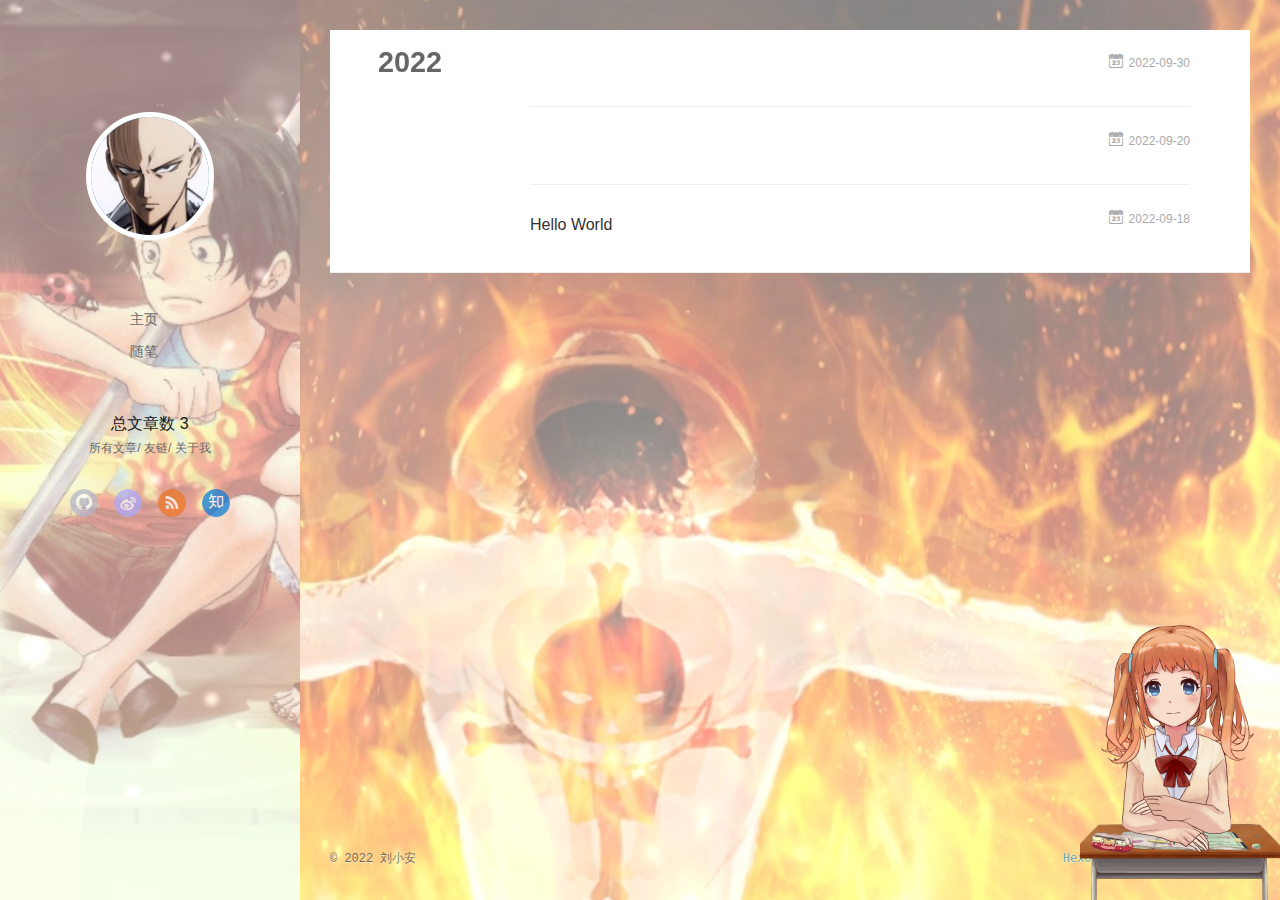
<file: archives/2022/index.html>
<!DOCTYPE html>
<html>
<head>
  <meta charset="utf-8">
  
  <meta name="renderer" content="webkit">
  <meta http-equiv="X-UA-Compatible" content="IE=edge" >
  <link rel="dns-prefetch" href="http://example.com">
  <title>Archives: 2022 | 刘小安个人博客</title>
  <meta name="viewport" content="width=device-width, initial-scale=1, maximum-scale=1">
  <meta property="og:type" content="website">
<meta property="og:title" content="刘小安个人博客">
<meta property="og:url" content="http://example.com/archives/2022/index.html">
<meta property="og:site_name" content="刘小安个人博客">
<meta property="og:locale" content="zh_CN">
<meta property="article:author" content="刘小安">
<meta name="twitter:card" content="summary">
  
    <link rel="alternative" href="/atom.xml" title="刘小安个人博客" type="application/atom+xml">
  
  
    <link rel="icon" href="/img/tubiao.webp">
  
  <link rel="stylesheet" type="text/css" href="/./main.0cf68a.css">
  <style type="text/css">
  
    #container.show {
      background: linear-gradient(200deg,#a0cfe4,#e8c37e);
    }
  </style>
  

  

<meta name="generator" content="Hexo 6.3.0"></head>

<body>
  <div id="container" q-class="show:isCtnShow">
    <canvas id="anm-canvas" class="anm-canvas"></canvas>
    <div class="left-col" q-class="show:isShow">
      
<!--<div class="overlay" style="background: #4d4d4d"></div>-->
<div class="overlay" ></div>
<div class="intrude-less">
	<header id="header" class="inner">
		<a href="/" class="profilepic">
			<img src="/img/tou.webp" class="js-avatar">
		</a>
		<hgroup>
		  <h1 class="header-author"><a href="/"></a></h1>
		</hgroup>
		

		<nav class="header-menu">
			<ul>
			
				<li><a href="/">主页</a></li>
	        
				<li><a href="/tags/%E9%9A%8F%E7%AC%94/">随笔</a></li>
	        
			</ul>
		</nav>
		<nav>
    总文章数 3
</nav>
		<nav class="header-smart-menu">
    		
    			
    			<a q-on="click: openSlider(e, 'innerArchive')" href="javascript:void(0)">所有文章</a>
    			
            
    			
    			<a q-on="click: openSlider(e, 'friends')" href="javascript:void(0)">友链</a>
    			
            
    			
    			<a q-on="click: openSlider(e, 'aboutme')" href="javascript:void(0)">关于我</a>
    			
            
		</nav>
		<nav class="header-nav">
			<div class="social">
				
					<a class="github" target="_blank" href="#" title="github"><i class="icon-github"></i></a>
		        
					<a class="weibo" target="_blank" href="#" title="weibo"><i class="icon-weibo"></i></a>
		        
					<a class="rss" target="_blank" href="#" title="rss"><i class="icon-rss"></i></a>
		        
					<a class="zhihu" target="_blank" href="#" title="zhihu"><i class="icon-zhihu"></i></a>
		        
			</div>
		</nav>
	</header>		
</div>

    </div>
    <div class="mid-col" q-class="show:isShow,hide:isShow|isFalse">
      
<nav id="mobile-nav">
  	<div class="overlay js-overlay" style="background: #4d4d4d"></div>
	<div class="btnctn js-mobile-btnctn">
  		<div class="slider-trigger list" q-on="click: openSlider(e)"><i class="icon icon-sort"></i></div>
	</div>
	<div class="intrude-less">
		<header id="header" class="inner">
			<div class="profilepic">
				<img src="/img/tou.webp" class="js-avatar">
			</div>
			<hgroup>
			  <h1 class="header-author js-header-author"></h1>
			</hgroup>
			
			
			
				
			
				
			
			
			
			<nav class="header-nav">
				<div class="social">
					
						<a class="github" target="_blank" href="#" title="github"><i class="icon-github"></i></a>
			        
						<a class="weibo" target="_blank" href="#" title="weibo"><i class="icon-weibo"></i></a>
			        
						<a class="rss" target="_blank" href="#" title="rss"><i class="icon-rss"></i></a>
			        
						<a class="zhihu" target="_blank" href="#" title="zhihu"><i class="icon-zhihu"></i></a>
			        
				</div>
			</nav>

			<nav class="header-menu js-header-menu">
				<ul style="width: 50%">
				
				
					<li style="width: 50%"><a href="/">主页</a></li>
		        
					<li style="width: 50%"><a href="/tags/%E9%9A%8F%E7%AC%94/">随笔</a></li>
		        
				</ul>
			</nav>
		</header>				
	</div>
	<div class="mobile-mask" style="display:none" q-show="isShow"></div>
</nav>

      <div id="wrapper" class="body-wrap">
        <div class="menu-l">
          <div class="canvas-wrap">
            <canvas data-colors="#eaeaea" data-sectionHeight="100" data-contentId="js-content" id="myCanvas1" class="anm-canvas"></canvas>
          </div>
          <div id="js-content" class="content-ll">
            
  
  
    
    
      
      
      <section class="archives-wrap">
        <div class="archive-year-wrap">
          <a href="/archives/2022" class="archive-year">2022</a>
        </div>
        <div class="archives">
    
    <article class="archive-article archive-type-post">
  <div class="archive-article-inner">
    <header class="archive-article-header">
      	<div class="article-meta">
	      	<a href="/2022/09/30/%E6%B7%BB%E5%8A%A0%E6%B5%81%E7%A8%8B/" class="archive-article-date">
  	<time datetime="2022-09-30T02:19:40.215Z" itemprop="datePublished"><i class="icon-calendar icon"></i>2022-09-30</time>
</a>
        </div>
    	 
        <div class="article-info info-on-right">
          
          

        </div>
        <div class="clearfix"></div>
    </header>
  </div>
</article>
  
    
    
    <article class="archive-article archive-type-post">
  <div class="archive-article-inner">
    <header class="archive-article-header">
      	<div class="article-meta">
	      	<a href="/2022/09/20/IDEA%E9%9B%86%E6%88%90git%E6%96%87%E6%A1%A3%E8%AF%B4%E6%98%8E/" class="archive-article-date">
  	<time datetime="2022-09-20T12:31:09.007Z" itemprop="datePublished"><i class="icon-calendar icon"></i>2022-09-20</time>
</a>
        </div>
    	 
        <div class="article-info info-on-right">
          
          

        </div>
        <div class="clearfix"></div>
    </header>
  </div>
</article>
  
    
    
    <article class="archive-article archive-type-post">
  <div class="archive-article-inner">
    <header class="archive-article-header">
      	<div class="article-meta">
	      	<a href="/2022/09/18/hello-world/" class="archive-article-date">
  	<time datetime="2022-09-18T07:32:14.392Z" itemprop="datePublished"><i class="icon-calendar icon"></i>2022-09-18</time>
</a>
        </div>
    	 
  
    <h1 itemprop="name">
      <a class="archive-article-title" href="/2022/09/18/hello-world/">Hello World</a>
    </h1>
  

        <div class="article-info info-on-right">
          
          

        </div>
        <div class="clearfix"></div>
    </header>
  </div>
</article>
  
  
    </div></section>
  

    


          </div>
        </div>
      </div>
      <footer id="footer">
  <div class="outer">
    <div id="footer-info">
    	<div class="footer-left">
    		&copy; 2022 刘小安
    	</div>
      	<div class="footer-right">
      		<a href="http://hexo.io/" target="_blank">Hexo</a>  Theme <a href="https://github.com/litten/hexo-theme-yilia" target="_blank">Yilia</a> by Litten
      	</div>
    </div>
  </div>
</footer>
    </div>
    <script>
	var yiliaConfig = {
		mathjax: false,
		isHome: false,
		isPost: false,
		isArchive: true,
		isTag: false,
		isCategory: false,
		open_in_new: false,
		toc_hide_index: true,
		root: "/",
		innerArchive: true,
		showTags: false
	}
</script>

<script>!function(t){function n(e){if(r[e])return r[e].exports;var i=r[e]={exports:{},id:e,loaded:!1};return t[e].call(i.exports,i,i.exports,n),i.loaded=!0,i.exports}var r={};n.m=t,n.c=r,n.p="./",n(0)}([function(t,n,r){r(195),t.exports=r(191)},function(t,n,r){var e=r(3),i=r(52),o=r(27),u=r(28),c=r(53),f="prototype",a=function(t,n,r){var s,l,h,v,p=t&a.F,d=t&a.G,y=t&a.S,g=t&a.P,b=t&a.B,m=d?e:y?e[n]||(e[n]={}):(e[n]||{})[f],x=d?i:i[n]||(i[n]={}),w=x[f]||(x[f]={});d&&(r=n);for(s in r)l=!p&&m&&void 0!==m[s],h=(l?m:r)[s],v=b&&l?c(h,e):g&&"function"==typeof h?c(Function.call,h):h,m&&u(m,s,h,t&a.U),x[s]!=h&&o(x,s,v),g&&w[s]!=h&&(w[s]=h)};e.core=i,a.F=1,a.G=2,a.S=4,a.P=8,a.B=16,a.W=32,a.U=64,a.R=128,t.exports=a},function(t,n,r){var e=r(6);t.exports=function(t){if(!e(t))throw TypeError(t+" is not an object!");return t}},function(t,n){var r=t.exports="undefined"!=typeof window&&window.Math==Math?window:"undefined"!=typeof self&&self.Math==Math?self:Function("return this")();"number"==typeof __g&&(__g=r)},function(t,n){t.exports=function(t){try{return!!t()}catch(t){return!0}}},function(t,n){var r=t.exports="undefined"!=typeof window&&window.Math==Math?window:"undefined"!=typeof self&&self.Math==Math?self:Function("return this")();"number"==typeof __g&&(__g=r)},function(t,n){t.exports=function(t){return"object"==typeof t?null!==t:"function"==typeof t}},function(t,n,r){var e=r(126)("wks"),i=r(76),o=r(3).Symbol,u="function"==typeof o;(t.exports=function(t){return e[t]||(e[t]=u&&o[t]||(u?o:i)("Symbol."+t))}).store=e},function(t,n){var r={}.hasOwnProperty;t.exports=function(t,n){return r.call(t,n)}},function(t,n,r){var e=r(94),i=r(33);t.exports=function(t){return e(i(t))}},function(t,n,r){t.exports=!r(4)(function(){return 7!=Object.defineProperty({},"a",{get:function(){return 7}}).a})},function(t,n,r){var e=r(2),i=r(167),o=r(50),u=Object.defineProperty;n.f=r(10)?Object.defineProperty:function(t,n,r){if(e(t),n=o(n,!0),e(r),i)try{return u(t,n,r)}catch(t){}if("get"in r||"set"in r)throw TypeError("Accessors not supported!");return"value"in r&&(t[n]=r.value),t}},function(t,n,r){t.exports=!r(18)(function(){return 7!=Object.defineProperty({},"a",{get:function(){return 7}}).a})},function(t,n,r){var e=r(14),i=r(22);t.exports=r(12)?function(t,n,r){return e.f(t,n,i(1,r))}:function(t,n,r){return t[n]=r,t}},function(t,n,r){var e=r(20),i=r(58),o=r(42),u=Object.defineProperty;n.f=r(12)?Object.defineProperty:function(t,n,r){if(e(t),n=o(n,!0),e(r),i)try{return u(t,n,r)}catch(t){}if("get"in r||"set"in r)throw TypeError("Accessors not supported!");return"value"in r&&(t[n]=r.value),t}},function(t,n,r){var e=r(40)("wks"),i=r(23),o=r(5).Symbol,u="function"==typeof o;(t.exports=function(t){return e[t]||(e[t]=u&&o[t]||(u?o:i)("Symbol."+t))}).store=e},function(t,n,r){var e=r(67),i=Math.min;t.exports=function(t){return t>0?i(e(t),9007199254740991):0}},function(t,n,r){var e=r(46);t.exports=function(t){return Object(e(t))}},function(t,n){t.exports=function(t){try{return!!t()}catch(t){return!0}}},function(t,n,r){var e=r(63),i=r(34);t.exports=Object.keys||function(t){return e(t,i)}},function(t,n,r){var e=r(21);t.exports=function(t){if(!e(t))throw TypeError(t+" is not an object!");return t}},function(t,n){t.exports=function(t){return"object"==typeof t?null!==t:"function"==typeof t}},function(t,n){t.exports=function(t,n){return{enumerable:!(1&t),configurable:!(2&t),writable:!(4&t),value:n}}},function(t,n){var r=0,e=Math.random();t.exports=function(t){return"Symbol(".concat(void 0===t?"":t,")_",(++r+e).toString(36))}},function(t,n){var r={}.hasOwnProperty;t.exports=function(t,n){return r.call(t,n)}},function(t,n){var r=t.exports={version:"2.4.0"};"number"==typeof __e&&(__e=r)},function(t,n){t.exports=function(t){if("function"!=typeof t)throw TypeError(t+" is not a function!");return t}},function(t,n,r){var e=r(11),i=r(66);t.exports=r(10)?function(t,n,r){return e.f(t,n,i(1,r))}:function(t,n,r){return t[n]=r,t}},function(t,n,r){var e=r(3),i=r(27),o=r(24),u=r(76)("src"),c="toString",f=Function[c],a=(""+f).split(c);r(52).inspectSource=function(t){return f.call(t)},(t.exports=function(t,n,r,c){var f="function"==typeof r;f&&(o(r,"name")||i(r,"name",n)),t[n]!==r&&(f&&(o(r,u)||i(r,u,t[n]?""+t[n]:a.join(String(n)))),t===e?t[n]=r:c?t[n]?t[n]=r:i(t,n,r):(delete t[n],i(t,n,r)))})(Function.prototype,c,function(){return"function"==typeof this&&this[u]||f.call(this)})},function(t,n,r){var e=r(1),i=r(4),o=r(46),u=function(t,n,r,e){var i=String(o(t)),u="<"+n;return""!==r&&(u+=" "+r+'="'+String(e).replace(/"/g,"&quot;")+'"'),u+">"+i+"</"+n+">"};t.exports=function(t,n){var r={};r[t]=n(u),e(e.P+e.F*i(function(){var n=""[t]('"');return n!==n.toLowerCase()||n.split('"').length>3}),"String",r)}},function(t,n,r){var e=r(115),i=r(46);t.exports=function(t){return e(i(t))}},function(t,n,r){var e=r(116),i=r(66),o=r(30),u=r(50),c=r(24),f=r(167),a=Object.getOwnPropertyDescriptor;n.f=r(10)?a:function(t,n){if(t=o(t),n=u(n,!0),f)try{return a(t,n)}catch(t){}if(c(t,n))return i(!e.f.call(t,n),t[n])}},function(t,n,r){var e=r(24),i=r(17),o=r(145)("IE_PROTO"),u=Object.prototype;t.exports=Object.getPrototypeOf||function(t){return t=i(t),e(t,o)?t[o]:"function"==typeof t.constructor&&t instanceof t.constructor?t.constructor.prototype:t instanceof Object?u:null}},function(t,n){t.exports=function(t){if(void 0==t)throw TypeError("Can't call method on  "+t);return t}},function(t,n){t.exports="constructor,hasOwnProperty,isPrototypeOf,propertyIsEnumerable,toLocaleString,toString,valueOf".split(",")},function(t,n){t.exports={}},function(t,n){t.exports=!0},function(t,n){n.f={}.propertyIsEnumerable},function(t,n,r){var e=r(14).f,i=r(8),o=r(15)("toStringTag");t.exports=function(t,n,r){t&&!i(t=r?t:t.prototype,o)&&e(t,o,{configurable:!0,value:n})}},function(t,n,r){var e=r(40)("keys"),i=r(23);t.exports=function(t){return e[t]||(e[t]=i(t))}},function(t,n,r){var e=r(5),i="__core-js_shared__",o=e[i]||(e[i]={});t.exports=function(t){return o[t]||(o[t]={})}},function(t,n){var r=Math.ceil,e=Math.floor;t.exports=function(t){return isNaN(t=+t)?0:(t>0?e:r)(t)}},function(t,n,r){var e=r(21);t.exports=function(t,n){if(!e(t))return t;var r,i;if(n&&"function"==typeof(r=t.toString)&&!e(i=r.call(t)))return i;if("function"==typeof(r=t.valueOf)&&!e(i=r.call(t)))return i;if(!n&&"function"==typeof(r=t.toString)&&!e(i=r.call(t)))return i;throw TypeError("Can't convert object to primitive value")}},function(t,n,r){var e=r(5),i=r(25),o=r(36),u=r(44),c=r(14).f;t.exports=function(t){var n=i.Symbol||(i.Symbol=o?{}:e.Symbol||{});"_"==t.charAt(0)||t in n||c(n,t,{value:u.f(t)})}},function(t,n,r){n.f=r(15)},function(t,n){var r={}.toString;t.exports=function(t){return r.call(t).slice(8,-1)}},function(t,n){t.exports=function(t){if(void 0==t)throw TypeError("Can't call method on  "+t);return t}},function(t,n,r){var e=r(4);t.exports=function(t,n){return!!t&&e(function(){n?t.call(null,function(){},1):t.call(null)})}},function(t,n,r){var e=r(53),i=r(115),o=r(17),u=r(16),c=r(203);t.exports=function(t,n){var r=1==t,f=2==t,a=3==t,s=4==t,l=6==t,h=5==t||l,v=n||c;return function(n,c,p){for(var d,y,g=o(n),b=i(g),m=e(c,p,3),x=u(b.length),w=0,S=r?v(n,x):f?v(n,0):void 0;x>w;w++)if((h||w in b)&&(d=b[w],y=m(d,w,g),t))if(r)S[w]=y;else if(y)switch(t){case 3:return!0;case 5:return d;case 6:return w;case 2:S.push(d)}else if(s)return!1;return l?-1:a||s?s:S}}},function(t,n,r){var e=r(1),i=r(52),o=r(4);t.exports=function(t,n){var r=(i.Object||{})[t]||Object[t],u={};u[t]=n(r),e(e.S+e.F*o(function(){r(1)}),"Object",u)}},function(t,n,r){var e=r(6);t.exports=function(t,n){if(!e(t))return t;var r,i;if(n&&"function"==typeof(r=t.toString)&&!e(i=r.call(t)))return i;if("function"==typeof(r=t.valueOf)&&!e(i=r.call(t)))return i;if(!n&&"function"==typeof(r=t.toString)&&!e(i=r.call(t)))return i;throw TypeError("Can't convert object to primitive value")}},function(t,n,r){var e=r(5),i=r(25),o=r(91),u=r(13),c="prototype",f=function(t,n,r){var a,s,l,h=t&f.F,v=t&f.G,p=t&f.S,d=t&f.P,y=t&f.B,g=t&f.W,b=v?i:i[n]||(i[n]={}),m=b[c],x=v?e:p?e[n]:(e[n]||{})[c];v&&(r=n);for(a in r)(s=!h&&x&&void 0!==x[a])&&a in b||(l=s?x[a]:r[a],b[a]=v&&"function"!=typeof x[a]?r[a]:y&&s?o(l,e):g&&x[a]==l?function(t){var n=function(n,r,e){if(this instanceof t){switch(arguments.length){case 0:return new t;case 1:return new t(n);case 2:return new t(n,r)}return new t(n,r,e)}return t.apply(this,arguments)};return n[c]=t[c],n}(l):d&&"function"==typeof l?o(Function.call,l):l,d&&((b.virtual||(b.virtual={}))[a]=l,t&f.R&&m&&!m[a]&&u(m,a,l)))};f.F=1,f.G=2,f.S=4,f.P=8,f.B=16,f.W=32,f.U=64,f.R=128,t.exports=f},function(t,n){var r=t.exports={version:"2.4.0"};"number"==typeof __e&&(__e=r)},function(t,n,r){var e=r(26);t.exports=function(t,n,r){if(e(t),void 0===n)return t;switch(r){case 1:return function(r){return t.call(n,r)};case 2:return function(r,e){return t.call(n,r,e)};case 3:return function(r,e,i){return t.call(n,r,e,i)}}return function(){return t.apply(n,arguments)}}},function(t,n,r){var e=r(183),i=r(1),o=r(126)("metadata"),u=o.store||(o.store=new(r(186))),c=function(t,n,r){var i=u.get(t);if(!i){if(!r)return;u.set(t,i=new e)}var o=i.get(n);if(!o){if(!r)return;i.set(n,o=new e)}return o},f=function(t,n,r){var e=c(n,r,!1);return void 0!==e&&e.has(t)},a=function(t,n,r){var e=c(n,r,!1);return void 0===e?void 0:e.get(t)},s=function(t,n,r,e){c(r,e,!0).set(t,n)},l=function(t,n){var r=c(t,n,!1),e=[];return r&&r.forEach(function(t,n){e.push(n)}),e},h=function(t){return void 0===t||"symbol"==typeof t?t:String(t)},v=function(t){i(i.S,"Reflect",t)};t.exports={store:u,map:c,has:f,get:a,set:s,keys:l,key:h,exp:v}},function(t,n,r){"use strict";if(r(10)){var e=r(69),i=r(3),o=r(4),u=r(1),c=r(127),f=r(152),a=r(53),s=r(68),l=r(66),h=r(27),v=r(73),p=r(67),d=r(16),y=r(75),g=r(50),b=r(24),m=r(180),x=r(114),w=r(6),S=r(17),_=r(137),O=r(70),E=r(32),P=r(71).f,j=r(154),F=r(76),M=r(7),A=r(48),N=r(117),T=r(146),I=r(155),k=r(80),L=r(123),R=r(74),C=r(130),D=r(160),U=r(11),W=r(31),G=U.f,B=W.f,V=i.RangeError,z=i.TypeError,q=i.Uint8Array,K="ArrayBuffer",J="Shared"+K,Y="BYTES_PER_ELEMENT",H="prototype",$=Array[H],X=f.ArrayBuffer,Q=f.DataView,Z=A(0),tt=A(2),nt=A(3),rt=A(4),et=A(5),it=A(6),ot=N(!0),ut=N(!1),ct=I.values,ft=I.keys,at=I.entries,st=$.lastIndexOf,lt=$.reduce,ht=$.reduceRight,vt=$.join,pt=$.sort,dt=$.slice,yt=$.toString,gt=$.toLocaleString,bt=M("iterator"),mt=M("toStringTag"),xt=F("typed_constructor"),wt=F("def_constructor"),St=c.CONSTR,_t=c.TYPED,Ot=c.VIEW,Et="Wrong length!",Pt=A(1,function(t,n){return Tt(T(t,t[wt]),n)}),jt=o(function(){return 1===new q(new Uint16Array([1]).buffer)[0]}),Ft=!!q&&!!q[H].set&&o(function(){new q(1).set({})}),Mt=function(t,n){if(void 0===t)throw z(Et);var r=+t,e=d(t);if(n&&!m(r,e))throw V(Et);return e},At=function(t,n){var r=p(t);if(r<0||r%n)throw V("Wrong offset!");return r},Nt=function(t){if(w(t)&&_t in t)return t;throw z(t+" is not a typed array!")},Tt=function(t,n){if(!(w(t)&&xt in t))throw z("It is not a typed array constructor!");return new t(n)},It=function(t,n){return kt(T(t,t[wt]),n)},kt=function(t,n){for(var r=0,e=n.length,i=Tt(t,e);e>r;)i[r]=n[r++];return i},Lt=function(t,n,r){G(t,n,{get:function(){return this._d[r]}})},Rt=function(t){var n,r,e,i,o,u,c=S(t),f=arguments.length,s=f>1?arguments[1]:void 0,l=void 0!==s,h=j(c);if(void 0!=h&&!_(h)){for(u=h.call(c),e=[],n=0;!(o=u.next()).done;n++)e.push(o.value);c=e}for(l&&f>2&&(s=a(s,arguments[2],2)),n=0,r=d(c.length),i=Tt(this,r);r>n;n++)i[n]=l?s(c[n],n):c[n];return i},Ct=function(){for(var t=0,n=arguments.length,r=Tt(this,n);n>t;)r[t]=arguments[t++];return r},Dt=!!q&&o(function(){gt.call(new q(1))}),Ut=function(){return gt.apply(Dt?dt.call(Nt(this)):Nt(this),arguments)},Wt={copyWithin:function(t,n){return D.call(Nt(this),t,n,arguments.length>2?arguments[2]:void 0)},every:function(t){return rt(Nt(this),t,arguments.length>1?arguments[1]:void 0)},fill:function(t){return C.apply(Nt(this),arguments)},filter:function(t){return It(this,tt(Nt(this),t,arguments.length>1?arguments[1]:void 0))},find:function(t){return et(Nt(this),t,arguments.length>1?arguments[1]:void 0)},findIndex:function(t){return it(Nt(this),t,arguments.length>1?arguments[1]:void 0)},forEach:function(t){Z(Nt(this),t,arguments.length>1?arguments[1]:void 0)},indexOf:function(t){return ut(Nt(this),t,arguments.length>1?arguments[1]:void 0)},includes:function(t){return ot(Nt(this),t,arguments.length>1?arguments[1]:void 0)},join:function(t){return vt.apply(Nt(this),arguments)},lastIndexOf:function(t){return st.apply(Nt(this),arguments)},map:function(t){return Pt(Nt(this),t,arguments.length>1?arguments[1]:void 0)},reduce:function(t){return lt.apply(Nt(this),arguments)},reduceRight:function(t){return ht.apply(Nt(this),arguments)},reverse:function(){for(var t,n=this,r=Nt(n).length,e=Math.floor(r/2),i=0;i<e;)t=n[i],n[i++]=n[--r],n[r]=t;return n},some:function(t){return nt(Nt(this),t,arguments.length>1?arguments[1]:void 0)},sort:function(t){return pt.call(Nt(this),t)},subarray:function(t,n){var r=Nt(this),e=r.length,i=y(t,e);return new(T(r,r[wt]))(r.buffer,r.byteOffset+i*r.BYTES_PER_ELEMENT,d((void 0===n?e:y(n,e))-i))}},Gt=function(t,n){return It(this,dt.call(Nt(this),t,n))},Bt=function(t){Nt(this);var n=At(arguments[1],1),r=this.length,e=S(t),i=d(e.length),o=0;if(i+n>r)throw V(Et);for(;o<i;)this[n+o]=e[o++]},Vt={entries:function(){return at.call(Nt(this))},keys:function(){return ft.call(Nt(this))},values:function(){return ct.call(Nt(this))}},zt=function(t,n){return w(t)&&t[_t]&&"symbol"!=typeof n&&n in t&&String(+n)==String(n)},qt=function(t,n){return zt(t,n=g(n,!0))?l(2,t[n]):B(t,n)},Kt=function(t,n,r){return!(zt(t,n=g(n,!0))&&w(r)&&b(r,"value"))||b(r,"get")||b(r,"set")||r.configurable||b(r,"writable")&&!r.writable||b(r,"enumerable")&&!r.enumerable?G(t,n,r):(t[n]=r.value,t)};St||(W.f=qt,U.f=Kt),u(u.S+u.F*!St,"Object",{getOwnPropertyDescriptor:qt,defineProperty:Kt}),o(function(){yt.call({})})&&(yt=gt=function(){return vt.call(this)});var Jt=v({},Wt);v(Jt,Vt),h(Jt,bt,Vt.values),v(Jt,{slice:Gt,set:Bt,constructor:function(){},toString:yt,toLocaleString:Ut}),Lt(Jt,"buffer","b"),Lt(Jt,"byteOffset","o"),Lt(Jt,"byteLength","l"),Lt(Jt,"length","e"),G(Jt,mt,{get:function(){return this[_t]}}),t.exports=function(t,n,r,f){f=!!f;var a=t+(f?"Clamped":"")+"Array",l="Uint8Array"!=a,v="get"+t,p="set"+t,y=i[a],g=y||{},b=y&&E(y),m=!y||!c.ABV,S={},_=y&&y[H],j=function(t,r){var e=t._d;return e.v[v](r*n+e.o,jt)},F=function(t,r,e){var i=t._d;f&&(e=(e=Math.round(e))<0?0:e>255?255:255&e),i.v[p](r*n+i.o,e,jt)},M=function(t,n){G(t,n,{get:function(){return j(this,n)},set:function(t){return F(this,n,t)},enumerable:!0})};m?(y=r(function(t,r,e,i){s(t,y,a,"_d");var o,u,c,f,l=0,v=0;if(w(r)){if(!(r instanceof X||(f=x(r))==K||f==J))return _t in r?kt(y,r):Rt.call(y,r);o=r,v=At(e,n);var p=r.byteLength;if(void 0===i){if(p%n)throw V(Et);if((u=p-v)<0)throw V(Et)}else if((u=d(i)*n)+v>p)throw V(Et);c=u/n}else c=Mt(r,!0),u=c*n,o=new X(u);for(h(t,"_d",{b:o,o:v,l:u,e:c,v:new Q(o)});l<c;)M(t,l++)}),_=y[H]=O(Jt),h(_,"constructor",y)):L(function(t){new y(null),new y(t)},!0)||(y=r(function(t,r,e,i){s(t,y,a);var o;return w(r)?r instanceof X||(o=x(r))==K||o==J?void 0!==i?new g(r,At(e,n),i):void 0!==e?new g(r,At(e,n)):new g(r):_t in r?kt(y,r):Rt.call(y,r):new g(Mt(r,l))}),Z(b!==Function.prototype?P(g).concat(P(b)):P(g),function(t){t in y||h(y,t,g[t])}),y[H]=_,e||(_.constructor=y));var A=_[bt],N=!!A&&("values"==A.name||void 0==A.name),T=Vt.values;h(y,xt,!0),h(_,_t,a),h(_,Ot,!0),h(_,wt,y),(f?new y(1)[mt]==a:mt in _)||G(_,mt,{get:function(){return a}}),S[a]=y,u(u.G+u.W+u.F*(y!=g),S),u(u.S,a,{BYTES_PER_ELEMENT:n,from:Rt,of:Ct}),Y in _||h(_,Y,n),u(u.P,a,Wt),R(a),u(u.P+u.F*Ft,a,{set:Bt}),u(u.P+u.F*!N,a,Vt),u(u.P+u.F*(_.toString!=yt),a,{toString:yt}),u(u.P+u.F*o(function(){new y(1).slice()}),a,{slice:Gt}),u(u.P+u.F*(o(function(){return[1,2].toLocaleString()!=new y([1,2]).toLocaleString()})||!o(function(){_.toLocaleString.call([1,2])})),a,{toLocaleString:Ut}),k[a]=N?A:T,e||N||h(_,bt,T)}}else t.exports=function(){}},function(t,n){var r={}.toString;t.exports=function(t){return r.call(t).slice(8,-1)}},function(t,n,r){var e=r(21),i=r(5).document,o=e(i)&&e(i.createElement);t.exports=function(t){return o?i.createElement(t):{}}},function(t,n,r){t.exports=!r(12)&&!r(18)(function(){return 7!=Object.defineProperty(r(57)("div"),"a",{get:function(){return 7}}).a})},function(t,n,r){"use strict";var e=r(36),i=r(51),o=r(64),u=r(13),c=r(8),f=r(35),a=r(96),s=r(38),l=r(103),h=r(15)("iterator"),v=!([].keys&&"next"in[].keys()),p="keys",d="values",y=function(){return this};t.exports=function(t,n,r,g,b,m,x){a(r,n,g);var w,S,_,O=function(t){if(!v&&t in F)return F[t];switch(t){case p:case d:return function(){return new r(this,t)}}return function(){return new r(this,t)}},E=n+" Iterator",P=b==d,j=!1,F=t.prototype,M=F[h]||F["@@iterator"]||b&&F[b],A=M||O(b),N=b?P?O("entries"):A:void 0,T="Array"==n?F.entries||M:M;if(T&&(_=l(T.call(new t)))!==Object.prototype&&(s(_,E,!0),e||c(_,h)||u(_,h,y)),P&&M&&M.name!==d&&(j=!0,A=function(){return M.call(this)}),e&&!x||!v&&!j&&F[h]||u(F,h,A),f[n]=A,f[E]=y,b)if(w={values:P?A:O(d),keys:m?A:O(p),entries:N},x)for(S in w)S in F||o(F,S,w[S]);else i(i.P+i.F*(v||j),n,w);return w}},function(t,n,r){var e=r(20),i=r(100),o=r(34),u=r(39)("IE_PROTO"),c=function(){},f="prototype",a=function(){var t,n=r(57)("iframe"),e=o.length;for(n.style.display="none",r(93).appendChild(n),n.src="javascript:",t=n.contentWindow.document,t.open(),t.write("<script>document.F=Object<\/script>"),t.close(),a=t.F;e--;)delete a[f][o[e]];return a()};t.exports=Object.create||function(t,n){var r;return null!==t?(c[f]=e(t),r=new c,c[f]=null,r[u]=t):r=a(),void 0===n?r:i(r,n)}},function(t,n,r){var e=r(63),i=r(34).concat("length","prototype");n.f=Object.getOwnPropertyNames||function(t){return e(t,i)}},function(t,n){n.f=Object.getOwnPropertySymbols},function(t,n,r){var e=r(8),i=r(9),o=r(90)(!1),u=r(39)("IE_PROTO");t.exports=function(t,n){var r,c=i(t),f=0,a=[];for(r in c)r!=u&&e(c,r)&&a.push(r);for(;n.length>f;)e(c,r=n[f++])&&(~o(a,r)||a.push(r));return a}},function(t,n,r){t.exports=r(13)},function(t,n,r){var e=r(76)("meta"),i=r(6),o=r(24),u=r(11).f,c=0,f=Object.isExtensible||function(){return!0},a=!r(4)(function(){return f(Object.preventExtensions({}))}),s=function(t){u(t,e,{value:{i:"O"+ ++c,w:{}}})},l=function(t,n){if(!i(t))return"symbol"==typeof t?t:("string"==typeof t?"S":"P")+t;if(!o(t,e)){if(!f(t))return"F";if(!n)return"E";s(t)}return t[e].i},h=function(t,n){if(!o(t,e)){if(!f(t))return!0;if(!n)return!1;s(t)}return t[e].w},v=function(t){return a&&p.NEED&&f(t)&&!o(t,e)&&s(t),t},p=t.exports={KEY:e,NEED:!1,fastKey:l,getWeak:h,onFreeze:v}},function(t,n){t.exports=function(t,n){return{enumerable:!(1&t),configurable:!(2&t),writable:!(4&t),value:n}}},function(t,n){var r=Math.ceil,e=Math.floor;t.exports=function(t){return isNaN(t=+t)?0:(t>0?e:r)(t)}},function(t,n){t.exports=function(t,n,r,e){if(!(t instanceof n)||void 0!==e&&e in t)throw TypeError(r+": incorrect invocation!");return t}},function(t,n){t.exports=!1},function(t,n,r){var e=r(2),i=r(173),o=r(133),u=r(145)("IE_PROTO"),c=function(){},f="prototype",a=function(){var t,n=r(132)("iframe"),e=o.length;for(n.style.display="none",r(135).appendChild(n),n.src="javascript:",t=n.contentWindow.document,t.open(),t.write("<script>document.F=Object<\/script>"),t.close(),a=t.F;e--;)delete a[f][o[e]];return a()};t.exports=Object.create||function(t,n){var r;return null!==t?(c[f]=e(t),r=new c,c[f]=null,r[u]=t):r=a(),void 0===n?r:i(r,n)}},function(t,n,r){var e=r(175),i=r(133).concat("length","prototype");n.f=Object.getOwnPropertyNames||function(t){return e(t,i)}},function(t,n,r){var e=r(175),i=r(133);t.exports=Object.keys||function(t){return e(t,i)}},function(t,n,r){var e=r(28);t.exports=function(t,n,r){for(var i in n)e(t,i,n[i],r);return t}},function(t,n,r){"use strict";var e=r(3),i=r(11),o=r(10),u=r(7)("species");t.exports=function(t){var n=e[t];o&&n&&!n[u]&&i.f(n,u,{configurable:!0,get:function(){return this}})}},function(t,n,r){var e=r(67),i=Math.max,o=Math.min;t.exports=function(t,n){return t=e(t),t<0?i(t+n,0):o(t,n)}},function(t,n){var r=0,e=Math.random();t.exports=function(t){return"Symbol(".concat(void 0===t?"":t,")_",(++r+e).toString(36))}},function(t,n,r){var e=r(33);t.exports=function(t){return Object(e(t))}},function(t,n,r){var e=r(7)("unscopables"),i=Array.prototype;void 0==i[e]&&r(27)(i,e,{}),t.exports=function(t){i[e][t]=!0}},function(t,n,r){var e=r(53),i=r(169),o=r(137),u=r(2),c=r(16),f=r(154),a={},s={},n=t.exports=function(t,n,r,l,h){var v,p,d,y,g=h?function(){return t}:f(t),b=e(r,l,n?2:1),m=0;if("function"!=typeof g)throw TypeError(t+" is not iterable!");if(o(g)){for(v=c(t.length);v>m;m++)if((y=n?b(u(p=t[m])[0],p[1]):b(t[m]))===a||y===s)return y}else for(d=g.call(t);!(p=d.next()).done;)if((y=i(d,b,p.value,n))===a||y===s)return y};n.BREAK=a,n.RETURN=s},function(t,n){t.exports={}},function(t,n,r){var e=r(11).f,i=r(24),o=r(7)("toStringTag");t.exports=function(t,n,r){t&&!i(t=r?t:t.prototype,o)&&e(t,o,{configurable:!0,value:n})}},function(t,n,r){var e=r(1),i=r(46),o=r(4),u=r(150),c="["+u+"]",f="​",a=RegExp("^"+c+c+"*"),s=RegExp(c+c+"*$"),l=function(t,n,r){var i={},c=o(function(){return!!u[t]()||f[t]()!=f}),a=i[t]=c?n(h):u[t];r&&(i[r]=a),e(e.P+e.F*c,"String",i)},h=l.trim=function(t,n){return t=String(i(t)),1&n&&(t=t.replace(a,"")),2&n&&(t=t.replace(s,"")),t};t.exports=l},function(t,n,r){t.exports={default:r(86),__esModule:!0}},function(t,n,r){t.exports={default:r(87),__esModule:!0}},function(t,n,r){"use strict";function e(t){return t&&t.__esModule?t:{default:t}}n.__esModule=!0;var i=r(84),o=e(i),u=r(83),c=e(u),f="function"==typeof c.default&&"symbol"==typeof o.default?function(t){return typeof t}:function(t){return t&&"function"==typeof c.default&&t.constructor===c.default&&t!==c.default.prototype?"symbol":typeof t};n.default="function"==typeof c.default&&"symbol"===f(o.default)?function(t){return void 0===t?"undefined":f(t)}:function(t){return t&&"function"==typeof c.default&&t.constructor===c.default&&t!==c.default.prototype?"symbol":void 0===t?"undefined":f(t)}},function(t,n,r){r(110),r(108),r(111),r(112),t.exports=r(25).Symbol},function(t,n,r){r(109),r(113),t.exports=r(44).f("iterator")},function(t,n){t.exports=function(t){if("function"!=typeof t)throw TypeError(t+" is not a function!");return t}},function(t,n){t.exports=function(){}},function(t,n,r){var e=r(9),i=r(106),o=r(105);t.exports=function(t){return function(n,r,u){var c,f=e(n),a=i(f.length),s=o(u,a);if(t&&r!=r){for(;a>s;)if((c=f[s++])!=c)return!0}else for(;a>s;s++)if((t||s in f)&&f[s]===r)return t||s||0;return!t&&-1}}},function(t,n,r){var e=r(88);t.exports=function(t,n,r){if(e(t),void 0===n)return t;switch(r){case 1:return function(r){return t.call(n,r)};case 2:return function(r,e){return t.call(n,r,e)};case 3:return function(r,e,i){return t.call(n,r,e,i)}}return function(){return t.apply(n,arguments)}}},function(t,n,r){var e=r(19),i=r(62),o=r(37);t.exports=function(t){var n=e(t),r=i.f;if(r)for(var u,c=r(t),f=o.f,a=0;c.length>a;)f.call(t,u=c[a++])&&n.push(u);return n}},function(t,n,r){t.exports=r(5).document&&document.documentElement},function(t,n,r){var e=r(56);t.exports=Object("z").propertyIsEnumerable(0)?Object:function(t){return"String"==e(t)?t.split(""):Object(t)}},function(t,n,r){var e=r(56);t.exports=Array.isArray||function(t){return"Array"==e(t)}},function(t,n,r){"use strict";var e=r(60),i=r(22),o=r(38),u={};r(13)(u,r(15)("iterator"),function(){return this}),t.exports=function(t,n,r){t.prototype=e(u,{next:i(1,r)}),o(t,n+" Iterator")}},function(t,n){t.exports=function(t,n){return{value:n,done:!!t}}},function(t,n,r){var e=r(19),i=r(9);t.exports=function(t,n){for(var r,o=i(t),u=e(o),c=u.length,f=0;c>f;)if(o[r=u[f++]]===n)return r}},function(t,n,r){var e=r(23)("meta"),i=r(21),o=r(8),u=r(14).f,c=0,f=Object.isExtensible||function(){return!0},a=!r(18)(function(){return f(Object.preventExtensions({}))}),s=function(t){u(t,e,{value:{i:"O"+ ++c,w:{}}})},l=function(t,n){if(!i(t))return"symbol"==typeof t?t:("string"==typeof t?"S":"P")+t;if(!o(t,e)){if(!f(t))return"F";if(!n)return"E";s(t)}return t[e].i},h=function(t,n){if(!o(t,e)){if(!f(t))return!0;if(!n)return!1;s(t)}return t[e].w},v=function(t){return a&&p.NEED&&f(t)&&!o(t,e)&&s(t),t},p=t.exports={KEY:e,NEED:!1,fastKey:l,getWeak:h,onFreeze:v}},function(t,n,r){var e=r(14),i=r(20),o=r(19);t.exports=r(12)?Object.defineProperties:function(t,n){i(t);for(var r,u=o(n),c=u.length,f=0;c>f;)e.f(t,r=u[f++],n[r]);return t}},function(t,n,r){var e=r(37),i=r(22),o=r(9),u=r(42),c=r(8),f=r(58),a=Object.getOwnPropertyDescriptor;n.f=r(12)?a:function(t,n){if(t=o(t),n=u(n,!0),f)try{return a(t,n)}catch(t){}if(c(t,n))return i(!e.f.call(t,n),t[n])}},function(t,n,r){var e=r(9),i=r(61).f,o={}.toString,u="object"==typeof window&&window&&Object.getOwnPropertyNames?Object.getOwnPropertyNames(window):[],c=function(t){try{return i(t)}catch(t){return u.slice()}};t.exports.f=function(t){return u&&"[object Window]"==o.call(t)?c(t):i(e(t))}},function(t,n,r){var e=r(8),i=r(77),o=r(39)("IE_PROTO"),u=Object.prototype;t.exports=Object.getPrototypeOf||function(t){return t=i(t),e(t,o)?t[o]:"function"==typeof t.constructor&&t instanceof t.constructor?t.constructor.prototype:t instanceof Object?u:null}},function(t,n,r){var e=r(41),i=r(33);t.exports=function(t){return function(n,r){var o,u,c=String(i(n)),f=e(r),a=c.length;return f<0||f>=a?t?"":void 0:(o=c.charCodeAt(f),o<55296||o>56319||f+1===a||(u=c.charCodeAt(f+1))<56320||u>57343?t?c.charAt(f):o:t?c.slice(f,f+2):u-56320+(o-55296<<10)+65536)}}},function(t,n,r){var e=r(41),i=Math.max,o=Math.min;t.exports=function(t,n){return t=e(t),t<0?i(t+n,0):o(t,n)}},function(t,n,r){var e=r(41),i=Math.min;t.exports=function(t){return t>0?i(e(t),9007199254740991):0}},function(t,n,r){"use strict";var e=r(89),i=r(97),o=r(35),u=r(9);t.exports=r(59)(Array,"Array",function(t,n){this._t=u(t),this._i=0,this._k=n},function(){var t=this._t,n=this._k,r=this._i++;return!t||r>=t.length?(this._t=void 0,i(1)):"keys"==n?i(0,r):"values"==n?i(0,t[r]):i(0,[r,t[r]])},"values"),o.Arguments=o.Array,e("keys"),e("values"),e("entries")},function(t,n){},function(t,n,r){"use strict";var e=r(104)(!0);r(59)(String,"String",function(t){this._t=String(t),this._i=0},function(){var t,n=this._t,r=this._i;return r>=n.length?{value:void 0,done:!0}:(t=e(n,r),this._i+=t.length,{value:t,done:!1})})},function(t,n,r){"use strict";var e=r(5),i=r(8),o=r(12),u=r(51),c=r(64),f=r(99).KEY,a=r(18),s=r(40),l=r(38),h=r(23),v=r(15),p=r(44),d=r(43),y=r(98),g=r(92),b=r(95),m=r(20),x=r(9),w=r(42),S=r(22),_=r(60),O=r(102),E=r(101),P=r(14),j=r(19),F=E.f,M=P.f,A=O.f,N=e.Symbol,T=e.JSON,I=T&&T.stringify,k="prototype",L=v("_hidden"),R=v("toPrimitive"),C={}.propertyIsEnumerable,D=s("symbol-registry"),U=s("symbols"),W=s("op-symbols"),G=Object[k],B="function"==typeof N,V=e.QObject,z=!V||!V[k]||!V[k].findChild,q=o&&a(function(){return 7!=_(M({},"a",{get:function(){return M(this,"a",{value:7}).a}})).a})?function(t,n,r){var e=F(G,n);e&&delete G[n],M(t,n,r),e&&t!==G&&M(G,n,e)}:M,K=function(t){var n=U[t]=_(N[k]);return n._k=t,n},J=B&&"symbol"==typeof N.iterator?function(t){return"symbol"==typeof t}:function(t){return t instanceof N},Y=function(t,n,r){return t===G&&Y(W,n,r),m(t),n=w(n,!0),m(r),i(U,n)?(r.enumerable?(i(t,L)&&t[L][n]&&(t[L][n]=!1),r=_(r,{enumerable:S(0,!1)})):(i(t,L)||M(t,L,S(1,{})),t[L][n]=!0),q(t,n,r)):M(t,n,r)},H=function(t,n){m(t);for(var r,e=g(n=x(n)),i=0,o=e.length;o>i;)Y(t,r=e[i++],n[r]);return t},$=function(t,n){return void 0===n?_(t):H(_(t),n)},X=function(t){var n=C.call(this,t=w(t,!0));return!(this===G&&i(U,t)&&!i(W,t))&&(!(n||!i(this,t)||!i(U,t)||i(this,L)&&this[L][t])||n)},Q=function(t,n){if(t=x(t),n=w(n,!0),t!==G||!i(U,n)||i(W,n)){var r=F(t,n);return!r||!i(U,n)||i(t,L)&&t[L][n]||(r.enumerable=!0),r}},Z=function(t){for(var n,r=A(x(t)),e=[],o=0;r.length>o;)i(U,n=r[o++])||n==L||n==f||e.push(n);return e},tt=function(t){for(var n,r=t===G,e=A(r?W:x(t)),o=[],u=0;e.length>u;)!i(U,n=e[u++])||r&&!i(G,n)||o.push(U[n]);return o};B||(N=function(){if(this instanceof N)throw TypeError("Symbol is not a constructor!");var t=h(arguments.length>0?arguments[0]:void 0),n=function(r){this===G&&n.call(W,r),i(this,L)&&i(this[L],t)&&(this[L][t]=!1),q(this,t,S(1,r))};return o&&z&&q(G,t,{configurable:!0,set:n}),K(t)},c(N[k],"toString",function(){return this._k}),E.f=Q,P.f=Y,r(61).f=O.f=Z,r(37).f=X,r(62).f=tt,o&&!r(36)&&c(G,"propertyIsEnumerable",X,!0),p.f=function(t){return K(v(t))}),u(u.G+u.W+u.F*!B,{Symbol:N});for(var nt="hasInstance,isConcatSpreadable,iterator,match,replace,search,species,split,toPrimitive,toStringTag,unscopables".split(","),rt=0;nt.length>rt;)v(nt[rt++]);for(var nt=j(v.store),rt=0;nt.length>rt;)d(nt[rt++]);u(u.S+u.F*!B,"Symbol",{for:function(t){return i(D,t+="")?D[t]:D[t]=N(t)},keyFor:function(t){if(J(t))return y(D,t);throw TypeError(t+" is not a symbol!")},useSetter:function(){z=!0},useSimple:function(){z=!1}}),u(u.S+u.F*!B,"Object",{create:$,defineProperty:Y,defineProperties:H,getOwnPropertyDescriptor:Q,getOwnPropertyNames:Z,getOwnPropertySymbols:tt}),T&&u(u.S+u.F*(!B||a(function(){var t=N();return"[null]"!=I([t])||"{}"!=I({a:t})||"{}"!=I(Object(t))})),"JSON",{stringify:function(t){if(void 0!==t&&!J(t)){for(var n,r,e=[t],i=1;arguments.length>i;)e.push(arguments[i++]);return n=e[1],"function"==typeof n&&(r=n),!r&&b(n)||(n=function(t,n){if(r&&(n=r.call(this,t,n)),!J(n))return n}),e[1]=n,I.apply(T,e)}}}),N[k][R]||r(13)(N[k],R,N[k].valueOf),l(N,"Symbol"),l(Math,"Math",!0),l(e.JSON,"JSON",!0)},function(t,n,r){r(43)("asyncIterator")},function(t,n,r){r(43)("observable")},function(t,n,r){r(107);for(var e=r(5),i=r(13),o=r(35),u=r(15)("toStringTag"),c=["NodeList","DOMTokenList","MediaList","StyleSheetList","CSSRuleList"],f=0;f<5;f++){var a=c[f],s=e[a],l=s&&s.prototype;l&&!l[u]&&i(l,u,a),o[a]=o.Array}},function(t,n,r){var e=r(45),i=r(7)("toStringTag"),o="Arguments"==e(function(){return arguments}()),u=function(t,n){try{return t[n]}catch(t){}};t.exports=function(t){var n,r,c;return void 0===t?"Undefined":null===t?"Null":"string"==typeof(r=u(n=Object(t),i))?r:o?e(n):"Object"==(c=e(n))&&"function"==typeof n.callee?"Arguments":c}},function(t,n,r){var e=r(45);t.exports=Object("z").propertyIsEnumerable(0)?Object:function(t){return"String"==e(t)?t.split(""):Object(t)}},function(t,n){n.f={}.propertyIsEnumerable},function(t,n,r){var e=r(30),i=r(16),o=r(75);t.exports=function(t){return function(n,r,u){var c,f=e(n),a=i(f.length),s=o(u,a);if(t&&r!=r){for(;a>s;)if((c=f[s++])!=c)return!0}else for(;a>s;s++)if((t||s in f)&&f[s]===r)return t||s||0;return!t&&-1}}},function(t,n,r){"use strict";var e=r(3),i=r(1),o=r(28),u=r(73),c=r(65),f=r(79),a=r(68),s=r(6),l=r(4),h=r(123),v=r(81),p=r(136);t.exports=function(t,n,r,d,y,g){var b=e[t],m=b,x=y?"set":"add",w=m&&m.prototype,S={},_=function(t){var n=w[t];o(w,t,"delete"==t?function(t){return!(g&&!s(t))&&n.call(this,0===t?0:t)}:"has"==t?function(t){return!(g&&!s(t))&&n.call(this,0===t?0:t)}:"get"==t?function(t){return g&&!s(t)?void 0:n.call(this,0===t?0:t)}:"add"==t?function(t){return n.call(this,0===t?0:t),this}:function(t,r){return n.call(this,0===t?0:t,r),this})};if("function"==typeof m&&(g||w.forEach&&!l(function(){(new m).entries().next()}))){var O=new m,E=O[x](g?{}:-0,1)!=O,P=l(function(){O.has(1)}),j=h(function(t){new m(t)}),F=!g&&l(function(){for(var t=new m,n=5;n--;)t[x](n,n);return!t.has(-0)});j||(m=n(function(n,r){a(n,m,t);var e=p(new b,n,m);return void 0!=r&&f(r,y,e[x],e),e}),m.prototype=w,w.constructor=m),(P||F)&&(_("delete"),_("has"),y&&_("get")),(F||E)&&_(x),g&&w.clear&&delete w.clear}else m=d.getConstructor(n,t,y,x),u(m.prototype,r),c.NEED=!0;return v(m,t),S[t]=m,i(i.G+i.W+i.F*(m!=b),S),g||d.setStrong(m,t,y),m}},function(t,n,r){"use strict";var e=r(27),i=r(28),o=r(4),u=r(46),c=r(7);t.exports=function(t,n,r){var f=c(t),a=r(u,f,""[t]),s=a[0],l=a[1];o(function(){var n={};return n[f]=function(){return 7},7!=""[t](n)})&&(i(String.prototype,t,s),e(RegExp.prototype,f,2==n?function(t,n){return l.call(t,this,n)}:function(t){return l.call(t,this)}))}
},function(t,n,r){"use strict";var e=r(2);t.exports=function(){var t=e(this),n="";return t.global&&(n+="g"),t.ignoreCase&&(n+="i"),t.multiline&&(n+="m"),t.unicode&&(n+="u"),t.sticky&&(n+="y"),n}},function(t,n){t.exports=function(t,n,r){var e=void 0===r;switch(n.length){case 0:return e?t():t.call(r);case 1:return e?t(n[0]):t.call(r,n[0]);case 2:return e?t(n[0],n[1]):t.call(r,n[0],n[1]);case 3:return e?t(n[0],n[1],n[2]):t.call(r,n[0],n[1],n[2]);case 4:return e?t(n[0],n[1],n[2],n[3]):t.call(r,n[0],n[1],n[2],n[3])}return t.apply(r,n)}},function(t,n,r){var e=r(6),i=r(45),o=r(7)("match");t.exports=function(t){var n;return e(t)&&(void 0!==(n=t[o])?!!n:"RegExp"==i(t))}},function(t,n,r){var e=r(7)("iterator"),i=!1;try{var o=[7][e]();o.return=function(){i=!0},Array.from(o,function(){throw 2})}catch(t){}t.exports=function(t,n){if(!n&&!i)return!1;var r=!1;try{var o=[7],u=o[e]();u.next=function(){return{done:r=!0}},o[e]=function(){return u},t(o)}catch(t){}return r}},function(t,n,r){t.exports=r(69)||!r(4)(function(){var t=Math.random();__defineSetter__.call(null,t,function(){}),delete r(3)[t]})},function(t,n){n.f=Object.getOwnPropertySymbols},function(t,n,r){var e=r(3),i="__core-js_shared__",o=e[i]||(e[i]={});t.exports=function(t){return o[t]||(o[t]={})}},function(t,n,r){for(var e,i=r(3),o=r(27),u=r(76),c=u("typed_array"),f=u("view"),a=!(!i.ArrayBuffer||!i.DataView),s=a,l=0,h="Int8Array,Uint8Array,Uint8ClampedArray,Int16Array,Uint16Array,Int32Array,Uint32Array,Float32Array,Float64Array".split(",");l<9;)(e=i[h[l++]])?(o(e.prototype,c,!0),o(e.prototype,f,!0)):s=!1;t.exports={ABV:a,CONSTR:s,TYPED:c,VIEW:f}},function(t,n){"use strict";var r={versions:function(){var t=window.navigator.userAgent;return{trident:t.indexOf("Trident")>-1,presto:t.indexOf("Presto")>-1,webKit:t.indexOf("AppleWebKit")>-1,gecko:t.indexOf("Gecko")>-1&&-1==t.indexOf("KHTML"),mobile:!!t.match(/AppleWebKit.*Mobile.*/),ios:!!t.match(/\(i[^;]+;( U;)? CPU.+Mac OS X/),android:t.indexOf("Android")>-1||t.indexOf("Linux")>-1,iPhone:t.indexOf("iPhone")>-1||t.indexOf("Mac")>-1,iPad:t.indexOf("iPad")>-1,webApp:-1==t.indexOf("Safari"),weixin:-1==t.indexOf("MicroMessenger")}}()};t.exports=r},function(t,n,r){"use strict";var e=r(85),i=function(t){return t&&t.__esModule?t:{default:t}}(e),o=function(){function t(t,n,e){return n||e?String.fromCharCode(n||e):r[t]||t}function n(t){return e[t]}var r={"&quot;":'"',"&lt;":"<","&gt;":">","&amp;":"&","&nbsp;":" "},e={};for(var u in r)e[r[u]]=u;return r["&apos;"]="'",e["'"]="&#39;",{encode:function(t){return t?(""+t).replace(/['<> "&]/g,n).replace(/\r?\n/g,"<br/>").replace(/\s/g,"&nbsp;"):""},decode:function(n){return n?(""+n).replace(/<br\s*\/?>/gi,"\n").replace(/&quot;|&lt;|&gt;|&amp;|&nbsp;|&apos;|&#(\d+);|&#(\d+)/g,t).replace(/\u00a0/g," "):""},encodeBase16:function(t){if(!t)return t;t+="";for(var n=[],r=0,e=t.length;e>r;r++)n.push(t.charCodeAt(r).toString(16).toUpperCase());return n.join("")},encodeBase16forJSON:function(t){if(!t)return t;t=t.replace(/[\u4E00-\u9FBF]/gi,function(t){return escape(t).replace("%u","\\u")});for(var n=[],r=0,e=t.length;e>r;r++)n.push(t.charCodeAt(r).toString(16).toUpperCase());return n.join("")},decodeBase16:function(t){if(!t)return t;t+="";for(var n=[],r=0,e=t.length;e>r;r+=2)n.push(String.fromCharCode("0x"+t.slice(r,r+2)));return n.join("")},encodeObject:function(t){if(t instanceof Array)for(var n=0,r=t.length;r>n;n++)t[n]=o.encodeObject(t[n]);else if("object"==(void 0===t?"undefined":(0,i.default)(t)))for(var e in t)t[e]=o.encodeObject(t[e]);else if("string"==typeof t)return o.encode(t);return t},loadScript:function(t){var n=document.createElement("script");document.getElementsByTagName("body")[0].appendChild(n),n.setAttribute("src",t)},addLoadEvent:function(t){var n=window.onload;"function"!=typeof window.onload?window.onload=t:window.onload=function(){n(),t()}}}}();t.exports=o},function(t,n,r){"use strict";var e=r(17),i=r(75),o=r(16);t.exports=function(t){for(var n=e(this),r=o(n.length),u=arguments.length,c=i(u>1?arguments[1]:void 0,r),f=u>2?arguments[2]:void 0,a=void 0===f?r:i(f,r);a>c;)n[c++]=t;return n}},function(t,n,r){"use strict";var e=r(11),i=r(66);t.exports=function(t,n,r){n in t?e.f(t,n,i(0,r)):t[n]=r}},function(t,n,r){var e=r(6),i=r(3).document,o=e(i)&&e(i.createElement);t.exports=function(t){return o?i.createElement(t):{}}},function(t,n){t.exports="constructor,hasOwnProperty,isPrototypeOf,propertyIsEnumerable,toLocaleString,toString,valueOf".split(",")},function(t,n,r){var e=r(7)("match");t.exports=function(t){var n=/./;try{"/./"[t](n)}catch(r){try{return n[e]=!1,!"/./"[t](n)}catch(t){}}return!0}},function(t,n,r){t.exports=r(3).document&&document.documentElement},function(t,n,r){var e=r(6),i=r(144).set;t.exports=function(t,n,r){var o,u=n.constructor;return u!==r&&"function"==typeof u&&(o=u.prototype)!==r.prototype&&e(o)&&i&&i(t,o),t}},function(t,n,r){var e=r(80),i=r(7)("iterator"),o=Array.prototype;t.exports=function(t){return void 0!==t&&(e.Array===t||o[i]===t)}},function(t,n,r){var e=r(45);t.exports=Array.isArray||function(t){return"Array"==e(t)}},function(t,n,r){"use strict";var e=r(70),i=r(66),o=r(81),u={};r(27)(u,r(7)("iterator"),function(){return this}),t.exports=function(t,n,r){t.prototype=e(u,{next:i(1,r)}),o(t,n+" Iterator")}},function(t,n,r){"use strict";var e=r(69),i=r(1),o=r(28),u=r(27),c=r(24),f=r(80),a=r(139),s=r(81),l=r(32),h=r(7)("iterator"),v=!([].keys&&"next"in[].keys()),p="keys",d="values",y=function(){return this};t.exports=function(t,n,r,g,b,m,x){a(r,n,g);var w,S,_,O=function(t){if(!v&&t in F)return F[t];switch(t){case p:case d:return function(){return new r(this,t)}}return function(){return new r(this,t)}},E=n+" Iterator",P=b==d,j=!1,F=t.prototype,M=F[h]||F["@@iterator"]||b&&F[b],A=M||O(b),N=b?P?O("entries"):A:void 0,T="Array"==n?F.entries||M:M;if(T&&(_=l(T.call(new t)))!==Object.prototype&&(s(_,E,!0),e||c(_,h)||u(_,h,y)),P&&M&&M.name!==d&&(j=!0,A=function(){return M.call(this)}),e&&!x||!v&&!j&&F[h]||u(F,h,A),f[n]=A,f[E]=y,b)if(w={values:P?A:O(d),keys:m?A:O(p),entries:N},x)for(S in w)S in F||o(F,S,w[S]);else i(i.P+i.F*(v||j),n,w);return w}},function(t,n){var r=Math.expm1;t.exports=!r||r(10)>22025.465794806718||r(10)<22025.465794806718||-2e-17!=r(-2e-17)?function(t){return 0==(t=+t)?t:t>-1e-6&&t<1e-6?t+t*t/2:Math.exp(t)-1}:r},function(t,n){t.exports=Math.sign||function(t){return 0==(t=+t)||t!=t?t:t<0?-1:1}},function(t,n,r){var e=r(3),i=r(151).set,o=e.MutationObserver||e.WebKitMutationObserver,u=e.process,c=e.Promise,f="process"==r(45)(u);t.exports=function(){var t,n,r,a=function(){var e,i;for(f&&(e=u.domain)&&e.exit();t;){i=t.fn,t=t.next;try{i()}catch(e){throw t?r():n=void 0,e}}n=void 0,e&&e.enter()};if(f)r=function(){u.nextTick(a)};else if(o){var s=!0,l=document.createTextNode("");new o(a).observe(l,{characterData:!0}),r=function(){l.data=s=!s}}else if(c&&c.resolve){var h=c.resolve();r=function(){h.then(a)}}else r=function(){i.call(e,a)};return function(e){var i={fn:e,next:void 0};n&&(n.next=i),t||(t=i,r()),n=i}}},function(t,n,r){var e=r(6),i=r(2),o=function(t,n){if(i(t),!e(n)&&null!==n)throw TypeError(n+": can't set as prototype!")};t.exports={set:Object.setPrototypeOf||("__proto__"in{}?function(t,n,e){try{e=r(53)(Function.call,r(31).f(Object.prototype,"__proto__").set,2),e(t,[]),n=!(t instanceof Array)}catch(t){n=!0}return function(t,r){return o(t,r),n?t.__proto__=r:e(t,r),t}}({},!1):void 0),check:o}},function(t,n,r){var e=r(126)("keys"),i=r(76);t.exports=function(t){return e[t]||(e[t]=i(t))}},function(t,n,r){var e=r(2),i=r(26),o=r(7)("species");t.exports=function(t,n){var r,u=e(t).constructor;return void 0===u||void 0==(r=e(u)[o])?n:i(r)}},function(t,n,r){var e=r(67),i=r(46);t.exports=function(t){return function(n,r){var o,u,c=String(i(n)),f=e(r),a=c.length;return f<0||f>=a?t?"":void 0:(o=c.charCodeAt(f),o<55296||o>56319||f+1===a||(u=c.charCodeAt(f+1))<56320||u>57343?t?c.charAt(f):o:t?c.slice(f,f+2):u-56320+(o-55296<<10)+65536)}}},function(t,n,r){var e=r(122),i=r(46);t.exports=function(t,n,r){if(e(n))throw TypeError("String#"+r+" doesn't accept regex!");return String(i(t))}},function(t,n,r){"use strict";var e=r(67),i=r(46);t.exports=function(t){var n=String(i(this)),r="",o=e(t);if(o<0||o==1/0)throw RangeError("Count can't be negative");for(;o>0;(o>>>=1)&&(n+=n))1&o&&(r+=n);return r}},function(t,n){t.exports="\t\n\v\f\r   ᠎             　\u2028\u2029\ufeff"},function(t,n,r){var e,i,o,u=r(53),c=r(121),f=r(135),a=r(132),s=r(3),l=s.process,h=s.setImmediate,v=s.clearImmediate,p=s.MessageChannel,d=0,y={},g="onreadystatechange",b=function(){var t=+this;if(y.hasOwnProperty(t)){var n=y[t];delete y[t],n()}},m=function(t){b.call(t.data)};h&&v||(h=function(t){for(var n=[],r=1;arguments.length>r;)n.push(arguments[r++]);return y[++d]=function(){c("function"==typeof t?t:Function(t),n)},e(d),d},v=function(t){delete y[t]},"process"==r(45)(l)?e=function(t){l.nextTick(u(b,t,1))}:p?(i=new p,o=i.port2,i.port1.onmessage=m,e=u(o.postMessage,o,1)):s.addEventListener&&"function"==typeof postMessage&&!s.importScripts?(e=function(t){s.postMessage(t+"","*")},s.addEventListener("message",m,!1)):e=g in a("script")?function(t){f.appendChild(a("script"))[g]=function(){f.removeChild(this),b.call(t)}}:function(t){setTimeout(u(b,t,1),0)}),t.exports={set:h,clear:v}},function(t,n,r){"use strict";var e=r(3),i=r(10),o=r(69),u=r(127),c=r(27),f=r(73),a=r(4),s=r(68),l=r(67),h=r(16),v=r(71).f,p=r(11).f,d=r(130),y=r(81),g="ArrayBuffer",b="DataView",m="prototype",x="Wrong length!",w="Wrong index!",S=e[g],_=e[b],O=e.Math,E=e.RangeError,P=e.Infinity,j=S,F=O.abs,M=O.pow,A=O.floor,N=O.log,T=O.LN2,I="buffer",k="byteLength",L="byteOffset",R=i?"_b":I,C=i?"_l":k,D=i?"_o":L,U=function(t,n,r){var e,i,o,u=Array(r),c=8*r-n-1,f=(1<<c)-1,a=f>>1,s=23===n?M(2,-24)-M(2,-77):0,l=0,h=t<0||0===t&&1/t<0?1:0;for(t=F(t),t!=t||t===P?(i=t!=t?1:0,e=f):(e=A(N(t)/T),t*(o=M(2,-e))<1&&(e--,o*=2),t+=e+a>=1?s/o:s*M(2,1-a),t*o>=2&&(e++,o/=2),e+a>=f?(i=0,e=f):e+a>=1?(i=(t*o-1)*M(2,n),e+=a):(i=t*M(2,a-1)*M(2,n),e=0));n>=8;u[l++]=255&i,i/=256,n-=8);for(e=e<<n|i,c+=n;c>0;u[l++]=255&e,e/=256,c-=8);return u[--l]|=128*h,u},W=function(t,n,r){var e,i=8*r-n-1,o=(1<<i)-1,u=o>>1,c=i-7,f=r-1,a=t[f--],s=127&a;for(a>>=7;c>0;s=256*s+t[f],f--,c-=8);for(e=s&(1<<-c)-1,s>>=-c,c+=n;c>0;e=256*e+t[f],f--,c-=8);if(0===s)s=1-u;else{if(s===o)return e?NaN:a?-P:P;e+=M(2,n),s-=u}return(a?-1:1)*e*M(2,s-n)},G=function(t){return t[3]<<24|t[2]<<16|t[1]<<8|t[0]},B=function(t){return[255&t]},V=function(t){return[255&t,t>>8&255]},z=function(t){return[255&t,t>>8&255,t>>16&255,t>>24&255]},q=function(t){return U(t,52,8)},K=function(t){return U(t,23,4)},J=function(t,n,r){p(t[m],n,{get:function(){return this[r]}})},Y=function(t,n,r,e){var i=+r,o=l(i);if(i!=o||o<0||o+n>t[C])throw E(w);var u=t[R]._b,c=o+t[D],f=u.slice(c,c+n);return e?f:f.reverse()},H=function(t,n,r,e,i,o){var u=+r,c=l(u);if(u!=c||c<0||c+n>t[C])throw E(w);for(var f=t[R]._b,a=c+t[D],s=e(+i),h=0;h<n;h++)f[a+h]=s[o?h:n-h-1]},$=function(t,n){s(t,S,g);var r=+n,e=h(r);if(r!=e)throw E(x);return e};if(u.ABV){if(!a(function(){new S})||!a(function(){new S(.5)})){S=function(t){return new j($(this,t))};for(var X,Q=S[m]=j[m],Z=v(j),tt=0;Z.length>tt;)(X=Z[tt++])in S||c(S,X,j[X]);o||(Q.constructor=S)}var nt=new _(new S(2)),rt=_[m].setInt8;nt.setInt8(0,2147483648),nt.setInt8(1,2147483649),!nt.getInt8(0)&&nt.getInt8(1)||f(_[m],{setInt8:function(t,n){rt.call(this,t,n<<24>>24)},setUint8:function(t,n){rt.call(this,t,n<<24>>24)}},!0)}else S=function(t){var n=$(this,t);this._b=d.call(Array(n),0),this[C]=n},_=function(t,n,r){s(this,_,b),s(t,S,b);var e=t[C],i=l(n);if(i<0||i>e)throw E("Wrong offset!");if(r=void 0===r?e-i:h(r),i+r>e)throw E(x);this[R]=t,this[D]=i,this[C]=r},i&&(J(S,k,"_l"),J(_,I,"_b"),J(_,k,"_l"),J(_,L,"_o")),f(_[m],{getInt8:function(t){return Y(this,1,t)[0]<<24>>24},getUint8:function(t){return Y(this,1,t)[0]},getInt16:function(t){var n=Y(this,2,t,arguments[1]);return(n[1]<<8|n[0])<<16>>16},getUint16:function(t){var n=Y(this,2,t,arguments[1]);return n[1]<<8|n[0]},getInt32:function(t){return G(Y(this,4,t,arguments[1]))},getUint32:function(t){return G(Y(this,4,t,arguments[1]))>>>0},getFloat32:function(t){return W(Y(this,4,t,arguments[1]),23,4)},getFloat64:function(t){return W(Y(this,8,t,arguments[1]),52,8)},setInt8:function(t,n){H(this,1,t,B,n)},setUint8:function(t,n){H(this,1,t,B,n)},setInt16:function(t,n){H(this,2,t,V,n,arguments[2])},setUint16:function(t,n){H(this,2,t,V,n,arguments[2])},setInt32:function(t,n){H(this,4,t,z,n,arguments[2])},setUint32:function(t,n){H(this,4,t,z,n,arguments[2])},setFloat32:function(t,n){H(this,4,t,K,n,arguments[2])},setFloat64:function(t,n){H(this,8,t,q,n,arguments[2])}});y(S,g),y(_,b),c(_[m],u.VIEW,!0),n[g]=S,n[b]=_},function(t,n,r){var e=r(3),i=r(52),o=r(69),u=r(182),c=r(11).f;t.exports=function(t){var n=i.Symbol||(i.Symbol=o?{}:e.Symbol||{});"_"==t.charAt(0)||t in n||c(n,t,{value:u.f(t)})}},function(t,n,r){var e=r(114),i=r(7)("iterator"),o=r(80);t.exports=r(52).getIteratorMethod=function(t){if(void 0!=t)return t[i]||t["@@iterator"]||o[e(t)]}},function(t,n,r){"use strict";var e=r(78),i=r(170),o=r(80),u=r(30);t.exports=r(140)(Array,"Array",function(t,n){this._t=u(t),this._i=0,this._k=n},function(){var t=this._t,n=this._k,r=this._i++;return!t||r>=t.length?(this._t=void 0,i(1)):"keys"==n?i(0,r):"values"==n?i(0,t[r]):i(0,[r,t[r]])},"values"),o.Arguments=o.Array,e("keys"),e("values"),e("entries")},function(t,n){function r(t,n){t.classList?t.classList.add(n):t.className+=" "+n}t.exports=r},function(t,n){function r(t,n){if(t.classList)t.classList.remove(n);else{var r=new RegExp("(^|\\b)"+n.split(" ").join("|")+"(\\b|$)","gi");t.className=t.className.replace(r," ")}}t.exports=r},function(t,n){function r(){throw new Error("setTimeout has not been defined")}function e(){throw new Error("clearTimeout has not been defined")}function i(t){if(s===setTimeout)return setTimeout(t,0);if((s===r||!s)&&setTimeout)return s=setTimeout,setTimeout(t,0);try{return s(t,0)}catch(n){try{return s.call(null,t,0)}catch(n){return s.call(this,t,0)}}}function o(t){if(l===clearTimeout)return clearTimeout(t);if((l===e||!l)&&clearTimeout)return l=clearTimeout,clearTimeout(t);try{return l(t)}catch(n){try{return l.call(null,t)}catch(n){return l.call(this,t)}}}function u(){d&&v&&(d=!1,v.length?p=v.concat(p):y=-1,p.length&&c())}function c(){if(!d){var t=i(u);d=!0;for(var n=p.length;n;){for(v=p,p=[];++y<n;)v&&v[y].run();y=-1,n=p.length}v=null,d=!1,o(t)}}function f(t,n){this.fun=t,this.array=n}function a(){}var s,l,h=t.exports={};!function(){try{s="function"==typeof setTimeout?setTimeout:r}catch(t){s=r}try{l="function"==typeof clearTimeout?clearTimeout:e}catch(t){l=e}}();var v,p=[],d=!1,y=-1;h.nextTick=function(t){var n=new Array(arguments.length-1);if(arguments.length>1)for(var r=1;r<arguments.length;r++)n[r-1]=arguments[r];p.push(new f(t,n)),1!==p.length||d||i(c)},f.prototype.run=function(){this.fun.apply(null,this.array)},h.title="browser",h.browser=!0,h.env={},h.argv=[],h.version="",h.versions={},h.on=a,h.addListener=a,h.once=a,h.off=a,h.removeListener=a,h.removeAllListeners=a,h.emit=a,h.prependListener=a,h.prependOnceListener=a,h.listeners=function(t){return[]},h.binding=function(t){throw new Error("process.binding is not supported")},h.cwd=function(){return"/"},h.chdir=function(t){throw new Error("process.chdir is not supported")},h.umask=function(){return 0}},function(t,n,r){var e=r(45);t.exports=function(t,n){if("number"!=typeof t&&"Number"!=e(t))throw TypeError(n);return+t}},function(t,n,r){"use strict";var e=r(17),i=r(75),o=r(16);t.exports=[].copyWithin||function(t,n){var r=e(this),u=o(r.length),c=i(t,u),f=i(n,u),a=arguments.length>2?arguments[2]:void 0,s=Math.min((void 0===a?u:i(a,u))-f,u-c),l=1;for(f<c&&c<f+s&&(l=-1,f+=s-1,c+=s-1);s-- >0;)f in r?r[c]=r[f]:delete r[c],c+=l,f+=l;return r}},function(t,n,r){var e=r(79);t.exports=function(t,n){var r=[];return e(t,!1,r.push,r,n),r}},function(t,n,r){var e=r(26),i=r(17),o=r(115),u=r(16);t.exports=function(t,n,r,c,f){e(n);var a=i(t),s=o(a),l=u(a.length),h=f?l-1:0,v=f?-1:1;if(r<2)for(;;){if(h in s){c=s[h],h+=v;break}if(h+=v,f?h<0:l<=h)throw TypeError("Reduce of empty array with no initial value")}for(;f?h>=0:l>h;h+=v)h in s&&(c=n(c,s[h],h,a));return c}},function(t,n,r){"use strict";var e=r(26),i=r(6),o=r(121),u=[].slice,c={},f=function(t,n,r){if(!(n in c)){for(var e=[],i=0;i<n;i++)e[i]="a["+i+"]";c[n]=Function("F,a","return new F("+e.join(",")+")")}return c[n](t,r)};t.exports=Function.bind||function(t){var n=e(this),r=u.call(arguments,1),c=function(){var e=r.concat(u.call(arguments));return this instanceof c?f(n,e.length,e):o(n,e,t)};return i(n.prototype)&&(c.prototype=n.prototype),c}},function(t,n,r){"use strict";var e=r(11).f,i=r(70),o=r(73),u=r(53),c=r(68),f=r(46),a=r(79),s=r(140),l=r(170),h=r(74),v=r(10),p=r(65).fastKey,d=v?"_s":"size",y=function(t,n){var r,e=p(n);if("F"!==e)return t._i[e];for(r=t._f;r;r=r.n)if(r.k==n)return r};t.exports={getConstructor:function(t,n,r,s){var l=t(function(t,e){c(t,l,n,"_i"),t._i=i(null),t._f=void 0,t._l=void 0,t[d]=0,void 0!=e&&a(e,r,t[s],t)});return o(l.prototype,{clear:function(){for(var t=this,n=t._i,r=t._f;r;r=r.n)r.r=!0,r.p&&(r.p=r.p.n=void 0),delete n[r.i];t._f=t._l=void 0,t[d]=0},delete:function(t){var n=this,r=y(n,t);if(r){var e=r.n,i=r.p;delete n._i[r.i],r.r=!0,i&&(i.n=e),e&&(e.p=i),n._f==r&&(n._f=e),n._l==r&&(n._l=i),n[d]--}return!!r},forEach:function(t){c(this,l,"forEach");for(var n,r=u(t,arguments.length>1?arguments[1]:void 0,3);n=n?n.n:this._f;)for(r(n.v,n.k,this);n&&n.r;)n=n.p},has:function(t){return!!y(this,t)}}),v&&e(l.prototype,"size",{get:function(){return f(this[d])}}),l},def:function(t,n,r){var e,i,o=y(t,n);return o?o.v=r:(t._l=o={i:i=p(n,!0),k:n,v:r,p:e=t._l,n:void 0,r:!1},t._f||(t._f=o),e&&(e.n=o),t[d]++,"F"!==i&&(t._i[i]=o)),t},getEntry:y,setStrong:function(t,n,r){s(t,n,function(t,n){this._t=t,this._k=n,this._l=void 0},function(){for(var t=this,n=t._k,r=t._l;r&&r.r;)r=r.p;return t._t&&(t._l=r=r?r.n:t._t._f)?"keys"==n?l(0,r.k):"values"==n?l(0,r.v):l(0,[r.k,r.v]):(t._t=void 0,l(1))},r?"entries":"values",!r,!0),h(n)}}},function(t,n,r){var e=r(114),i=r(161);t.exports=function(t){return function(){if(e(this)!=t)throw TypeError(t+"#toJSON isn't generic");return i(this)}}},function(t,n,r){"use strict";var e=r(73),i=r(65).getWeak,o=r(2),u=r(6),c=r(68),f=r(79),a=r(48),s=r(24),l=a(5),h=a(6),v=0,p=function(t){return t._l||(t._l=new d)},d=function(){this.a=[]},y=function(t,n){return l(t.a,function(t){return t[0]===n})};d.prototype={get:function(t){var n=y(this,t);if(n)return n[1]},has:function(t){return!!y(this,t)},set:function(t,n){var r=y(this,t);r?r[1]=n:this.a.push([t,n])},delete:function(t){var n=h(this.a,function(n){return n[0]===t});return~n&&this.a.splice(n,1),!!~n}},t.exports={getConstructor:function(t,n,r,o){var a=t(function(t,e){c(t,a,n,"_i"),t._i=v++,t._l=void 0,void 0!=e&&f(e,r,t[o],t)});return e(a.prototype,{delete:function(t){if(!u(t))return!1;var n=i(t);return!0===n?p(this).delete(t):n&&s(n,this._i)&&delete n[this._i]},has:function(t){if(!u(t))return!1;var n=i(t);return!0===n?p(this).has(t):n&&s(n,this._i)}}),a},def:function(t,n,r){var e=i(o(n),!0);return!0===e?p(t).set(n,r):e[t._i]=r,t},ufstore:p}},function(t,n,r){t.exports=!r(10)&&!r(4)(function(){return 7!=Object.defineProperty(r(132)("div"),"a",{get:function(){return 7}}).a})},function(t,n,r){var e=r(6),i=Math.floor;t.exports=function(t){return!e(t)&&isFinite(t)&&i(t)===t}},function(t,n,r){var e=r(2);t.exports=function(t,n,r,i){try{return i?n(e(r)[0],r[1]):n(r)}catch(n){var o=t.return;throw void 0!==o&&e(o.call(t)),n}}},function(t,n){t.exports=function(t,n){return{value:n,done:!!t}}},function(t,n){t.exports=Math.log1p||function(t){return(t=+t)>-1e-8&&t<1e-8?t-t*t/2:Math.log(1+t)}},function(t,n,r){"use strict";var e=r(72),i=r(125),o=r(116),u=r(17),c=r(115),f=Object.assign;t.exports=!f||r(4)(function(){var t={},n={},r=Symbol(),e="abcdefghijklmnopqrst";return t[r]=7,e.split("").forEach(function(t){n[t]=t}),7!=f({},t)[r]||Object.keys(f({},n)).join("")!=e})?function(t,n){for(var r=u(t),f=arguments.length,a=1,s=i.f,l=o.f;f>a;)for(var h,v=c(arguments[a++]),p=s?e(v).concat(s(v)):e(v),d=p.length,y=0;d>y;)l.call(v,h=p[y++])&&(r[h]=v[h]);return r}:f},function(t,n,r){var e=r(11),i=r(2),o=r(72);t.exports=r(10)?Object.defineProperties:function(t,n){i(t);for(var r,u=o(n),c=u.length,f=0;c>f;)e.f(t,r=u[f++],n[r]);return t}},function(t,n,r){var e=r(30),i=r(71).f,o={}.toString,u="object"==typeof window&&window&&Object.getOwnPropertyNames?Object.getOwnPropertyNames(window):[],c=function(t){try{return i(t)}catch(t){return u.slice()}};t.exports.f=function(t){return u&&"[object Window]"==o.call(t)?c(t):i(e(t))}},function(t,n,r){var e=r(24),i=r(30),o=r(117)(!1),u=r(145)("IE_PROTO");t.exports=function(t,n){var r,c=i(t),f=0,a=[];for(r in c)r!=u&&e(c,r)&&a.push(r);for(;n.length>f;)e(c,r=n[f++])&&(~o(a,r)||a.push(r));return a}},function(t,n,r){var e=r(72),i=r(30),o=r(116).f;t.exports=function(t){return function(n){for(var r,u=i(n),c=e(u),f=c.length,a=0,s=[];f>a;)o.call(u,r=c[a++])&&s.push(t?[r,u[r]]:u[r]);return s}}},function(t,n,r){var e=r(71),i=r(125),o=r(2),u=r(3).Reflect;t.exports=u&&u.ownKeys||function(t){var n=e.f(o(t)),r=i.f;return r?n.concat(r(t)):n}},function(t,n,r){var e=r(3).parseFloat,i=r(82).trim;t.exports=1/e(r(150)+"-0")!=-1/0?function(t){var n=i(String(t),3),r=e(n);return 0===r&&"-"==n.charAt(0)?-0:r}:e},function(t,n,r){var e=r(3).parseInt,i=r(82).trim,o=r(150),u=/^[\-+]?0[xX]/;t.exports=8!==e(o+"08")||22!==e(o+"0x16")?function(t,n){var r=i(String(t),3);return e(r,n>>>0||(u.test(r)?16:10))}:e},function(t,n){t.exports=Object.is||function(t,n){return t===n?0!==t||1/t==1/n:t!=t&&n!=n}},function(t,n,r){var e=r(16),i=r(149),o=r(46);t.exports=function(t,n,r,u){var c=String(o(t)),f=c.length,a=void 0===r?" ":String(r),s=e(n);if(s<=f||""==a)return c;var l=s-f,h=i.call(a,Math.ceil(l/a.length));return h.length>l&&(h=h.slice(0,l)),u?h+c:c+h}},function(t,n,r){n.f=r(7)},function(t,n,r){"use strict";var e=r(164);t.exports=r(118)("Map",function(t){return function(){return t(this,arguments.length>0?arguments[0]:void 0)}},{get:function(t){var n=e.getEntry(this,t);return n&&n.v},set:function(t,n){return e.def(this,0===t?0:t,n)}},e,!0)},function(t,n,r){r(10)&&"g"!=/./g.flags&&r(11).f(RegExp.prototype,"flags",{configurable:!0,get:r(120)})},function(t,n,r){"use strict";var e=r(164);t.exports=r(118)("Set",function(t){return function(){return t(this,arguments.length>0?arguments[0]:void 0)}},{add:function(t){return e.def(this,t=0===t?0:t,t)}},e)},function(t,n,r){"use strict";var e,i=r(48)(0),o=r(28),u=r(65),c=r(172),f=r(166),a=r(6),s=u.getWeak,l=Object.isExtensible,h=f.ufstore,v={},p=function(t){return function(){return t(this,arguments.length>0?arguments[0]:void 0)}},d={get:function(t){if(a(t)){var n=s(t);return!0===n?h(this).get(t):n?n[this._i]:void 0}},set:function(t,n){return f.def(this,t,n)}},y=t.exports=r(118)("WeakMap",p,d,f,!0,!0);7!=(new y).set((Object.freeze||Object)(v),7).get(v)&&(e=f.getConstructor(p),c(e.prototype,d),u.NEED=!0,i(["delete","has","get","set"],function(t){var n=y.prototype,r=n[t];o(n,t,function(n,i){if(a(n)&&!l(n)){this._f||(this._f=new e);var o=this._f[t](n,i);return"set"==t?this:o}return r.call(this,n,i)})}))},,,,function(t,n){"use strict";function r(){var t=document.querySelector("#page-nav");if(t&&!document.querySelector("#page-nav .extend.prev")&&(t.innerHTML='<a class="extend prev disabled" rel="prev">&laquo; Prev</a>'+t.innerHTML),t&&!document.querySelector("#page-nav .extend.next")&&(t.innerHTML=t.innerHTML+'<a class="extend next disabled" rel="next">Next &raquo;</a>'),yiliaConfig&&yiliaConfig.open_in_new){document.querySelectorAll(".article-entry a:not(.article-more-a)").forEach(function(t){var n=t.getAttribute("target");n&&""!==n||t.setAttribute("target","_blank")})}if(yiliaConfig&&yiliaConfig.toc_hide_index){document.querySelectorAll(".toc-number").forEach(function(t){t.style.display="none"})}var n=document.querySelector("#js-aboutme");n&&0!==n.length&&(n.innerHTML=n.innerText)}t.exports={init:r}},function(t,n,r){"use strict";function e(t){return t&&t.__esModule?t:{default:t}}function i(t,n){var r=/\/|index.html/g;return t.replace(r,"")===n.replace(r,"")}function o(){for(var t=document.querySelectorAll(".js-header-menu li a"),n=window.location.pathname,r=0,e=t.length;r<e;r++){var o=t[r];i(n,o.getAttribute("href"))&&(0,h.default)(o,"active")}}function u(t){for(var n=t.offsetLeft,r=t.offsetParent;null!==r;)n+=r.offsetLeft,r=r.offsetParent;return n}function c(t){for(var n=t.offsetTop,r=t.offsetParent;null!==r;)n+=r.offsetTop,r=r.offsetParent;return n}function f(t,n,r,e,i){var o=u(t),f=c(t)-n;if(f-r<=i){var a=t.$newDom;a||(a=t.cloneNode(!0),(0,d.default)(t,a),t.$newDom=a,a.style.position="fixed",a.style.top=(r||f)+"px",a.style.left=o+"px",a.style.zIndex=e||2,a.style.width="100%",a.style.color="#fff"),a.style.visibility="visible",t.style.visibility="hidden"}else{t.style.visibility="visible";var s=t.$newDom;s&&(s.style.visibility="hidden")}}function a(){var t=document.querySelector(".js-overlay"),n=document.querySelector(".js-header-menu");f(t,document.body.scrollTop,-63,2,0),f(n,document.body.scrollTop,1,3,0)}function s(){document.querySelector("#container").addEventListener("scroll",function(t){a()}),window.addEventListener("scroll",function(t){a()}),a()}var l=r(156),h=e(l),v=r(157),p=(e(v),r(382)),d=e(p),y=r(128),g=e(y),b=r(190),m=e(b),x=r(129);(function(){g.default.versions.mobile&&window.screen.width<800&&(o(),s())})(),(0,x.addLoadEvent)(function(){m.default.init()}),t.exports={}},,,,function(t,n,r){(function(t){"use strict";function n(t,n,r){t[n]||Object[e](t,n,{writable:!0,configurable:!0,value:r})}if(r(381),r(391),r(198),t._babelPolyfill)throw new Error("only one instance of babel-polyfill is allowed");t._babelPolyfill=!0;var e="defineProperty";n(String.prototype,"padLeft","".padStart),n(String.prototype,"padRight","".padEnd),"pop,reverse,shift,keys,values,entries,indexOf,every,some,forEach,map,filter,find,findIndex,includes,join,slice,concat,push,splice,unshift,sort,lastIndexOf,reduce,reduceRight,copyWithin,fill".split(",").forEach(function(t){[][t]&&n(Array,t,Function.call.bind([][t]))})}).call(n,function(){return this}())},,,function(t,n,r){r(210),t.exports=r(52).RegExp.escape},,,,function(t,n,r){var e=r(6),i=r(138),o=r(7)("species");t.exports=function(t){var n;return i(t)&&(n=t.constructor,"function"!=typeof n||n!==Array&&!i(n.prototype)||(n=void 0),e(n)&&null===(n=n[o])&&(n=void 0)),void 0===n?Array:n}},function(t,n,r){var e=r(202);t.exports=function(t,n){return new(e(t))(n)}},function(t,n,r){"use strict";var e=r(2),i=r(50),o="number";t.exports=function(t){if("string"!==t&&t!==o&&"default"!==t)throw TypeError("Incorrect hint");return i(e(this),t!=o)}},function(t,n,r){var e=r(72),i=r(125),o=r(116);t.exports=function(t){var n=e(t),r=i.f;if(r)for(var u,c=r(t),f=o.f,a=0;c.length>a;)f.call(t,u=c[a++])&&n.push(u);return n}},function(t,n,r){var e=r(72),i=r(30);t.exports=function(t,n){for(var r,o=i(t),u=e(o),c=u.length,f=0;c>f;)if(o[r=u[f++]]===n)return r}},function(t,n,r){"use strict";var e=r(208),i=r(121),o=r(26);t.exports=function(){for(var t=o(this),n=arguments.length,r=Array(n),u=0,c=e._,f=!1;n>u;)(r[u]=arguments[u++])===c&&(f=!0);return function(){var e,o=this,u=arguments.length,a=0,s=0;if(!f&&!u)return i(t,r,o);if(e=r.slice(),f)for(;n>a;a++)e[a]===c&&(e[a]=arguments[s++]);for(;u>s;)e.push(arguments[s++]);return i(t,e,o)}}},function(t,n,r){t.exports=r(3)},function(t,n){t.exports=function(t,n){var r=n===Object(n)?function(t){return n[t]}:n;return function(n){return String(n).replace(t,r)}}},function(t,n,r){var e=r(1),i=r(209)(/[\\^$*+?.()|[\]{}]/g,"\\$&");e(e.S,"RegExp",{escape:function(t){return i(t)}})},function(t,n,r){var e=r(1);e(e.P,"Array",{copyWithin:r(160)}),r(78)("copyWithin")},function(t,n,r){"use strict";var e=r(1),i=r(48)(4);e(e.P+e.F*!r(47)([].every,!0),"Array",{every:function(t){return i(this,t,arguments[1])}})},function(t,n,r){var e=r(1);e(e.P,"Array",{fill:r(130)}),r(78)("fill")},function(t,n,r){"use strict";var e=r(1),i=r(48)(2);e(e.P+e.F*!r(47)([].filter,!0),"Array",{filter:function(t){return i(this,t,arguments[1])}})},function(t,n,r){"use strict";var e=r(1),i=r(48)(6),o="findIndex",u=!0;o in[]&&Array(1)[o](function(){u=!1}),e(e.P+e.F*u,"Array",{findIndex:function(t){return i(this,t,arguments.length>1?arguments[1]:void 0)}}),r(78)(o)},function(t,n,r){"use strict";var e=r(1),i=r(48)(5),o="find",u=!0;o in[]&&Array(1)[o](function(){u=!1}),e(e.P+e.F*u,"Array",{find:function(t){return i(this,t,arguments.length>1?arguments[1]:void 0)}}),r(78)(o)},function(t,n,r){"use strict";var e=r(1),i=r(48)(0),o=r(47)([].forEach,!0);e(e.P+e.F*!o,"Array",{forEach:function(t){return i(this,t,arguments[1])}})},function(t,n,r){"use strict";var e=r(53),i=r(1),o=r(17),u=r(169),c=r(137),f=r(16),a=r(131),s=r(154);i(i.S+i.F*!r(123)(function(t){Array.from(t)}),"Array",{from:function(t){var n,r,i,l,h=o(t),v="function"==typeof this?this:Array,p=arguments.length,d=p>1?arguments[1]:void 0,y=void 0!==d,g=0,b=s(h);if(y&&(d=e(d,p>2?arguments[2]:void 0,2)),void 0==b||v==Array&&c(b))for(n=f(h.length),r=new v(n);n>g;g++)a(r,g,y?d(h[g],g):h[g]);else for(l=b.call(h),r=new v;!(i=l.next()).done;g++)a(r,g,y?u(l,d,[i.value,g],!0):i.value);return r.length=g,r}})},function(t,n,r){"use strict";var e=r(1),i=r(117)(!1),o=[].indexOf,u=!!o&&1/[1].indexOf(1,-0)<0;e(e.P+e.F*(u||!r(47)(o)),"Array",{indexOf:function(t){return u?o.apply(this,arguments)||0:i(this,t,arguments[1])}})},function(t,n,r){var e=r(1);e(e.S,"Array",{isArray:r(138)})},function(t,n,r){"use strict";var e=r(1),i=r(30),o=[].join;e(e.P+e.F*(r(115)!=Object||!r(47)(o)),"Array",{join:function(t){return o.call(i(this),void 0===t?",":t)}})},function(t,n,r){"use strict";var e=r(1),i=r(30),o=r(67),u=r(16),c=[].lastIndexOf,f=!!c&&1/[1].lastIndexOf(1,-0)<0;e(e.P+e.F*(f||!r(47)(c)),"Array",{lastIndexOf:function(t){if(f)return c.apply(this,arguments)||0;var n=i(this),r=u(n.length),e=r-1;for(arguments.length>1&&(e=Math.min(e,o(arguments[1]))),e<0&&(e=r+e);e>=0;e--)if(e in n&&n[e]===t)return e||0;return-1}})},function(t,n,r){"use strict";var e=r(1),i=r(48)(1);e(e.P+e.F*!r(47)([].map,!0),"Array",{map:function(t){return i(this,t,arguments[1])}})},function(t,n,r){"use strict";var e=r(1),i=r(131);e(e.S+e.F*r(4)(function(){function t(){}return!(Array.of.call(t)instanceof t)}),"Array",{of:function(){for(var t=0,n=arguments.length,r=new("function"==typeof this?this:Array)(n);n>t;)i(r,t,arguments[t++]);return r.length=n,r}})},function(t,n,r){"use strict";var e=r(1),i=r(162);e(e.P+e.F*!r(47)([].reduceRight,!0),"Array",{reduceRight:function(t){return i(this,t,arguments.length,arguments[1],!0)}})},function(t,n,r){"use strict";var e=r(1),i=r(162);e(e.P+e.F*!r(47)([].reduce,!0),"Array",{reduce:function(t){return i(this,t,arguments.length,arguments[1],!1)}})},function(t,n,r){"use strict";var e=r(1),i=r(135),o=r(45),u=r(75),c=r(16),f=[].slice;e(e.P+e.F*r(4)(function(){i&&f.call(i)}),"Array",{slice:function(t,n){var r=c(this.length),e=o(this);if(n=void 0===n?r:n,"Array"==e)return f.call(this,t,n);for(var i=u(t,r),a=u(n,r),s=c(a-i),l=Array(s),h=0;h<s;h++)l[h]="String"==e?this.charAt(i+h):this[i+h];return l}})},function(t,n,r){"use strict";var e=r(1),i=r(48)(3);e(e.P+e.F*!r(47)([].some,!0),"Array",{some:function(t){return i(this,t,arguments[1])}})},function(t,n,r){"use strict";var e=r(1),i=r(26),o=r(17),u=r(4),c=[].sort,f=[1,2,3];e(e.P+e.F*(u(function(){f.sort(void 0)})||!u(function(){f.sort(null)})||!r(47)(c)),"Array",{sort:function(t){return void 0===t?c.call(o(this)):c.call(o(this),i(t))}})},function(t,n,r){r(74)("Array")},function(t,n,r){var e=r(1);e(e.S,"Date",{now:function(){return(new Date).getTime()}})},function(t,n,r){"use strict";var e=r(1),i=r(4),o=Date.prototype.getTime,u=function(t){return t>9?t:"0"+t};e(e.P+e.F*(i(function(){return"0385-07-25T07:06:39.999Z"!=new Date(-5e13-1).toISOString()})||!i(function(){new Date(NaN).toISOString()})),"Date",{toISOString:function(){
if(!isFinite(o.call(this)))throw RangeError("Invalid time value");var t=this,n=t.getUTCFullYear(),r=t.getUTCMilliseconds(),e=n<0?"-":n>9999?"+":"";return e+("00000"+Math.abs(n)).slice(e?-6:-4)+"-"+u(t.getUTCMonth()+1)+"-"+u(t.getUTCDate())+"T"+u(t.getUTCHours())+":"+u(t.getUTCMinutes())+":"+u(t.getUTCSeconds())+"."+(r>99?r:"0"+u(r))+"Z"}})},function(t,n,r){"use strict";var e=r(1),i=r(17),o=r(50);e(e.P+e.F*r(4)(function(){return null!==new Date(NaN).toJSON()||1!==Date.prototype.toJSON.call({toISOString:function(){return 1}})}),"Date",{toJSON:function(t){var n=i(this),r=o(n);return"number"!=typeof r||isFinite(r)?n.toISOString():null}})},function(t,n,r){var e=r(7)("toPrimitive"),i=Date.prototype;e in i||r(27)(i,e,r(204))},function(t,n,r){var e=Date.prototype,i="Invalid Date",o="toString",u=e[o],c=e.getTime;new Date(NaN)+""!=i&&r(28)(e,o,function(){var t=c.call(this);return t===t?u.call(this):i})},function(t,n,r){var e=r(1);e(e.P,"Function",{bind:r(163)})},function(t,n,r){"use strict";var e=r(6),i=r(32),o=r(7)("hasInstance"),u=Function.prototype;o in u||r(11).f(u,o,{value:function(t){if("function"!=typeof this||!e(t))return!1;if(!e(this.prototype))return t instanceof this;for(;t=i(t);)if(this.prototype===t)return!0;return!1}})},function(t,n,r){var e=r(11).f,i=r(66),o=r(24),u=Function.prototype,c="name",f=Object.isExtensible||function(){return!0};c in u||r(10)&&e(u,c,{configurable:!0,get:function(){try{var t=this,n=(""+t).match(/^\s*function ([^ (]*)/)[1];return o(t,c)||!f(t)||e(t,c,i(5,n)),n}catch(t){return""}}})},function(t,n,r){var e=r(1),i=r(171),o=Math.sqrt,u=Math.acosh;e(e.S+e.F*!(u&&710==Math.floor(u(Number.MAX_VALUE))&&u(1/0)==1/0),"Math",{acosh:function(t){return(t=+t)<1?NaN:t>94906265.62425156?Math.log(t)+Math.LN2:i(t-1+o(t-1)*o(t+1))}})},function(t,n,r){function e(t){return isFinite(t=+t)&&0!=t?t<0?-e(-t):Math.log(t+Math.sqrt(t*t+1)):t}var i=r(1),o=Math.asinh;i(i.S+i.F*!(o&&1/o(0)>0),"Math",{asinh:e})},function(t,n,r){var e=r(1),i=Math.atanh;e(e.S+e.F*!(i&&1/i(-0)<0),"Math",{atanh:function(t){return 0==(t=+t)?t:Math.log((1+t)/(1-t))/2}})},function(t,n,r){var e=r(1),i=r(142);e(e.S,"Math",{cbrt:function(t){return i(t=+t)*Math.pow(Math.abs(t),1/3)}})},function(t,n,r){var e=r(1);e(e.S,"Math",{clz32:function(t){return(t>>>=0)?31-Math.floor(Math.log(t+.5)*Math.LOG2E):32}})},function(t,n,r){var e=r(1),i=Math.exp;e(e.S,"Math",{cosh:function(t){return(i(t=+t)+i(-t))/2}})},function(t,n,r){var e=r(1),i=r(141);e(e.S+e.F*(i!=Math.expm1),"Math",{expm1:i})},function(t,n,r){var e=r(1),i=r(142),o=Math.pow,u=o(2,-52),c=o(2,-23),f=o(2,127)*(2-c),a=o(2,-126),s=function(t){return t+1/u-1/u};e(e.S,"Math",{fround:function(t){var n,r,e=Math.abs(t),o=i(t);return e<a?o*s(e/a/c)*a*c:(n=(1+c/u)*e,r=n-(n-e),r>f||r!=r?o*(1/0):o*r)}})},function(t,n,r){var e=r(1),i=Math.abs;e(e.S,"Math",{hypot:function(t,n){for(var r,e,o=0,u=0,c=arguments.length,f=0;u<c;)r=i(arguments[u++]),f<r?(e=f/r,o=o*e*e+1,f=r):r>0?(e=r/f,o+=e*e):o+=r;return f===1/0?1/0:f*Math.sqrt(o)}})},function(t,n,r){var e=r(1),i=Math.imul;e(e.S+e.F*r(4)(function(){return-5!=i(4294967295,5)||2!=i.length}),"Math",{imul:function(t,n){var r=65535,e=+t,i=+n,o=r&e,u=r&i;return 0|o*u+((r&e>>>16)*u+o*(r&i>>>16)<<16>>>0)}})},function(t,n,r){var e=r(1);e(e.S,"Math",{log10:function(t){return Math.log(t)/Math.LN10}})},function(t,n,r){var e=r(1);e(e.S,"Math",{log1p:r(171)})},function(t,n,r){var e=r(1);e(e.S,"Math",{log2:function(t){return Math.log(t)/Math.LN2}})},function(t,n,r){var e=r(1);e(e.S,"Math",{sign:r(142)})},function(t,n,r){var e=r(1),i=r(141),o=Math.exp;e(e.S+e.F*r(4)(function(){return-2e-17!=!Math.sinh(-2e-17)}),"Math",{sinh:function(t){return Math.abs(t=+t)<1?(i(t)-i(-t))/2:(o(t-1)-o(-t-1))*(Math.E/2)}})},function(t,n,r){var e=r(1),i=r(141),o=Math.exp;e(e.S,"Math",{tanh:function(t){var n=i(t=+t),r=i(-t);return n==1/0?1:r==1/0?-1:(n-r)/(o(t)+o(-t))}})},function(t,n,r){var e=r(1);e(e.S,"Math",{trunc:function(t){return(t>0?Math.floor:Math.ceil)(t)}})},function(t,n,r){"use strict";var e=r(3),i=r(24),o=r(45),u=r(136),c=r(50),f=r(4),a=r(71).f,s=r(31).f,l=r(11).f,h=r(82).trim,v="Number",p=e[v],d=p,y=p.prototype,g=o(r(70)(y))==v,b="trim"in String.prototype,m=function(t){var n=c(t,!1);if("string"==typeof n&&n.length>2){n=b?n.trim():h(n,3);var r,e,i,o=n.charCodeAt(0);if(43===o||45===o){if(88===(r=n.charCodeAt(2))||120===r)return NaN}else if(48===o){switch(n.charCodeAt(1)){case 66:case 98:e=2,i=49;break;case 79:case 111:e=8,i=55;break;default:return+n}for(var u,f=n.slice(2),a=0,s=f.length;a<s;a++)if((u=f.charCodeAt(a))<48||u>i)return NaN;return parseInt(f,e)}}return+n};if(!p(" 0o1")||!p("0b1")||p("+0x1")){p=function(t){var n=arguments.length<1?0:t,r=this;return r instanceof p&&(g?f(function(){y.valueOf.call(r)}):o(r)!=v)?u(new d(m(n)),r,p):m(n)};for(var x,w=r(10)?a(d):"MAX_VALUE,MIN_VALUE,NaN,NEGATIVE_INFINITY,POSITIVE_INFINITY,EPSILON,isFinite,isInteger,isNaN,isSafeInteger,MAX_SAFE_INTEGER,MIN_SAFE_INTEGER,parseFloat,parseInt,isInteger".split(","),S=0;w.length>S;S++)i(d,x=w[S])&&!i(p,x)&&l(p,x,s(d,x));p.prototype=y,y.constructor=p,r(28)(e,v,p)}},function(t,n,r){var e=r(1);e(e.S,"Number",{EPSILON:Math.pow(2,-52)})},function(t,n,r){var e=r(1),i=r(3).isFinite;e(e.S,"Number",{isFinite:function(t){return"number"==typeof t&&i(t)}})},function(t,n,r){var e=r(1);e(e.S,"Number",{isInteger:r(168)})},function(t,n,r){var e=r(1);e(e.S,"Number",{isNaN:function(t){return t!=t}})},function(t,n,r){var e=r(1),i=r(168),o=Math.abs;e(e.S,"Number",{isSafeInteger:function(t){return i(t)&&o(t)<=9007199254740991}})},function(t,n,r){var e=r(1);e(e.S,"Number",{MAX_SAFE_INTEGER:9007199254740991})},function(t,n,r){var e=r(1);e(e.S,"Number",{MIN_SAFE_INTEGER:-9007199254740991})},function(t,n,r){var e=r(1),i=r(178);e(e.S+e.F*(Number.parseFloat!=i),"Number",{parseFloat:i})},function(t,n,r){var e=r(1),i=r(179);e(e.S+e.F*(Number.parseInt!=i),"Number",{parseInt:i})},function(t,n,r){"use strict";var e=r(1),i=r(67),o=r(159),u=r(149),c=1..toFixed,f=Math.floor,a=[0,0,0,0,0,0],s="Number.toFixed: incorrect invocation!",l="0",h=function(t,n){for(var r=-1,e=n;++r<6;)e+=t*a[r],a[r]=e%1e7,e=f(e/1e7)},v=function(t){for(var n=6,r=0;--n>=0;)r+=a[n],a[n]=f(r/t),r=r%t*1e7},p=function(){for(var t=6,n="";--t>=0;)if(""!==n||0===t||0!==a[t]){var r=String(a[t]);n=""===n?r:n+u.call(l,7-r.length)+r}return n},d=function(t,n,r){return 0===n?r:n%2==1?d(t,n-1,r*t):d(t*t,n/2,r)},y=function(t){for(var n=0,r=t;r>=4096;)n+=12,r/=4096;for(;r>=2;)n+=1,r/=2;return n};e(e.P+e.F*(!!c&&("0.000"!==8e-5.toFixed(3)||"1"!==.9.toFixed(0)||"1.25"!==1.255.toFixed(2)||"1000000000000000128"!==(0xde0b6b3a7640080).toFixed(0))||!r(4)(function(){c.call({})})),"Number",{toFixed:function(t){var n,r,e,c,f=o(this,s),a=i(t),g="",b=l;if(a<0||a>20)throw RangeError(s);if(f!=f)return"NaN";if(f<=-1e21||f>=1e21)return String(f);if(f<0&&(g="-",f=-f),f>1e-21)if(n=y(f*d(2,69,1))-69,r=n<0?f*d(2,-n,1):f/d(2,n,1),r*=4503599627370496,(n=52-n)>0){for(h(0,r),e=a;e>=7;)h(1e7,0),e-=7;for(h(d(10,e,1),0),e=n-1;e>=23;)v(1<<23),e-=23;v(1<<e),h(1,1),v(2),b=p()}else h(0,r),h(1<<-n,0),b=p()+u.call(l,a);return a>0?(c=b.length,b=g+(c<=a?"0."+u.call(l,a-c)+b:b.slice(0,c-a)+"."+b.slice(c-a))):b=g+b,b}})},function(t,n,r){"use strict";var e=r(1),i=r(4),o=r(159),u=1..toPrecision;e(e.P+e.F*(i(function(){return"1"!==u.call(1,void 0)})||!i(function(){u.call({})})),"Number",{toPrecision:function(t){var n=o(this,"Number#toPrecision: incorrect invocation!");return void 0===t?u.call(n):u.call(n,t)}})},function(t,n,r){var e=r(1);e(e.S+e.F,"Object",{assign:r(172)})},function(t,n,r){var e=r(1);e(e.S,"Object",{create:r(70)})},function(t,n,r){var e=r(1);e(e.S+e.F*!r(10),"Object",{defineProperties:r(173)})},function(t,n,r){var e=r(1);e(e.S+e.F*!r(10),"Object",{defineProperty:r(11).f})},function(t,n,r){var e=r(6),i=r(65).onFreeze;r(49)("freeze",function(t){return function(n){return t&&e(n)?t(i(n)):n}})},function(t,n,r){var e=r(30),i=r(31).f;r(49)("getOwnPropertyDescriptor",function(){return function(t,n){return i(e(t),n)}})},function(t,n,r){r(49)("getOwnPropertyNames",function(){return r(174).f})},function(t,n,r){var e=r(17),i=r(32);r(49)("getPrototypeOf",function(){return function(t){return i(e(t))}})},function(t,n,r){var e=r(6);r(49)("isExtensible",function(t){return function(n){return!!e(n)&&(!t||t(n))}})},function(t,n,r){var e=r(6);r(49)("isFrozen",function(t){return function(n){return!e(n)||!!t&&t(n)}})},function(t,n,r){var e=r(6);r(49)("isSealed",function(t){return function(n){return!e(n)||!!t&&t(n)}})},function(t,n,r){var e=r(1);e(e.S,"Object",{is:r(180)})},function(t,n,r){var e=r(17),i=r(72);r(49)("keys",function(){return function(t){return i(e(t))}})},function(t,n,r){var e=r(6),i=r(65).onFreeze;r(49)("preventExtensions",function(t){return function(n){return t&&e(n)?t(i(n)):n}})},function(t,n,r){var e=r(6),i=r(65).onFreeze;r(49)("seal",function(t){return function(n){return t&&e(n)?t(i(n)):n}})},function(t,n,r){var e=r(1);e(e.S,"Object",{setPrototypeOf:r(144).set})},function(t,n,r){"use strict";var e=r(114),i={};i[r(7)("toStringTag")]="z",i+""!="[object z]"&&r(28)(Object.prototype,"toString",function(){return"[object "+e(this)+"]"},!0)},function(t,n,r){var e=r(1),i=r(178);e(e.G+e.F*(parseFloat!=i),{parseFloat:i})},function(t,n,r){var e=r(1),i=r(179);e(e.G+e.F*(parseInt!=i),{parseInt:i})},function(t,n,r){"use strict";var e,i,o,u=r(69),c=r(3),f=r(53),a=r(114),s=r(1),l=r(6),h=r(26),v=r(68),p=r(79),d=r(146),y=r(151).set,g=r(143)(),b="Promise",m=c.TypeError,x=c.process,w=c[b],x=c.process,S="process"==a(x),_=function(){},O=!!function(){try{var t=w.resolve(1),n=(t.constructor={})[r(7)("species")]=function(t){t(_,_)};return(S||"function"==typeof PromiseRejectionEvent)&&t.then(_)instanceof n}catch(t){}}(),E=function(t,n){return t===n||t===w&&n===o},P=function(t){var n;return!(!l(t)||"function"!=typeof(n=t.then))&&n},j=function(t){return E(w,t)?new F(t):new i(t)},F=i=function(t){var n,r;this.promise=new t(function(t,e){if(void 0!==n||void 0!==r)throw m("Bad Promise constructor");n=t,r=e}),this.resolve=h(n),this.reject=h(r)},M=function(t){try{t()}catch(t){return{error:t}}},A=function(t,n){if(!t._n){t._n=!0;var r=t._c;g(function(){for(var e=t._v,i=1==t._s,o=0;r.length>o;)!function(n){var r,o,u=i?n.ok:n.fail,c=n.resolve,f=n.reject,a=n.domain;try{u?(i||(2==t._h&&I(t),t._h=1),!0===u?r=e:(a&&a.enter(),r=u(e),a&&a.exit()),r===n.promise?f(m("Promise-chain cycle")):(o=P(r))?o.call(r,c,f):c(r)):f(e)}catch(t){f(t)}}(r[o++]);t._c=[],t._n=!1,n&&!t._h&&N(t)})}},N=function(t){y.call(c,function(){var n,r,e,i=t._v;if(T(t)&&(n=M(function(){S?x.emit("unhandledRejection",i,t):(r=c.onunhandledrejection)?r({promise:t,reason:i}):(e=c.console)&&e.error&&e.error("Unhandled promise rejection",i)}),t._h=S||T(t)?2:1),t._a=void 0,n)throw n.error})},T=function(t){if(1==t._h)return!1;for(var n,r=t._a||t._c,e=0;r.length>e;)if(n=r[e++],n.fail||!T(n.promise))return!1;return!0},I=function(t){y.call(c,function(){var n;S?x.emit("rejectionHandled",t):(n=c.onrejectionhandled)&&n({promise:t,reason:t._v})})},k=function(t){var n=this;n._d||(n._d=!0,n=n._w||n,n._v=t,n._s=2,n._a||(n._a=n._c.slice()),A(n,!0))},L=function(t){var n,r=this;if(!r._d){r._d=!0,r=r._w||r;try{if(r===t)throw m("Promise can't be resolved itself");(n=P(t))?g(function(){var e={_w:r,_d:!1};try{n.call(t,f(L,e,1),f(k,e,1))}catch(t){k.call(e,t)}}):(r._v=t,r._s=1,A(r,!1))}catch(t){k.call({_w:r,_d:!1},t)}}};O||(w=function(t){v(this,w,b,"_h"),h(t),e.call(this);try{t(f(L,this,1),f(k,this,1))}catch(t){k.call(this,t)}},e=function(t){this._c=[],this._a=void 0,this._s=0,this._d=!1,this._v=void 0,this._h=0,this._n=!1},e.prototype=r(73)(w.prototype,{then:function(t,n){var r=j(d(this,w));return r.ok="function"!=typeof t||t,r.fail="function"==typeof n&&n,r.domain=S?x.domain:void 0,this._c.push(r),this._a&&this._a.push(r),this._s&&A(this,!1),r.promise},catch:function(t){return this.then(void 0,t)}}),F=function(){var t=new e;this.promise=t,this.resolve=f(L,t,1),this.reject=f(k,t,1)}),s(s.G+s.W+s.F*!O,{Promise:w}),r(81)(w,b),r(74)(b),o=r(52)[b],s(s.S+s.F*!O,b,{reject:function(t){var n=j(this);return(0,n.reject)(t),n.promise}}),s(s.S+s.F*(u||!O),b,{resolve:function(t){if(t instanceof w&&E(t.constructor,this))return t;var n=j(this);return(0,n.resolve)(t),n.promise}}),s(s.S+s.F*!(O&&r(123)(function(t){w.all(t).catch(_)})),b,{all:function(t){var n=this,r=j(n),e=r.resolve,i=r.reject,o=M(function(){var r=[],o=0,u=1;p(t,!1,function(t){var c=o++,f=!1;r.push(void 0),u++,n.resolve(t).then(function(t){f||(f=!0,r[c]=t,--u||e(r))},i)}),--u||e(r)});return o&&i(o.error),r.promise},race:function(t){var n=this,r=j(n),e=r.reject,i=M(function(){p(t,!1,function(t){n.resolve(t).then(r.resolve,e)})});return i&&e(i.error),r.promise}})},function(t,n,r){var e=r(1),i=r(26),o=r(2),u=(r(3).Reflect||{}).apply,c=Function.apply;e(e.S+e.F*!r(4)(function(){u(function(){})}),"Reflect",{apply:function(t,n,r){var e=i(t),f=o(r);return u?u(e,n,f):c.call(e,n,f)}})},function(t,n,r){var e=r(1),i=r(70),o=r(26),u=r(2),c=r(6),f=r(4),a=r(163),s=(r(3).Reflect||{}).construct,l=f(function(){function t(){}return!(s(function(){},[],t)instanceof t)}),h=!f(function(){s(function(){})});e(e.S+e.F*(l||h),"Reflect",{construct:function(t,n){o(t),u(n);var r=arguments.length<3?t:o(arguments[2]);if(h&&!l)return s(t,n,r);if(t==r){switch(n.length){case 0:return new t;case 1:return new t(n[0]);case 2:return new t(n[0],n[1]);case 3:return new t(n[0],n[1],n[2]);case 4:return new t(n[0],n[1],n[2],n[3])}var e=[null];return e.push.apply(e,n),new(a.apply(t,e))}var f=r.prototype,v=i(c(f)?f:Object.prototype),p=Function.apply.call(t,v,n);return c(p)?p:v}})},function(t,n,r){var e=r(11),i=r(1),o=r(2),u=r(50);i(i.S+i.F*r(4)(function(){Reflect.defineProperty(e.f({},1,{value:1}),1,{value:2})}),"Reflect",{defineProperty:function(t,n,r){o(t),n=u(n,!0),o(r);try{return e.f(t,n,r),!0}catch(t){return!1}}})},function(t,n,r){var e=r(1),i=r(31).f,o=r(2);e(e.S,"Reflect",{deleteProperty:function(t,n){var r=i(o(t),n);return!(r&&!r.configurable)&&delete t[n]}})},function(t,n,r){"use strict";var e=r(1),i=r(2),o=function(t){this._t=i(t),this._i=0;var n,r=this._k=[];for(n in t)r.push(n)};r(139)(o,"Object",function(){var t,n=this,r=n._k;do{if(n._i>=r.length)return{value:void 0,done:!0}}while(!((t=r[n._i++])in n._t));return{value:t,done:!1}}),e(e.S,"Reflect",{enumerate:function(t){return new o(t)}})},function(t,n,r){var e=r(31),i=r(1),o=r(2);i(i.S,"Reflect",{getOwnPropertyDescriptor:function(t,n){return e.f(o(t),n)}})},function(t,n,r){var e=r(1),i=r(32),o=r(2);e(e.S,"Reflect",{getPrototypeOf:function(t){return i(o(t))}})},function(t,n,r){function e(t,n){var r,c,s=arguments.length<3?t:arguments[2];return a(t)===s?t[n]:(r=i.f(t,n))?u(r,"value")?r.value:void 0!==r.get?r.get.call(s):void 0:f(c=o(t))?e(c,n,s):void 0}var i=r(31),o=r(32),u=r(24),c=r(1),f=r(6),a=r(2);c(c.S,"Reflect",{get:e})},function(t,n,r){var e=r(1);e(e.S,"Reflect",{has:function(t,n){return n in t}})},function(t,n,r){var e=r(1),i=r(2),o=Object.isExtensible;e(e.S,"Reflect",{isExtensible:function(t){return i(t),!o||o(t)}})},function(t,n,r){var e=r(1);e(e.S,"Reflect",{ownKeys:r(177)})},function(t,n,r){var e=r(1),i=r(2),o=Object.preventExtensions;e(e.S,"Reflect",{preventExtensions:function(t){i(t);try{return o&&o(t),!0}catch(t){return!1}}})},function(t,n,r){var e=r(1),i=r(144);i&&e(e.S,"Reflect",{setPrototypeOf:function(t,n){i.check(t,n);try{return i.set(t,n),!0}catch(t){return!1}}})},function(t,n,r){function e(t,n,r){var f,h,v=arguments.length<4?t:arguments[3],p=o.f(s(t),n);if(!p){if(l(h=u(t)))return e(h,n,r,v);p=a(0)}return c(p,"value")?!(!1===p.writable||!l(v)||(f=o.f(v,n)||a(0),f.value=r,i.f(v,n,f),0)):void 0!==p.set&&(p.set.call(v,r),!0)}var i=r(11),o=r(31),u=r(32),c=r(24),f=r(1),a=r(66),s=r(2),l=r(6);f(f.S,"Reflect",{set:e})},function(t,n,r){var e=r(3),i=r(136),o=r(11).f,u=r(71).f,c=r(122),f=r(120),a=e.RegExp,s=a,l=a.prototype,h=/a/g,v=/a/g,p=new a(h)!==h;if(r(10)&&(!p||r(4)(function(){return v[r(7)("match")]=!1,a(h)!=h||a(v)==v||"/a/i"!=a(h,"i")}))){a=function(t,n){var r=this instanceof a,e=c(t),o=void 0===n;return!r&&e&&t.constructor===a&&o?t:i(p?new s(e&&!o?t.source:t,n):s((e=t instanceof a)?t.source:t,e&&o?f.call(t):n),r?this:l,a)};for(var d=u(s),y=0;d.length>y;)!function(t){t in a||o(a,t,{configurable:!0,get:function(){return s[t]},set:function(n){s[t]=n}})}(d[y++]);l.constructor=a,a.prototype=l,r(28)(e,"RegExp",a)}r(74)("RegExp")},function(t,n,r){r(119)("match",1,function(t,n,r){return[function(r){"use strict";var e=t(this),i=void 0==r?void 0:r[n];return void 0!==i?i.call(r,e):new RegExp(r)[n](String(e))},r]})},function(t,n,r){r(119)("replace",2,function(t,n,r){return[function(e,i){"use strict";var o=t(this),u=void 0==e?void 0:e[n];return void 0!==u?u.call(e,o,i):r.call(String(o),e,i)},r]})},function(t,n,r){r(119)("search",1,function(t,n,r){return[function(r){"use strict";var e=t(this),i=void 0==r?void 0:r[n];return void 0!==i?i.call(r,e):new RegExp(r)[n](String(e))},r]})},function(t,n,r){r(119)("split",2,function(t,n,e){"use strict";var i=r(122),o=e,u=[].push,c="split",f="length",a="lastIndex";if("c"=="abbc"[c](/(b)*/)[1]||4!="test"[c](/(?:)/,-1)[f]||2!="ab"[c](/(?:ab)*/)[f]||4!="."[c](/(.?)(.?)/)[f]||"."[c](/()()/)[f]>1||""[c](/.?/)[f]){var s=void 0===/()??/.exec("")[1];e=function(t,n){var r=String(this);if(void 0===t&&0===n)return[];if(!i(t))return o.call(r,t,n);var e,c,l,h,v,p=[],d=(t.ignoreCase?"i":"")+(t.multiline?"m":"")+(t.unicode?"u":"")+(t.sticky?"y":""),y=0,g=void 0===n?4294967295:n>>>0,b=new RegExp(t.source,d+"g");for(s||(e=new RegExp("^"+b.source+"$(?!\\s)",d));(c=b.exec(r))&&!((l=c.index+c[0][f])>y&&(p.push(r.slice(y,c.index)),!s&&c[f]>1&&c[0].replace(e,function(){for(v=1;v<arguments[f]-2;v++)void 0===arguments[v]&&(c[v]=void 0)}),c[f]>1&&c.index<r[f]&&u.apply(p,c.slice(1)),h=c[0][f],y=l,p[f]>=g));)b[a]===c.index&&b[a]++;return y===r[f]?!h&&b.test("")||p.push(""):p.push(r.slice(y)),p[f]>g?p.slice(0,g):p}}else"0"[c](void 0,0)[f]&&(e=function(t,n){return void 0===t&&0===n?[]:o.call(this,t,n)});return[function(r,i){var o=t(this),u=void 0==r?void 0:r[n];return void 0!==u?u.call(r,o,i):e.call(String(o),r,i)},e]})},function(t,n,r){"use strict";r(184);var e=r(2),i=r(120),o=r(10),u="toString",c=/./[u],f=function(t){r(28)(RegExp.prototype,u,t,!0)};r(4)(function(){return"/a/b"!=c.call({source:"a",flags:"b"})})?f(function(){var t=e(this);return"/".concat(t.source,"/","flags"in t?t.flags:!o&&t instanceof RegExp?i.call(t):void 0)}):c.name!=u&&f(function(){return c.call(this)})},function(t,n,r){"use strict";r(29)("anchor",function(t){return function(n){return t(this,"a","name",n)}})},function(t,n,r){"use strict";r(29)("big",function(t){return function(){return t(this,"big","","")}})},function(t,n,r){"use strict";r(29)("blink",function(t){return function(){return t(this,"blink","","")}})},function(t,n,r){"use strict";r(29)("bold",function(t){return function(){return t(this,"b","","")}})},function(t,n,r){"use strict";var e=r(1),i=r(147)(!1);e(e.P,"String",{codePointAt:function(t){return i(this,t)}})},function(t,n,r){"use strict";var e=r(1),i=r(16),o=r(148),u="endsWith",c=""[u];e(e.P+e.F*r(134)(u),"String",{endsWith:function(t){var n=o(this,t,u),r=arguments.length>1?arguments[1]:void 0,e=i(n.length),f=void 0===r?e:Math.min(i(r),e),a=String(t);return c?c.call(n,a,f):n.slice(f-a.length,f)===a}})},function(t,n,r){"use strict";r(29)("fixed",function(t){return function(){return t(this,"tt","","")}})},function(t,n,r){"use strict";r(29)("fontcolor",function(t){return function(n){return t(this,"font","color",n)}})},function(t,n,r){"use strict";r(29)("fontsize",function(t){return function(n){return t(this,"font","size",n)}})},function(t,n,r){var e=r(1),i=r(75),o=String.fromCharCode,u=String.fromCodePoint;e(e.S+e.F*(!!u&&1!=u.length),"String",{fromCodePoint:function(t){for(var n,r=[],e=arguments.length,u=0;e>u;){if(n=+arguments[u++],i(n,1114111)!==n)throw RangeError(n+" is not a valid code point");r.push(n<65536?o(n):o(55296+((n-=65536)>>10),n%1024+56320))}return r.join("")}})},function(t,n,r){"use strict";var e=r(1),i=r(148),o="includes";e(e.P+e.F*r(134)(o),"String",{includes:function(t){return!!~i(this,t,o).indexOf(t,arguments.length>1?arguments[1]:void 0)}})},function(t,n,r){"use strict";r(29)("italics",function(t){return function(){return t(this,"i","","")}})},function(t,n,r){"use strict";var e=r(147)(!0);r(140)(String,"String",function(t){this._t=String(t),this._i=0},function(){var t,n=this._t,r=this._i;return r>=n.length?{value:void 0,done:!0}:(t=e(n,r),this._i+=t.length,{value:t,done:!1})})},function(t,n,r){"use strict";r(29)("link",function(t){return function(n){return t(this,"a","href",n)}})},function(t,n,r){var e=r(1),i=r(30),o=r(16);e(e.S,"String",{raw:function(t){for(var n=i(t.raw),r=o(n.length),e=arguments.length,u=[],c=0;r>c;)u.push(String(n[c++])),c<e&&u.push(String(arguments[c]));return u.join("")}})},function(t,n,r){var e=r(1);e(e.P,"String",{repeat:r(149)})},function(t,n,r){"use strict";r(29)("small",function(t){return function(){return t(this,"small","","")}})},function(t,n,r){"use strict";var e=r(1),i=r(16),o=r(148),u="startsWith",c=""[u];e(e.P+e.F*r(134)(u),"String",{startsWith:function(t){var n=o(this,t,u),r=i(Math.min(arguments.length>1?arguments[1]:void 0,n.length)),e=String(t);return c?c.call(n,e,r):n.slice(r,r+e.length)===e}})},function(t,n,r){"use strict";r(29)("strike",function(t){return function(){return t(this,"strike","","")}})},function(t,n,r){"use strict";r(29)("sub",function(t){return function(){return t(this,"sub","","")}})},function(t,n,r){"use strict";r(29)("sup",function(t){return function(){return t(this,"sup","","")}})},function(t,n,r){"use strict";r(82)("trim",function(t){return function(){return t(this,3)}})},function(t,n,r){"use strict";var e=r(3),i=r(24),o=r(10),u=r(1),c=r(28),f=r(65).KEY,a=r(4),s=r(126),l=r(81),h=r(76),v=r(7),p=r(182),d=r(153),y=r(206),g=r(205),b=r(138),m=r(2),x=r(30),w=r(50),S=r(66),_=r(70),O=r(174),E=r(31),P=r(11),j=r(72),F=E.f,M=P.f,A=O.f,N=e.Symbol,T=e.JSON,I=T&&T.stringify,k="prototype",L=v("_hidden"),R=v("toPrimitive"),C={}.propertyIsEnumerable,D=s("symbol-registry"),U=s("symbols"),W=s("op-symbols"),G=Object[k],B="function"==typeof N,V=e.QObject,z=!V||!V[k]||!V[k].findChild,q=o&&a(function(){return 7!=_(M({},"a",{get:function(){return M(this,"a",{value:7}).a}})).a})?function(t,n,r){var e=F(G,n);e&&delete G[n],M(t,n,r),e&&t!==G&&M(G,n,e)}:M,K=function(t){var n=U[t]=_(N[k]);return n._k=t,n},J=B&&"symbol"==typeof N.iterator?function(t){return"symbol"==typeof t}:function(t){return t instanceof N},Y=function(t,n,r){return t===G&&Y(W,n,r),m(t),n=w(n,!0),m(r),i(U,n)?(r.enumerable?(i(t,L)&&t[L][n]&&(t[L][n]=!1),r=_(r,{enumerable:S(0,!1)})):(i(t,L)||M(t,L,S(1,{})),t[L][n]=!0),q(t,n,r)):M(t,n,r)},H=function(t,n){m(t);for(var r,e=g(n=x(n)),i=0,o=e.length;o>i;)Y(t,r=e[i++],n[r]);return t},$=function(t,n){return void 0===n?_(t):H(_(t),n)},X=function(t){var n=C.call(this,t=w(t,!0));return!(this===G&&i(U,t)&&!i(W,t))&&(!(n||!i(this,t)||!i(U,t)||i(this,L)&&this[L][t])||n)},Q=function(t,n){if(t=x(t),n=w(n,!0),t!==G||!i(U,n)||i(W,n)){var r=F(t,n);return!r||!i(U,n)||i(t,L)&&t[L][n]||(r.enumerable=!0),r}},Z=function(t){for(var n,r=A(x(t)),e=[],o=0;r.length>o;)i(U,n=r[o++])||n==L||n==f||e.push(n);return e},tt=function(t){for(var n,r=t===G,e=A(r?W:x(t)),o=[],u=0;e.length>u;)!i(U,n=e[u++])||r&&!i(G,n)||o.push(U[n]);return o};B||(N=function(){if(this instanceof N)throw TypeError("Symbol is not a constructor!");var t=h(arguments.length>0?arguments[0]:void 0),n=function(r){this===G&&n.call(W,r),i(this,L)&&i(this[L],t)&&(this[L][t]=!1),q(this,t,S(1,r))};return o&&z&&q(G,t,{configurable:!0,set:n}),K(t)},c(N[k],"toString",function(){return this._k}),E.f=Q,P.f=Y,r(71).f=O.f=Z,r(116).f=X,r(125).f=tt,o&&!r(69)&&c(G,"propertyIsEnumerable",X,!0),p.f=function(t){return K(v(t))}),u(u.G+u.W+u.F*!B,{Symbol:N});for(var nt="hasInstance,isConcatSpreadable,iterator,match,replace,search,species,split,toPrimitive,toStringTag,unscopables".split(","),rt=0;nt.length>rt;)v(nt[rt++]);for(var nt=j(v.store),rt=0;nt.length>rt;)d(nt[rt++]);u(u.S+u.F*!B,"Symbol",{for:function(t){return i(D,t+="")?D[t]:D[t]=N(t)},keyFor:function(t){if(J(t))return y(D,t);throw TypeError(t+" is not a symbol!")},useSetter:function(){z=!0},useSimple:function(){z=!1}}),u(u.S+u.F*!B,"Object",{create:$,defineProperty:Y,defineProperties:H,getOwnPropertyDescriptor:Q,getOwnPropertyNames:Z,getOwnPropertySymbols:tt}),T&&u(u.S+u.F*(!B||a(function(){var t=N();return"[null]"!=I([t])||"{}"!=I({a:t})||"{}"!=I(Object(t))})),"JSON",{stringify:function(t){if(void 0!==t&&!J(t)){for(var n,r,e=[t],i=1;arguments.length>i;)e.push(arguments[i++]);return n=e[1],"function"==typeof n&&(r=n),!r&&b(n)||(n=function(t,n){if(r&&(n=r.call(this,t,n)),!J(n))return n}),e[1]=n,I.apply(T,e)}}}),N[k][R]||r(27)(N[k],R,N[k].valueOf),l(N,"Symbol"),l(Math,"Math",!0),l(e.JSON,"JSON",!0)},function(t,n,r){"use strict";var e=r(1),i=r(127),o=r(152),u=r(2),c=r(75),f=r(16),a=r(6),s=r(3).ArrayBuffer,l=r(146),h=o.ArrayBuffer,v=o.DataView,p=i.ABV&&s.isView,d=h.prototype.slice,y=i.VIEW,g="ArrayBuffer";e(e.G+e.W+e.F*(s!==h),{ArrayBuffer:h}),e(e.S+e.F*!i.CONSTR,g,{isView:function(t){return p&&p(t)||a(t)&&y in t}}),e(e.P+e.U+e.F*r(4)(function(){return!new h(2).slice(1,void 0).byteLength}),g,{slice:function(t,n){if(void 0!==d&&void 0===n)return d.call(u(this),t);for(var r=u(this).byteLength,e=c(t,r),i=c(void 0===n?r:n,r),o=new(l(this,h))(f(i-e)),a=new v(this),s=new v(o),p=0;e<i;)s.setUint8(p++,a.getUint8(e++));return o}}),r(74)(g)},function(t,n,r){var e=r(1);e(e.G+e.W+e.F*!r(127).ABV,{DataView:r(152).DataView})},function(t,n,r){r(55)("Float32",4,function(t){return function(n,r,e){return t(this,n,r,e)}})},function(t,n,r){r(55)("Float64",8,function(t){return function(n,r,e){return t(this,n,r,e)}})},function(t,n,r){r(55)("Int16",2,function(t){return function(n,r,e){return t(this,n,r,e)}})},function(t,n,r){r(55)("Int32",4,function(t){return function(n,r,e){return t(this,n,r,e)}})},function(t,n,r){r(55)("Int8",1,function(t){return function(n,r,e){return t(this,n,r,e)}})},function(t,n,r){r(55)("Uint16",2,function(t){return function(n,r,e){return t(this,n,r,e)}})},function(t,n,r){r(55)("Uint32",4,function(t){return function(n,r,e){return t(this,n,r,e)}})},function(t,n,r){r(55)("Uint8",1,function(t){return function(n,r,e){return t(this,n,r,e)}})},function(t,n,r){r(55)("Uint8",1,function(t){return function(n,r,e){return t(this,n,r,e)}},!0)},function(t,n,r){"use strict";var e=r(166);r(118)("WeakSet",function(t){return function(){return t(this,arguments.length>0?arguments[0]:void 0)}},{add:function(t){return e.def(this,t,!0)}},e,!1,!0)},function(t,n,r){"use strict";var e=r(1),i=r(117)(!0);e(e.P,"Array",{includes:function(t){return i(this,t,arguments.length>1?arguments[1]:void 0)}}),r(78)("includes")},function(t,n,r){var e=r(1),i=r(143)(),o=r(3).process,u="process"==r(45)(o);e(e.G,{asap:function(t){var n=u&&o.domain;i(n?n.bind(t):t)}})},function(t,n,r){var e=r(1),i=r(45);e(e.S,"Error",{isError:function(t){return"Error"===i(t)}})},function(t,n,r){var e=r(1);e(e.P+e.R,"Map",{toJSON:r(165)("Map")})},function(t,n,r){var e=r(1);e(e.S,"Math",{iaddh:function(t,n,r,e){var i=t>>>0,o=n>>>0,u=r>>>0;return o+(e>>>0)+((i&u|(i|u)&~(i+u>>>0))>>>31)|0}})},function(t,n,r){var e=r(1);e(e.S,"Math",{imulh:function(t,n){var r=65535,e=+t,i=+n,o=e&r,u=i&r,c=e>>16,f=i>>16,a=(c*u>>>0)+(o*u>>>16);return c*f+(a>>16)+((o*f>>>0)+(a&r)>>16)}})},function(t,n,r){var e=r(1);e(e.S,"Math",{isubh:function(t,n,r,e){var i=t>>>0,o=n>>>0,u=r>>>0;return o-(e>>>0)-((~i&u|~(i^u)&i-u>>>0)>>>31)|0}})},function(t,n,r){var e=r(1);e(e.S,"Math",{umulh:function(t,n){var r=65535,e=+t,i=+n,o=e&r,u=i&r,c=e>>>16,f=i>>>16,a=(c*u>>>0)+(o*u>>>16);return c*f+(a>>>16)+((o*f>>>0)+(a&r)>>>16)}})},function(t,n,r){"use strict";var e=r(1),i=r(17),o=r(26),u=r(11);r(10)&&e(e.P+r(124),"Object",{__defineGetter__:function(t,n){u.f(i(this),t,{get:o(n),enumerable:!0,configurable:!0})}})},function(t,n,r){"use strict";var e=r(1),i=r(17),o=r(26),u=r(11);r(10)&&e(e.P+r(124),"Object",{__defineSetter__:function(t,n){u.f(i(this),t,{set:o(n),enumerable:!0,configurable:!0})}})},function(t,n,r){var e=r(1),i=r(176)(!0);e(e.S,"Object",{entries:function(t){return i(t)}})},function(t,n,r){var e=r(1),i=r(177),o=r(30),u=r(31),c=r(131);e(e.S,"Object",{getOwnPropertyDescriptors:function(t){for(var n,r=o(t),e=u.f,f=i(r),a={},s=0;f.length>s;)c(a,n=f[s++],e(r,n));return a}})},function(t,n,r){"use strict";var e=r(1),i=r(17),o=r(50),u=r(32),c=r(31).f;r(10)&&e(e.P+r(124),"Object",{__lookupGetter__:function(t){var n,r=i(this),e=o(t,!0);do{if(n=c(r,e))return n.get}while(r=u(r))}})},function(t,n,r){"use strict";var e=r(1),i=r(17),o=r(50),u=r(32),c=r(31).f;r(10)&&e(e.P+r(124),"Object",{__lookupSetter__:function(t){var n,r=i(this),e=o(t,!0);do{if(n=c(r,e))return n.set}while(r=u(r))}})},function(t,n,r){var e=r(1),i=r(176)(!1);e(e.S,"Object",{values:function(t){return i(t)}})},function(t,n,r){"use strict";var e=r(1),i=r(3),o=r(52),u=r(143)(),c=r(7)("observable"),f=r(26),a=r(2),s=r(68),l=r(73),h=r(27),v=r(79),p=v.RETURN,d=function(t){return null==t?void 0:f(t)},y=function(t){var n=t._c;n&&(t._c=void 0,n())},g=function(t){return void 0===t._o},b=function(t){g(t)||(t._o=void 0,y(t))},m=function(t,n){a(t),this._c=void 0,this._o=t,t=new x(this);try{var r=n(t),e=r;null!=r&&("function"==typeof r.unsubscribe?r=function(){e.unsubscribe()}:f(r),this._c=r)}catch(n){return void t.error(n)}g(this)&&y(this)};m.prototype=l({},{unsubscribe:function(){b(this)}});var x=function(t){this._s=t};x.prototype=l({},{next:function(t){var n=this._s;if(!g(n)){var r=n._o;try{var e=d(r.next);if(e)return e.call(r,t)}catch(t){try{b(n)}finally{throw t}}}},error:function(t){var n=this._s;if(g(n))throw t;var r=n._o;n._o=void 0;try{var e=d(r.error);if(!e)throw t;t=e.call(r,t)}catch(t){try{y(n)}finally{throw t}}return y(n),t},complete:function(t){var n=this._s;if(!g(n)){var r=n._o;n._o=void 0;try{var e=d(r.complete);t=e?e.call(r,t):void 0}catch(t){try{y(n)}finally{throw t}}return y(n),t}}});var w=function(t){s(this,w,"Observable","_f")._f=f(t)};l(w.prototype,{subscribe:function(t){return new m(t,this._f)},forEach:function(t){var n=this;return new(o.Promise||i.Promise)(function(r,e){f(t);var i=n.subscribe({next:function(n){try{return t(n)}catch(t){e(t),i.unsubscribe()}},error:e,complete:r})})}}),l(w,{from:function(t){var n="function"==typeof this?this:w,r=d(a(t)[c]);if(r){var e=a(r.call(t));return e.constructor===n?e:new n(function(t){return e.subscribe(t)})}return new n(function(n){var r=!1;return u(function(){if(!r){try{if(v(t,!1,function(t){if(n.next(t),r)return p})===p)return}catch(t){if(r)throw t;return void n.error(t)}n.complete()}}),function(){r=!0}})},of:function(){for(var t=0,n=arguments.length,r=Array(n);t<n;)r[t]=arguments[t++];return new("function"==typeof this?this:w)(function(t){var n=!1;return u(function(){if(!n){for(var e=0;e<r.length;++e)if(t.next(r[e]),n)return;t.complete()}}),function(){n=!0}})}}),h(w.prototype,c,function(){return this}),e(e.G,{Observable:w}),r(74)("Observable")},function(t,n,r){var e=r(54),i=r(2),o=e.key,u=e.set;e.exp({defineMetadata:function(t,n,r,e){u(t,n,i(r),o(e))}})},function(t,n,r){var e=r(54),i=r(2),o=e.key,u=e.map,c=e.store;e.exp({deleteMetadata:function(t,n){var r=arguments.length<3?void 0:o(arguments[2]),e=u(i(n),r,!1);if(void 0===e||!e.delete(t))return!1;if(e.size)return!0;var f=c.get(n);return f.delete(r),!!f.size||c.delete(n)}})},function(t,n,r){var e=r(185),i=r(161),o=r(54),u=r(2),c=r(32),f=o.keys,a=o.key,s=function(t,n){var r=f(t,n),o=c(t);if(null===o)return r;var u=s(o,n);return u.length?r.length?i(new e(r.concat(u))):u:r};o.exp({getMetadataKeys:function(t){return s(u(t),arguments.length<2?void 0:a(arguments[1]))}})},function(t,n,r){var e=r(54),i=r(2),o=r(32),u=e.has,c=e.get,f=e.key,a=function(t,n,r){if(u(t,n,r))return c(t,n,r);var e=o(n);return null!==e?a(t,e,r):void 0};e.exp({getMetadata:function(t,n){return a(t,i(n),arguments.length<3?void 0:f(arguments[2]))}})},function(t,n,r){var e=r(54),i=r(2),o=e.keys,u=e.key;e.exp({getOwnMetadataKeys:function(t){
return o(i(t),arguments.length<2?void 0:u(arguments[1]))}})},function(t,n,r){var e=r(54),i=r(2),o=e.get,u=e.key;e.exp({getOwnMetadata:function(t,n){return o(t,i(n),arguments.length<3?void 0:u(arguments[2]))}})},function(t,n,r){var e=r(54),i=r(2),o=r(32),u=e.has,c=e.key,f=function(t,n,r){if(u(t,n,r))return!0;var e=o(n);return null!==e&&f(t,e,r)};e.exp({hasMetadata:function(t,n){return f(t,i(n),arguments.length<3?void 0:c(arguments[2]))}})},function(t,n,r){var e=r(54),i=r(2),o=e.has,u=e.key;e.exp({hasOwnMetadata:function(t,n){return o(t,i(n),arguments.length<3?void 0:u(arguments[2]))}})},function(t,n,r){var e=r(54),i=r(2),o=r(26),u=e.key,c=e.set;e.exp({metadata:function(t,n){return function(r,e){c(t,n,(void 0!==e?i:o)(r),u(e))}}})},function(t,n,r){var e=r(1);e(e.P+e.R,"Set",{toJSON:r(165)("Set")})},function(t,n,r){"use strict";var e=r(1),i=r(147)(!0);e(e.P,"String",{at:function(t){return i(this,t)}})},function(t,n,r){"use strict";var e=r(1),i=r(46),o=r(16),u=r(122),c=r(120),f=RegExp.prototype,a=function(t,n){this._r=t,this._s=n};r(139)(a,"RegExp String",function(){var t=this._r.exec(this._s);return{value:t,done:null===t}}),e(e.P,"String",{matchAll:function(t){if(i(this),!u(t))throw TypeError(t+" is not a regexp!");var n=String(this),r="flags"in f?String(t.flags):c.call(t),e=new RegExp(t.source,~r.indexOf("g")?r:"g"+r);return e.lastIndex=o(t.lastIndex),new a(e,n)}})},function(t,n,r){"use strict";var e=r(1),i=r(181);e(e.P,"String",{padEnd:function(t){return i(this,t,arguments.length>1?arguments[1]:void 0,!1)}})},function(t,n,r){"use strict";var e=r(1),i=r(181);e(e.P,"String",{padStart:function(t){return i(this,t,arguments.length>1?arguments[1]:void 0,!0)}})},function(t,n,r){"use strict";r(82)("trimLeft",function(t){return function(){return t(this,1)}},"trimStart")},function(t,n,r){"use strict";r(82)("trimRight",function(t){return function(){return t(this,2)}},"trimEnd")},function(t,n,r){r(153)("asyncIterator")},function(t,n,r){r(153)("observable")},function(t,n,r){var e=r(1);e(e.S,"System",{global:r(3)})},function(t,n,r){for(var e=r(155),i=r(28),o=r(3),u=r(27),c=r(80),f=r(7),a=f("iterator"),s=f("toStringTag"),l=c.Array,h=["NodeList","DOMTokenList","MediaList","StyleSheetList","CSSRuleList"],v=0;v<5;v++){var p,d=h[v],y=o[d],g=y&&y.prototype;if(g){g[a]||u(g,a,l),g[s]||u(g,s,d),c[d]=l;for(p in e)g[p]||i(g,p,e[p],!0)}}},function(t,n,r){var e=r(1),i=r(151);e(e.G+e.B,{setImmediate:i.set,clearImmediate:i.clear})},function(t,n,r){var e=r(3),i=r(1),o=r(121),u=r(207),c=e.navigator,f=!!c&&/MSIE .\./.test(c.userAgent),a=function(t){return f?function(n,r){return t(o(u,[].slice.call(arguments,2),"function"==typeof n?n:Function(n)),r)}:t};i(i.G+i.B+i.F*f,{setTimeout:a(e.setTimeout),setInterval:a(e.setInterval)})},function(t,n,r){r(330),r(269),r(271),r(270),r(273),r(275),r(280),r(274),r(272),r(282),r(281),r(277),r(278),r(276),r(268),r(279),r(283),r(284),r(236),r(238),r(237),r(286),r(285),r(256),r(266),r(267),r(257),r(258),r(259),r(260),r(261),r(262),r(263),r(264),r(265),r(239),r(240),r(241),r(242),r(243),r(244),r(245),r(246),r(247),r(248),r(249),r(250),r(251),r(252),r(253),r(254),r(255),r(317),r(322),r(329),r(320),r(312),r(313),r(318),r(323),r(325),r(308),r(309),r(310),r(311),r(314),r(315),r(316),r(319),r(321),r(324),r(326),r(327),r(328),r(231),r(233),r(232),r(235),r(234),r(220),r(218),r(224),r(221),r(227),r(229),r(217),r(223),r(214),r(228),r(212),r(226),r(225),r(219),r(222),r(211),r(213),r(216),r(215),r(230),r(155),r(302),r(307),r(184),r(303),r(304),r(305),r(306),r(287),r(183),r(185),r(186),r(342),r(331),r(332),r(337),r(340),r(341),r(335),r(338),r(336),r(339),r(333),r(334),r(288),r(289),r(290),r(291),r(292),r(295),r(293),r(294),r(296),r(297),r(298),r(299),r(301),r(300),r(343),r(369),r(372),r(371),r(373),r(374),r(370),r(375),r(376),r(354),r(357),r(353),r(351),r(352),r(355),r(356),r(346),r(368),r(377),r(345),r(347),r(349),r(348),r(350),r(359),r(360),r(362),r(361),r(364),r(363),r(365),r(366),r(367),r(344),r(358),r(380),r(379),r(378),t.exports=r(52)},function(t,n){function r(t,n){if("string"==typeof n)return t.insertAdjacentHTML("afterend",n);var r=t.nextSibling;return r?t.parentNode.insertBefore(n,r):t.parentNode.appendChild(n)}t.exports=r},,,,,,,,,function(t,n,r){(function(n,r){!function(n){"use strict";function e(t,n,r,e){var i=n&&n.prototype instanceof o?n:o,u=Object.create(i.prototype),c=new p(e||[]);return u._invoke=s(t,r,c),u}function i(t,n,r){try{return{type:"normal",arg:t.call(n,r)}}catch(t){return{type:"throw",arg:t}}}function o(){}function u(){}function c(){}function f(t){["next","throw","return"].forEach(function(n){t[n]=function(t){return this._invoke(n,t)}})}function a(t){function n(r,e,o,u){var c=i(t[r],t,e);if("throw"!==c.type){var f=c.arg,a=f.value;return a&&"object"==typeof a&&m.call(a,"__await")?Promise.resolve(a.__await).then(function(t){n("next",t,o,u)},function(t){n("throw",t,o,u)}):Promise.resolve(a).then(function(t){f.value=t,o(f)},u)}u(c.arg)}function e(t,r){function e(){return new Promise(function(e,i){n(t,r,e,i)})}return o=o?o.then(e,e):e()}"object"==typeof r&&r.domain&&(n=r.domain.bind(n));var o;this._invoke=e}function s(t,n,r){var e=P;return function(o,u){if(e===F)throw new Error("Generator is already running");if(e===M){if("throw"===o)throw u;return y()}for(r.method=o,r.arg=u;;){var c=r.delegate;if(c){var f=l(c,r);if(f){if(f===A)continue;return f}}if("next"===r.method)r.sent=r._sent=r.arg;else if("throw"===r.method){if(e===P)throw e=M,r.arg;r.dispatchException(r.arg)}else"return"===r.method&&r.abrupt("return",r.arg);e=F;var a=i(t,n,r);if("normal"===a.type){if(e=r.done?M:j,a.arg===A)continue;return{value:a.arg,done:r.done}}"throw"===a.type&&(e=M,r.method="throw",r.arg=a.arg)}}}function l(t,n){var r=t.iterator[n.method];if(r===g){if(n.delegate=null,"throw"===n.method){if(t.iterator.return&&(n.method="return",n.arg=g,l(t,n),"throw"===n.method))return A;n.method="throw",n.arg=new TypeError("The iterator does not provide a 'throw' method")}return A}var e=i(r,t.iterator,n.arg);if("throw"===e.type)return n.method="throw",n.arg=e.arg,n.delegate=null,A;var o=e.arg;return o?o.done?(n[t.resultName]=o.value,n.next=t.nextLoc,"return"!==n.method&&(n.method="next",n.arg=g),n.delegate=null,A):o:(n.method="throw",n.arg=new TypeError("iterator result is not an object"),n.delegate=null,A)}function h(t){var n={tryLoc:t[0]};1 in t&&(n.catchLoc=t[1]),2 in t&&(n.finallyLoc=t[2],n.afterLoc=t[3]),this.tryEntries.push(n)}function v(t){var n=t.completion||{};n.type="normal",delete n.arg,t.completion=n}function p(t){this.tryEntries=[{tryLoc:"root"}],t.forEach(h,this),this.reset(!0)}function d(t){if(t){var n=t[w];if(n)return n.call(t);if("function"==typeof t.next)return t;if(!isNaN(t.length)){var r=-1,e=function n(){for(;++r<t.length;)if(m.call(t,r))return n.value=t[r],n.done=!1,n;return n.value=g,n.done=!0,n};return e.next=e}}return{next:y}}function y(){return{value:g,done:!0}}var g,b=Object.prototype,m=b.hasOwnProperty,x="function"==typeof Symbol?Symbol:{},w=x.iterator||"@@iterator",S=x.asyncIterator||"@@asyncIterator",_=x.toStringTag||"@@toStringTag",O="object"==typeof t,E=n.regeneratorRuntime;if(E)return void(O&&(t.exports=E));E=n.regeneratorRuntime=O?t.exports:{},E.wrap=e;var P="suspendedStart",j="suspendedYield",F="executing",M="completed",A={},N={};N[w]=function(){return this};var T=Object.getPrototypeOf,I=T&&T(T(d([])));I&&I!==b&&m.call(I,w)&&(N=I);var k=c.prototype=o.prototype=Object.create(N);u.prototype=k.constructor=c,c.constructor=u,c[_]=u.displayName="GeneratorFunction",E.isGeneratorFunction=function(t){var n="function"==typeof t&&t.constructor;return!!n&&(n===u||"GeneratorFunction"===(n.displayName||n.name))},E.mark=function(t){return Object.setPrototypeOf?Object.setPrototypeOf(t,c):(t.__proto__=c,_ in t||(t[_]="GeneratorFunction")),t.prototype=Object.create(k),t},E.awrap=function(t){return{__await:t}},f(a.prototype),a.prototype[S]=function(){return this},E.AsyncIterator=a,E.async=function(t,n,r,i){var o=new a(e(t,n,r,i));return E.isGeneratorFunction(n)?o:o.next().then(function(t){return t.done?t.value:o.next()})},f(k),k[_]="Generator",k.toString=function(){return"[object Generator]"},E.keys=function(t){var n=[];for(var r in t)n.push(r);return n.reverse(),function r(){for(;n.length;){var e=n.pop();if(e in t)return r.value=e,r.done=!1,r}return r.done=!0,r}},E.values=d,p.prototype={constructor:p,reset:function(t){if(this.prev=0,this.next=0,this.sent=this._sent=g,this.done=!1,this.delegate=null,this.method="next",this.arg=g,this.tryEntries.forEach(v),!t)for(var n in this)"t"===n.charAt(0)&&m.call(this,n)&&!isNaN(+n.slice(1))&&(this[n]=g)},stop:function(){this.done=!0;var t=this.tryEntries[0],n=t.completion;if("throw"===n.type)throw n.arg;return this.rval},dispatchException:function(t){function n(n,e){return o.type="throw",o.arg=t,r.next=n,e&&(r.method="next",r.arg=g),!!e}if(this.done)throw t;for(var r=this,e=this.tryEntries.length-1;e>=0;--e){var i=this.tryEntries[e],o=i.completion;if("root"===i.tryLoc)return n("end");if(i.tryLoc<=this.prev){var u=m.call(i,"catchLoc"),c=m.call(i,"finallyLoc");if(u&&c){if(this.prev<i.catchLoc)return n(i.catchLoc,!0);if(this.prev<i.finallyLoc)return n(i.finallyLoc)}else if(u){if(this.prev<i.catchLoc)return n(i.catchLoc,!0)}else{if(!c)throw new Error("try statement without catch or finally");if(this.prev<i.finallyLoc)return n(i.finallyLoc)}}}},abrupt:function(t,n){for(var r=this.tryEntries.length-1;r>=0;--r){var e=this.tryEntries[r];if(e.tryLoc<=this.prev&&m.call(e,"finallyLoc")&&this.prev<e.finallyLoc){var i=e;break}}i&&("break"===t||"continue"===t)&&i.tryLoc<=n&&n<=i.finallyLoc&&(i=null);var o=i?i.completion:{};return o.type=t,o.arg=n,i?(this.method="next",this.next=i.finallyLoc,A):this.complete(o)},complete:function(t,n){if("throw"===t.type)throw t.arg;return"break"===t.type||"continue"===t.type?this.next=t.arg:"return"===t.type?(this.rval=this.arg=t.arg,this.method="return",this.next="end"):"normal"===t.type&&n&&(this.next=n),A},finish:function(t){for(var n=this.tryEntries.length-1;n>=0;--n){var r=this.tryEntries[n];if(r.finallyLoc===t)return this.complete(r.completion,r.afterLoc),v(r),A}},catch:function(t){for(var n=this.tryEntries.length-1;n>=0;--n){var r=this.tryEntries[n];if(r.tryLoc===t){var e=r.completion;if("throw"===e.type){var i=e.arg;v(r)}return i}}throw new Error("illegal catch attempt")},delegateYield:function(t,n,r){return this.delegate={iterator:d(t),resultName:n,nextLoc:r},"next"===this.method&&(this.arg=g),A}}}("object"==typeof n?n:"object"==typeof window?window:"object"==typeof self?self:this)}).call(n,function(){return this}(),r(158))}])</script><script src="/./main.0cf68a.js"></script><script>!function(){!function(e){var t=document.createElement("script");document.getElementsByTagName("body")[0].appendChild(t),t.setAttribute("src",e)}("/slider.e37972.js")}()</script>


    
<div class="tools-col" q-class="show:isShow,hide:isShow|isFalse" q-on="click:stop(e)">
  <div class="tools-nav header-menu">
    
    
      
      
      
    
      
      
      
    
      
      
      
    
    

    <ul style="width: 70%">
    
    
      
      <li style="width: 33.333333333333336%" q-on="click: openSlider(e, 'innerArchive')"><a href="javascript:void(0)" q-class="active:innerArchive">所有文章</a></li>
      
        
      
      <li style="width: 33.333333333333336%" q-on="click: openSlider(e, 'friends')"><a href="javascript:void(0)" q-class="active:friends">友链</a></li>
      
        
      
      <li style="width: 33.333333333333336%" q-on="click: openSlider(e, 'aboutme')"><a href="javascript:void(0)" q-class="active:aboutme">关于我</a></li>
      
        
    </ul>
  </div>
  <div class="tools-wrap">
    
    	<section class="tools-section tools-section-all" q-show="innerArchive">
        <div class="search-wrap">
          <input class="search-ipt" q-model="search" type="text" placeholder="find something…">
          <i class="icon-search icon" q-show="search|isEmptyStr"></i>
          <i class="icon-close icon" q-show="search|isNotEmptyStr" q-on="click:clearChose(e)"></i>
        </div>
        <div class="widget tagcloud search-tag">
          <p class="search-tag-wording">tag:</p>
          <label class="search-switch">
            <input type="checkbox" q-on="click:toggleTag(e)" q-attr="checked:showTags">
          </label>
          <ul class="article-tag-list" q-show="showTags">
            
            <div class="clearfix"></div>
          </ul>
        </div>
        <ul class="search-ul">
          <p q-show="jsonFail" style="padding: 20px; font-size: 12px;">
            缺失模块。<br/>1、请确保node版本大于6.2<br/>2、在博客根目录（注意不是yilia根目录）执行以下命令：<br/> npm i hexo-generator-json-content --save<br/><br/>
            3、在根目录_config.yml里添加配置：
<pre style="font-size: 12px;" q-show="jsonFail">
  jsonContent:
    meta: false
    pages: false
    posts:
      title: true
      date: true
      path: true
      text: false
      raw: false
      content: false
      slug: false
      updated: false
      comments: false
      link: false
      permalink: false
      excerpt: false
      categories: false
      tags: true
</pre>
          </p>
          <li class="search-li" q-repeat="items" q-show="isShow">
            <a q-attr="href:path|urlformat" class="search-title"><i class="icon-quo-left icon"></i><span q-text="title"></span></a>
            <p class="search-time">
              <i class="icon-calendar icon"></i>
              <span q-text="date|dateformat"></span>
            </p>
            <p class="search-tag">
              <i class="icon-price-tags icon"></i>
              <span q-repeat="tags" q-on="click:choseTag(e, name)" q-text="name|tagformat"></span>
            </p>
          </li>
        </ul>
    	</section>
    

    
    	<section class="tools-section tools-section-friends" q-show="friends">
  		
        <ul class="search-ul">
          
            <li class="search-li">
              <a href="http://localhost:4000/" target="_blank" class="search-title"><i class="icon-quo-left icon"></i>友情链接1</a>
            </li>
          
            <li class="search-li">
              <a href="http://localhost:4000/" target="_blank" class="search-title"><i class="icon-quo-left icon"></i>友情链接2</a>
            </li>
          
            <li class="search-li">
              <a href="http://localhost:4000/" target="_blank" class="search-title"><i class="icon-quo-left icon"></i>友情链接3</a>
            </li>
          
            <li class="search-li">
              <a href="http://localhost:4000/" target="_blank" class="search-title"><i class="icon-quo-left icon"></i>友情链接4</a>
            </li>
          
            <li class="search-li">
              <a href="http://localhost:4000/" target="_blank" class="search-title"><i class="icon-quo-left icon"></i>友情链接5</a>
            </li>
          
            <li class="search-li">
              <a href="http://localhost:4000/" target="_blank" class="search-title"><i class="icon-quo-left icon"></i>友情链接6</a>
            </li>
          
        </ul>
  		
    	</section>
    

    
    	<section class="tools-section tools-section-me" q-show="aboutme">
  	  	
  	  		<div class="aboutme-wrap" id="js-aboutme">很惭愧&lt;br&gt;&lt;br&gt;只做了一点微小的工作&lt;br&gt;谢谢大家</div>
  	  	
    	</section>
    
  </div>
  
</div>
    <!-- Root element of PhotoSwipe. Must have class pswp. -->
<div class="pswp" tabindex="-1" role="dialog" aria-hidden="true">

    <!-- Background of PhotoSwipe. 
         It's a separate element as animating opacity is faster than rgba(). -->
    <div class="pswp__bg"></div>

    <!-- Slides wrapper with overflow:hidden. -->
    <div class="pswp__scroll-wrap">

        <!-- Container that holds slides. 
            PhotoSwipe keeps only 3 of them in the DOM to save memory.
            Don't modify these 3 pswp__item elements, data is added later on. -->
        <div class="pswp__container">
            <div class="pswp__item"></div>
            <div class="pswp__item"></div>
            <div class="pswp__item"></div>
        </div>

        <!-- Default (PhotoSwipeUI_Default) interface on top of sliding area. Can be changed. -->
        <div class="pswp__ui pswp__ui--hidden">

            <div class="pswp__top-bar">

                <!--  Controls are self-explanatory. Order can be changed. -->

                <div class="pswp__counter"></div>

                <button class="pswp__button pswp__button--close" title="Close (Esc)"></button>

                <button class="pswp__button pswp__button--share" style="display:none" title="Share"></button>

                <button class="pswp__button pswp__button--fs" title="Toggle fullscreen"></button>

                <button class="pswp__button pswp__button--zoom" title="Zoom in/out"></button>

                <!-- Preloader demo http://codepen.io/dimsemenov/pen/yyBWoR -->
                <!-- element will get class pswp__preloader--active when preloader is running -->
                <div class="pswp__preloader">
                    <div class="pswp__preloader__icn">
                      <div class="pswp__preloader__cut">
                        <div class="pswp__preloader__donut"></div>
                      </div>
                    </div>
                </div>
            </div>

            <div class="pswp__share-modal pswp__share-modal--hidden pswp__single-tap">
                <div class="pswp__share-tooltip"></div> 
            </div>

            <button class="pswp__button pswp__button--arrow--left" title="Previous (arrow left)">
            </button>

            <button class="pswp__button pswp__button--arrow--right" title="Next (arrow right)">
            </button>

            <div class="pswp__caption">
                <div class="pswp__caption__center"></div>
            </div>

        </div>

    </div>

</div>
  </div>
<script src="/live2dw/lib/L2Dwidget.min.js?094cbace49a39548bed64abff5988b05"></script><script>L2Dwidget.init({"pluginRootPath":"live2dw/","pluginJsPath":"lib/","pluginModelPath":"assets/","tagMode":false,"debug":false,"model":{"jsonPath":"/live2dw/assets/shizuku.model.json"},"display":{"position":"right","width":200,"height":400},"mobile":{"show":true},"react":{"opacity":1},"log":false});</script></body>
</html>
</file>
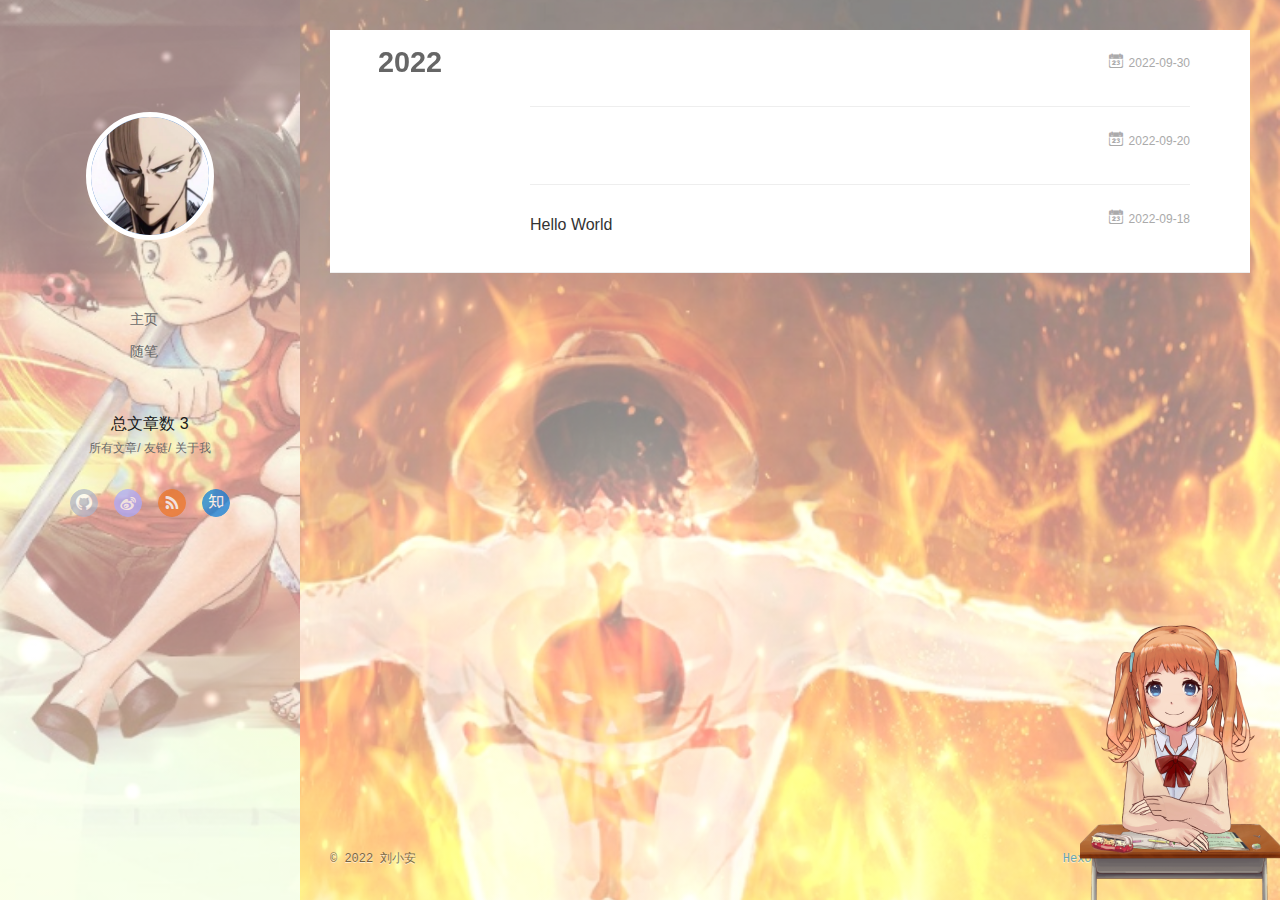
<file: archives/2022/09/index.html>
<!DOCTYPE html>
<html>
<head>
  <meta charset="utf-8">
  
  <meta name="renderer" content="webkit">
  <meta http-equiv="X-UA-Compatible" content="IE=edge" >
  <link rel="dns-prefetch" href="http://example.com">
  <title>Archives: 2022/9 | 刘小安个人博客</title>
  <meta name="viewport" content="width=device-width, initial-scale=1, maximum-scale=1">
  <meta property="og:type" content="website">
<meta property="og:title" content="刘小安个人博客">
<meta property="og:url" content="http://example.com/archives/2022/09/index.html">
<meta property="og:site_name" content="刘小安个人博客">
<meta property="og:locale" content="zh_CN">
<meta property="article:author" content="刘小安">
<meta name="twitter:card" content="summary">
  
    <link rel="alternative" href="/atom.xml" title="刘小安个人博客" type="application/atom+xml">
  
  
    <link rel="icon" href="/img/tubiao.webp">
  
  <link rel="stylesheet" type="text/css" href="/./main.0cf68a.css">
  <style type="text/css">
  
    #container.show {
      background: linear-gradient(200deg,#a0cfe4,#e8c37e);
    }
  </style>
  

  

<meta name="generator" content="Hexo 6.3.0"></head>

<body>
  <div id="container" q-class="show:isCtnShow">
    <canvas id="anm-canvas" class="anm-canvas"></canvas>
    <div class="left-col" q-class="show:isShow">
      
<!--<div class="overlay" style="background: #4d4d4d"></div>-->
<div class="overlay" ></div>
<div class="intrude-less">
	<header id="header" class="inner">
		<a href="/" class="profilepic">
			<img src="/img/tou.webp" class="js-avatar">
		</a>
		<hgroup>
		  <h1 class="header-author"><a href="/"></a></h1>
		</hgroup>
		

		<nav class="header-menu">
			<ul>
			
				<li><a href="/">主页</a></li>
	        
				<li><a href="/tags/%E9%9A%8F%E7%AC%94/">随笔</a></li>
	        
			</ul>
		</nav>
		<nav>
    总文章数 3
</nav>
		<nav class="header-smart-menu">
    		
    			
    			<a q-on="click: openSlider(e, 'innerArchive')" href="javascript:void(0)">所有文章</a>
    			
            
    			
    			<a q-on="click: openSlider(e, 'friends')" href="javascript:void(0)">友链</a>
    			
            
    			
    			<a q-on="click: openSlider(e, 'aboutme')" href="javascript:void(0)">关于我</a>
    			
            
		</nav>
		<nav class="header-nav">
			<div class="social">
				
					<a class="github" target="_blank" href="#" title="github"><i class="icon-github"></i></a>
		        
					<a class="weibo" target="_blank" href="#" title="weibo"><i class="icon-weibo"></i></a>
		        
					<a class="rss" target="_blank" href="#" title="rss"><i class="icon-rss"></i></a>
		        
					<a class="zhihu" target="_blank" href="#" title="zhihu"><i class="icon-zhihu"></i></a>
		        
			</div>
		</nav>
	</header>		
</div>

    </div>
    <div class="mid-col" q-class="show:isShow,hide:isShow|isFalse">
      
<nav id="mobile-nav">
  	<div class="overlay js-overlay" style="background: #4d4d4d"></div>
	<div class="btnctn js-mobile-btnctn">
  		<div class="slider-trigger list" q-on="click: openSlider(e)"><i class="icon icon-sort"></i></div>
	</div>
	<div class="intrude-less">
		<header id="header" class="inner">
			<div class="profilepic">
				<img src="/img/tou.webp" class="js-avatar">
			</div>
			<hgroup>
			  <h1 class="header-author js-header-author"></h1>
			</hgroup>
			
			
			
				
			
				
			
			
			
			<nav class="header-nav">
				<div class="social">
					
						<a class="github" target="_blank" href="#" title="github"><i class="icon-github"></i></a>
			        
						<a class="weibo" target="_blank" href="#" title="weibo"><i class="icon-weibo"></i></a>
			        
						<a class="rss" target="_blank" href="#" title="rss"><i class="icon-rss"></i></a>
			        
						<a class="zhihu" target="_blank" href="#" title="zhihu"><i class="icon-zhihu"></i></a>
			        
				</div>
			</nav>

			<nav class="header-menu js-header-menu">
				<ul style="width: 50%">
				
				
					<li style="width: 50%"><a href="/">主页</a></li>
		        
					<li style="width: 50%"><a href="/tags/%E9%9A%8F%E7%AC%94/">随笔</a></li>
		        
				</ul>
			</nav>
		</header>				
	</div>
	<div class="mobile-mask" style="display:none" q-show="isShow"></div>
</nav>

      <div id="wrapper" class="body-wrap">
        <div class="menu-l">
          <div class="canvas-wrap">
            <canvas data-colors="#eaeaea" data-sectionHeight="100" data-contentId="js-content" id="myCanvas1" class="anm-canvas"></canvas>
          </div>
          <div id="js-content" class="content-ll">
            
  
  
    
    
      
      
      <section class="archives-wrap">
        <div class="archive-year-wrap">
          <a href="/archives/2022" class="archive-year">2022</a>
        </div>
        <div class="archives">
    
    <article class="archive-article archive-type-post">
  <div class="archive-article-inner">
    <header class="archive-article-header">
      	<div class="article-meta">
	      	<a href="/2022/09/30/%E6%B7%BB%E5%8A%A0%E6%B5%81%E7%A8%8B/" class="archive-article-date">
  	<time datetime="2022-09-30T02:19:40.215Z" itemprop="datePublished"><i class="icon-calendar icon"></i>2022-09-30</time>
</a>
        </div>
    	 
        <div class="article-info info-on-right">
          
          

        </div>
        <div class="clearfix"></div>
    </header>
  </div>
</article>
  
    
    
    <article class="archive-article archive-type-post">
  <div class="archive-article-inner">
    <header class="archive-article-header">
      	<div class="article-meta">
	      	<a href="/2022/09/20/IDEA%E9%9B%86%E6%88%90git%E6%96%87%E6%A1%A3%E8%AF%B4%E6%98%8E/" class="archive-article-date">
  	<time datetime="2022-09-20T12:31:09.007Z" itemprop="datePublished"><i class="icon-calendar icon"></i>2022-09-20</time>
</a>
        </div>
    	 
        <div class="article-info info-on-right">
          
          

        </div>
        <div class="clearfix"></div>
    </header>
  </div>
</article>
  
    
    
    <article class="archive-article archive-type-post">
  <div class="archive-article-inner">
    <header class="archive-article-header">
      	<div class="article-meta">
	      	<a href="/2022/09/18/hello-world/" class="archive-article-date">
  	<time datetime="2022-09-18T07:32:14.392Z" itemprop="datePublished"><i class="icon-calendar icon"></i>2022-09-18</time>
</a>
        </div>
    	 
  
    <h1 itemprop="name">
      <a class="archive-article-title" href="/2022/09/18/hello-world/">Hello World</a>
    </h1>
  

        <div class="article-info info-on-right">
          
          

        </div>
        <div class="clearfix"></div>
    </header>
  </div>
</article>
  
  
    </div></section>
  

    


          </div>
        </div>
      </div>
      <footer id="footer">
  <div class="outer">
    <div id="footer-info">
    	<div class="footer-left">
    		&copy; 2022 刘小安
    	</div>
      	<div class="footer-right">
      		<a href="http://hexo.io/" target="_blank">Hexo</a>  Theme <a href="https://github.com/litten/hexo-theme-yilia" target="_blank">Yilia</a> by Litten
      	</div>
    </div>
  </div>
</footer>
    </div>
    <script>
	var yiliaConfig = {
		mathjax: false,
		isHome: false,
		isPost: false,
		isArchive: true,
		isTag: false,
		isCategory: false,
		open_in_new: false,
		toc_hide_index: true,
		root: "/",
		innerArchive: true,
		showTags: false
	}
</script>

<script>!function(t){function n(e){if(r[e])return r[e].exports;var i=r[e]={exports:{},id:e,loaded:!1};return t[e].call(i.exports,i,i.exports,n),i.loaded=!0,i.exports}var r={};n.m=t,n.c=r,n.p="./",n(0)}([function(t,n,r){r(195),t.exports=r(191)},function(t,n,r){var e=r(3),i=r(52),o=r(27),u=r(28),c=r(53),f="prototype",a=function(t,n,r){var s,l,h,v,p=t&a.F,d=t&a.G,y=t&a.S,g=t&a.P,b=t&a.B,m=d?e:y?e[n]||(e[n]={}):(e[n]||{})[f],x=d?i:i[n]||(i[n]={}),w=x[f]||(x[f]={});d&&(r=n);for(s in r)l=!p&&m&&void 0!==m[s],h=(l?m:r)[s],v=b&&l?c(h,e):g&&"function"==typeof h?c(Function.call,h):h,m&&u(m,s,h,t&a.U),x[s]!=h&&o(x,s,v),g&&w[s]!=h&&(w[s]=h)};e.core=i,a.F=1,a.G=2,a.S=4,a.P=8,a.B=16,a.W=32,a.U=64,a.R=128,t.exports=a},function(t,n,r){var e=r(6);t.exports=function(t){if(!e(t))throw TypeError(t+" is not an object!");return t}},function(t,n){var r=t.exports="undefined"!=typeof window&&window.Math==Math?window:"undefined"!=typeof self&&self.Math==Math?self:Function("return this")();"number"==typeof __g&&(__g=r)},function(t,n){t.exports=function(t){try{return!!t()}catch(t){return!0}}},function(t,n){var r=t.exports="undefined"!=typeof window&&window.Math==Math?window:"undefined"!=typeof self&&self.Math==Math?self:Function("return this")();"number"==typeof __g&&(__g=r)},function(t,n){t.exports=function(t){return"object"==typeof t?null!==t:"function"==typeof t}},function(t,n,r){var e=r(126)("wks"),i=r(76),o=r(3).Symbol,u="function"==typeof o;(t.exports=function(t){return e[t]||(e[t]=u&&o[t]||(u?o:i)("Symbol."+t))}).store=e},function(t,n){var r={}.hasOwnProperty;t.exports=function(t,n){return r.call(t,n)}},function(t,n,r){var e=r(94),i=r(33);t.exports=function(t){return e(i(t))}},function(t,n,r){t.exports=!r(4)(function(){return 7!=Object.defineProperty({},"a",{get:function(){return 7}}).a})},function(t,n,r){var e=r(2),i=r(167),o=r(50),u=Object.defineProperty;n.f=r(10)?Object.defineProperty:function(t,n,r){if(e(t),n=o(n,!0),e(r),i)try{return u(t,n,r)}catch(t){}if("get"in r||"set"in r)throw TypeError("Accessors not supported!");return"value"in r&&(t[n]=r.value),t}},function(t,n,r){t.exports=!r(18)(function(){return 7!=Object.defineProperty({},"a",{get:function(){return 7}}).a})},function(t,n,r){var e=r(14),i=r(22);t.exports=r(12)?function(t,n,r){return e.f(t,n,i(1,r))}:function(t,n,r){return t[n]=r,t}},function(t,n,r){var e=r(20),i=r(58),o=r(42),u=Object.defineProperty;n.f=r(12)?Object.defineProperty:function(t,n,r){if(e(t),n=o(n,!0),e(r),i)try{return u(t,n,r)}catch(t){}if("get"in r||"set"in r)throw TypeError("Accessors not supported!");return"value"in r&&(t[n]=r.value),t}},function(t,n,r){var e=r(40)("wks"),i=r(23),o=r(5).Symbol,u="function"==typeof o;(t.exports=function(t){return e[t]||(e[t]=u&&o[t]||(u?o:i)("Symbol."+t))}).store=e},function(t,n,r){var e=r(67),i=Math.min;t.exports=function(t){return t>0?i(e(t),9007199254740991):0}},function(t,n,r){var e=r(46);t.exports=function(t){return Object(e(t))}},function(t,n){t.exports=function(t){try{return!!t()}catch(t){return!0}}},function(t,n,r){var e=r(63),i=r(34);t.exports=Object.keys||function(t){return e(t,i)}},function(t,n,r){var e=r(21);t.exports=function(t){if(!e(t))throw TypeError(t+" is not an object!");return t}},function(t,n){t.exports=function(t){return"object"==typeof t?null!==t:"function"==typeof t}},function(t,n){t.exports=function(t,n){return{enumerable:!(1&t),configurable:!(2&t),writable:!(4&t),value:n}}},function(t,n){var r=0,e=Math.random();t.exports=function(t){return"Symbol(".concat(void 0===t?"":t,")_",(++r+e).toString(36))}},function(t,n){var r={}.hasOwnProperty;t.exports=function(t,n){return r.call(t,n)}},function(t,n){var r=t.exports={version:"2.4.0"};"number"==typeof __e&&(__e=r)},function(t,n){t.exports=function(t){if("function"!=typeof t)throw TypeError(t+" is not a function!");return t}},function(t,n,r){var e=r(11),i=r(66);t.exports=r(10)?function(t,n,r){return e.f(t,n,i(1,r))}:function(t,n,r){return t[n]=r,t}},function(t,n,r){var e=r(3),i=r(27),o=r(24),u=r(76)("src"),c="toString",f=Function[c],a=(""+f).split(c);r(52).inspectSource=function(t){return f.call(t)},(t.exports=function(t,n,r,c){var f="function"==typeof r;f&&(o(r,"name")||i(r,"name",n)),t[n]!==r&&(f&&(o(r,u)||i(r,u,t[n]?""+t[n]:a.join(String(n)))),t===e?t[n]=r:c?t[n]?t[n]=r:i(t,n,r):(delete t[n],i(t,n,r)))})(Function.prototype,c,function(){return"function"==typeof this&&this[u]||f.call(this)})},function(t,n,r){var e=r(1),i=r(4),o=r(46),u=function(t,n,r,e){var i=String(o(t)),u="<"+n;return""!==r&&(u+=" "+r+'="'+String(e).replace(/"/g,"&quot;")+'"'),u+">"+i+"</"+n+">"};t.exports=function(t,n){var r={};r[t]=n(u),e(e.P+e.F*i(function(){var n=""[t]('"');return n!==n.toLowerCase()||n.split('"').length>3}),"String",r)}},function(t,n,r){var e=r(115),i=r(46);t.exports=function(t){return e(i(t))}},function(t,n,r){var e=r(116),i=r(66),o=r(30),u=r(50),c=r(24),f=r(167),a=Object.getOwnPropertyDescriptor;n.f=r(10)?a:function(t,n){if(t=o(t),n=u(n,!0),f)try{return a(t,n)}catch(t){}if(c(t,n))return i(!e.f.call(t,n),t[n])}},function(t,n,r){var e=r(24),i=r(17),o=r(145)("IE_PROTO"),u=Object.prototype;t.exports=Object.getPrototypeOf||function(t){return t=i(t),e(t,o)?t[o]:"function"==typeof t.constructor&&t instanceof t.constructor?t.constructor.prototype:t instanceof Object?u:null}},function(t,n){t.exports=function(t){if(void 0==t)throw TypeError("Can't call method on  "+t);return t}},function(t,n){t.exports="constructor,hasOwnProperty,isPrototypeOf,propertyIsEnumerable,toLocaleString,toString,valueOf".split(",")},function(t,n){t.exports={}},function(t,n){t.exports=!0},function(t,n){n.f={}.propertyIsEnumerable},function(t,n,r){var e=r(14).f,i=r(8),o=r(15)("toStringTag");t.exports=function(t,n,r){t&&!i(t=r?t:t.prototype,o)&&e(t,o,{configurable:!0,value:n})}},function(t,n,r){var e=r(40)("keys"),i=r(23);t.exports=function(t){return e[t]||(e[t]=i(t))}},function(t,n,r){var e=r(5),i="__core-js_shared__",o=e[i]||(e[i]={});t.exports=function(t){return o[t]||(o[t]={})}},function(t,n){var r=Math.ceil,e=Math.floor;t.exports=function(t){return isNaN(t=+t)?0:(t>0?e:r)(t)}},function(t,n,r){var e=r(21);t.exports=function(t,n){if(!e(t))return t;var r,i;if(n&&"function"==typeof(r=t.toString)&&!e(i=r.call(t)))return i;if("function"==typeof(r=t.valueOf)&&!e(i=r.call(t)))return i;if(!n&&"function"==typeof(r=t.toString)&&!e(i=r.call(t)))return i;throw TypeError("Can't convert object to primitive value")}},function(t,n,r){var e=r(5),i=r(25),o=r(36),u=r(44),c=r(14).f;t.exports=function(t){var n=i.Symbol||(i.Symbol=o?{}:e.Symbol||{});"_"==t.charAt(0)||t in n||c(n,t,{value:u.f(t)})}},function(t,n,r){n.f=r(15)},function(t,n){var r={}.toString;t.exports=function(t){return r.call(t).slice(8,-1)}},function(t,n){t.exports=function(t){if(void 0==t)throw TypeError("Can't call method on  "+t);return t}},function(t,n,r){var e=r(4);t.exports=function(t,n){return!!t&&e(function(){n?t.call(null,function(){},1):t.call(null)})}},function(t,n,r){var e=r(53),i=r(115),o=r(17),u=r(16),c=r(203);t.exports=function(t,n){var r=1==t,f=2==t,a=3==t,s=4==t,l=6==t,h=5==t||l,v=n||c;return function(n,c,p){for(var d,y,g=o(n),b=i(g),m=e(c,p,3),x=u(b.length),w=0,S=r?v(n,x):f?v(n,0):void 0;x>w;w++)if((h||w in b)&&(d=b[w],y=m(d,w,g),t))if(r)S[w]=y;else if(y)switch(t){case 3:return!0;case 5:return d;case 6:return w;case 2:S.push(d)}else if(s)return!1;return l?-1:a||s?s:S}}},function(t,n,r){var e=r(1),i=r(52),o=r(4);t.exports=function(t,n){var r=(i.Object||{})[t]||Object[t],u={};u[t]=n(r),e(e.S+e.F*o(function(){r(1)}),"Object",u)}},function(t,n,r){var e=r(6);t.exports=function(t,n){if(!e(t))return t;var r,i;if(n&&"function"==typeof(r=t.toString)&&!e(i=r.call(t)))return i;if("function"==typeof(r=t.valueOf)&&!e(i=r.call(t)))return i;if(!n&&"function"==typeof(r=t.toString)&&!e(i=r.call(t)))return i;throw TypeError("Can't convert object to primitive value")}},function(t,n,r){var e=r(5),i=r(25),o=r(91),u=r(13),c="prototype",f=function(t,n,r){var a,s,l,h=t&f.F,v=t&f.G,p=t&f.S,d=t&f.P,y=t&f.B,g=t&f.W,b=v?i:i[n]||(i[n]={}),m=b[c],x=v?e:p?e[n]:(e[n]||{})[c];v&&(r=n);for(a in r)(s=!h&&x&&void 0!==x[a])&&a in b||(l=s?x[a]:r[a],b[a]=v&&"function"!=typeof x[a]?r[a]:y&&s?o(l,e):g&&x[a]==l?function(t){var n=function(n,r,e){if(this instanceof t){switch(arguments.length){case 0:return new t;case 1:return new t(n);case 2:return new t(n,r)}return new t(n,r,e)}return t.apply(this,arguments)};return n[c]=t[c],n}(l):d&&"function"==typeof l?o(Function.call,l):l,d&&((b.virtual||(b.virtual={}))[a]=l,t&f.R&&m&&!m[a]&&u(m,a,l)))};f.F=1,f.G=2,f.S=4,f.P=8,f.B=16,f.W=32,f.U=64,f.R=128,t.exports=f},function(t,n){var r=t.exports={version:"2.4.0"};"number"==typeof __e&&(__e=r)},function(t,n,r){var e=r(26);t.exports=function(t,n,r){if(e(t),void 0===n)return t;switch(r){case 1:return function(r){return t.call(n,r)};case 2:return function(r,e){return t.call(n,r,e)};case 3:return function(r,e,i){return t.call(n,r,e,i)}}return function(){return t.apply(n,arguments)}}},function(t,n,r){var e=r(183),i=r(1),o=r(126)("metadata"),u=o.store||(o.store=new(r(186))),c=function(t,n,r){var i=u.get(t);if(!i){if(!r)return;u.set(t,i=new e)}var o=i.get(n);if(!o){if(!r)return;i.set(n,o=new e)}return o},f=function(t,n,r){var e=c(n,r,!1);return void 0!==e&&e.has(t)},a=function(t,n,r){var e=c(n,r,!1);return void 0===e?void 0:e.get(t)},s=function(t,n,r,e){c(r,e,!0).set(t,n)},l=function(t,n){var r=c(t,n,!1),e=[];return r&&r.forEach(function(t,n){e.push(n)}),e},h=function(t){return void 0===t||"symbol"==typeof t?t:String(t)},v=function(t){i(i.S,"Reflect",t)};t.exports={store:u,map:c,has:f,get:a,set:s,keys:l,key:h,exp:v}},function(t,n,r){"use strict";if(r(10)){var e=r(69),i=r(3),o=r(4),u=r(1),c=r(127),f=r(152),a=r(53),s=r(68),l=r(66),h=r(27),v=r(73),p=r(67),d=r(16),y=r(75),g=r(50),b=r(24),m=r(180),x=r(114),w=r(6),S=r(17),_=r(137),O=r(70),E=r(32),P=r(71).f,j=r(154),F=r(76),M=r(7),A=r(48),N=r(117),T=r(146),I=r(155),k=r(80),L=r(123),R=r(74),C=r(130),D=r(160),U=r(11),W=r(31),G=U.f,B=W.f,V=i.RangeError,z=i.TypeError,q=i.Uint8Array,K="ArrayBuffer",J="Shared"+K,Y="BYTES_PER_ELEMENT",H="prototype",$=Array[H],X=f.ArrayBuffer,Q=f.DataView,Z=A(0),tt=A(2),nt=A(3),rt=A(4),et=A(5),it=A(6),ot=N(!0),ut=N(!1),ct=I.values,ft=I.keys,at=I.entries,st=$.lastIndexOf,lt=$.reduce,ht=$.reduceRight,vt=$.join,pt=$.sort,dt=$.slice,yt=$.toString,gt=$.toLocaleString,bt=M("iterator"),mt=M("toStringTag"),xt=F("typed_constructor"),wt=F("def_constructor"),St=c.CONSTR,_t=c.TYPED,Ot=c.VIEW,Et="Wrong length!",Pt=A(1,function(t,n){return Tt(T(t,t[wt]),n)}),jt=o(function(){return 1===new q(new Uint16Array([1]).buffer)[0]}),Ft=!!q&&!!q[H].set&&o(function(){new q(1).set({})}),Mt=function(t,n){if(void 0===t)throw z(Et);var r=+t,e=d(t);if(n&&!m(r,e))throw V(Et);return e},At=function(t,n){var r=p(t);if(r<0||r%n)throw V("Wrong offset!");return r},Nt=function(t){if(w(t)&&_t in t)return t;throw z(t+" is not a typed array!")},Tt=function(t,n){if(!(w(t)&&xt in t))throw z("It is not a typed array constructor!");return new t(n)},It=function(t,n){return kt(T(t,t[wt]),n)},kt=function(t,n){for(var r=0,e=n.length,i=Tt(t,e);e>r;)i[r]=n[r++];return i},Lt=function(t,n,r){G(t,n,{get:function(){return this._d[r]}})},Rt=function(t){var n,r,e,i,o,u,c=S(t),f=arguments.length,s=f>1?arguments[1]:void 0,l=void 0!==s,h=j(c);if(void 0!=h&&!_(h)){for(u=h.call(c),e=[],n=0;!(o=u.next()).done;n++)e.push(o.value);c=e}for(l&&f>2&&(s=a(s,arguments[2],2)),n=0,r=d(c.length),i=Tt(this,r);r>n;n++)i[n]=l?s(c[n],n):c[n];return i},Ct=function(){for(var t=0,n=arguments.length,r=Tt(this,n);n>t;)r[t]=arguments[t++];return r},Dt=!!q&&o(function(){gt.call(new q(1))}),Ut=function(){return gt.apply(Dt?dt.call(Nt(this)):Nt(this),arguments)},Wt={copyWithin:function(t,n){return D.call(Nt(this),t,n,arguments.length>2?arguments[2]:void 0)},every:function(t){return rt(Nt(this),t,arguments.length>1?arguments[1]:void 0)},fill:function(t){return C.apply(Nt(this),arguments)},filter:function(t){return It(this,tt(Nt(this),t,arguments.length>1?arguments[1]:void 0))},find:function(t){return et(Nt(this),t,arguments.length>1?arguments[1]:void 0)},findIndex:function(t){return it(Nt(this),t,arguments.length>1?arguments[1]:void 0)},forEach:function(t){Z(Nt(this),t,arguments.length>1?arguments[1]:void 0)},indexOf:function(t){return ut(Nt(this),t,arguments.length>1?arguments[1]:void 0)},includes:function(t){return ot(Nt(this),t,arguments.length>1?arguments[1]:void 0)},join:function(t){return vt.apply(Nt(this),arguments)},lastIndexOf:function(t){return st.apply(Nt(this),arguments)},map:function(t){return Pt(Nt(this),t,arguments.length>1?arguments[1]:void 0)},reduce:function(t){return lt.apply(Nt(this),arguments)},reduceRight:function(t){return ht.apply(Nt(this),arguments)},reverse:function(){for(var t,n=this,r=Nt(n).length,e=Math.floor(r/2),i=0;i<e;)t=n[i],n[i++]=n[--r],n[r]=t;return n},some:function(t){return nt(Nt(this),t,arguments.length>1?arguments[1]:void 0)},sort:function(t){return pt.call(Nt(this),t)},subarray:function(t,n){var r=Nt(this),e=r.length,i=y(t,e);return new(T(r,r[wt]))(r.buffer,r.byteOffset+i*r.BYTES_PER_ELEMENT,d((void 0===n?e:y(n,e))-i))}},Gt=function(t,n){return It(this,dt.call(Nt(this),t,n))},Bt=function(t){Nt(this);var n=At(arguments[1],1),r=this.length,e=S(t),i=d(e.length),o=0;if(i+n>r)throw V(Et);for(;o<i;)this[n+o]=e[o++]},Vt={entries:function(){return at.call(Nt(this))},keys:function(){return ft.call(Nt(this))},values:function(){return ct.call(Nt(this))}},zt=function(t,n){return w(t)&&t[_t]&&"symbol"!=typeof n&&n in t&&String(+n)==String(n)},qt=function(t,n){return zt(t,n=g(n,!0))?l(2,t[n]):B(t,n)},Kt=function(t,n,r){return!(zt(t,n=g(n,!0))&&w(r)&&b(r,"value"))||b(r,"get")||b(r,"set")||r.configurable||b(r,"writable")&&!r.writable||b(r,"enumerable")&&!r.enumerable?G(t,n,r):(t[n]=r.value,t)};St||(W.f=qt,U.f=Kt),u(u.S+u.F*!St,"Object",{getOwnPropertyDescriptor:qt,defineProperty:Kt}),o(function(){yt.call({})})&&(yt=gt=function(){return vt.call(this)});var Jt=v({},Wt);v(Jt,Vt),h(Jt,bt,Vt.values),v(Jt,{slice:Gt,set:Bt,constructor:function(){},toString:yt,toLocaleString:Ut}),Lt(Jt,"buffer","b"),Lt(Jt,"byteOffset","o"),Lt(Jt,"byteLength","l"),Lt(Jt,"length","e"),G(Jt,mt,{get:function(){return this[_t]}}),t.exports=function(t,n,r,f){f=!!f;var a=t+(f?"Clamped":"")+"Array",l="Uint8Array"!=a,v="get"+t,p="set"+t,y=i[a],g=y||{},b=y&&E(y),m=!y||!c.ABV,S={},_=y&&y[H],j=function(t,r){var e=t._d;return e.v[v](r*n+e.o,jt)},F=function(t,r,e){var i=t._d;f&&(e=(e=Math.round(e))<0?0:e>255?255:255&e),i.v[p](r*n+i.o,e,jt)},M=function(t,n){G(t,n,{get:function(){return j(this,n)},set:function(t){return F(this,n,t)},enumerable:!0})};m?(y=r(function(t,r,e,i){s(t,y,a,"_d");var o,u,c,f,l=0,v=0;if(w(r)){if(!(r instanceof X||(f=x(r))==K||f==J))return _t in r?kt(y,r):Rt.call(y,r);o=r,v=At(e,n);var p=r.byteLength;if(void 0===i){if(p%n)throw V(Et);if((u=p-v)<0)throw V(Et)}else if((u=d(i)*n)+v>p)throw V(Et);c=u/n}else c=Mt(r,!0),u=c*n,o=new X(u);for(h(t,"_d",{b:o,o:v,l:u,e:c,v:new Q(o)});l<c;)M(t,l++)}),_=y[H]=O(Jt),h(_,"constructor",y)):L(function(t){new y(null),new y(t)},!0)||(y=r(function(t,r,e,i){s(t,y,a);var o;return w(r)?r instanceof X||(o=x(r))==K||o==J?void 0!==i?new g(r,At(e,n),i):void 0!==e?new g(r,At(e,n)):new g(r):_t in r?kt(y,r):Rt.call(y,r):new g(Mt(r,l))}),Z(b!==Function.prototype?P(g).concat(P(b)):P(g),function(t){t in y||h(y,t,g[t])}),y[H]=_,e||(_.constructor=y));var A=_[bt],N=!!A&&("values"==A.name||void 0==A.name),T=Vt.values;h(y,xt,!0),h(_,_t,a),h(_,Ot,!0),h(_,wt,y),(f?new y(1)[mt]==a:mt in _)||G(_,mt,{get:function(){return a}}),S[a]=y,u(u.G+u.W+u.F*(y!=g),S),u(u.S,a,{BYTES_PER_ELEMENT:n,from:Rt,of:Ct}),Y in _||h(_,Y,n),u(u.P,a,Wt),R(a),u(u.P+u.F*Ft,a,{set:Bt}),u(u.P+u.F*!N,a,Vt),u(u.P+u.F*(_.toString!=yt),a,{toString:yt}),u(u.P+u.F*o(function(){new y(1).slice()}),a,{slice:Gt}),u(u.P+u.F*(o(function(){return[1,2].toLocaleString()!=new y([1,2]).toLocaleString()})||!o(function(){_.toLocaleString.call([1,2])})),a,{toLocaleString:Ut}),k[a]=N?A:T,e||N||h(_,bt,T)}}else t.exports=function(){}},function(t,n){var r={}.toString;t.exports=function(t){return r.call(t).slice(8,-1)}},function(t,n,r){var e=r(21),i=r(5).document,o=e(i)&&e(i.createElement);t.exports=function(t){return o?i.createElement(t):{}}},function(t,n,r){t.exports=!r(12)&&!r(18)(function(){return 7!=Object.defineProperty(r(57)("div"),"a",{get:function(){return 7}}).a})},function(t,n,r){"use strict";var e=r(36),i=r(51),o=r(64),u=r(13),c=r(8),f=r(35),a=r(96),s=r(38),l=r(103),h=r(15)("iterator"),v=!([].keys&&"next"in[].keys()),p="keys",d="values",y=function(){return this};t.exports=function(t,n,r,g,b,m,x){a(r,n,g);var w,S,_,O=function(t){if(!v&&t in F)return F[t];switch(t){case p:case d:return function(){return new r(this,t)}}return function(){return new r(this,t)}},E=n+" Iterator",P=b==d,j=!1,F=t.prototype,M=F[h]||F["@@iterator"]||b&&F[b],A=M||O(b),N=b?P?O("entries"):A:void 0,T="Array"==n?F.entries||M:M;if(T&&(_=l(T.call(new t)))!==Object.prototype&&(s(_,E,!0),e||c(_,h)||u(_,h,y)),P&&M&&M.name!==d&&(j=!0,A=function(){return M.call(this)}),e&&!x||!v&&!j&&F[h]||u(F,h,A),f[n]=A,f[E]=y,b)if(w={values:P?A:O(d),keys:m?A:O(p),entries:N},x)for(S in w)S in F||o(F,S,w[S]);else i(i.P+i.F*(v||j),n,w);return w}},function(t,n,r){var e=r(20),i=r(100),o=r(34),u=r(39)("IE_PROTO"),c=function(){},f="prototype",a=function(){var t,n=r(57)("iframe"),e=o.length;for(n.style.display="none",r(93).appendChild(n),n.src="javascript:",t=n.contentWindow.document,t.open(),t.write("<script>document.F=Object<\/script>"),t.close(),a=t.F;e--;)delete a[f][o[e]];return a()};t.exports=Object.create||function(t,n){var r;return null!==t?(c[f]=e(t),r=new c,c[f]=null,r[u]=t):r=a(),void 0===n?r:i(r,n)}},function(t,n,r){var e=r(63),i=r(34).concat("length","prototype");n.f=Object.getOwnPropertyNames||function(t){return e(t,i)}},function(t,n){n.f=Object.getOwnPropertySymbols},function(t,n,r){var e=r(8),i=r(9),o=r(90)(!1),u=r(39)("IE_PROTO");t.exports=function(t,n){var r,c=i(t),f=0,a=[];for(r in c)r!=u&&e(c,r)&&a.push(r);for(;n.length>f;)e(c,r=n[f++])&&(~o(a,r)||a.push(r));return a}},function(t,n,r){t.exports=r(13)},function(t,n,r){var e=r(76)("meta"),i=r(6),o=r(24),u=r(11).f,c=0,f=Object.isExtensible||function(){return!0},a=!r(4)(function(){return f(Object.preventExtensions({}))}),s=function(t){u(t,e,{value:{i:"O"+ ++c,w:{}}})},l=function(t,n){if(!i(t))return"symbol"==typeof t?t:("string"==typeof t?"S":"P")+t;if(!o(t,e)){if(!f(t))return"F";if(!n)return"E";s(t)}return t[e].i},h=function(t,n){if(!o(t,e)){if(!f(t))return!0;if(!n)return!1;s(t)}return t[e].w},v=function(t){return a&&p.NEED&&f(t)&&!o(t,e)&&s(t),t},p=t.exports={KEY:e,NEED:!1,fastKey:l,getWeak:h,onFreeze:v}},function(t,n){t.exports=function(t,n){return{enumerable:!(1&t),configurable:!(2&t),writable:!(4&t),value:n}}},function(t,n){var r=Math.ceil,e=Math.floor;t.exports=function(t){return isNaN(t=+t)?0:(t>0?e:r)(t)}},function(t,n){t.exports=function(t,n,r,e){if(!(t instanceof n)||void 0!==e&&e in t)throw TypeError(r+": incorrect invocation!");return t}},function(t,n){t.exports=!1},function(t,n,r){var e=r(2),i=r(173),o=r(133),u=r(145)("IE_PROTO"),c=function(){},f="prototype",a=function(){var t,n=r(132)("iframe"),e=o.length;for(n.style.display="none",r(135).appendChild(n),n.src="javascript:",t=n.contentWindow.document,t.open(),t.write("<script>document.F=Object<\/script>"),t.close(),a=t.F;e--;)delete a[f][o[e]];return a()};t.exports=Object.create||function(t,n){var r;return null!==t?(c[f]=e(t),r=new c,c[f]=null,r[u]=t):r=a(),void 0===n?r:i(r,n)}},function(t,n,r){var e=r(175),i=r(133).concat("length","prototype");n.f=Object.getOwnPropertyNames||function(t){return e(t,i)}},function(t,n,r){var e=r(175),i=r(133);t.exports=Object.keys||function(t){return e(t,i)}},function(t,n,r){var e=r(28);t.exports=function(t,n,r){for(var i in n)e(t,i,n[i],r);return t}},function(t,n,r){"use strict";var e=r(3),i=r(11),o=r(10),u=r(7)("species");t.exports=function(t){var n=e[t];o&&n&&!n[u]&&i.f(n,u,{configurable:!0,get:function(){return this}})}},function(t,n,r){var e=r(67),i=Math.max,o=Math.min;t.exports=function(t,n){return t=e(t),t<0?i(t+n,0):o(t,n)}},function(t,n){var r=0,e=Math.random();t.exports=function(t){return"Symbol(".concat(void 0===t?"":t,")_",(++r+e).toString(36))}},function(t,n,r){var e=r(33);t.exports=function(t){return Object(e(t))}},function(t,n,r){var e=r(7)("unscopables"),i=Array.prototype;void 0==i[e]&&r(27)(i,e,{}),t.exports=function(t){i[e][t]=!0}},function(t,n,r){var e=r(53),i=r(169),o=r(137),u=r(2),c=r(16),f=r(154),a={},s={},n=t.exports=function(t,n,r,l,h){var v,p,d,y,g=h?function(){return t}:f(t),b=e(r,l,n?2:1),m=0;if("function"!=typeof g)throw TypeError(t+" is not iterable!");if(o(g)){for(v=c(t.length);v>m;m++)if((y=n?b(u(p=t[m])[0],p[1]):b(t[m]))===a||y===s)return y}else for(d=g.call(t);!(p=d.next()).done;)if((y=i(d,b,p.value,n))===a||y===s)return y};n.BREAK=a,n.RETURN=s},function(t,n){t.exports={}},function(t,n,r){var e=r(11).f,i=r(24),o=r(7)("toStringTag");t.exports=function(t,n,r){t&&!i(t=r?t:t.prototype,o)&&e(t,o,{configurable:!0,value:n})}},function(t,n,r){var e=r(1),i=r(46),o=r(4),u=r(150),c="["+u+"]",f="​",a=RegExp("^"+c+c+"*"),s=RegExp(c+c+"*$"),l=function(t,n,r){var i={},c=o(function(){return!!u[t]()||f[t]()!=f}),a=i[t]=c?n(h):u[t];r&&(i[r]=a),e(e.P+e.F*c,"String",i)},h=l.trim=function(t,n){return t=String(i(t)),1&n&&(t=t.replace(a,"")),2&n&&(t=t.replace(s,"")),t};t.exports=l},function(t,n,r){t.exports={default:r(86),__esModule:!0}},function(t,n,r){t.exports={default:r(87),__esModule:!0}},function(t,n,r){"use strict";function e(t){return t&&t.__esModule?t:{default:t}}n.__esModule=!0;var i=r(84),o=e(i),u=r(83),c=e(u),f="function"==typeof c.default&&"symbol"==typeof o.default?function(t){return typeof t}:function(t){return t&&"function"==typeof c.default&&t.constructor===c.default&&t!==c.default.prototype?"symbol":typeof t};n.default="function"==typeof c.default&&"symbol"===f(o.default)?function(t){return void 0===t?"undefined":f(t)}:function(t){return t&&"function"==typeof c.default&&t.constructor===c.default&&t!==c.default.prototype?"symbol":void 0===t?"undefined":f(t)}},function(t,n,r){r(110),r(108),r(111),r(112),t.exports=r(25).Symbol},function(t,n,r){r(109),r(113),t.exports=r(44).f("iterator")},function(t,n){t.exports=function(t){if("function"!=typeof t)throw TypeError(t+" is not a function!");return t}},function(t,n){t.exports=function(){}},function(t,n,r){var e=r(9),i=r(106),o=r(105);t.exports=function(t){return function(n,r,u){var c,f=e(n),a=i(f.length),s=o(u,a);if(t&&r!=r){for(;a>s;)if((c=f[s++])!=c)return!0}else for(;a>s;s++)if((t||s in f)&&f[s]===r)return t||s||0;return!t&&-1}}},function(t,n,r){var e=r(88);t.exports=function(t,n,r){if(e(t),void 0===n)return t;switch(r){case 1:return function(r){return t.call(n,r)};case 2:return function(r,e){return t.call(n,r,e)};case 3:return function(r,e,i){return t.call(n,r,e,i)}}return function(){return t.apply(n,arguments)}}},function(t,n,r){var e=r(19),i=r(62),o=r(37);t.exports=function(t){var n=e(t),r=i.f;if(r)for(var u,c=r(t),f=o.f,a=0;c.length>a;)f.call(t,u=c[a++])&&n.push(u);return n}},function(t,n,r){t.exports=r(5).document&&document.documentElement},function(t,n,r){var e=r(56);t.exports=Object("z").propertyIsEnumerable(0)?Object:function(t){return"String"==e(t)?t.split(""):Object(t)}},function(t,n,r){var e=r(56);t.exports=Array.isArray||function(t){return"Array"==e(t)}},function(t,n,r){"use strict";var e=r(60),i=r(22),o=r(38),u={};r(13)(u,r(15)("iterator"),function(){return this}),t.exports=function(t,n,r){t.prototype=e(u,{next:i(1,r)}),o(t,n+" Iterator")}},function(t,n){t.exports=function(t,n){return{value:n,done:!!t}}},function(t,n,r){var e=r(19),i=r(9);t.exports=function(t,n){for(var r,o=i(t),u=e(o),c=u.length,f=0;c>f;)if(o[r=u[f++]]===n)return r}},function(t,n,r){var e=r(23)("meta"),i=r(21),o=r(8),u=r(14).f,c=0,f=Object.isExtensible||function(){return!0},a=!r(18)(function(){return f(Object.preventExtensions({}))}),s=function(t){u(t,e,{value:{i:"O"+ ++c,w:{}}})},l=function(t,n){if(!i(t))return"symbol"==typeof t?t:("string"==typeof t?"S":"P")+t;if(!o(t,e)){if(!f(t))return"F";if(!n)return"E";s(t)}return t[e].i},h=function(t,n){if(!o(t,e)){if(!f(t))return!0;if(!n)return!1;s(t)}return t[e].w},v=function(t){return a&&p.NEED&&f(t)&&!o(t,e)&&s(t),t},p=t.exports={KEY:e,NEED:!1,fastKey:l,getWeak:h,onFreeze:v}},function(t,n,r){var e=r(14),i=r(20),o=r(19);t.exports=r(12)?Object.defineProperties:function(t,n){i(t);for(var r,u=o(n),c=u.length,f=0;c>f;)e.f(t,r=u[f++],n[r]);return t}},function(t,n,r){var e=r(37),i=r(22),o=r(9),u=r(42),c=r(8),f=r(58),a=Object.getOwnPropertyDescriptor;n.f=r(12)?a:function(t,n){if(t=o(t),n=u(n,!0),f)try{return a(t,n)}catch(t){}if(c(t,n))return i(!e.f.call(t,n),t[n])}},function(t,n,r){var e=r(9),i=r(61).f,o={}.toString,u="object"==typeof window&&window&&Object.getOwnPropertyNames?Object.getOwnPropertyNames(window):[],c=function(t){try{return i(t)}catch(t){return u.slice()}};t.exports.f=function(t){return u&&"[object Window]"==o.call(t)?c(t):i(e(t))}},function(t,n,r){var e=r(8),i=r(77),o=r(39)("IE_PROTO"),u=Object.prototype;t.exports=Object.getPrototypeOf||function(t){return t=i(t),e(t,o)?t[o]:"function"==typeof t.constructor&&t instanceof t.constructor?t.constructor.prototype:t instanceof Object?u:null}},function(t,n,r){var e=r(41),i=r(33);t.exports=function(t){return function(n,r){var o,u,c=String(i(n)),f=e(r),a=c.length;return f<0||f>=a?t?"":void 0:(o=c.charCodeAt(f),o<55296||o>56319||f+1===a||(u=c.charCodeAt(f+1))<56320||u>57343?t?c.charAt(f):o:t?c.slice(f,f+2):u-56320+(o-55296<<10)+65536)}}},function(t,n,r){var e=r(41),i=Math.max,o=Math.min;t.exports=function(t,n){return t=e(t),t<0?i(t+n,0):o(t,n)}},function(t,n,r){var e=r(41),i=Math.min;t.exports=function(t){return t>0?i(e(t),9007199254740991):0}},function(t,n,r){"use strict";var e=r(89),i=r(97),o=r(35),u=r(9);t.exports=r(59)(Array,"Array",function(t,n){this._t=u(t),this._i=0,this._k=n},function(){var t=this._t,n=this._k,r=this._i++;return!t||r>=t.length?(this._t=void 0,i(1)):"keys"==n?i(0,r):"values"==n?i(0,t[r]):i(0,[r,t[r]])},"values"),o.Arguments=o.Array,e("keys"),e("values"),e("entries")},function(t,n){},function(t,n,r){"use strict";var e=r(104)(!0);r(59)(String,"String",function(t){this._t=String(t),this._i=0},function(){var t,n=this._t,r=this._i;return r>=n.length?{value:void 0,done:!0}:(t=e(n,r),this._i+=t.length,{value:t,done:!1})})},function(t,n,r){"use strict";var e=r(5),i=r(8),o=r(12),u=r(51),c=r(64),f=r(99).KEY,a=r(18),s=r(40),l=r(38),h=r(23),v=r(15),p=r(44),d=r(43),y=r(98),g=r(92),b=r(95),m=r(20),x=r(9),w=r(42),S=r(22),_=r(60),O=r(102),E=r(101),P=r(14),j=r(19),F=E.f,M=P.f,A=O.f,N=e.Symbol,T=e.JSON,I=T&&T.stringify,k="prototype",L=v("_hidden"),R=v("toPrimitive"),C={}.propertyIsEnumerable,D=s("symbol-registry"),U=s("symbols"),W=s("op-symbols"),G=Object[k],B="function"==typeof N,V=e.QObject,z=!V||!V[k]||!V[k].findChild,q=o&&a(function(){return 7!=_(M({},"a",{get:function(){return M(this,"a",{value:7}).a}})).a})?function(t,n,r){var e=F(G,n);e&&delete G[n],M(t,n,r),e&&t!==G&&M(G,n,e)}:M,K=function(t){var n=U[t]=_(N[k]);return n._k=t,n},J=B&&"symbol"==typeof N.iterator?function(t){return"symbol"==typeof t}:function(t){return t instanceof N},Y=function(t,n,r){return t===G&&Y(W,n,r),m(t),n=w(n,!0),m(r),i(U,n)?(r.enumerable?(i(t,L)&&t[L][n]&&(t[L][n]=!1),r=_(r,{enumerable:S(0,!1)})):(i(t,L)||M(t,L,S(1,{})),t[L][n]=!0),q(t,n,r)):M(t,n,r)},H=function(t,n){m(t);for(var r,e=g(n=x(n)),i=0,o=e.length;o>i;)Y(t,r=e[i++],n[r]);return t},$=function(t,n){return void 0===n?_(t):H(_(t),n)},X=function(t){var n=C.call(this,t=w(t,!0));return!(this===G&&i(U,t)&&!i(W,t))&&(!(n||!i(this,t)||!i(U,t)||i(this,L)&&this[L][t])||n)},Q=function(t,n){if(t=x(t),n=w(n,!0),t!==G||!i(U,n)||i(W,n)){var r=F(t,n);return!r||!i(U,n)||i(t,L)&&t[L][n]||(r.enumerable=!0),r}},Z=function(t){for(var n,r=A(x(t)),e=[],o=0;r.length>o;)i(U,n=r[o++])||n==L||n==f||e.push(n);return e},tt=function(t){for(var n,r=t===G,e=A(r?W:x(t)),o=[],u=0;e.length>u;)!i(U,n=e[u++])||r&&!i(G,n)||o.push(U[n]);return o};B||(N=function(){if(this instanceof N)throw TypeError("Symbol is not a constructor!");var t=h(arguments.length>0?arguments[0]:void 0),n=function(r){this===G&&n.call(W,r),i(this,L)&&i(this[L],t)&&(this[L][t]=!1),q(this,t,S(1,r))};return o&&z&&q(G,t,{configurable:!0,set:n}),K(t)},c(N[k],"toString",function(){return this._k}),E.f=Q,P.f=Y,r(61).f=O.f=Z,r(37).f=X,r(62).f=tt,o&&!r(36)&&c(G,"propertyIsEnumerable",X,!0),p.f=function(t){return K(v(t))}),u(u.G+u.W+u.F*!B,{Symbol:N});for(var nt="hasInstance,isConcatSpreadable,iterator,match,replace,search,species,split,toPrimitive,toStringTag,unscopables".split(","),rt=0;nt.length>rt;)v(nt[rt++]);for(var nt=j(v.store),rt=0;nt.length>rt;)d(nt[rt++]);u(u.S+u.F*!B,"Symbol",{for:function(t){return i(D,t+="")?D[t]:D[t]=N(t)},keyFor:function(t){if(J(t))return y(D,t);throw TypeError(t+" is not a symbol!")},useSetter:function(){z=!0},useSimple:function(){z=!1}}),u(u.S+u.F*!B,"Object",{create:$,defineProperty:Y,defineProperties:H,getOwnPropertyDescriptor:Q,getOwnPropertyNames:Z,getOwnPropertySymbols:tt}),T&&u(u.S+u.F*(!B||a(function(){var t=N();return"[null]"!=I([t])||"{}"!=I({a:t})||"{}"!=I(Object(t))})),"JSON",{stringify:function(t){if(void 0!==t&&!J(t)){for(var n,r,e=[t],i=1;arguments.length>i;)e.push(arguments[i++]);return n=e[1],"function"==typeof n&&(r=n),!r&&b(n)||(n=function(t,n){if(r&&(n=r.call(this,t,n)),!J(n))return n}),e[1]=n,I.apply(T,e)}}}),N[k][R]||r(13)(N[k],R,N[k].valueOf),l(N,"Symbol"),l(Math,"Math",!0),l(e.JSON,"JSON",!0)},function(t,n,r){r(43)("asyncIterator")},function(t,n,r){r(43)("observable")},function(t,n,r){r(107);for(var e=r(5),i=r(13),o=r(35),u=r(15)("toStringTag"),c=["NodeList","DOMTokenList","MediaList","StyleSheetList","CSSRuleList"],f=0;f<5;f++){var a=c[f],s=e[a],l=s&&s.prototype;l&&!l[u]&&i(l,u,a),o[a]=o.Array}},function(t,n,r){var e=r(45),i=r(7)("toStringTag"),o="Arguments"==e(function(){return arguments}()),u=function(t,n){try{return t[n]}catch(t){}};t.exports=function(t){var n,r,c;return void 0===t?"Undefined":null===t?"Null":"string"==typeof(r=u(n=Object(t),i))?r:o?e(n):"Object"==(c=e(n))&&"function"==typeof n.callee?"Arguments":c}},function(t,n,r){var e=r(45);t.exports=Object("z").propertyIsEnumerable(0)?Object:function(t){return"String"==e(t)?t.split(""):Object(t)}},function(t,n){n.f={}.propertyIsEnumerable},function(t,n,r){var e=r(30),i=r(16),o=r(75);t.exports=function(t){return function(n,r,u){var c,f=e(n),a=i(f.length),s=o(u,a);if(t&&r!=r){for(;a>s;)if((c=f[s++])!=c)return!0}else for(;a>s;s++)if((t||s in f)&&f[s]===r)return t||s||0;return!t&&-1}}},function(t,n,r){"use strict";var e=r(3),i=r(1),o=r(28),u=r(73),c=r(65),f=r(79),a=r(68),s=r(6),l=r(4),h=r(123),v=r(81),p=r(136);t.exports=function(t,n,r,d,y,g){var b=e[t],m=b,x=y?"set":"add",w=m&&m.prototype,S={},_=function(t){var n=w[t];o(w,t,"delete"==t?function(t){return!(g&&!s(t))&&n.call(this,0===t?0:t)}:"has"==t?function(t){return!(g&&!s(t))&&n.call(this,0===t?0:t)}:"get"==t?function(t){return g&&!s(t)?void 0:n.call(this,0===t?0:t)}:"add"==t?function(t){return n.call(this,0===t?0:t),this}:function(t,r){return n.call(this,0===t?0:t,r),this})};if("function"==typeof m&&(g||w.forEach&&!l(function(){(new m).entries().next()}))){var O=new m,E=O[x](g?{}:-0,1)!=O,P=l(function(){O.has(1)}),j=h(function(t){new m(t)}),F=!g&&l(function(){for(var t=new m,n=5;n--;)t[x](n,n);return!t.has(-0)});j||(m=n(function(n,r){a(n,m,t);var e=p(new b,n,m);return void 0!=r&&f(r,y,e[x],e),e}),m.prototype=w,w.constructor=m),(P||F)&&(_("delete"),_("has"),y&&_("get")),(F||E)&&_(x),g&&w.clear&&delete w.clear}else m=d.getConstructor(n,t,y,x),u(m.prototype,r),c.NEED=!0;return v(m,t),S[t]=m,i(i.G+i.W+i.F*(m!=b),S),g||d.setStrong(m,t,y),m}},function(t,n,r){"use strict";var e=r(27),i=r(28),o=r(4),u=r(46),c=r(7);t.exports=function(t,n,r){var f=c(t),a=r(u,f,""[t]),s=a[0],l=a[1];o(function(){var n={};return n[f]=function(){return 7},7!=""[t](n)})&&(i(String.prototype,t,s),e(RegExp.prototype,f,2==n?function(t,n){return l.call(t,this,n)}:function(t){return l.call(t,this)}))}
},function(t,n,r){"use strict";var e=r(2);t.exports=function(){var t=e(this),n="";return t.global&&(n+="g"),t.ignoreCase&&(n+="i"),t.multiline&&(n+="m"),t.unicode&&(n+="u"),t.sticky&&(n+="y"),n}},function(t,n){t.exports=function(t,n,r){var e=void 0===r;switch(n.length){case 0:return e?t():t.call(r);case 1:return e?t(n[0]):t.call(r,n[0]);case 2:return e?t(n[0],n[1]):t.call(r,n[0],n[1]);case 3:return e?t(n[0],n[1],n[2]):t.call(r,n[0],n[1],n[2]);case 4:return e?t(n[0],n[1],n[2],n[3]):t.call(r,n[0],n[1],n[2],n[3])}return t.apply(r,n)}},function(t,n,r){var e=r(6),i=r(45),o=r(7)("match");t.exports=function(t){var n;return e(t)&&(void 0!==(n=t[o])?!!n:"RegExp"==i(t))}},function(t,n,r){var e=r(7)("iterator"),i=!1;try{var o=[7][e]();o.return=function(){i=!0},Array.from(o,function(){throw 2})}catch(t){}t.exports=function(t,n){if(!n&&!i)return!1;var r=!1;try{var o=[7],u=o[e]();u.next=function(){return{done:r=!0}},o[e]=function(){return u},t(o)}catch(t){}return r}},function(t,n,r){t.exports=r(69)||!r(4)(function(){var t=Math.random();__defineSetter__.call(null,t,function(){}),delete r(3)[t]})},function(t,n){n.f=Object.getOwnPropertySymbols},function(t,n,r){var e=r(3),i="__core-js_shared__",o=e[i]||(e[i]={});t.exports=function(t){return o[t]||(o[t]={})}},function(t,n,r){for(var e,i=r(3),o=r(27),u=r(76),c=u("typed_array"),f=u("view"),a=!(!i.ArrayBuffer||!i.DataView),s=a,l=0,h="Int8Array,Uint8Array,Uint8ClampedArray,Int16Array,Uint16Array,Int32Array,Uint32Array,Float32Array,Float64Array".split(",");l<9;)(e=i[h[l++]])?(o(e.prototype,c,!0),o(e.prototype,f,!0)):s=!1;t.exports={ABV:a,CONSTR:s,TYPED:c,VIEW:f}},function(t,n){"use strict";var r={versions:function(){var t=window.navigator.userAgent;return{trident:t.indexOf("Trident")>-1,presto:t.indexOf("Presto")>-1,webKit:t.indexOf("AppleWebKit")>-1,gecko:t.indexOf("Gecko")>-1&&-1==t.indexOf("KHTML"),mobile:!!t.match(/AppleWebKit.*Mobile.*/),ios:!!t.match(/\(i[^;]+;( U;)? CPU.+Mac OS X/),android:t.indexOf("Android")>-1||t.indexOf("Linux")>-1,iPhone:t.indexOf("iPhone")>-1||t.indexOf("Mac")>-1,iPad:t.indexOf("iPad")>-1,webApp:-1==t.indexOf("Safari"),weixin:-1==t.indexOf("MicroMessenger")}}()};t.exports=r},function(t,n,r){"use strict";var e=r(85),i=function(t){return t&&t.__esModule?t:{default:t}}(e),o=function(){function t(t,n,e){return n||e?String.fromCharCode(n||e):r[t]||t}function n(t){return e[t]}var r={"&quot;":'"',"&lt;":"<","&gt;":">","&amp;":"&","&nbsp;":" "},e={};for(var u in r)e[r[u]]=u;return r["&apos;"]="'",e["'"]="&#39;",{encode:function(t){return t?(""+t).replace(/['<> "&]/g,n).replace(/\r?\n/g,"<br/>").replace(/\s/g,"&nbsp;"):""},decode:function(n){return n?(""+n).replace(/<br\s*\/?>/gi,"\n").replace(/&quot;|&lt;|&gt;|&amp;|&nbsp;|&apos;|&#(\d+);|&#(\d+)/g,t).replace(/\u00a0/g," "):""},encodeBase16:function(t){if(!t)return t;t+="";for(var n=[],r=0,e=t.length;e>r;r++)n.push(t.charCodeAt(r).toString(16).toUpperCase());return n.join("")},encodeBase16forJSON:function(t){if(!t)return t;t=t.replace(/[\u4E00-\u9FBF]/gi,function(t){return escape(t).replace("%u","\\u")});for(var n=[],r=0,e=t.length;e>r;r++)n.push(t.charCodeAt(r).toString(16).toUpperCase());return n.join("")},decodeBase16:function(t){if(!t)return t;t+="";for(var n=[],r=0,e=t.length;e>r;r+=2)n.push(String.fromCharCode("0x"+t.slice(r,r+2)));return n.join("")},encodeObject:function(t){if(t instanceof Array)for(var n=0,r=t.length;r>n;n++)t[n]=o.encodeObject(t[n]);else if("object"==(void 0===t?"undefined":(0,i.default)(t)))for(var e in t)t[e]=o.encodeObject(t[e]);else if("string"==typeof t)return o.encode(t);return t},loadScript:function(t){var n=document.createElement("script");document.getElementsByTagName("body")[0].appendChild(n),n.setAttribute("src",t)},addLoadEvent:function(t){var n=window.onload;"function"!=typeof window.onload?window.onload=t:window.onload=function(){n(),t()}}}}();t.exports=o},function(t,n,r){"use strict";var e=r(17),i=r(75),o=r(16);t.exports=function(t){for(var n=e(this),r=o(n.length),u=arguments.length,c=i(u>1?arguments[1]:void 0,r),f=u>2?arguments[2]:void 0,a=void 0===f?r:i(f,r);a>c;)n[c++]=t;return n}},function(t,n,r){"use strict";var e=r(11),i=r(66);t.exports=function(t,n,r){n in t?e.f(t,n,i(0,r)):t[n]=r}},function(t,n,r){var e=r(6),i=r(3).document,o=e(i)&&e(i.createElement);t.exports=function(t){return o?i.createElement(t):{}}},function(t,n){t.exports="constructor,hasOwnProperty,isPrototypeOf,propertyIsEnumerable,toLocaleString,toString,valueOf".split(",")},function(t,n,r){var e=r(7)("match");t.exports=function(t){var n=/./;try{"/./"[t](n)}catch(r){try{return n[e]=!1,!"/./"[t](n)}catch(t){}}return!0}},function(t,n,r){t.exports=r(3).document&&document.documentElement},function(t,n,r){var e=r(6),i=r(144).set;t.exports=function(t,n,r){var o,u=n.constructor;return u!==r&&"function"==typeof u&&(o=u.prototype)!==r.prototype&&e(o)&&i&&i(t,o),t}},function(t,n,r){var e=r(80),i=r(7)("iterator"),o=Array.prototype;t.exports=function(t){return void 0!==t&&(e.Array===t||o[i]===t)}},function(t,n,r){var e=r(45);t.exports=Array.isArray||function(t){return"Array"==e(t)}},function(t,n,r){"use strict";var e=r(70),i=r(66),o=r(81),u={};r(27)(u,r(7)("iterator"),function(){return this}),t.exports=function(t,n,r){t.prototype=e(u,{next:i(1,r)}),o(t,n+" Iterator")}},function(t,n,r){"use strict";var e=r(69),i=r(1),o=r(28),u=r(27),c=r(24),f=r(80),a=r(139),s=r(81),l=r(32),h=r(7)("iterator"),v=!([].keys&&"next"in[].keys()),p="keys",d="values",y=function(){return this};t.exports=function(t,n,r,g,b,m,x){a(r,n,g);var w,S,_,O=function(t){if(!v&&t in F)return F[t];switch(t){case p:case d:return function(){return new r(this,t)}}return function(){return new r(this,t)}},E=n+" Iterator",P=b==d,j=!1,F=t.prototype,M=F[h]||F["@@iterator"]||b&&F[b],A=M||O(b),N=b?P?O("entries"):A:void 0,T="Array"==n?F.entries||M:M;if(T&&(_=l(T.call(new t)))!==Object.prototype&&(s(_,E,!0),e||c(_,h)||u(_,h,y)),P&&M&&M.name!==d&&(j=!0,A=function(){return M.call(this)}),e&&!x||!v&&!j&&F[h]||u(F,h,A),f[n]=A,f[E]=y,b)if(w={values:P?A:O(d),keys:m?A:O(p),entries:N},x)for(S in w)S in F||o(F,S,w[S]);else i(i.P+i.F*(v||j),n,w);return w}},function(t,n){var r=Math.expm1;t.exports=!r||r(10)>22025.465794806718||r(10)<22025.465794806718||-2e-17!=r(-2e-17)?function(t){return 0==(t=+t)?t:t>-1e-6&&t<1e-6?t+t*t/2:Math.exp(t)-1}:r},function(t,n){t.exports=Math.sign||function(t){return 0==(t=+t)||t!=t?t:t<0?-1:1}},function(t,n,r){var e=r(3),i=r(151).set,o=e.MutationObserver||e.WebKitMutationObserver,u=e.process,c=e.Promise,f="process"==r(45)(u);t.exports=function(){var t,n,r,a=function(){var e,i;for(f&&(e=u.domain)&&e.exit();t;){i=t.fn,t=t.next;try{i()}catch(e){throw t?r():n=void 0,e}}n=void 0,e&&e.enter()};if(f)r=function(){u.nextTick(a)};else if(o){var s=!0,l=document.createTextNode("");new o(a).observe(l,{characterData:!0}),r=function(){l.data=s=!s}}else if(c&&c.resolve){var h=c.resolve();r=function(){h.then(a)}}else r=function(){i.call(e,a)};return function(e){var i={fn:e,next:void 0};n&&(n.next=i),t||(t=i,r()),n=i}}},function(t,n,r){var e=r(6),i=r(2),o=function(t,n){if(i(t),!e(n)&&null!==n)throw TypeError(n+": can't set as prototype!")};t.exports={set:Object.setPrototypeOf||("__proto__"in{}?function(t,n,e){try{e=r(53)(Function.call,r(31).f(Object.prototype,"__proto__").set,2),e(t,[]),n=!(t instanceof Array)}catch(t){n=!0}return function(t,r){return o(t,r),n?t.__proto__=r:e(t,r),t}}({},!1):void 0),check:o}},function(t,n,r){var e=r(126)("keys"),i=r(76);t.exports=function(t){return e[t]||(e[t]=i(t))}},function(t,n,r){var e=r(2),i=r(26),o=r(7)("species");t.exports=function(t,n){var r,u=e(t).constructor;return void 0===u||void 0==(r=e(u)[o])?n:i(r)}},function(t,n,r){var e=r(67),i=r(46);t.exports=function(t){return function(n,r){var o,u,c=String(i(n)),f=e(r),a=c.length;return f<0||f>=a?t?"":void 0:(o=c.charCodeAt(f),o<55296||o>56319||f+1===a||(u=c.charCodeAt(f+1))<56320||u>57343?t?c.charAt(f):o:t?c.slice(f,f+2):u-56320+(o-55296<<10)+65536)}}},function(t,n,r){var e=r(122),i=r(46);t.exports=function(t,n,r){if(e(n))throw TypeError("String#"+r+" doesn't accept regex!");return String(i(t))}},function(t,n,r){"use strict";var e=r(67),i=r(46);t.exports=function(t){var n=String(i(this)),r="",o=e(t);if(o<0||o==1/0)throw RangeError("Count can't be negative");for(;o>0;(o>>>=1)&&(n+=n))1&o&&(r+=n);return r}},function(t,n){t.exports="\t\n\v\f\r   ᠎             　\u2028\u2029\ufeff"},function(t,n,r){var e,i,o,u=r(53),c=r(121),f=r(135),a=r(132),s=r(3),l=s.process,h=s.setImmediate,v=s.clearImmediate,p=s.MessageChannel,d=0,y={},g="onreadystatechange",b=function(){var t=+this;if(y.hasOwnProperty(t)){var n=y[t];delete y[t],n()}},m=function(t){b.call(t.data)};h&&v||(h=function(t){for(var n=[],r=1;arguments.length>r;)n.push(arguments[r++]);return y[++d]=function(){c("function"==typeof t?t:Function(t),n)},e(d),d},v=function(t){delete y[t]},"process"==r(45)(l)?e=function(t){l.nextTick(u(b,t,1))}:p?(i=new p,o=i.port2,i.port1.onmessage=m,e=u(o.postMessage,o,1)):s.addEventListener&&"function"==typeof postMessage&&!s.importScripts?(e=function(t){s.postMessage(t+"","*")},s.addEventListener("message",m,!1)):e=g in a("script")?function(t){f.appendChild(a("script"))[g]=function(){f.removeChild(this),b.call(t)}}:function(t){setTimeout(u(b,t,1),0)}),t.exports={set:h,clear:v}},function(t,n,r){"use strict";var e=r(3),i=r(10),o=r(69),u=r(127),c=r(27),f=r(73),a=r(4),s=r(68),l=r(67),h=r(16),v=r(71).f,p=r(11).f,d=r(130),y=r(81),g="ArrayBuffer",b="DataView",m="prototype",x="Wrong length!",w="Wrong index!",S=e[g],_=e[b],O=e.Math,E=e.RangeError,P=e.Infinity,j=S,F=O.abs,M=O.pow,A=O.floor,N=O.log,T=O.LN2,I="buffer",k="byteLength",L="byteOffset",R=i?"_b":I,C=i?"_l":k,D=i?"_o":L,U=function(t,n,r){var e,i,o,u=Array(r),c=8*r-n-1,f=(1<<c)-1,a=f>>1,s=23===n?M(2,-24)-M(2,-77):0,l=0,h=t<0||0===t&&1/t<0?1:0;for(t=F(t),t!=t||t===P?(i=t!=t?1:0,e=f):(e=A(N(t)/T),t*(o=M(2,-e))<1&&(e--,o*=2),t+=e+a>=1?s/o:s*M(2,1-a),t*o>=2&&(e++,o/=2),e+a>=f?(i=0,e=f):e+a>=1?(i=(t*o-1)*M(2,n),e+=a):(i=t*M(2,a-1)*M(2,n),e=0));n>=8;u[l++]=255&i,i/=256,n-=8);for(e=e<<n|i,c+=n;c>0;u[l++]=255&e,e/=256,c-=8);return u[--l]|=128*h,u},W=function(t,n,r){var e,i=8*r-n-1,o=(1<<i)-1,u=o>>1,c=i-7,f=r-1,a=t[f--],s=127&a;for(a>>=7;c>0;s=256*s+t[f],f--,c-=8);for(e=s&(1<<-c)-1,s>>=-c,c+=n;c>0;e=256*e+t[f],f--,c-=8);if(0===s)s=1-u;else{if(s===o)return e?NaN:a?-P:P;e+=M(2,n),s-=u}return(a?-1:1)*e*M(2,s-n)},G=function(t){return t[3]<<24|t[2]<<16|t[1]<<8|t[0]},B=function(t){return[255&t]},V=function(t){return[255&t,t>>8&255]},z=function(t){return[255&t,t>>8&255,t>>16&255,t>>24&255]},q=function(t){return U(t,52,8)},K=function(t){return U(t,23,4)},J=function(t,n,r){p(t[m],n,{get:function(){return this[r]}})},Y=function(t,n,r,e){var i=+r,o=l(i);if(i!=o||o<0||o+n>t[C])throw E(w);var u=t[R]._b,c=o+t[D],f=u.slice(c,c+n);return e?f:f.reverse()},H=function(t,n,r,e,i,o){var u=+r,c=l(u);if(u!=c||c<0||c+n>t[C])throw E(w);for(var f=t[R]._b,a=c+t[D],s=e(+i),h=0;h<n;h++)f[a+h]=s[o?h:n-h-1]},$=function(t,n){s(t,S,g);var r=+n,e=h(r);if(r!=e)throw E(x);return e};if(u.ABV){if(!a(function(){new S})||!a(function(){new S(.5)})){S=function(t){return new j($(this,t))};for(var X,Q=S[m]=j[m],Z=v(j),tt=0;Z.length>tt;)(X=Z[tt++])in S||c(S,X,j[X]);o||(Q.constructor=S)}var nt=new _(new S(2)),rt=_[m].setInt8;nt.setInt8(0,2147483648),nt.setInt8(1,2147483649),!nt.getInt8(0)&&nt.getInt8(1)||f(_[m],{setInt8:function(t,n){rt.call(this,t,n<<24>>24)},setUint8:function(t,n){rt.call(this,t,n<<24>>24)}},!0)}else S=function(t){var n=$(this,t);this._b=d.call(Array(n),0),this[C]=n},_=function(t,n,r){s(this,_,b),s(t,S,b);var e=t[C],i=l(n);if(i<0||i>e)throw E("Wrong offset!");if(r=void 0===r?e-i:h(r),i+r>e)throw E(x);this[R]=t,this[D]=i,this[C]=r},i&&(J(S,k,"_l"),J(_,I,"_b"),J(_,k,"_l"),J(_,L,"_o")),f(_[m],{getInt8:function(t){return Y(this,1,t)[0]<<24>>24},getUint8:function(t){return Y(this,1,t)[0]},getInt16:function(t){var n=Y(this,2,t,arguments[1]);return(n[1]<<8|n[0])<<16>>16},getUint16:function(t){var n=Y(this,2,t,arguments[1]);return n[1]<<8|n[0]},getInt32:function(t){return G(Y(this,4,t,arguments[1]))},getUint32:function(t){return G(Y(this,4,t,arguments[1]))>>>0},getFloat32:function(t){return W(Y(this,4,t,arguments[1]),23,4)},getFloat64:function(t){return W(Y(this,8,t,arguments[1]),52,8)},setInt8:function(t,n){H(this,1,t,B,n)},setUint8:function(t,n){H(this,1,t,B,n)},setInt16:function(t,n){H(this,2,t,V,n,arguments[2])},setUint16:function(t,n){H(this,2,t,V,n,arguments[2])},setInt32:function(t,n){H(this,4,t,z,n,arguments[2])},setUint32:function(t,n){H(this,4,t,z,n,arguments[2])},setFloat32:function(t,n){H(this,4,t,K,n,arguments[2])},setFloat64:function(t,n){H(this,8,t,q,n,arguments[2])}});y(S,g),y(_,b),c(_[m],u.VIEW,!0),n[g]=S,n[b]=_},function(t,n,r){var e=r(3),i=r(52),o=r(69),u=r(182),c=r(11).f;t.exports=function(t){var n=i.Symbol||(i.Symbol=o?{}:e.Symbol||{});"_"==t.charAt(0)||t in n||c(n,t,{value:u.f(t)})}},function(t,n,r){var e=r(114),i=r(7)("iterator"),o=r(80);t.exports=r(52).getIteratorMethod=function(t){if(void 0!=t)return t[i]||t["@@iterator"]||o[e(t)]}},function(t,n,r){"use strict";var e=r(78),i=r(170),o=r(80),u=r(30);t.exports=r(140)(Array,"Array",function(t,n){this._t=u(t),this._i=0,this._k=n},function(){var t=this._t,n=this._k,r=this._i++;return!t||r>=t.length?(this._t=void 0,i(1)):"keys"==n?i(0,r):"values"==n?i(0,t[r]):i(0,[r,t[r]])},"values"),o.Arguments=o.Array,e("keys"),e("values"),e("entries")},function(t,n){function r(t,n){t.classList?t.classList.add(n):t.className+=" "+n}t.exports=r},function(t,n){function r(t,n){if(t.classList)t.classList.remove(n);else{var r=new RegExp("(^|\\b)"+n.split(" ").join("|")+"(\\b|$)","gi");t.className=t.className.replace(r," ")}}t.exports=r},function(t,n){function r(){throw new Error("setTimeout has not been defined")}function e(){throw new Error("clearTimeout has not been defined")}function i(t){if(s===setTimeout)return setTimeout(t,0);if((s===r||!s)&&setTimeout)return s=setTimeout,setTimeout(t,0);try{return s(t,0)}catch(n){try{return s.call(null,t,0)}catch(n){return s.call(this,t,0)}}}function o(t){if(l===clearTimeout)return clearTimeout(t);if((l===e||!l)&&clearTimeout)return l=clearTimeout,clearTimeout(t);try{return l(t)}catch(n){try{return l.call(null,t)}catch(n){return l.call(this,t)}}}function u(){d&&v&&(d=!1,v.length?p=v.concat(p):y=-1,p.length&&c())}function c(){if(!d){var t=i(u);d=!0;for(var n=p.length;n;){for(v=p,p=[];++y<n;)v&&v[y].run();y=-1,n=p.length}v=null,d=!1,o(t)}}function f(t,n){this.fun=t,this.array=n}function a(){}var s,l,h=t.exports={};!function(){try{s="function"==typeof setTimeout?setTimeout:r}catch(t){s=r}try{l="function"==typeof clearTimeout?clearTimeout:e}catch(t){l=e}}();var v,p=[],d=!1,y=-1;h.nextTick=function(t){var n=new Array(arguments.length-1);if(arguments.length>1)for(var r=1;r<arguments.length;r++)n[r-1]=arguments[r];p.push(new f(t,n)),1!==p.length||d||i(c)},f.prototype.run=function(){this.fun.apply(null,this.array)},h.title="browser",h.browser=!0,h.env={},h.argv=[],h.version="",h.versions={},h.on=a,h.addListener=a,h.once=a,h.off=a,h.removeListener=a,h.removeAllListeners=a,h.emit=a,h.prependListener=a,h.prependOnceListener=a,h.listeners=function(t){return[]},h.binding=function(t){throw new Error("process.binding is not supported")},h.cwd=function(){return"/"},h.chdir=function(t){throw new Error("process.chdir is not supported")},h.umask=function(){return 0}},function(t,n,r){var e=r(45);t.exports=function(t,n){if("number"!=typeof t&&"Number"!=e(t))throw TypeError(n);return+t}},function(t,n,r){"use strict";var e=r(17),i=r(75),o=r(16);t.exports=[].copyWithin||function(t,n){var r=e(this),u=o(r.length),c=i(t,u),f=i(n,u),a=arguments.length>2?arguments[2]:void 0,s=Math.min((void 0===a?u:i(a,u))-f,u-c),l=1;for(f<c&&c<f+s&&(l=-1,f+=s-1,c+=s-1);s-- >0;)f in r?r[c]=r[f]:delete r[c],c+=l,f+=l;return r}},function(t,n,r){var e=r(79);t.exports=function(t,n){var r=[];return e(t,!1,r.push,r,n),r}},function(t,n,r){var e=r(26),i=r(17),o=r(115),u=r(16);t.exports=function(t,n,r,c,f){e(n);var a=i(t),s=o(a),l=u(a.length),h=f?l-1:0,v=f?-1:1;if(r<2)for(;;){if(h in s){c=s[h],h+=v;break}if(h+=v,f?h<0:l<=h)throw TypeError("Reduce of empty array with no initial value")}for(;f?h>=0:l>h;h+=v)h in s&&(c=n(c,s[h],h,a));return c}},function(t,n,r){"use strict";var e=r(26),i=r(6),o=r(121),u=[].slice,c={},f=function(t,n,r){if(!(n in c)){for(var e=[],i=0;i<n;i++)e[i]="a["+i+"]";c[n]=Function("F,a","return new F("+e.join(",")+")")}return c[n](t,r)};t.exports=Function.bind||function(t){var n=e(this),r=u.call(arguments,1),c=function(){var e=r.concat(u.call(arguments));return this instanceof c?f(n,e.length,e):o(n,e,t)};return i(n.prototype)&&(c.prototype=n.prototype),c}},function(t,n,r){"use strict";var e=r(11).f,i=r(70),o=r(73),u=r(53),c=r(68),f=r(46),a=r(79),s=r(140),l=r(170),h=r(74),v=r(10),p=r(65).fastKey,d=v?"_s":"size",y=function(t,n){var r,e=p(n);if("F"!==e)return t._i[e];for(r=t._f;r;r=r.n)if(r.k==n)return r};t.exports={getConstructor:function(t,n,r,s){var l=t(function(t,e){c(t,l,n,"_i"),t._i=i(null),t._f=void 0,t._l=void 0,t[d]=0,void 0!=e&&a(e,r,t[s],t)});return o(l.prototype,{clear:function(){for(var t=this,n=t._i,r=t._f;r;r=r.n)r.r=!0,r.p&&(r.p=r.p.n=void 0),delete n[r.i];t._f=t._l=void 0,t[d]=0},delete:function(t){var n=this,r=y(n,t);if(r){var e=r.n,i=r.p;delete n._i[r.i],r.r=!0,i&&(i.n=e),e&&(e.p=i),n._f==r&&(n._f=e),n._l==r&&(n._l=i),n[d]--}return!!r},forEach:function(t){c(this,l,"forEach");for(var n,r=u(t,arguments.length>1?arguments[1]:void 0,3);n=n?n.n:this._f;)for(r(n.v,n.k,this);n&&n.r;)n=n.p},has:function(t){return!!y(this,t)}}),v&&e(l.prototype,"size",{get:function(){return f(this[d])}}),l},def:function(t,n,r){var e,i,o=y(t,n);return o?o.v=r:(t._l=o={i:i=p(n,!0),k:n,v:r,p:e=t._l,n:void 0,r:!1},t._f||(t._f=o),e&&(e.n=o),t[d]++,"F"!==i&&(t._i[i]=o)),t},getEntry:y,setStrong:function(t,n,r){s(t,n,function(t,n){this._t=t,this._k=n,this._l=void 0},function(){for(var t=this,n=t._k,r=t._l;r&&r.r;)r=r.p;return t._t&&(t._l=r=r?r.n:t._t._f)?"keys"==n?l(0,r.k):"values"==n?l(0,r.v):l(0,[r.k,r.v]):(t._t=void 0,l(1))},r?"entries":"values",!r,!0),h(n)}}},function(t,n,r){var e=r(114),i=r(161);t.exports=function(t){return function(){if(e(this)!=t)throw TypeError(t+"#toJSON isn't generic");return i(this)}}},function(t,n,r){"use strict";var e=r(73),i=r(65).getWeak,o=r(2),u=r(6),c=r(68),f=r(79),a=r(48),s=r(24),l=a(5),h=a(6),v=0,p=function(t){return t._l||(t._l=new d)},d=function(){this.a=[]},y=function(t,n){return l(t.a,function(t){return t[0]===n})};d.prototype={get:function(t){var n=y(this,t);if(n)return n[1]},has:function(t){return!!y(this,t)},set:function(t,n){var r=y(this,t);r?r[1]=n:this.a.push([t,n])},delete:function(t){var n=h(this.a,function(n){return n[0]===t});return~n&&this.a.splice(n,1),!!~n}},t.exports={getConstructor:function(t,n,r,o){var a=t(function(t,e){c(t,a,n,"_i"),t._i=v++,t._l=void 0,void 0!=e&&f(e,r,t[o],t)});return e(a.prototype,{delete:function(t){if(!u(t))return!1;var n=i(t);return!0===n?p(this).delete(t):n&&s(n,this._i)&&delete n[this._i]},has:function(t){if(!u(t))return!1;var n=i(t);return!0===n?p(this).has(t):n&&s(n,this._i)}}),a},def:function(t,n,r){var e=i(o(n),!0);return!0===e?p(t).set(n,r):e[t._i]=r,t},ufstore:p}},function(t,n,r){t.exports=!r(10)&&!r(4)(function(){return 7!=Object.defineProperty(r(132)("div"),"a",{get:function(){return 7}}).a})},function(t,n,r){var e=r(6),i=Math.floor;t.exports=function(t){return!e(t)&&isFinite(t)&&i(t)===t}},function(t,n,r){var e=r(2);t.exports=function(t,n,r,i){try{return i?n(e(r)[0],r[1]):n(r)}catch(n){var o=t.return;throw void 0!==o&&e(o.call(t)),n}}},function(t,n){t.exports=function(t,n){return{value:n,done:!!t}}},function(t,n){t.exports=Math.log1p||function(t){return(t=+t)>-1e-8&&t<1e-8?t-t*t/2:Math.log(1+t)}},function(t,n,r){"use strict";var e=r(72),i=r(125),o=r(116),u=r(17),c=r(115),f=Object.assign;t.exports=!f||r(4)(function(){var t={},n={},r=Symbol(),e="abcdefghijklmnopqrst";return t[r]=7,e.split("").forEach(function(t){n[t]=t}),7!=f({},t)[r]||Object.keys(f({},n)).join("")!=e})?function(t,n){for(var r=u(t),f=arguments.length,a=1,s=i.f,l=o.f;f>a;)for(var h,v=c(arguments[a++]),p=s?e(v).concat(s(v)):e(v),d=p.length,y=0;d>y;)l.call(v,h=p[y++])&&(r[h]=v[h]);return r}:f},function(t,n,r){var e=r(11),i=r(2),o=r(72);t.exports=r(10)?Object.defineProperties:function(t,n){i(t);for(var r,u=o(n),c=u.length,f=0;c>f;)e.f(t,r=u[f++],n[r]);return t}},function(t,n,r){var e=r(30),i=r(71).f,o={}.toString,u="object"==typeof window&&window&&Object.getOwnPropertyNames?Object.getOwnPropertyNames(window):[],c=function(t){try{return i(t)}catch(t){return u.slice()}};t.exports.f=function(t){return u&&"[object Window]"==o.call(t)?c(t):i(e(t))}},function(t,n,r){var e=r(24),i=r(30),o=r(117)(!1),u=r(145)("IE_PROTO");t.exports=function(t,n){var r,c=i(t),f=0,a=[];for(r in c)r!=u&&e(c,r)&&a.push(r);for(;n.length>f;)e(c,r=n[f++])&&(~o(a,r)||a.push(r));return a}},function(t,n,r){var e=r(72),i=r(30),o=r(116).f;t.exports=function(t){return function(n){for(var r,u=i(n),c=e(u),f=c.length,a=0,s=[];f>a;)o.call(u,r=c[a++])&&s.push(t?[r,u[r]]:u[r]);return s}}},function(t,n,r){var e=r(71),i=r(125),o=r(2),u=r(3).Reflect;t.exports=u&&u.ownKeys||function(t){var n=e.f(o(t)),r=i.f;return r?n.concat(r(t)):n}},function(t,n,r){var e=r(3).parseFloat,i=r(82).trim;t.exports=1/e(r(150)+"-0")!=-1/0?function(t){var n=i(String(t),3),r=e(n);return 0===r&&"-"==n.charAt(0)?-0:r}:e},function(t,n,r){var e=r(3).parseInt,i=r(82).trim,o=r(150),u=/^[\-+]?0[xX]/;t.exports=8!==e(o+"08")||22!==e(o+"0x16")?function(t,n){var r=i(String(t),3);return e(r,n>>>0||(u.test(r)?16:10))}:e},function(t,n){t.exports=Object.is||function(t,n){return t===n?0!==t||1/t==1/n:t!=t&&n!=n}},function(t,n,r){var e=r(16),i=r(149),o=r(46);t.exports=function(t,n,r,u){var c=String(o(t)),f=c.length,a=void 0===r?" ":String(r),s=e(n);if(s<=f||""==a)return c;var l=s-f,h=i.call(a,Math.ceil(l/a.length));return h.length>l&&(h=h.slice(0,l)),u?h+c:c+h}},function(t,n,r){n.f=r(7)},function(t,n,r){"use strict";var e=r(164);t.exports=r(118)("Map",function(t){return function(){return t(this,arguments.length>0?arguments[0]:void 0)}},{get:function(t){var n=e.getEntry(this,t);return n&&n.v},set:function(t,n){return e.def(this,0===t?0:t,n)}},e,!0)},function(t,n,r){r(10)&&"g"!=/./g.flags&&r(11).f(RegExp.prototype,"flags",{configurable:!0,get:r(120)})},function(t,n,r){"use strict";var e=r(164);t.exports=r(118)("Set",function(t){return function(){return t(this,arguments.length>0?arguments[0]:void 0)}},{add:function(t){return e.def(this,t=0===t?0:t,t)}},e)},function(t,n,r){"use strict";var e,i=r(48)(0),o=r(28),u=r(65),c=r(172),f=r(166),a=r(6),s=u.getWeak,l=Object.isExtensible,h=f.ufstore,v={},p=function(t){return function(){return t(this,arguments.length>0?arguments[0]:void 0)}},d={get:function(t){if(a(t)){var n=s(t);return!0===n?h(this).get(t):n?n[this._i]:void 0}},set:function(t,n){return f.def(this,t,n)}},y=t.exports=r(118)("WeakMap",p,d,f,!0,!0);7!=(new y).set((Object.freeze||Object)(v),7).get(v)&&(e=f.getConstructor(p),c(e.prototype,d),u.NEED=!0,i(["delete","has","get","set"],function(t){var n=y.prototype,r=n[t];o(n,t,function(n,i){if(a(n)&&!l(n)){this._f||(this._f=new e);var o=this._f[t](n,i);return"set"==t?this:o}return r.call(this,n,i)})}))},,,,function(t,n){"use strict";function r(){var t=document.querySelector("#page-nav");if(t&&!document.querySelector("#page-nav .extend.prev")&&(t.innerHTML='<a class="extend prev disabled" rel="prev">&laquo; Prev</a>'+t.innerHTML),t&&!document.querySelector("#page-nav .extend.next")&&(t.innerHTML=t.innerHTML+'<a class="extend next disabled" rel="next">Next &raquo;</a>'),yiliaConfig&&yiliaConfig.open_in_new){document.querySelectorAll(".article-entry a:not(.article-more-a)").forEach(function(t){var n=t.getAttribute("target");n&&""!==n||t.setAttribute("target","_blank")})}if(yiliaConfig&&yiliaConfig.toc_hide_index){document.querySelectorAll(".toc-number").forEach(function(t){t.style.display="none"})}var n=document.querySelector("#js-aboutme");n&&0!==n.length&&(n.innerHTML=n.innerText)}t.exports={init:r}},function(t,n,r){"use strict";function e(t){return t&&t.__esModule?t:{default:t}}function i(t,n){var r=/\/|index.html/g;return t.replace(r,"")===n.replace(r,"")}function o(){for(var t=document.querySelectorAll(".js-header-menu li a"),n=window.location.pathname,r=0,e=t.length;r<e;r++){var o=t[r];i(n,o.getAttribute("href"))&&(0,h.default)(o,"active")}}function u(t){for(var n=t.offsetLeft,r=t.offsetParent;null!==r;)n+=r.offsetLeft,r=r.offsetParent;return n}function c(t){for(var n=t.offsetTop,r=t.offsetParent;null!==r;)n+=r.offsetTop,r=r.offsetParent;return n}function f(t,n,r,e,i){var o=u(t),f=c(t)-n;if(f-r<=i){var a=t.$newDom;a||(a=t.cloneNode(!0),(0,d.default)(t,a),t.$newDom=a,a.style.position="fixed",a.style.top=(r||f)+"px",a.style.left=o+"px",a.style.zIndex=e||2,a.style.width="100%",a.style.color="#fff"),a.style.visibility="visible",t.style.visibility="hidden"}else{t.style.visibility="visible";var s=t.$newDom;s&&(s.style.visibility="hidden")}}function a(){var t=document.querySelector(".js-overlay"),n=document.querySelector(".js-header-menu");f(t,document.body.scrollTop,-63,2,0),f(n,document.body.scrollTop,1,3,0)}function s(){document.querySelector("#container").addEventListener("scroll",function(t){a()}),window.addEventListener("scroll",function(t){a()}),a()}var l=r(156),h=e(l),v=r(157),p=(e(v),r(382)),d=e(p),y=r(128),g=e(y),b=r(190),m=e(b),x=r(129);(function(){g.default.versions.mobile&&window.screen.width<800&&(o(),s())})(),(0,x.addLoadEvent)(function(){m.default.init()}),t.exports={}},,,,function(t,n,r){(function(t){"use strict";function n(t,n,r){t[n]||Object[e](t,n,{writable:!0,configurable:!0,value:r})}if(r(381),r(391),r(198),t._babelPolyfill)throw new Error("only one instance of babel-polyfill is allowed");t._babelPolyfill=!0;var e="defineProperty";n(String.prototype,"padLeft","".padStart),n(String.prototype,"padRight","".padEnd),"pop,reverse,shift,keys,values,entries,indexOf,every,some,forEach,map,filter,find,findIndex,includes,join,slice,concat,push,splice,unshift,sort,lastIndexOf,reduce,reduceRight,copyWithin,fill".split(",").forEach(function(t){[][t]&&n(Array,t,Function.call.bind([][t]))})}).call(n,function(){return this}())},,,function(t,n,r){r(210),t.exports=r(52).RegExp.escape},,,,function(t,n,r){var e=r(6),i=r(138),o=r(7)("species");t.exports=function(t){var n;return i(t)&&(n=t.constructor,"function"!=typeof n||n!==Array&&!i(n.prototype)||(n=void 0),e(n)&&null===(n=n[o])&&(n=void 0)),void 0===n?Array:n}},function(t,n,r){var e=r(202);t.exports=function(t,n){return new(e(t))(n)}},function(t,n,r){"use strict";var e=r(2),i=r(50),o="number";t.exports=function(t){if("string"!==t&&t!==o&&"default"!==t)throw TypeError("Incorrect hint");return i(e(this),t!=o)}},function(t,n,r){var e=r(72),i=r(125),o=r(116);t.exports=function(t){var n=e(t),r=i.f;if(r)for(var u,c=r(t),f=o.f,a=0;c.length>a;)f.call(t,u=c[a++])&&n.push(u);return n}},function(t,n,r){var e=r(72),i=r(30);t.exports=function(t,n){for(var r,o=i(t),u=e(o),c=u.length,f=0;c>f;)if(o[r=u[f++]]===n)return r}},function(t,n,r){"use strict";var e=r(208),i=r(121),o=r(26);t.exports=function(){for(var t=o(this),n=arguments.length,r=Array(n),u=0,c=e._,f=!1;n>u;)(r[u]=arguments[u++])===c&&(f=!0);return function(){var e,o=this,u=arguments.length,a=0,s=0;if(!f&&!u)return i(t,r,o);if(e=r.slice(),f)for(;n>a;a++)e[a]===c&&(e[a]=arguments[s++]);for(;u>s;)e.push(arguments[s++]);return i(t,e,o)}}},function(t,n,r){t.exports=r(3)},function(t,n){t.exports=function(t,n){var r=n===Object(n)?function(t){return n[t]}:n;return function(n){return String(n).replace(t,r)}}},function(t,n,r){var e=r(1),i=r(209)(/[\\^$*+?.()|[\]{}]/g,"\\$&");e(e.S,"RegExp",{escape:function(t){return i(t)}})},function(t,n,r){var e=r(1);e(e.P,"Array",{copyWithin:r(160)}),r(78)("copyWithin")},function(t,n,r){"use strict";var e=r(1),i=r(48)(4);e(e.P+e.F*!r(47)([].every,!0),"Array",{every:function(t){return i(this,t,arguments[1])}})},function(t,n,r){var e=r(1);e(e.P,"Array",{fill:r(130)}),r(78)("fill")},function(t,n,r){"use strict";var e=r(1),i=r(48)(2);e(e.P+e.F*!r(47)([].filter,!0),"Array",{filter:function(t){return i(this,t,arguments[1])}})},function(t,n,r){"use strict";var e=r(1),i=r(48)(6),o="findIndex",u=!0;o in[]&&Array(1)[o](function(){u=!1}),e(e.P+e.F*u,"Array",{findIndex:function(t){return i(this,t,arguments.length>1?arguments[1]:void 0)}}),r(78)(o)},function(t,n,r){"use strict";var e=r(1),i=r(48)(5),o="find",u=!0;o in[]&&Array(1)[o](function(){u=!1}),e(e.P+e.F*u,"Array",{find:function(t){return i(this,t,arguments.length>1?arguments[1]:void 0)}}),r(78)(o)},function(t,n,r){"use strict";var e=r(1),i=r(48)(0),o=r(47)([].forEach,!0);e(e.P+e.F*!o,"Array",{forEach:function(t){return i(this,t,arguments[1])}})},function(t,n,r){"use strict";var e=r(53),i=r(1),o=r(17),u=r(169),c=r(137),f=r(16),a=r(131),s=r(154);i(i.S+i.F*!r(123)(function(t){Array.from(t)}),"Array",{from:function(t){var n,r,i,l,h=o(t),v="function"==typeof this?this:Array,p=arguments.length,d=p>1?arguments[1]:void 0,y=void 0!==d,g=0,b=s(h);if(y&&(d=e(d,p>2?arguments[2]:void 0,2)),void 0==b||v==Array&&c(b))for(n=f(h.length),r=new v(n);n>g;g++)a(r,g,y?d(h[g],g):h[g]);else for(l=b.call(h),r=new v;!(i=l.next()).done;g++)a(r,g,y?u(l,d,[i.value,g],!0):i.value);return r.length=g,r}})},function(t,n,r){"use strict";var e=r(1),i=r(117)(!1),o=[].indexOf,u=!!o&&1/[1].indexOf(1,-0)<0;e(e.P+e.F*(u||!r(47)(o)),"Array",{indexOf:function(t){return u?o.apply(this,arguments)||0:i(this,t,arguments[1])}})},function(t,n,r){var e=r(1);e(e.S,"Array",{isArray:r(138)})},function(t,n,r){"use strict";var e=r(1),i=r(30),o=[].join;e(e.P+e.F*(r(115)!=Object||!r(47)(o)),"Array",{join:function(t){return o.call(i(this),void 0===t?",":t)}})},function(t,n,r){"use strict";var e=r(1),i=r(30),o=r(67),u=r(16),c=[].lastIndexOf,f=!!c&&1/[1].lastIndexOf(1,-0)<0;e(e.P+e.F*(f||!r(47)(c)),"Array",{lastIndexOf:function(t){if(f)return c.apply(this,arguments)||0;var n=i(this),r=u(n.length),e=r-1;for(arguments.length>1&&(e=Math.min(e,o(arguments[1]))),e<0&&(e=r+e);e>=0;e--)if(e in n&&n[e]===t)return e||0;return-1}})},function(t,n,r){"use strict";var e=r(1),i=r(48)(1);e(e.P+e.F*!r(47)([].map,!0),"Array",{map:function(t){return i(this,t,arguments[1])}})},function(t,n,r){"use strict";var e=r(1),i=r(131);e(e.S+e.F*r(4)(function(){function t(){}return!(Array.of.call(t)instanceof t)}),"Array",{of:function(){for(var t=0,n=arguments.length,r=new("function"==typeof this?this:Array)(n);n>t;)i(r,t,arguments[t++]);return r.length=n,r}})},function(t,n,r){"use strict";var e=r(1),i=r(162);e(e.P+e.F*!r(47)([].reduceRight,!0),"Array",{reduceRight:function(t){return i(this,t,arguments.length,arguments[1],!0)}})},function(t,n,r){"use strict";var e=r(1),i=r(162);e(e.P+e.F*!r(47)([].reduce,!0),"Array",{reduce:function(t){return i(this,t,arguments.length,arguments[1],!1)}})},function(t,n,r){"use strict";var e=r(1),i=r(135),o=r(45),u=r(75),c=r(16),f=[].slice;e(e.P+e.F*r(4)(function(){i&&f.call(i)}),"Array",{slice:function(t,n){var r=c(this.length),e=o(this);if(n=void 0===n?r:n,"Array"==e)return f.call(this,t,n);for(var i=u(t,r),a=u(n,r),s=c(a-i),l=Array(s),h=0;h<s;h++)l[h]="String"==e?this.charAt(i+h):this[i+h];return l}})},function(t,n,r){"use strict";var e=r(1),i=r(48)(3);e(e.P+e.F*!r(47)([].some,!0),"Array",{some:function(t){return i(this,t,arguments[1])}})},function(t,n,r){"use strict";var e=r(1),i=r(26),o=r(17),u=r(4),c=[].sort,f=[1,2,3];e(e.P+e.F*(u(function(){f.sort(void 0)})||!u(function(){f.sort(null)})||!r(47)(c)),"Array",{sort:function(t){return void 0===t?c.call(o(this)):c.call(o(this),i(t))}})},function(t,n,r){r(74)("Array")},function(t,n,r){var e=r(1);e(e.S,"Date",{now:function(){return(new Date).getTime()}})},function(t,n,r){"use strict";var e=r(1),i=r(4),o=Date.prototype.getTime,u=function(t){return t>9?t:"0"+t};e(e.P+e.F*(i(function(){return"0385-07-25T07:06:39.999Z"!=new Date(-5e13-1).toISOString()})||!i(function(){new Date(NaN).toISOString()})),"Date",{toISOString:function(){
if(!isFinite(o.call(this)))throw RangeError("Invalid time value");var t=this,n=t.getUTCFullYear(),r=t.getUTCMilliseconds(),e=n<0?"-":n>9999?"+":"";return e+("00000"+Math.abs(n)).slice(e?-6:-4)+"-"+u(t.getUTCMonth()+1)+"-"+u(t.getUTCDate())+"T"+u(t.getUTCHours())+":"+u(t.getUTCMinutes())+":"+u(t.getUTCSeconds())+"."+(r>99?r:"0"+u(r))+"Z"}})},function(t,n,r){"use strict";var e=r(1),i=r(17),o=r(50);e(e.P+e.F*r(4)(function(){return null!==new Date(NaN).toJSON()||1!==Date.prototype.toJSON.call({toISOString:function(){return 1}})}),"Date",{toJSON:function(t){var n=i(this),r=o(n);return"number"!=typeof r||isFinite(r)?n.toISOString():null}})},function(t,n,r){var e=r(7)("toPrimitive"),i=Date.prototype;e in i||r(27)(i,e,r(204))},function(t,n,r){var e=Date.prototype,i="Invalid Date",o="toString",u=e[o],c=e.getTime;new Date(NaN)+""!=i&&r(28)(e,o,function(){var t=c.call(this);return t===t?u.call(this):i})},function(t,n,r){var e=r(1);e(e.P,"Function",{bind:r(163)})},function(t,n,r){"use strict";var e=r(6),i=r(32),o=r(7)("hasInstance"),u=Function.prototype;o in u||r(11).f(u,o,{value:function(t){if("function"!=typeof this||!e(t))return!1;if(!e(this.prototype))return t instanceof this;for(;t=i(t);)if(this.prototype===t)return!0;return!1}})},function(t,n,r){var e=r(11).f,i=r(66),o=r(24),u=Function.prototype,c="name",f=Object.isExtensible||function(){return!0};c in u||r(10)&&e(u,c,{configurable:!0,get:function(){try{var t=this,n=(""+t).match(/^\s*function ([^ (]*)/)[1];return o(t,c)||!f(t)||e(t,c,i(5,n)),n}catch(t){return""}}})},function(t,n,r){var e=r(1),i=r(171),o=Math.sqrt,u=Math.acosh;e(e.S+e.F*!(u&&710==Math.floor(u(Number.MAX_VALUE))&&u(1/0)==1/0),"Math",{acosh:function(t){return(t=+t)<1?NaN:t>94906265.62425156?Math.log(t)+Math.LN2:i(t-1+o(t-1)*o(t+1))}})},function(t,n,r){function e(t){return isFinite(t=+t)&&0!=t?t<0?-e(-t):Math.log(t+Math.sqrt(t*t+1)):t}var i=r(1),o=Math.asinh;i(i.S+i.F*!(o&&1/o(0)>0),"Math",{asinh:e})},function(t,n,r){var e=r(1),i=Math.atanh;e(e.S+e.F*!(i&&1/i(-0)<0),"Math",{atanh:function(t){return 0==(t=+t)?t:Math.log((1+t)/(1-t))/2}})},function(t,n,r){var e=r(1),i=r(142);e(e.S,"Math",{cbrt:function(t){return i(t=+t)*Math.pow(Math.abs(t),1/3)}})},function(t,n,r){var e=r(1);e(e.S,"Math",{clz32:function(t){return(t>>>=0)?31-Math.floor(Math.log(t+.5)*Math.LOG2E):32}})},function(t,n,r){var e=r(1),i=Math.exp;e(e.S,"Math",{cosh:function(t){return(i(t=+t)+i(-t))/2}})},function(t,n,r){var e=r(1),i=r(141);e(e.S+e.F*(i!=Math.expm1),"Math",{expm1:i})},function(t,n,r){var e=r(1),i=r(142),o=Math.pow,u=o(2,-52),c=o(2,-23),f=o(2,127)*(2-c),a=o(2,-126),s=function(t){return t+1/u-1/u};e(e.S,"Math",{fround:function(t){var n,r,e=Math.abs(t),o=i(t);return e<a?o*s(e/a/c)*a*c:(n=(1+c/u)*e,r=n-(n-e),r>f||r!=r?o*(1/0):o*r)}})},function(t,n,r){var e=r(1),i=Math.abs;e(e.S,"Math",{hypot:function(t,n){for(var r,e,o=0,u=0,c=arguments.length,f=0;u<c;)r=i(arguments[u++]),f<r?(e=f/r,o=o*e*e+1,f=r):r>0?(e=r/f,o+=e*e):o+=r;return f===1/0?1/0:f*Math.sqrt(o)}})},function(t,n,r){var e=r(1),i=Math.imul;e(e.S+e.F*r(4)(function(){return-5!=i(4294967295,5)||2!=i.length}),"Math",{imul:function(t,n){var r=65535,e=+t,i=+n,o=r&e,u=r&i;return 0|o*u+((r&e>>>16)*u+o*(r&i>>>16)<<16>>>0)}})},function(t,n,r){var e=r(1);e(e.S,"Math",{log10:function(t){return Math.log(t)/Math.LN10}})},function(t,n,r){var e=r(1);e(e.S,"Math",{log1p:r(171)})},function(t,n,r){var e=r(1);e(e.S,"Math",{log2:function(t){return Math.log(t)/Math.LN2}})},function(t,n,r){var e=r(1);e(e.S,"Math",{sign:r(142)})},function(t,n,r){var e=r(1),i=r(141),o=Math.exp;e(e.S+e.F*r(4)(function(){return-2e-17!=!Math.sinh(-2e-17)}),"Math",{sinh:function(t){return Math.abs(t=+t)<1?(i(t)-i(-t))/2:(o(t-1)-o(-t-1))*(Math.E/2)}})},function(t,n,r){var e=r(1),i=r(141),o=Math.exp;e(e.S,"Math",{tanh:function(t){var n=i(t=+t),r=i(-t);return n==1/0?1:r==1/0?-1:(n-r)/(o(t)+o(-t))}})},function(t,n,r){var e=r(1);e(e.S,"Math",{trunc:function(t){return(t>0?Math.floor:Math.ceil)(t)}})},function(t,n,r){"use strict";var e=r(3),i=r(24),o=r(45),u=r(136),c=r(50),f=r(4),a=r(71).f,s=r(31).f,l=r(11).f,h=r(82).trim,v="Number",p=e[v],d=p,y=p.prototype,g=o(r(70)(y))==v,b="trim"in String.prototype,m=function(t){var n=c(t,!1);if("string"==typeof n&&n.length>2){n=b?n.trim():h(n,3);var r,e,i,o=n.charCodeAt(0);if(43===o||45===o){if(88===(r=n.charCodeAt(2))||120===r)return NaN}else if(48===o){switch(n.charCodeAt(1)){case 66:case 98:e=2,i=49;break;case 79:case 111:e=8,i=55;break;default:return+n}for(var u,f=n.slice(2),a=0,s=f.length;a<s;a++)if((u=f.charCodeAt(a))<48||u>i)return NaN;return parseInt(f,e)}}return+n};if(!p(" 0o1")||!p("0b1")||p("+0x1")){p=function(t){var n=arguments.length<1?0:t,r=this;return r instanceof p&&(g?f(function(){y.valueOf.call(r)}):o(r)!=v)?u(new d(m(n)),r,p):m(n)};for(var x,w=r(10)?a(d):"MAX_VALUE,MIN_VALUE,NaN,NEGATIVE_INFINITY,POSITIVE_INFINITY,EPSILON,isFinite,isInteger,isNaN,isSafeInteger,MAX_SAFE_INTEGER,MIN_SAFE_INTEGER,parseFloat,parseInt,isInteger".split(","),S=0;w.length>S;S++)i(d,x=w[S])&&!i(p,x)&&l(p,x,s(d,x));p.prototype=y,y.constructor=p,r(28)(e,v,p)}},function(t,n,r){var e=r(1);e(e.S,"Number",{EPSILON:Math.pow(2,-52)})},function(t,n,r){var e=r(1),i=r(3).isFinite;e(e.S,"Number",{isFinite:function(t){return"number"==typeof t&&i(t)}})},function(t,n,r){var e=r(1);e(e.S,"Number",{isInteger:r(168)})},function(t,n,r){var e=r(1);e(e.S,"Number",{isNaN:function(t){return t!=t}})},function(t,n,r){var e=r(1),i=r(168),o=Math.abs;e(e.S,"Number",{isSafeInteger:function(t){return i(t)&&o(t)<=9007199254740991}})},function(t,n,r){var e=r(1);e(e.S,"Number",{MAX_SAFE_INTEGER:9007199254740991})},function(t,n,r){var e=r(1);e(e.S,"Number",{MIN_SAFE_INTEGER:-9007199254740991})},function(t,n,r){var e=r(1),i=r(178);e(e.S+e.F*(Number.parseFloat!=i),"Number",{parseFloat:i})},function(t,n,r){var e=r(1),i=r(179);e(e.S+e.F*(Number.parseInt!=i),"Number",{parseInt:i})},function(t,n,r){"use strict";var e=r(1),i=r(67),o=r(159),u=r(149),c=1..toFixed,f=Math.floor,a=[0,0,0,0,0,0],s="Number.toFixed: incorrect invocation!",l="0",h=function(t,n){for(var r=-1,e=n;++r<6;)e+=t*a[r],a[r]=e%1e7,e=f(e/1e7)},v=function(t){for(var n=6,r=0;--n>=0;)r+=a[n],a[n]=f(r/t),r=r%t*1e7},p=function(){for(var t=6,n="";--t>=0;)if(""!==n||0===t||0!==a[t]){var r=String(a[t]);n=""===n?r:n+u.call(l,7-r.length)+r}return n},d=function(t,n,r){return 0===n?r:n%2==1?d(t,n-1,r*t):d(t*t,n/2,r)},y=function(t){for(var n=0,r=t;r>=4096;)n+=12,r/=4096;for(;r>=2;)n+=1,r/=2;return n};e(e.P+e.F*(!!c&&("0.000"!==8e-5.toFixed(3)||"1"!==.9.toFixed(0)||"1.25"!==1.255.toFixed(2)||"1000000000000000128"!==(0xde0b6b3a7640080).toFixed(0))||!r(4)(function(){c.call({})})),"Number",{toFixed:function(t){var n,r,e,c,f=o(this,s),a=i(t),g="",b=l;if(a<0||a>20)throw RangeError(s);if(f!=f)return"NaN";if(f<=-1e21||f>=1e21)return String(f);if(f<0&&(g="-",f=-f),f>1e-21)if(n=y(f*d(2,69,1))-69,r=n<0?f*d(2,-n,1):f/d(2,n,1),r*=4503599627370496,(n=52-n)>0){for(h(0,r),e=a;e>=7;)h(1e7,0),e-=7;for(h(d(10,e,1),0),e=n-1;e>=23;)v(1<<23),e-=23;v(1<<e),h(1,1),v(2),b=p()}else h(0,r),h(1<<-n,0),b=p()+u.call(l,a);return a>0?(c=b.length,b=g+(c<=a?"0."+u.call(l,a-c)+b:b.slice(0,c-a)+"."+b.slice(c-a))):b=g+b,b}})},function(t,n,r){"use strict";var e=r(1),i=r(4),o=r(159),u=1..toPrecision;e(e.P+e.F*(i(function(){return"1"!==u.call(1,void 0)})||!i(function(){u.call({})})),"Number",{toPrecision:function(t){var n=o(this,"Number#toPrecision: incorrect invocation!");return void 0===t?u.call(n):u.call(n,t)}})},function(t,n,r){var e=r(1);e(e.S+e.F,"Object",{assign:r(172)})},function(t,n,r){var e=r(1);e(e.S,"Object",{create:r(70)})},function(t,n,r){var e=r(1);e(e.S+e.F*!r(10),"Object",{defineProperties:r(173)})},function(t,n,r){var e=r(1);e(e.S+e.F*!r(10),"Object",{defineProperty:r(11).f})},function(t,n,r){var e=r(6),i=r(65).onFreeze;r(49)("freeze",function(t){return function(n){return t&&e(n)?t(i(n)):n}})},function(t,n,r){var e=r(30),i=r(31).f;r(49)("getOwnPropertyDescriptor",function(){return function(t,n){return i(e(t),n)}})},function(t,n,r){r(49)("getOwnPropertyNames",function(){return r(174).f})},function(t,n,r){var e=r(17),i=r(32);r(49)("getPrototypeOf",function(){return function(t){return i(e(t))}})},function(t,n,r){var e=r(6);r(49)("isExtensible",function(t){return function(n){return!!e(n)&&(!t||t(n))}})},function(t,n,r){var e=r(6);r(49)("isFrozen",function(t){return function(n){return!e(n)||!!t&&t(n)}})},function(t,n,r){var e=r(6);r(49)("isSealed",function(t){return function(n){return!e(n)||!!t&&t(n)}})},function(t,n,r){var e=r(1);e(e.S,"Object",{is:r(180)})},function(t,n,r){var e=r(17),i=r(72);r(49)("keys",function(){return function(t){return i(e(t))}})},function(t,n,r){var e=r(6),i=r(65).onFreeze;r(49)("preventExtensions",function(t){return function(n){return t&&e(n)?t(i(n)):n}})},function(t,n,r){var e=r(6),i=r(65).onFreeze;r(49)("seal",function(t){return function(n){return t&&e(n)?t(i(n)):n}})},function(t,n,r){var e=r(1);e(e.S,"Object",{setPrototypeOf:r(144).set})},function(t,n,r){"use strict";var e=r(114),i={};i[r(7)("toStringTag")]="z",i+""!="[object z]"&&r(28)(Object.prototype,"toString",function(){return"[object "+e(this)+"]"},!0)},function(t,n,r){var e=r(1),i=r(178);e(e.G+e.F*(parseFloat!=i),{parseFloat:i})},function(t,n,r){var e=r(1),i=r(179);e(e.G+e.F*(parseInt!=i),{parseInt:i})},function(t,n,r){"use strict";var e,i,o,u=r(69),c=r(3),f=r(53),a=r(114),s=r(1),l=r(6),h=r(26),v=r(68),p=r(79),d=r(146),y=r(151).set,g=r(143)(),b="Promise",m=c.TypeError,x=c.process,w=c[b],x=c.process,S="process"==a(x),_=function(){},O=!!function(){try{var t=w.resolve(1),n=(t.constructor={})[r(7)("species")]=function(t){t(_,_)};return(S||"function"==typeof PromiseRejectionEvent)&&t.then(_)instanceof n}catch(t){}}(),E=function(t,n){return t===n||t===w&&n===o},P=function(t){var n;return!(!l(t)||"function"!=typeof(n=t.then))&&n},j=function(t){return E(w,t)?new F(t):new i(t)},F=i=function(t){var n,r;this.promise=new t(function(t,e){if(void 0!==n||void 0!==r)throw m("Bad Promise constructor");n=t,r=e}),this.resolve=h(n),this.reject=h(r)},M=function(t){try{t()}catch(t){return{error:t}}},A=function(t,n){if(!t._n){t._n=!0;var r=t._c;g(function(){for(var e=t._v,i=1==t._s,o=0;r.length>o;)!function(n){var r,o,u=i?n.ok:n.fail,c=n.resolve,f=n.reject,a=n.domain;try{u?(i||(2==t._h&&I(t),t._h=1),!0===u?r=e:(a&&a.enter(),r=u(e),a&&a.exit()),r===n.promise?f(m("Promise-chain cycle")):(o=P(r))?o.call(r,c,f):c(r)):f(e)}catch(t){f(t)}}(r[o++]);t._c=[],t._n=!1,n&&!t._h&&N(t)})}},N=function(t){y.call(c,function(){var n,r,e,i=t._v;if(T(t)&&(n=M(function(){S?x.emit("unhandledRejection",i,t):(r=c.onunhandledrejection)?r({promise:t,reason:i}):(e=c.console)&&e.error&&e.error("Unhandled promise rejection",i)}),t._h=S||T(t)?2:1),t._a=void 0,n)throw n.error})},T=function(t){if(1==t._h)return!1;for(var n,r=t._a||t._c,e=0;r.length>e;)if(n=r[e++],n.fail||!T(n.promise))return!1;return!0},I=function(t){y.call(c,function(){var n;S?x.emit("rejectionHandled",t):(n=c.onrejectionhandled)&&n({promise:t,reason:t._v})})},k=function(t){var n=this;n._d||(n._d=!0,n=n._w||n,n._v=t,n._s=2,n._a||(n._a=n._c.slice()),A(n,!0))},L=function(t){var n,r=this;if(!r._d){r._d=!0,r=r._w||r;try{if(r===t)throw m("Promise can't be resolved itself");(n=P(t))?g(function(){var e={_w:r,_d:!1};try{n.call(t,f(L,e,1),f(k,e,1))}catch(t){k.call(e,t)}}):(r._v=t,r._s=1,A(r,!1))}catch(t){k.call({_w:r,_d:!1},t)}}};O||(w=function(t){v(this,w,b,"_h"),h(t),e.call(this);try{t(f(L,this,1),f(k,this,1))}catch(t){k.call(this,t)}},e=function(t){this._c=[],this._a=void 0,this._s=0,this._d=!1,this._v=void 0,this._h=0,this._n=!1},e.prototype=r(73)(w.prototype,{then:function(t,n){var r=j(d(this,w));return r.ok="function"!=typeof t||t,r.fail="function"==typeof n&&n,r.domain=S?x.domain:void 0,this._c.push(r),this._a&&this._a.push(r),this._s&&A(this,!1),r.promise},catch:function(t){return this.then(void 0,t)}}),F=function(){var t=new e;this.promise=t,this.resolve=f(L,t,1),this.reject=f(k,t,1)}),s(s.G+s.W+s.F*!O,{Promise:w}),r(81)(w,b),r(74)(b),o=r(52)[b],s(s.S+s.F*!O,b,{reject:function(t){var n=j(this);return(0,n.reject)(t),n.promise}}),s(s.S+s.F*(u||!O),b,{resolve:function(t){if(t instanceof w&&E(t.constructor,this))return t;var n=j(this);return(0,n.resolve)(t),n.promise}}),s(s.S+s.F*!(O&&r(123)(function(t){w.all(t).catch(_)})),b,{all:function(t){var n=this,r=j(n),e=r.resolve,i=r.reject,o=M(function(){var r=[],o=0,u=1;p(t,!1,function(t){var c=o++,f=!1;r.push(void 0),u++,n.resolve(t).then(function(t){f||(f=!0,r[c]=t,--u||e(r))},i)}),--u||e(r)});return o&&i(o.error),r.promise},race:function(t){var n=this,r=j(n),e=r.reject,i=M(function(){p(t,!1,function(t){n.resolve(t).then(r.resolve,e)})});return i&&e(i.error),r.promise}})},function(t,n,r){var e=r(1),i=r(26),o=r(2),u=(r(3).Reflect||{}).apply,c=Function.apply;e(e.S+e.F*!r(4)(function(){u(function(){})}),"Reflect",{apply:function(t,n,r){var e=i(t),f=o(r);return u?u(e,n,f):c.call(e,n,f)}})},function(t,n,r){var e=r(1),i=r(70),o=r(26),u=r(2),c=r(6),f=r(4),a=r(163),s=(r(3).Reflect||{}).construct,l=f(function(){function t(){}return!(s(function(){},[],t)instanceof t)}),h=!f(function(){s(function(){})});e(e.S+e.F*(l||h),"Reflect",{construct:function(t,n){o(t),u(n);var r=arguments.length<3?t:o(arguments[2]);if(h&&!l)return s(t,n,r);if(t==r){switch(n.length){case 0:return new t;case 1:return new t(n[0]);case 2:return new t(n[0],n[1]);case 3:return new t(n[0],n[1],n[2]);case 4:return new t(n[0],n[1],n[2],n[3])}var e=[null];return e.push.apply(e,n),new(a.apply(t,e))}var f=r.prototype,v=i(c(f)?f:Object.prototype),p=Function.apply.call(t,v,n);return c(p)?p:v}})},function(t,n,r){var e=r(11),i=r(1),o=r(2),u=r(50);i(i.S+i.F*r(4)(function(){Reflect.defineProperty(e.f({},1,{value:1}),1,{value:2})}),"Reflect",{defineProperty:function(t,n,r){o(t),n=u(n,!0),o(r);try{return e.f(t,n,r),!0}catch(t){return!1}}})},function(t,n,r){var e=r(1),i=r(31).f,o=r(2);e(e.S,"Reflect",{deleteProperty:function(t,n){var r=i(o(t),n);return!(r&&!r.configurable)&&delete t[n]}})},function(t,n,r){"use strict";var e=r(1),i=r(2),o=function(t){this._t=i(t),this._i=0;var n,r=this._k=[];for(n in t)r.push(n)};r(139)(o,"Object",function(){var t,n=this,r=n._k;do{if(n._i>=r.length)return{value:void 0,done:!0}}while(!((t=r[n._i++])in n._t));return{value:t,done:!1}}),e(e.S,"Reflect",{enumerate:function(t){return new o(t)}})},function(t,n,r){var e=r(31),i=r(1),o=r(2);i(i.S,"Reflect",{getOwnPropertyDescriptor:function(t,n){return e.f(o(t),n)}})},function(t,n,r){var e=r(1),i=r(32),o=r(2);e(e.S,"Reflect",{getPrototypeOf:function(t){return i(o(t))}})},function(t,n,r){function e(t,n){var r,c,s=arguments.length<3?t:arguments[2];return a(t)===s?t[n]:(r=i.f(t,n))?u(r,"value")?r.value:void 0!==r.get?r.get.call(s):void 0:f(c=o(t))?e(c,n,s):void 0}var i=r(31),o=r(32),u=r(24),c=r(1),f=r(6),a=r(2);c(c.S,"Reflect",{get:e})},function(t,n,r){var e=r(1);e(e.S,"Reflect",{has:function(t,n){return n in t}})},function(t,n,r){var e=r(1),i=r(2),o=Object.isExtensible;e(e.S,"Reflect",{isExtensible:function(t){return i(t),!o||o(t)}})},function(t,n,r){var e=r(1);e(e.S,"Reflect",{ownKeys:r(177)})},function(t,n,r){var e=r(1),i=r(2),o=Object.preventExtensions;e(e.S,"Reflect",{preventExtensions:function(t){i(t);try{return o&&o(t),!0}catch(t){return!1}}})},function(t,n,r){var e=r(1),i=r(144);i&&e(e.S,"Reflect",{setPrototypeOf:function(t,n){i.check(t,n);try{return i.set(t,n),!0}catch(t){return!1}}})},function(t,n,r){function e(t,n,r){var f,h,v=arguments.length<4?t:arguments[3],p=o.f(s(t),n);if(!p){if(l(h=u(t)))return e(h,n,r,v);p=a(0)}return c(p,"value")?!(!1===p.writable||!l(v)||(f=o.f(v,n)||a(0),f.value=r,i.f(v,n,f),0)):void 0!==p.set&&(p.set.call(v,r),!0)}var i=r(11),o=r(31),u=r(32),c=r(24),f=r(1),a=r(66),s=r(2),l=r(6);f(f.S,"Reflect",{set:e})},function(t,n,r){var e=r(3),i=r(136),o=r(11).f,u=r(71).f,c=r(122),f=r(120),a=e.RegExp,s=a,l=a.prototype,h=/a/g,v=/a/g,p=new a(h)!==h;if(r(10)&&(!p||r(4)(function(){return v[r(7)("match")]=!1,a(h)!=h||a(v)==v||"/a/i"!=a(h,"i")}))){a=function(t,n){var r=this instanceof a,e=c(t),o=void 0===n;return!r&&e&&t.constructor===a&&o?t:i(p?new s(e&&!o?t.source:t,n):s((e=t instanceof a)?t.source:t,e&&o?f.call(t):n),r?this:l,a)};for(var d=u(s),y=0;d.length>y;)!function(t){t in a||o(a,t,{configurable:!0,get:function(){return s[t]},set:function(n){s[t]=n}})}(d[y++]);l.constructor=a,a.prototype=l,r(28)(e,"RegExp",a)}r(74)("RegExp")},function(t,n,r){r(119)("match",1,function(t,n,r){return[function(r){"use strict";var e=t(this),i=void 0==r?void 0:r[n];return void 0!==i?i.call(r,e):new RegExp(r)[n](String(e))},r]})},function(t,n,r){r(119)("replace",2,function(t,n,r){return[function(e,i){"use strict";var o=t(this),u=void 0==e?void 0:e[n];return void 0!==u?u.call(e,o,i):r.call(String(o),e,i)},r]})},function(t,n,r){r(119)("search",1,function(t,n,r){return[function(r){"use strict";var e=t(this),i=void 0==r?void 0:r[n];return void 0!==i?i.call(r,e):new RegExp(r)[n](String(e))},r]})},function(t,n,r){r(119)("split",2,function(t,n,e){"use strict";var i=r(122),o=e,u=[].push,c="split",f="length",a="lastIndex";if("c"=="abbc"[c](/(b)*/)[1]||4!="test"[c](/(?:)/,-1)[f]||2!="ab"[c](/(?:ab)*/)[f]||4!="."[c](/(.?)(.?)/)[f]||"."[c](/()()/)[f]>1||""[c](/.?/)[f]){var s=void 0===/()??/.exec("")[1];e=function(t,n){var r=String(this);if(void 0===t&&0===n)return[];if(!i(t))return o.call(r,t,n);var e,c,l,h,v,p=[],d=(t.ignoreCase?"i":"")+(t.multiline?"m":"")+(t.unicode?"u":"")+(t.sticky?"y":""),y=0,g=void 0===n?4294967295:n>>>0,b=new RegExp(t.source,d+"g");for(s||(e=new RegExp("^"+b.source+"$(?!\\s)",d));(c=b.exec(r))&&!((l=c.index+c[0][f])>y&&(p.push(r.slice(y,c.index)),!s&&c[f]>1&&c[0].replace(e,function(){for(v=1;v<arguments[f]-2;v++)void 0===arguments[v]&&(c[v]=void 0)}),c[f]>1&&c.index<r[f]&&u.apply(p,c.slice(1)),h=c[0][f],y=l,p[f]>=g));)b[a]===c.index&&b[a]++;return y===r[f]?!h&&b.test("")||p.push(""):p.push(r.slice(y)),p[f]>g?p.slice(0,g):p}}else"0"[c](void 0,0)[f]&&(e=function(t,n){return void 0===t&&0===n?[]:o.call(this,t,n)});return[function(r,i){var o=t(this),u=void 0==r?void 0:r[n];return void 0!==u?u.call(r,o,i):e.call(String(o),r,i)},e]})},function(t,n,r){"use strict";r(184);var e=r(2),i=r(120),o=r(10),u="toString",c=/./[u],f=function(t){r(28)(RegExp.prototype,u,t,!0)};r(4)(function(){return"/a/b"!=c.call({source:"a",flags:"b"})})?f(function(){var t=e(this);return"/".concat(t.source,"/","flags"in t?t.flags:!o&&t instanceof RegExp?i.call(t):void 0)}):c.name!=u&&f(function(){return c.call(this)})},function(t,n,r){"use strict";r(29)("anchor",function(t){return function(n){return t(this,"a","name",n)}})},function(t,n,r){"use strict";r(29)("big",function(t){return function(){return t(this,"big","","")}})},function(t,n,r){"use strict";r(29)("blink",function(t){return function(){return t(this,"blink","","")}})},function(t,n,r){"use strict";r(29)("bold",function(t){return function(){return t(this,"b","","")}})},function(t,n,r){"use strict";var e=r(1),i=r(147)(!1);e(e.P,"String",{codePointAt:function(t){return i(this,t)}})},function(t,n,r){"use strict";var e=r(1),i=r(16),o=r(148),u="endsWith",c=""[u];e(e.P+e.F*r(134)(u),"String",{endsWith:function(t){var n=o(this,t,u),r=arguments.length>1?arguments[1]:void 0,e=i(n.length),f=void 0===r?e:Math.min(i(r),e),a=String(t);return c?c.call(n,a,f):n.slice(f-a.length,f)===a}})},function(t,n,r){"use strict";r(29)("fixed",function(t){return function(){return t(this,"tt","","")}})},function(t,n,r){"use strict";r(29)("fontcolor",function(t){return function(n){return t(this,"font","color",n)}})},function(t,n,r){"use strict";r(29)("fontsize",function(t){return function(n){return t(this,"font","size",n)}})},function(t,n,r){var e=r(1),i=r(75),o=String.fromCharCode,u=String.fromCodePoint;e(e.S+e.F*(!!u&&1!=u.length),"String",{fromCodePoint:function(t){for(var n,r=[],e=arguments.length,u=0;e>u;){if(n=+arguments[u++],i(n,1114111)!==n)throw RangeError(n+" is not a valid code point");r.push(n<65536?o(n):o(55296+((n-=65536)>>10),n%1024+56320))}return r.join("")}})},function(t,n,r){"use strict";var e=r(1),i=r(148),o="includes";e(e.P+e.F*r(134)(o),"String",{includes:function(t){return!!~i(this,t,o).indexOf(t,arguments.length>1?arguments[1]:void 0)}})},function(t,n,r){"use strict";r(29)("italics",function(t){return function(){return t(this,"i","","")}})},function(t,n,r){"use strict";var e=r(147)(!0);r(140)(String,"String",function(t){this._t=String(t),this._i=0},function(){var t,n=this._t,r=this._i;return r>=n.length?{value:void 0,done:!0}:(t=e(n,r),this._i+=t.length,{value:t,done:!1})})},function(t,n,r){"use strict";r(29)("link",function(t){return function(n){return t(this,"a","href",n)}})},function(t,n,r){var e=r(1),i=r(30),o=r(16);e(e.S,"String",{raw:function(t){for(var n=i(t.raw),r=o(n.length),e=arguments.length,u=[],c=0;r>c;)u.push(String(n[c++])),c<e&&u.push(String(arguments[c]));return u.join("")}})},function(t,n,r){var e=r(1);e(e.P,"String",{repeat:r(149)})},function(t,n,r){"use strict";r(29)("small",function(t){return function(){return t(this,"small","","")}})},function(t,n,r){"use strict";var e=r(1),i=r(16),o=r(148),u="startsWith",c=""[u];e(e.P+e.F*r(134)(u),"String",{startsWith:function(t){var n=o(this,t,u),r=i(Math.min(arguments.length>1?arguments[1]:void 0,n.length)),e=String(t);return c?c.call(n,e,r):n.slice(r,r+e.length)===e}})},function(t,n,r){"use strict";r(29)("strike",function(t){return function(){return t(this,"strike","","")}})},function(t,n,r){"use strict";r(29)("sub",function(t){return function(){return t(this,"sub","","")}})},function(t,n,r){"use strict";r(29)("sup",function(t){return function(){return t(this,"sup","","")}})},function(t,n,r){"use strict";r(82)("trim",function(t){return function(){return t(this,3)}})},function(t,n,r){"use strict";var e=r(3),i=r(24),o=r(10),u=r(1),c=r(28),f=r(65).KEY,a=r(4),s=r(126),l=r(81),h=r(76),v=r(7),p=r(182),d=r(153),y=r(206),g=r(205),b=r(138),m=r(2),x=r(30),w=r(50),S=r(66),_=r(70),O=r(174),E=r(31),P=r(11),j=r(72),F=E.f,M=P.f,A=O.f,N=e.Symbol,T=e.JSON,I=T&&T.stringify,k="prototype",L=v("_hidden"),R=v("toPrimitive"),C={}.propertyIsEnumerable,D=s("symbol-registry"),U=s("symbols"),W=s("op-symbols"),G=Object[k],B="function"==typeof N,V=e.QObject,z=!V||!V[k]||!V[k].findChild,q=o&&a(function(){return 7!=_(M({},"a",{get:function(){return M(this,"a",{value:7}).a}})).a})?function(t,n,r){var e=F(G,n);e&&delete G[n],M(t,n,r),e&&t!==G&&M(G,n,e)}:M,K=function(t){var n=U[t]=_(N[k]);return n._k=t,n},J=B&&"symbol"==typeof N.iterator?function(t){return"symbol"==typeof t}:function(t){return t instanceof N},Y=function(t,n,r){return t===G&&Y(W,n,r),m(t),n=w(n,!0),m(r),i(U,n)?(r.enumerable?(i(t,L)&&t[L][n]&&(t[L][n]=!1),r=_(r,{enumerable:S(0,!1)})):(i(t,L)||M(t,L,S(1,{})),t[L][n]=!0),q(t,n,r)):M(t,n,r)},H=function(t,n){m(t);for(var r,e=g(n=x(n)),i=0,o=e.length;o>i;)Y(t,r=e[i++],n[r]);return t},$=function(t,n){return void 0===n?_(t):H(_(t),n)},X=function(t){var n=C.call(this,t=w(t,!0));return!(this===G&&i(U,t)&&!i(W,t))&&(!(n||!i(this,t)||!i(U,t)||i(this,L)&&this[L][t])||n)},Q=function(t,n){if(t=x(t),n=w(n,!0),t!==G||!i(U,n)||i(W,n)){var r=F(t,n);return!r||!i(U,n)||i(t,L)&&t[L][n]||(r.enumerable=!0),r}},Z=function(t){for(var n,r=A(x(t)),e=[],o=0;r.length>o;)i(U,n=r[o++])||n==L||n==f||e.push(n);return e},tt=function(t){for(var n,r=t===G,e=A(r?W:x(t)),o=[],u=0;e.length>u;)!i(U,n=e[u++])||r&&!i(G,n)||o.push(U[n]);return o};B||(N=function(){if(this instanceof N)throw TypeError("Symbol is not a constructor!");var t=h(arguments.length>0?arguments[0]:void 0),n=function(r){this===G&&n.call(W,r),i(this,L)&&i(this[L],t)&&(this[L][t]=!1),q(this,t,S(1,r))};return o&&z&&q(G,t,{configurable:!0,set:n}),K(t)},c(N[k],"toString",function(){return this._k}),E.f=Q,P.f=Y,r(71).f=O.f=Z,r(116).f=X,r(125).f=tt,o&&!r(69)&&c(G,"propertyIsEnumerable",X,!0),p.f=function(t){return K(v(t))}),u(u.G+u.W+u.F*!B,{Symbol:N});for(var nt="hasInstance,isConcatSpreadable,iterator,match,replace,search,species,split,toPrimitive,toStringTag,unscopables".split(","),rt=0;nt.length>rt;)v(nt[rt++]);for(var nt=j(v.store),rt=0;nt.length>rt;)d(nt[rt++]);u(u.S+u.F*!B,"Symbol",{for:function(t){return i(D,t+="")?D[t]:D[t]=N(t)},keyFor:function(t){if(J(t))return y(D,t);throw TypeError(t+" is not a symbol!")},useSetter:function(){z=!0},useSimple:function(){z=!1}}),u(u.S+u.F*!B,"Object",{create:$,defineProperty:Y,defineProperties:H,getOwnPropertyDescriptor:Q,getOwnPropertyNames:Z,getOwnPropertySymbols:tt}),T&&u(u.S+u.F*(!B||a(function(){var t=N();return"[null]"!=I([t])||"{}"!=I({a:t})||"{}"!=I(Object(t))})),"JSON",{stringify:function(t){if(void 0!==t&&!J(t)){for(var n,r,e=[t],i=1;arguments.length>i;)e.push(arguments[i++]);return n=e[1],"function"==typeof n&&(r=n),!r&&b(n)||(n=function(t,n){if(r&&(n=r.call(this,t,n)),!J(n))return n}),e[1]=n,I.apply(T,e)}}}),N[k][R]||r(27)(N[k],R,N[k].valueOf),l(N,"Symbol"),l(Math,"Math",!0),l(e.JSON,"JSON",!0)},function(t,n,r){"use strict";var e=r(1),i=r(127),o=r(152),u=r(2),c=r(75),f=r(16),a=r(6),s=r(3).ArrayBuffer,l=r(146),h=o.ArrayBuffer,v=o.DataView,p=i.ABV&&s.isView,d=h.prototype.slice,y=i.VIEW,g="ArrayBuffer";e(e.G+e.W+e.F*(s!==h),{ArrayBuffer:h}),e(e.S+e.F*!i.CONSTR,g,{isView:function(t){return p&&p(t)||a(t)&&y in t}}),e(e.P+e.U+e.F*r(4)(function(){return!new h(2).slice(1,void 0).byteLength}),g,{slice:function(t,n){if(void 0!==d&&void 0===n)return d.call(u(this),t);for(var r=u(this).byteLength,e=c(t,r),i=c(void 0===n?r:n,r),o=new(l(this,h))(f(i-e)),a=new v(this),s=new v(o),p=0;e<i;)s.setUint8(p++,a.getUint8(e++));return o}}),r(74)(g)},function(t,n,r){var e=r(1);e(e.G+e.W+e.F*!r(127).ABV,{DataView:r(152).DataView})},function(t,n,r){r(55)("Float32",4,function(t){return function(n,r,e){return t(this,n,r,e)}})},function(t,n,r){r(55)("Float64",8,function(t){return function(n,r,e){return t(this,n,r,e)}})},function(t,n,r){r(55)("Int16",2,function(t){return function(n,r,e){return t(this,n,r,e)}})},function(t,n,r){r(55)("Int32",4,function(t){return function(n,r,e){return t(this,n,r,e)}})},function(t,n,r){r(55)("Int8",1,function(t){return function(n,r,e){return t(this,n,r,e)}})},function(t,n,r){r(55)("Uint16",2,function(t){return function(n,r,e){return t(this,n,r,e)}})},function(t,n,r){r(55)("Uint32",4,function(t){return function(n,r,e){return t(this,n,r,e)}})},function(t,n,r){r(55)("Uint8",1,function(t){return function(n,r,e){return t(this,n,r,e)}})},function(t,n,r){r(55)("Uint8",1,function(t){return function(n,r,e){return t(this,n,r,e)}},!0)},function(t,n,r){"use strict";var e=r(166);r(118)("WeakSet",function(t){return function(){return t(this,arguments.length>0?arguments[0]:void 0)}},{add:function(t){return e.def(this,t,!0)}},e,!1,!0)},function(t,n,r){"use strict";var e=r(1),i=r(117)(!0);e(e.P,"Array",{includes:function(t){return i(this,t,arguments.length>1?arguments[1]:void 0)}}),r(78)("includes")},function(t,n,r){var e=r(1),i=r(143)(),o=r(3).process,u="process"==r(45)(o);e(e.G,{asap:function(t){var n=u&&o.domain;i(n?n.bind(t):t)}})},function(t,n,r){var e=r(1),i=r(45);e(e.S,"Error",{isError:function(t){return"Error"===i(t)}})},function(t,n,r){var e=r(1);e(e.P+e.R,"Map",{toJSON:r(165)("Map")})},function(t,n,r){var e=r(1);e(e.S,"Math",{iaddh:function(t,n,r,e){var i=t>>>0,o=n>>>0,u=r>>>0;return o+(e>>>0)+((i&u|(i|u)&~(i+u>>>0))>>>31)|0}})},function(t,n,r){var e=r(1);e(e.S,"Math",{imulh:function(t,n){var r=65535,e=+t,i=+n,o=e&r,u=i&r,c=e>>16,f=i>>16,a=(c*u>>>0)+(o*u>>>16);return c*f+(a>>16)+((o*f>>>0)+(a&r)>>16)}})},function(t,n,r){var e=r(1);e(e.S,"Math",{isubh:function(t,n,r,e){var i=t>>>0,o=n>>>0,u=r>>>0;return o-(e>>>0)-((~i&u|~(i^u)&i-u>>>0)>>>31)|0}})},function(t,n,r){var e=r(1);e(e.S,"Math",{umulh:function(t,n){var r=65535,e=+t,i=+n,o=e&r,u=i&r,c=e>>>16,f=i>>>16,a=(c*u>>>0)+(o*u>>>16);return c*f+(a>>>16)+((o*f>>>0)+(a&r)>>>16)}})},function(t,n,r){"use strict";var e=r(1),i=r(17),o=r(26),u=r(11);r(10)&&e(e.P+r(124),"Object",{__defineGetter__:function(t,n){u.f(i(this),t,{get:o(n),enumerable:!0,configurable:!0})}})},function(t,n,r){"use strict";var e=r(1),i=r(17),o=r(26),u=r(11);r(10)&&e(e.P+r(124),"Object",{__defineSetter__:function(t,n){u.f(i(this),t,{set:o(n),enumerable:!0,configurable:!0})}})},function(t,n,r){var e=r(1),i=r(176)(!0);e(e.S,"Object",{entries:function(t){return i(t)}})},function(t,n,r){var e=r(1),i=r(177),o=r(30),u=r(31),c=r(131);e(e.S,"Object",{getOwnPropertyDescriptors:function(t){for(var n,r=o(t),e=u.f,f=i(r),a={},s=0;f.length>s;)c(a,n=f[s++],e(r,n));return a}})},function(t,n,r){"use strict";var e=r(1),i=r(17),o=r(50),u=r(32),c=r(31).f;r(10)&&e(e.P+r(124),"Object",{__lookupGetter__:function(t){var n,r=i(this),e=o(t,!0);do{if(n=c(r,e))return n.get}while(r=u(r))}})},function(t,n,r){"use strict";var e=r(1),i=r(17),o=r(50),u=r(32),c=r(31).f;r(10)&&e(e.P+r(124),"Object",{__lookupSetter__:function(t){var n,r=i(this),e=o(t,!0);do{if(n=c(r,e))return n.set}while(r=u(r))}})},function(t,n,r){var e=r(1),i=r(176)(!1);e(e.S,"Object",{values:function(t){return i(t)}})},function(t,n,r){"use strict";var e=r(1),i=r(3),o=r(52),u=r(143)(),c=r(7)("observable"),f=r(26),a=r(2),s=r(68),l=r(73),h=r(27),v=r(79),p=v.RETURN,d=function(t){return null==t?void 0:f(t)},y=function(t){var n=t._c;n&&(t._c=void 0,n())},g=function(t){return void 0===t._o},b=function(t){g(t)||(t._o=void 0,y(t))},m=function(t,n){a(t),this._c=void 0,this._o=t,t=new x(this);try{var r=n(t),e=r;null!=r&&("function"==typeof r.unsubscribe?r=function(){e.unsubscribe()}:f(r),this._c=r)}catch(n){return void t.error(n)}g(this)&&y(this)};m.prototype=l({},{unsubscribe:function(){b(this)}});var x=function(t){this._s=t};x.prototype=l({},{next:function(t){var n=this._s;if(!g(n)){var r=n._o;try{var e=d(r.next);if(e)return e.call(r,t)}catch(t){try{b(n)}finally{throw t}}}},error:function(t){var n=this._s;if(g(n))throw t;var r=n._o;n._o=void 0;try{var e=d(r.error);if(!e)throw t;t=e.call(r,t)}catch(t){try{y(n)}finally{throw t}}return y(n),t},complete:function(t){var n=this._s;if(!g(n)){var r=n._o;n._o=void 0;try{var e=d(r.complete);t=e?e.call(r,t):void 0}catch(t){try{y(n)}finally{throw t}}return y(n),t}}});var w=function(t){s(this,w,"Observable","_f")._f=f(t)};l(w.prototype,{subscribe:function(t){return new m(t,this._f)},forEach:function(t){var n=this;return new(o.Promise||i.Promise)(function(r,e){f(t);var i=n.subscribe({next:function(n){try{return t(n)}catch(t){e(t),i.unsubscribe()}},error:e,complete:r})})}}),l(w,{from:function(t){var n="function"==typeof this?this:w,r=d(a(t)[c]);if(r){var e=a(r.call(t));return e.constructor===n?e:new n(function(t){return e.subscribe(t)})}return new n(function(n){var r=!1;return u(function(){if(!r){try{if(v(t,!1,function(t){if(n.next(t),r)return p})===p)return}catch(t){if(r)throw t;return void n.error(t)}n.complete()}}),function(){r=!0}})},of:function(){for(var t=0,n=arguments.length,r=Array(n);t<n;)r[t]=arguments[t++];return new("function"==typeof this?this:w)(function(t){var n=!1;return u(function(){if(!n){for(var e=0;e<r.length;++e)if(t.next(r[e]),n)return;t.complete()}}),function(){n=!0}})}}),h(w.prototype,c,function(){return this}),e(e.G,{Observable:w}),r(74)("Observable")},function(t,n,r){var e=r(54),i=r(2),o=e.key,u=e.set;e.exp({defineMetadata:function(t,n,r,e){u(t,n,i(r),o(e))}})},function(t,n,r){var e=r(54),i=r(2),o=e.key,u=e.map,c=e.store;e.exp({deleteMetadata:function(t,n){var r=arguments.length<3?void 0:o(arguments[2]),e=u(i(n),r,!1);if(void 0===e||!e.delete(t))return!1;if(e.size)return!0;var f=c.get(n);return f.delete(r),!!f.size||c.delete(n)}})},function(t,n,r){var e=r(185),i=r(161),o=r(54),u=r(2),c=r(32),f=o.keys,a=o.key,s=function(t,n){var r=f(t,n),o=c(t);if(null===o)return r;var u=s(o,n);return u.length?r.length?i(new e(r.concat(u))):u:r};o.exp({getMetadataKeys:function(t){return s(u(t),arguments.length<2?void 0:a(arguments[1]))}})},function(t,n,r){var e=r(54),i=r(2),o=r(32),u=e.has,c=e.get,f=e.key,a=function(t,n,r){if(u(t,n,r))return c(t,n,r);var e=o(n);return null!==e?a(t,e,r):void 0};e.exp({getMetadata:function(t,n){return a(t,i(n),arguments.length<3?void 0:f(arguments[2]))}})},function(t,n,r){var e=r(54),i=r(2),o=e.keys,u=e.key;e.exp({getOwnMetadataKeys:function(t){
return o(i(t),arguments.length<2?void 0:u(arguments[1]))}})},function(t,n,r){var e=r(54),i=r(2),o=e.get,u=e.key;e.exp({getOwnMetadata:function(t,n){return o(t,i(n),arguments.length<3?void 0:u(arguments[2]))}})},function(t,n,r){var e=r(54),i=r(2),o=r(32),u=e.has,c=e.key,f=function(t,n,r){if(u(t,n,r))return!0;var e=o(n);return null!==e&&f(t,e,r)};e.exp({hasMetadata:function(t,n){return f(t,i(n),arguments.length<3?void 0:c(arguments[2]))}})},function(t,n,r){var e=r(54),i=r(2),o=e.has,u=e.key;e.exp({hasOwnMetadata:function(t,n){return o(t,i(n),arguments.length<3?void 0:u(arguments[2]))}})},function(t,n,r){var e=r(54),i=r(2),o=r(26),u=e.key,c=e.set;e.exp({metadata:function(t,n){return function(r,e){c(t,n,(void 0!==e?i:o)(r),u(e))}}})},function(t,n,r){var e=r(1);e(e.P+e.R,"Set",{toJSON:r(165)("Set")})},function(t,n,r){"use strict";var e=r(1),i=r(147)(!0);e(e.P,"String",{at:function(t){return i(this,t)}})},function(t,n,r){"use strict";var e=r(1),i=r(46),o=r(16),u=r(122),c=r(120),f=RegExp.prototype,a=function(t,n){this._r=t,this._s=n};r(139)(a,"RegExp String",function(){var t=this._r.exec(this._s);return{value:t,done:null===t}}),e(e.P,"String",{matchAll:function(t){if(i(this),!u(t))throw TypeError(t+" is not a regexp!");var n=String(this),r="flags"in f?String(t.flags):c.call(t),e=new RegExp(t.source,~r.indexOf("g")?r:"g"+r);return e.lastIndex=o(t.lastIndex),new a(e,n)}})},function(t,n,r){"use strict";var e=r(1),i=r(181);e(e.P,"String",{padEnd:function(t){return i(this,t,arguments.length>1?arguments[1]:void 0,!1)}})},function(t,n,r){"use strict";var e=r(1),i=r(181);e(e.P,"String",{padStart:function(t){return i(this,t,arguments.length>1?arguments[1]:void 0,!0)}})},function(t,n,r){"use strict";r(82)("trimLeft",function(t){return function(){return t(this,1)}},"trimStart")},function(t,n,r){"use strict";r(82)("trimRight",function(t){return function(){return t(this,2)}},"trimEnd")},function(t,n,r){r(153)("asyncIterator")},function(t,n,r){r(153)("observable")},function(t,n,r){var e=r(1);e(e.S,"System",{global:r(3)})},function(t,n,r){for(var e=r(155),i=r(28),o=r(3),u=r(27),c=r(80),f=r(7),a=f("iterator"),s=f("toStringTag"),l=c.Array,h=["NodeList","DOMTokenList","MediaList","StyleSheetList","CSSRuleList"],v=0;v<5;v++){var p,d=h[v],y=o[d],g=y&&y.prototype;if(g){g[a]||u(g,a,l),g[s]||u(g,s,d),c[d]=l;for(p in e)g[p]||i(g,p,e[p],!0)}}},function(t,n,r){var e=r(1),i=r(151);e(e.G+e.B,{setImmediate:i.set,clearImmediate:i.clear})},function(t,n,r){var e=r(3),i=r(1),o=r(121),u=r(207),c=e.navigator,f=!!c&&/MSIE .\./.test(c.userAgent),a=function(t){return f?function(n,r){return t(o(u,[].slice.call(arguments,2),"function"==typeof n?n:Function(n)),r)}:t};i(i.G+i.B+i.F*f,{setTimeout:a(e.setTimeout),setInterval:a(e.setInterval)})},function(t,n,r){r(330),r(269),r(271),r(270),r(273),r(275),r(280),r(274),r(272),r(282),r(281),r(277),r(278),r(276),r(268),r(279),r(283),r(284),r(236),r(238),r(237),r(286),r(285),r(256),r(266),r(267),r(257),r(258),r(259),r(260),r(261),r(262),r(263),r(264),r(265),r(239),r(240),r(241),r(242),r(243),r(244),r(245),r(246),r(247),r(248),r(249),r(250),r(251),r(252),r(253),r(254),r(255),r(317),r(322),r(329),r(320),r(312),r(313),r(318),r(323),r(325),r(308),r(309),r(310),r(311),r(314),r(315),r(316),r(319),r(321),r(324),r(326),r(327),r(328),r(231),r(233),r(232),r(235),r(234),r(220),r(218),r(224),r(221),r(227),r(229),r(217),r(223),r(214),r(228),r(212),r(226),r(225),r(219),r(222),r(211),r(213),r(216),r(215),r(230),r(155),r(302),r(307),r(184),r(303),r(304),r(305),r(306),r(287),r(183),r(185),r(186),r(342),r(331),r(332),r(337),r(340),r(341),r(335),r(338),r(336),r(339),r(333),r(334),r(288),r(289),r(290),r(291),r(292),r(295),r(293),r(294),r(296),r(297),r(298),r(299),r(301),r(300),r(343),r(369),r(372),r(371),r(373),r(374),r(370),r(375),r(376),r(354),r(357),r(353),r(351),r(352),r(355),r(356),r(346),r(368),r(377),r(345),r(347),r(349),r(348),r(350),r(359),r(360),r(362),r(361),r(364),r(363),r(365),r(366),r(367),r(344),r(358),r(380),r(379),r(378),t.exports=r(52)},function(t,n){function r(t,n){if("string"==typeof n)return t.insertAdjacentHTML("afterend",n);var r=t.nextSibling;return r?t.parentNode.insertBefore(n,r):t.parentNode.appendChild(n)}t.exports=r},,,,,,,,,function(t,n,r){(function(n,r){!function(n){"use strict";function e(t,n,r,e){var i=n&&n.prototype instanceof o?n:o,u=Object.create(i.prototype),c=new p(e||[]);return u._invoke=s(t,r,c),u}function i(t,n,r){try{return{type:"normal",arg:t.call(n,r)}}catch(t){return{type:"throw",arg:t}}}function o(){}function u(){}function c(){}function f(t){["next","throw","return"].forEach(function(n){t[n]=function(t){return this._invoke(n,t)}})}function a(t){function n(r,e,o,u){var c=i(t[r],t,e);if("throw"!==c.type){var f=c.arg,a=f.value;return a&&"object"==typeof a&&m.call(a,"__await")?Promise.resolve(a.__await).then(function(t){n("next",t,o,u)},function(t){n("throw",t,o,u)}):Promise.resolve(a).then(function(t){f.value=t,o(f)},u)}u(c.arg)}function e(t,r){function e(){return new Promise(function(e,i){n(t,r,e,i)})}return o=o?o.then(e,e):e()}"object"==typeof r&&r.domain&&(n=r.domain.bind(n));var o;this._invoke=e}function s(t,n,r){var e=P;return function(o,u){if(e===F)throw new Error("Generator is already running");if(e===M){if("throw"===o)throw u;return y()}for(r.method=o,r.arg=u;;){var c=r.delegate;if(c){var f=l(c,r);if(f){if(f===A)continue;return f}}if("next"===r.method)r.sent=r._sent=r.arg;else if("throw"===r.method){if(e===P)throw e=M,r.arg;r.dispatchException(r.arg)}else"return"===r.method&&r.abrupt("return",r.arg);e=F;var a=i(t,n,r);if("normal"===a.type){if(e=r.done?M:j,a.arg===A)continue;return{value:a.arg,done:r.done}}"throw"===a.type&&(e=M,r.method="throw",r.arg=a.arg)}}}function l(t,n){var r=t.iterator[n.method];if(r===g){if(n.delegate=null,"throw"===n.method){if(t.iterator.return&&(n.method="return",n.arg=g,l(t,n),"throw"===n.method))return A;n.method="throw",n.arg=new TypeError("The iterator does not provide a 'throw' method")}return A}var e=i(r,t.iterator,n.arg);if("throw"===e.type)return n.method="throw",n.arg=e.arg,n.delegate=null,A;var o=e.arg;return o?o.done?(n[t.resultName]=o.value,n.next=t.nextLoc,"return"!==n.method&&(n.method="next",n.arg=g),n.delegate=null,A):o:(n.method="throw",n.arg=new TypeError("iterator result is not an object"),n.delegate=null,A)}function h(t){var n={tryLoc:t[0]};1 in t&&(n.catchLoc=t[1]),2 in t&&(n.finallyLoc=t[2],n.afterLoc=t[3]),this.tryEntries.push(n)}function v(t){var n=t.completion||{};n.type="normal",delete n.arg,t.completion=n}function p(t){this.tryEntries=[{tryLoc:"root"}],t.forEach(h,this),this.reset(!0)}function d(t){if(t){var n=t[w];if(n)return n.call(t);if("function"==typeof t.next)return t;if(!isNaN(t.length)){var r=-1,e=function n(){for(;++r<t.length;)if(m.call(t,r))return n.value=t[r],n.done=!1,n;return n.value=g,n.done=!0,n};return e.next=e}}return{next:y}}function y(){return{value:g,done:!0}}var g,b=Object.prototype,m=b.hasOwnProperty,x="function"==typeof Symbol?Symbol:{},w=x.iterator||"@@iterator",S=x.asyncIterator||"@@asyncIterator",_=x.toStringTag||"@@toStringTag",O="object"==typeof t,E=n.regeneratorRuntime;if(E)return void(O&&(t.exports=E));E=n.regeneratorRuntime=O?t.exports:{},E.wrap=e;var P="suspendedStart",j="suspendedYield",F="executing",M="completed",A={},N={};N[w]=function(){return this};var T=Object.getPrototypeOf,I=T&&T(T(d([])));I&&I!==b&&m.call(I,w)&&(N=I);var k=c.prototype=o.prototype=Object.create(N);u.prototype=k.constructor=c,c.constructor=u,c[_]=u.displayName="GeneratorFunction",E.isGeneratorFunction=function(t){var n="function"==typeof t&&t.constructor;return!!n&&(n===u||"GeneratorFunction"===(n.displayName||n.name))},E.mark=function(t){return Object.setPrototypeOf?Object.setPrototypeOf(t,c):(t.__proto__=c,_ in t||(t[_]="GeneratorFunction")),t.prototype=Object.create(k),t},E.awrap=function(t){return{__await:t}},f(a.prototype),a.prototype[S]=function(){return this},E.AsyncIterator=a,E.async=function(t,n,r,i){var o=new a(e(t,n,r,i));return E.isGeneratorFunction(n)?o:o.next().then(function(t){return t.done?t.value:o.next()})},f(k),k[_]="Generator",k.toString=function(){return"[object Generator]"},E.keys=function(t){var n=[];for(var r in t)n.push(r);return n.reverse(),function r(){for(;n.length;){var e=n.pop();if(e in t)return r.value=e,r.done=!1,r}return r.done=!0,r}},E.values=d,p.prototype={constructor:p,reset:function(t){if(this.prev=0,this.next=0,this.sent=this._sent=g,this.done=!1,this.delegate=null,this.method="next",this.arg=g,this.tryEntries.forEach(v),!t)for(var n in this)"t"===n.charAt(0)&&m.call(this,n)&&!isNaN(+n.slice(1))&&(this[n]=g)},stop:function(){this.done=!0;var t=this.tryEntries[0],n=t.completion;if("throw"===n.type)throw n.arg;return this.rval},dispatchException:function(t){function n(n,e){return o.type="throw",o.arg=t,r.next=n,e&&(r.method="next",r.arg=g),!!e}if(this.done)throw t;for(var r=this,e=this.tryEntries.length-1;e>=0;--e){var i=this.tryEntries[e],o=i.completion;if("root"===i.tryLoc)return n("end");if(i.tryLoc<=this.prev){var u=m.call(i,"catchLoc"),c=m.call(i,"finallyLoc");if(u&&c){if(this.prev<i.catchLoc)return n(i.catchLoc,!0);if(this.prev<i.finallyLoc)return n(i.finallyLoc)}else if(u){if(this.prev<i.catchLoc)return n(i.catchLoc,!0)}else{if(!c)throw new Error("try statement without catch or finally");if(this.prev<i.finallyLoc)return n(i.finallyLoc)}}}},abrupt:function(t,n){for(var r=this.tryEntries.length-1;r>=0;--r){var e=this.tryEntries[r];if(e.tryLoc<=this.prev&&m.call(e,"finallyLoc")&&this.prev<e.finallyLoc){var i=e;break}}i&&("break"===t||"continue"===t)&&i.tryLoc<=n&&n<=i.finallyLoc&&(i=null);var o=i?i.completion:{};return o.type=t,o.arg=n,i?(this.method="next",this.next=i.finallyLoc,A):this.complete(o)},complete:function(t,n){if("throw"===t.type)throw t.arg;return"break"===t.type||"continue"===t.type?this.next=t.arg:"return"===t.type?(this.rval=this.arg=t.arg,this.method="return",this.next="end"):"normal"===t.type&&n&&(this.next=n),A},finish:function(t){for(var n=this.tryEntries.length-1;n>=0;--n){var r=this.tryEntries[n];if(r.finallyLoc===t)return this.complete(r.completion,r.afterLoc),v(r),A}},catch:function(t){for(var n=this.tryEntries.length-1;n>=0;--n){var r=this.tryEntries[n];if(r.tryLoc===t){var e=r.completion;if("throw"===e.type){var i=e.arg;v(r)}return i}}throw new Error("illegal catch attempt")},delegateYield:function(t,n,r){return this.delegate={iterator:d(t),resultName:n,nextLoc:r},"next"===this.method&&(this.arg=g),A}}}("object"==typeof n?n:"object"==typeof window?window:"object"==typeof self?self:this)}).call(n,function(){return this}(),r(158))}])</script><script src="/./main.0cf68a.js"></script><script>!function(){!function(e){var t=document.createElement("script");document.getElementsByTagName("body")[0].appendChild(t),t.setAttribute("src",e)}("/slider.e37972.js")}()</script>


    
<div class="tools-col" q-class="show:isShow,hide:isShow|isFalse" q-on="click:stop(e)">
  <div class="tools-nav header-menu">
    
    
      
      
      
    
      
      
      
    
      
      
      
    
    

    <ul style="width: 70%">
    
    
      
      <li style="width: 33.333333333333336%" q-on="click: openSlider(e, 'innerArchive')"><a href="javascript:void(0)" q-class="active:innerArchive">所有文章</a></li>
      
        
      
      <li style="width: 33.333333333333336%" q-on="click: openSlider(e, 'friends')"><a href="javascript:void(0)" q-class="active:friends">友链</a></li>
      
        
      
      <li style="width: 33.333333333333336%" q-on="click: openSlider(e, 'aboutme')"><a href="javascript:void(0)" q-class="active:aboutme">关于我</a></li>
      
        
    </ul>
  </div>
  <div class="tools-wrap">
    
    	<section class="tools-section tools-section-all" q-show="innerArchive">
        <div class="search-wrap">
          <input class="search-ipt" q-model="search" type="text" placeholder="find something…">
          <i class="icon-search icon" q-show="search|isEmptyStr"></i>
          <i class="icon-close icon" q-show="search|isNotEmptyStr" q-on="click:clearChose(e)"></i>
        </div>
        <div class="widget tagcloud search-tag">
          <p class="search-tag-wording">tag:</p>
          <label class="search-switch">
            <input type="checkbox" q-on="click:toggleTag(e)" q-attr="checked:showTags">
          </label>
          <ul class="article-tag-list" q-show="showTags">
            
            <div class="clearfix"></div>
          </ul>
        </div>
        <ul class="search-ul">
          <p q-show="jsonFail" style="padding: 20px; font-size: 12px;">
            缺失模块。<br/>1、请确保node版本大于6.2<br/>2、在博客根目录（注意不是yilia根目录）执行以下命令：<br/> npm i hexo-generator-json-content --save<br/><br/>
            3、在根目录_config.yml里添加配置：
<pre style="font-size: 12px;" q-show="jsonFail">
  jsonContent:
    meta: false
    pages: false
    posts:
      title: true
      date: true
      path: true
      text: false
      raw: false
      content: false
      slug: false
      updated: false
      comments: false
      link: false
      permalink: false
      excerpt: false
      categories: false
      tags: true
</pre>
          </p>
          <li class="search-li" q-repeat="items" q-show="isShow">
            <a q-attr="href:path|urlformat" class="search-title"><i class="icon-quo-left icon"></i><span q-text="title"></span></a>
            <p class="search-time">
              <i class="icon-calendar icon"></i>
              <span q-text="date|dateformat"></span>
            </p>
            <p class="search-tag">
              <i class="icon-price-tags icon"></i>
              <span q-repeat="tags" q-on="click:choseTag(e, name)" q-text="name|tagformat"></span>
            </p>
          </li>
        </ul>
    	</section>
    

    
    	<section class="tools-section tools-section-friends" q-show="friends">
  		
        <ul class="search-ul">
          
            <li class="search-li">
              <a href="http://localhost:4000/" target="_blank" class="search-title"><i class="icon-quo-left icon"></i>友情链接1</a>
            </li>
          
            <li class="search-li">
              <a href="http://localhost:4000/" target="_blank" class="search-title"><i class="icon-quo-left icon"></i>友情链接2</a>
            </li>
          
            <li class="search-li">
              <a href="http://localhost:4000/" target="_blank" class="search-title"><i class="icon-quo-left icon"></i>友情链接3</a>
            </li>
          
            <li class="search-li">
              <a href="http://localhost:4000/" target="_blank" class="search-title"><i class="icon-quo-left icon"></i>友情链接4</a>
            </li>
          
            <li class="search-li">
              <a href="http://localhost:4000/" target="_blank" class="search-title"><i class="icon-quo-left icon"></i>友情链接5</a>
            </li>
          
            <li class="search-li">
              <a href="http://localhost:4000/" target="_blank" class="search-title"><i class="icon-quo-left icon"></i>友情链接6</a>
            </li>
          
        </ul>
  		
    	</section>
    

    
    	<section class="tools-section tools-section-me" q-show="aboutme">
  	  	
  	  		<div class="aboutme-wrap" id="js-aboutme">很惭愧&lt;br&gt;&lt;br&gt;只做了一点微小的工作&lt;br&gt;谢谢大家</div>
  	  	
    	</section>
    
  </div>
  
</div>
    <!-- Root element of PhotoSwipe. Must have class pswp. -->
<div class="pswp" tabindex="-1" role="dialog" aria-hidden="true">

    <!-- Background of PhotoSwipe. 
         It's a separate element as animating opacity is faster than rgba(). -->
    <div class="pswp__bg"></div>

    <!-- Slides wrapper with overflow:hidden. -->
    <div class="pswp__scroll-wrap">

        <!-- Container that holds slides. 
            PhotoSwipe keeps only 3 of them in the DOM to save memory.
            Don't modify these 3 pswp__item elements, data is added later on. -->
        <div class="pswp__container">
            <div class="pswp__item"></div>
            <div class="pswp__item"></div>
            <div class="pswp__item"></div>
        </div>

        <!-- Default (PhotoSwipeUI_Default) interface on top of sliding area. Can be changed. -->
        <div class="pswp__ui pswp__ui--hidden">

            <div class="pswp__top-bar">

                <!--  Controls are self-explanatory. Order can be changed. -->

                <div class="pswp__counter"></div>

                <button class="pswp__button pswp__button--close" title="Close (Esc)"></button>

                <button class="pswp__button pswp__button--share" style="display:none" title="Share"></button>

                <button class="pswp__button pswp__button--fs" title="Toggle fullscreen"></button>

                <button class="pswp__button pswp__button--zoom" title="Zoom in/out"></button>

                <!-- Preloader demo http://codepen.io/dimsemenov/pen/yyBWoR -->
                <!-- element will get class pswp__preloader--active when preloader is running -->
                <div class="pswp__preloader">
                    <div class="pswp__preloader__icn">
                      <div class="pswp__preloader__cut">
                        <div class="pswp__preloader__donut"></div>
                      </div>
                    </div>
                </div>
            </div>

            <div class="pswp__share-modal pswp__share-modal--hidden pswp__single-tap">
                <div class="pswp__share-tooltip"></div> 
            </div>

            <button class="pswp__button pswp__button--arrow--left" title="Previous (arrow left)">
            </button>

            <button class="pswp__button pswp__button--arrow--right" title="Next (arrow right)">
            </button>

            <div class="pswp__caption">
                <div class="pswp__caption__center"></div>
            </div>

        </div>

    </div>

</div>
  </div>
<script src="/live2dw/lib/L2Dwidget.min.js?094cbace49a39548bed64abff5988b05"></script><script>L2Dwidget.init({"pluginRootPath":"live2dw/","pluginJsPath":"lib/","pluginModelPath":"assets/","tagMode":false,"debug":false,"model":{"jsonPath":"/live2dw/assets/shizuku.model.json"},"display":{"position":"right","width":200,"height":400},"mobile":{"show":true},"react":{"opacity":1},"log":false});</script></body>
</html>
</file>
<file: main.0cf68a.css>
.clearfix:after,.clearfix:before {
	content: "";
	display: table
}

.clearfix:after {
	clear: both
}

.left-col.show {
	box-shadow: 0 0 6px 0 rgba(0,0,0,.75)
}

.mid-col,.mid-col.show .article,.tools-col,.tools-col .tools-section .search-tag.tagcloud .article-tag-list,.tools-col .tools-section .search-ul .search-tag span:hover,.tools-col .tools-section .search-ul .search-time span:hover,.tools-col .tools-section .search-ul .search-title:hover,.tools-col .tools-section .search-wrap .icon {
	transition: all .2s ease-in;
	-ms-transition: all .2s ease-in
}

@-webkit-keyframes leftIn {
	0%,60%,75%,90%,to {
		-webkit-animation-timing-function: cubic-bezier(.215,.61,.355,1);
		animation-timing-function: cubic-bezier(.215,.61,.355,1)
	}

	0% {
		-webkit-transform: translateZ(0);
		transform: translateZ(0)
	}

	60% {
		-webkit-transform: translate3d(358px,0,0);
		transform: translate3d(358px,0,0)
	}

	75% {
		-webkit-transform: translate3d(323px,0,0);
		transform: translate3d(323px,0,0)
	}

	90% {
		-webkit-transform: translate3d(338px,0,0);
		transform: translate3d(338px,0,0)
	}

	to {
		-webkit-transform: translate3d(333px,0,0);
		transform: translate3d(333px,0,0)
	}
}

@keyframes leftIn {
	0%,60%,75%,90%,to {
		-webkit-animation-timing-function: cubic-bezier(.215,.61,.355,1);
		animation-timing-function: cubic-bezier(.215,.61,.355,1)
	}

	0% {
		-webkit-transform: translateZ(0);
		transform: translateZ(0)
	}

	60% {
		-webkit-transform: translate3d(358px,0,0);
		transform: translate3d(358px,0,0)
	}

	75% {
		-webkit-transform: translate3d(323px,0,0);
		transform: translate3d(323px,0,0)
	}

	90% {
		-webkit-transform: translate3d(338px,0,0);
		transform: translate3d(338px,0,0)
	}

	to {
		-webkit-transform: translate3d(333px,0,0);
		transform: translate3d(333px,0,0)
	}
}

.mid-col.show {
	-webkit-animation-duration: .8s;
	animation-duration: .8s;
	-webkit-animation-fill-mode: both;
	animation-fill-mode: both;
	-webkit-animation-name: leftIn;
	animation-name: leftIn
}

@-webkit-keyframes leftOut {
	0%,60%,75%,90%,to {
		-webkit-animation-timing-function: cubic-bezier(.215,.61,.355,1);
		animation-timing-function: cubic-bezier(.215,.61,.355,1)
	}

	0% {
		-webkit-transform: translate3d(333px,0,0);
		transform: translate3d(333px,0,0)
	}

	60% {
		-webkit-transform: translate3d(-25px,0,0);
		transform: translate3d(-25px,0,0)
	}

	75% {
		-webkit-transform: translate3d(10px,0,0);
		transform: translate3d(10px,0,0)
	}

	90% {
		-webkit-transform: translate3d(-5px,0,0);
		transform: translate3d(-5px,0,0)
	}

	to {
		-webkit-transform: translateZ(0);
		transform: translateZ(0)
	}
}

@keyframes leftOut {
	0%,60%,75%,90%,to {
		-webkit-animation-timing-function: cubic-bezier(.215,.61,.355,1);
		animation-timing-function: cubic-bezier(.215,.61,.355,1)
	}

	0% {
		-webkit-transform: translate3d(333px,0,0);
		transform: translate3d(333px,0,0)
	}

	60% {
		-webkit-transform: translate3d(-25px,0,0);
		transform: translate3d(-25px,0,0)
	}

	75% {
		-webkit-transform: translate3d(10px,0,0);
		transform: translate3d(10px,0,0)
	}

	90% {
		-webkit-transform: translate3d(-5px,0,0);
		transform: translate3d(-5px,0,0)
	}

	to {
		-webkit-transform: translateZ(0);
		transform: translateZ(0)
	}
}

.mid-col.hide {
	-webkit-animation-duration: .8s;
	animation-duration: .8s;
	-webkit-animation-name: leftOut;
	animation-name: leftOut
}

@-webkit-keyframes smallLeftIn {
	0%,60%,75%,90%,to {
		-webkit-animation-timing-function: cubic-bezier(.215,.61,.355,1);
		animation-timing-function: cubic-bezier(.215,.61,.355,1)
	}

	0% {
		-webkit-transform: translateZ(0);
		transform: translateZ(0)
	}

	60% {
		-webkit-transform: translate3d(325px,0,0);
		transform: translate3d(325px,0,0)
	}

	75% {
		-webkit-transform: translate3d(290px,0,0);
		transform: translate3d(290px,0,0)
	}

	90% {
		-webkit-transform: translate3d(305px,0,0);
		transform: translate3d(305px,0,0)
	}

	to {
		-webkit-transform: translate3d(300px,0,0);
		transform: translate3d(300px,0,0)
	}
}

@keyframes smallLeftIn {
	0%,60%,75%,90%,to {
		-webkit-animation-timing-function: cubic-bezier(.215,.61,.355,1);
		animation-timing-function: cubic-bezier(.215,.61,.355,1)
	}

	0% {
		-webkit-transform: translateZ(0);
		transform: translateZ(0)
	}

	60% {
		-webkit-transform: translate3d(325px,0,0);
		transform: translate3d(325px,0,0)
	}

	75% {
		-webkit-transform: translate3d(290px,0,0);
		transform: translate3d(290px,0,0)
	}

	90% {
		-webkit-transform: translate3d(305px,0,0);
		transform: translate3d(305px,0,0)
	}

	to {
		-webkit-transform: translate3d(300px,0,0);
		transform: translate3d(300px,0,0)
	}
}

.tools-col.show {
	-webkit-animation-duration: .8s;
	animation-duration: .8s;
	-webkit-animation-fill-mode: both;
	animation-fill-mode: both;
	-webkit-animation-name: smallLeftIn;
	animation-name: smallLeftIn
}

@-webkit-keyframes smallleftOut {
	0%,60%,75%,90%,to {
		-webkit-animation-timing-function: cubic-bezier(.215,.61,.355,1);
		animation-timing-function: cubic-bezier(.215,.61,.355,1)
	}

	0% {
		-webkit-transform: translate3d(333px,0,0);
		transform: translate3d(333px,0,0)
	}

	60% {
		-webkit-transform: translate3d(-25px,0,0);
		transform: translate3d(-25px,0,0)
	}

	75% {
		-webkit-transform: translate3d(10px,0,0);
		transform: translate3d(10px,0,0)
	}

	90% {
		-webkit-transform: translate3d(-5px,0,0);
		transform: translate3d(-5px,0,0)
	}

	to {
		-webkit-transform: translateZ(0);
		transform: translateZ(0)
	}
}

@keyframes smallleftOut {
	0%,60%,75%,90%,to {
		-webkit-animation-timing-function: cubic-bezier(.215,.61,.355,1);
		animation-timing-function: cubic-bezier(.215,.61,.355,1)
	}

	0% {
		-webkit-transform: translate3d(333px,0,0);
		transform: translate3d(333px,0,0)
	}

	60% {
		-webkit-transform: translate3d(-25px,0,0);
		transform: translate3d(-25px,0,0)
	}

	75% {
		-webkit-transform: translate3d(10px,0,0);
		transform: translate3d(10px,0,0)
	}

	90% {
		-webkit-transform: translate3d(-5px,0,0);
		transform: translate3d(-5px,0,0)
	}

	to {
		-webkit-transform: translateZ(0);
		transform: translateZ(0)
	}
}

.tools-col.hide {
	-webkit-animation-duration: .8s;
	animation-duration: .8s;
	-webkit-animation-fill-mode: both;
	animation-fill-mode: both;
	-webkit-animation-name: smallleftOut;
	animation-name: smallleftOut
}

html {
	-ms-text-size-adjust: 100%;
	-webkit-text-size-adjust: 100%;
	-webkit-tap-highlight-color: transparent;
	height: 100%
}

body {
	margin: 0;
	font-size: 14px;
	font-family: Helvetica Neue,Helvetica,STHeiTi,Arial,sans-serif;
	line-height: 1.5;
	color: #333;
	background: linear-gradient(rgba(255, 255, 255, 0.5), rgba(255, 255, 255, 0.5)),url('./img/bkground.jpg') no-repeat 0% 50%/ cover;
	min-height: 100%
}

article,aside,details,figcaption,figure,footer,header,hgroup,main,menu,nav,section,summary {
	display: block
}

audio,canvas,progress,video {
	display: inline-block
}

audio:not([controls]) {
	display: none;
	height: 0
}

progress {
	vertical-align: baseline
}[hidden],template {
	display: none
}

a {
	background: transparent;
	text-decoration: none;
	color: #08c
}

a:active {
	outline: 0
}

abbr[title] {
	border-bottom: 1px dotted
}

b,strong {
	font-weight: 700
}

dfn {
	font-style: italic
}

mark {
	background: #ff0;
	color: #000
}

small {
	font-size: 80%
}

sub,sup {
	font-size: 75%;
	line-height: 0;
	position: relative;
	vertical-align: baseline
}

sup {
	top: -.5em
}

sub {
	bottom: -.25em
}

img {
	border: 0;
	vertical-align: middle;
	max-width: 100%
}

svg:not(:root) {
	overflow: hidden
}

pre {
	overflow: auto;
	white-space: pre;
	white-space: pre-wrap;
	word-wrap: break-word
}

code,kbd,pre,samp {
	font-family: monospace,monospace;
	font-size: 1em
}

button,input,optgroup,select,textarea {
	color: inherit;
	font: inherit;
	margin: 0;
	vertical-align: middle
}

button,input,select {
	overflow: visible
}

button,select {
	text-transform: none
}

button,html input[type=button],input[type=reset],input[type=submit] {
	-webkit-appearance: button;
	cursor: pointer
}[disabled] {
	cursor: default
}

button::-moz-focus-inner,input::-moz-focus-inner {
	border: 0;
	padding: 0
}

input {
	line-height: normal
}

input[type=checkbox],input[type=radio] {
	box-sizing: border-box;
	padding: 0
}

input[type=number]::-webkit-inner-spin-button,input[type=number]::-webkit-outer-spin-button {
	height: auto
}

input[type=search] {
	-webkit-appearance: textfield;
	box-sizing: border-box
}

input[type=search]::-webkit-search-cancel-button,input[type=search]::-webkit-search-decoration {
	-webkit-appearance: none
}

fieldset {
	border: 1px solid silver;
	margin: 0 2px;
	padding: .35em .625em .75em
}

legend {
	border: 0;
	padding: 0
}

textarea {
	overflow: auto;
	resize: vertical;
	vertical-align: top
}

optgroup {
	font-weight: 700
}

button,input,select,textarea {
	outline: 0
}

input,textarea {
	-webkit-user-modify: read-write-plaintext-only
}

input::-ms-clear,input::-ms-reveal {
	display: none
}

input::-moz-placeholder,textarea::-moz-placeholder {
	color: #999
}

input:-ms-input-placeholder,textarea:-ms-input-placeholder {
	color: #999
}

input::-webkit-input-placeholder,textarea::-webkit-input-placeholder {
	color: #999
}

.placeholder {
	color: #999
}

table {
	border-collapse: collapse;
	border-spacing: 0
}

td,th {
	padding: 0
}

blockquote,figure,form,h1,h2,h3,h4,h5,h6,p {
	margin: 0
}

dd,dl,li,ol,ul {
	margin: 0;
	padding: 0
}

ol,ul {
	list-style: none outside none
}

h1,h2,h3 {
	line-height: 2;
	font-weight: 400
}

h1 {
	font-size: 18px
}

h2 {
	font-size: 16px
}

h3 {
	font-size: 14px
}

i {
	font-style: normal
}

* {
	box-sizing: border-box
}

@font-face {
	font-family:iconfont;src:url(./fonts/iconfont.b322fa.eot);src:url(./fonts/iconfont.b322fa.eot#iefix) format("embedded-opentype"),url(./fonts/iconfont.8c627f.woff) format("woff"),url(./fonts/iconfont.16acc2.ttf) format("truetype"),url(./fonts/iconfont.45d7ee.svg#iconfont) format("svg")
}[class*=" icon-"],[class^=icon-] {
	font-family: iconfont!important;
	speak: none;
	font-size: 16px;
	font-style: normal;
	font-weight: 400;
	font-variant: normal;
	text-transform: none;
	line-height: 1;
	-webkit-font-smoothing: antialiased;
	-moz-osx-font-smoothing: grayscale
}

.icon-twitter:before {
	content: "\E600"
}

.icon-facebook:before {
	content: "\E601"
}

.icon-clock:before {
	content: "\E602"
}

.icon-mail:before {
	content: "\E609"
}

.icon-link:before {
	content: "\E6AB"
}

.icon-search:before {
	content: "\E65B"
}

.icon-smile:before {
	content: "\E64A"
}

.icon-roundrightfill:before {
	content: "\E65A"
}

.icon-list:before {
	content: "\E682"
}

.icon-book:before {
	content: "\E6FE"
}

.icon-home:before {
	content: "\E6BB"
}

.icon-share:before {
	content: "\E618"
}

.icon-back:before {
	content: "\E625"
}

.icon-qq:before {
	content: "\E62D"
}

.icon-weibo:before {
	content: "\E619"
}

.icon-segmentfault:before {
	content: "\E603"
}

.icon-sort:before {
	content: "\E700"
}

.icon-jianshu:before {
	content: "\E613"
}

.icon-circle-left:before {
	content: "\E71F"
}

.icon-circle-right:before {
	content: "\E720"
}

.icon-loading:before {
	content: "\E614"
}

.icon-acfun:before {
	content: "\E604"
}

.icon-close:before {
	content: "\E60C"
}

.icon-tumblr:before {
	content: "\E6B0"
}

.icon-calendar:before {
	content: "\E667"
}

.icon-rss:before {
	content: "\E877"
}

.icon-price-tags:before {
	content: "\E6F9"
}

.icon-quo-left:before {
	content: "\E7F5"
}

.icon-quo-right:before {
	content: "\E7F6"
}

.icon-back1:before {
	content: "\E64E"
}

.icon-github:before {
	content: "\E735"
}

.icon-film:before {
	content: "\E7B7"
}

.icon-weixin:before {
	content: "\E61F"
}

.icon-qzone:before {
	content: "\E680"
}

.icon-category:before {
	content: "\E605"
}

.icon-douban:before {
	content: "\E64C"
}

.icon-roundleftfill:before {
	content: "\E799"
}

.icon-tuding:before {
	content: "\E651"
}

.icon-zhihu:before {
	content: "\E61B"
}

.icon-linkedin:before {
	content: "\E6D4"
}

.icon-google:before {
	content: "\E635"
}

.icon-plane:before {
	content: "\E62F"
}

.icon-bilibili:before {
	content: "\E622"
}

.icon-psn:before {
	content: "\E6C7"
}

body,button,input,select,textarea {
	color: #1a1a1a;
	font-family: lucida grande,lucida sans unicode,lucida,helvetica,Hiragino Sans GB,Microsoft YaHei,WenQuanYi Micro Hei,sans-serif;
	font-size: 16px;
	font-size: 1rem;
	line-height: 1.75
}

body {
	overflow-y: hidden;

}

#container,body,html {
	height: 100%;
	overflow-x: hidden;
	overflow-y: auto
}

#mobile-nav {
	display: none
}

#container {
	position: relative;
	min-height: 100%
}

#container .anm-canvas {
	display: none
}

#container.show .anm-canvas {
	display: block;
	position: fixed
}

.body-wrap {
	margin-bottom: 80px
}

.mid-col {
	position: absolute;
	right: 0;
	min-height: 100%;
	left: 300px;
	width: auto
}

.mid-col.show {
	background: none;
	opacity: .9
}

.mid-col.show .article {
	background: hsla(0,0%,100%,.3)
}

.left-col {
	background:linear-gradient(rgba(255, 255, 255, 0.5), rgba(255, 255, 255, 0.5)),
    url('./img/preview.jpg')no-repeat 0% 20%/ cover;
	width: 300px;
	position: fixed;
	opacity: 1;
	transition: all .2s ease-in;
	height: 100%;
	z-index: 999
}

.left-col .overlay {
	width: 100%;
	height: 180px;
	position: absolute
}

.left-col .intrude-less {
	width: 76%;
	text-align: center;
	margin: 112px auto 0
}

.left-col #header {
	width: 100%;
	height: 300px;
	position: relative;
	border-bottom: 1px solid color-border
}

.left-col #header a {
	color: #696969
}

.left-col #header a:hover {
	color: #b0a0aa
}

.left-col #header .header-subtitle {
	text-align: center;
	color: #999;
	font-size: 14px;
	line-height: 25px;
	overflow: hidden;
	text-overflow: ellipsis;
	display: -webkit-box;
	-webkit-line-clamp: 2;
	-webkit-box-orient: vertical
}

.left-col #header .header-menu {
	font-weight: 300;
	line-height: 31px;
	text-transform: uppercase;
	float: none;
	min-height: 150px;
	margin-left: -12px;
	text-align: center;
	display: -webkit-box;
	-webkit-box-orient: horizontal;
	-webkit-box-pack: center;
	-webkit-box-align: center
}

.left-col #header .header-menu li {
	cursor: default
}

.left-col #header .header-menu li a {
	font-size: 14px;
	min-width: 300px
}

.left-col #header .header-smart-menu {
	font-size: 12px;
	margin-bottom: 20px
}

.left-col #header .header-smart-menu a:after {
	content: "/"
}

.left-col #header .header-smart-menu a:last-child:after {
	content: ""
}

.left-col #header .profilepic {
	display: block;
	border: 5px solid #fff;
	border-radius: 300px;
	width: 128px;
	height: 128px;
	margin: 0 auto;
	position: relative;
	overflow: hidden;
	background: #88acdb;
	-webkit-transition: all .2s ease-in;
	display: -webkit-box;
	-webkit-box-orient: horizontal;
	-webkit-box-pack: center;
	-webkit-box-align: center;
	text-align: center
}

.left-col #header .profilepic img {
	border-radius: 300px;
	opacity: 1;
	-webkit-transition: all .2s ease-in
}

.left-col #header .profilepic img.show {
	width: 100%;
	height: 100%;
	opacity: 1
}

.left-col #header .header-author {
	text-align: center;
	margin: .67em 0;
	font-family: Roboto,serif;
	font-size: 30px;
	transition: .3s
}

::-webkit-scrollbar {
	width: 10px;
	height: 10px
}

::-webkit-scrollbar-button {
	width: 0;
	height: 0
}

::-webkit-scrollbar-button:end:decrement,::-webkit-scrollbar-button:start:increment {
	display: none
}

::-webkit-scrollbar-corner {
	display: block
}

::-webkit-scrollbar-thumb {
	border-radius: 8px;
	background-color: rgba(0,0,0,.2)
}

::-webkit-scrollbar-thumb:hover {
	border-radius: 8px;
	background-color: rgba(0,0,0,.5)
}

::-webkit-scrollbar-thumb,::-webkit-scrollbar-track {
	border-right: 1px solid transparent;
	border-left: 1px solid transparent
}

::-webkit-scrollbar-track:hover {
	background-color: rgba(0,0,0,.15)
}

::-webkit-scrollbar-button:start {
	width: 10px;
	height: 10px;
	background: url(./img/scrollbar_arrow.png) no-repeat 0 0
}

::-webkit-scrollbar-button:start:hover {
	background: url(./img/scrollbar_arrow.png) no-repeat -15px 0
}

::-webkit-scrollbar-button:start:active {
	background: url(./img/scrollbar_arrow.png) no-repeat -30px 0
}

::-webkit-scrollbar-button:end {
	width: 10px;
	height: 10px;
	background: url(./img/scrollbar_arrow.png) no-repeat 0 -18px
}

::-webkit-scrollbar-button:end:hover {
	background: url(./img/scrollbar_arrow.png) no-repeat -15px -18px
}

::-webkit-scrollbar-button:end:active {
	background: url(./img/scrollbar_arrow.png) no-repeat -30px -18px
}

.article-entry .highlight,.article-entry pre {
	background: #272822;
	margin: 10px 0;
	padding: 10px;
	overflow: auto;
	color: #fff;
	font-size: .9em;
	line-height: 22.400000000000002px
}

.article-entry .gist .gist-file .gist-data .line-numbers,.article-entry .highlight .gutter pre,.article-entry .highlight .gutter pre .line {
	color: #666
}

.article-entry code,.article-entry pre {
	font-family: Source Code Pro,Consolas,Monaco,Menlo,monospace
}

.article-entry code {
	background: #eee;
	padding: 0 .3em;
	border: none
}

.article-entry pre code {
	background: none;
	text-shadow: none;
	padding: 0;
	color: #fff
}

.article-entry .highlight {
	border-radius: 4px
}

.article-entry .highlight pre {
	border: none;
	margin: 0;
	padding: 0
}

.article-entry .highlight table {
	margin: 0;
	width: auto
}

.article-entry .highlight td {
	border: none;
	padding: 0
}

.article-entry .highlight figcaption {
	color: highlight-comment;
	line-height: 1em;
	margin-bottom: 1em
}

.article-entry .highlight figcaption:after,.article-entry .highlight figcaption:before {
	content: "";
	display: table
}

.article-entry .highlight figcaption:after {
	clear: both
}

.article-entry .highlight figcaption a {
	float: right
}

.article-entry .highlight .gutter pre {
	text-align: right;
	padding-right: 20px
}

.article-entry .highlight .gutter pre .line {
	text-shadow: none
}

.article-entry .highlight .line {
	color: #fff;
	min-height: 19px
}

.article-entry .gist {
	margin: 0 -20px;
	border-style: solid;
	border-color: #ddd;
	border-width: 1px 0;
	background: #272822;
	padding: 15px 20px 15px 0
}

.article-entry .gist .gist-file {
	border: none;
	font-family: Source Code Pro,Consolas,Monaco,Menlo,monospace;
	margin: 0
}

.article-entry .gist .gist-file .gist-data {
	background: none;
	border: none
}

.article-entry .gist .gist-file .gist-data .line-numbers {
	background: none;
	border: none;
	padding: 0 20px 0 0
}

.article-entry .gist .gist-file .gist-data .line-data {
	padding: 0!important
}

.article-entry .gist .gist-file .highlight {
	margin: 0;
	padding: 0;
	border: none
}

.article-entry .gist .gist-file .gist-meta {
	background: #272822;
	color: highlight-comment;
	font: .85em Helvetica Neue,Helvetica,Arial,sans-serif;
	text-shadow: 0 0;
	padding: 0;
	margin-top: 1em;
	margin-left: 20px
}

.article-entry .gist .gist-file .gist-meta a {
	color: #258fb8;
	font-weight: 400
}

.article-entry .gist .gist-file .gist-meta a:hover {
	text-decoration: underline
}

pre .comment {
	color: #75715e
}

pre .class .params,pre .function .keyword,pre .keyword {
	color: #66d9ef
}

pre .css .value,pre .doctype,pre .function,pre .params,pre .tag {
	color: #fff
}

pre .at_rule,pre .at_rule .keyword,pre .css~* .tag,pre .preprocessor,pre .preprocessor .keyword,pre .title {
	color: #f92672
}

pre .attribute,pre .built_in,pre .class,pre .css~* .class,pre .function .title {
	color: #a6e22e
}

pre .string,pre .value {
	color: #e6db74
}

pre .number {
	color: #7163d7
}

pre .css~* .id,pre .id {
	color: #fd971f
}

#header .tagcloud a {
	color: #fff
}

.tagcloud a {
	display: inline-block;
	text-decoration: none;
	font-weight: 400;
	font-size: 10px;
	color: #fff;
	height: 18px;
	line-height: 18px;
	float: left;
	padding: 0 5px 0 10px;
	position: relative;
	border-radius: 0 5px 5px 0;
	margin: 5px 9px 5px 8px;
	font-family: Menlo,Monaco,Andale Mono,lucida console,Courier New,monospace
}

.tagcloud a:hover {
	opacity: .8
}

.tagcloud a:before {
	content: " ";
	width: 0;
	height: 0;
	position: absolute;
	top: 0;
	left: -18px;
	border: 9px solid transparent
}

.tagcloud a:after {
	content: " ";
	width: 4px;
	height: 4px;
	background-color: #fff;
	border-radius: 4px;
	box-shadow: 0 0 0 1px rgba(0,0,0,.3);
	position: absolute;
	top: 7px;
	left: 2px
}

.tagcloud a.color1 {
	background: #ff945c
}

.tagcloud a.color1:before {
	border-right-color: #ff945c
}

.tagcloud a.color2 {
	background: #cc8167
}

.tagcloud a.color2:before {
	border-right-color: #cc8167
}

.tagcloud a.color3 {
	background: #ba8f6c
}

.tagcloud a.color3:before {
	border-right-color: #ba8f6c
}

.tagcloud a.color4 {
	background: #94635c
}

.tagcloud a.color4:before {
	border-right-color: #94635c
}

.tagcloud a.color5 {
	background: #7b5d5f
}

.tagcloud a.color5:before {
	border-right-color: #7b5d5f
}

.article-tag-list .article-tag-list-item {
	float: left
}

.article-pop-out .icon-tuding {
	color: #999;
	float: left;
	margin-right: 10px;
	margin-top: 6px
}

.article-category,.article-category .article-tag-list,.article-tag,.article-tag .article-tag-list {
	float: left
}

.article-category .icon,.article-tag .icon {
	color: #999;
	float: left;
	margin-right: 10px;
	margin-top: 6px
}

.article-pop-out {
	float: left
}

.archive-article-date {
	color: #999;
	margin-right: 7.6923%;
	float: right
}

.archive-article-date .icon {
	margin: 5px 5px 5px 0
}

.glass {
	background-color: rgba(54,70,93,.9);
	z-index: 998;
	transition: opacity .15s;
	width: 100%;
	height: 100%;
	display: none
}

.glass,.tagcloud-ctn {
	left: 0;
	opacity: 1;
	bottom: 0;
	position: fixed;
	right: 0;
	top: 0
}

.tagcloud-ctn {
	z-index: 90120;
	background-size: 100% 100%
}

.tagcloud-ctn .tagcloud-global {
	position: fixed;
	top: 50%;
	left: 50%;
	margin-top: -115px;
	margin-left: -315px;
	width: 630px
}

.tagcloud-ctn .tagcloud-global a {
	width: 80px;
	height: 80px;
	border-radius: 50%;
	background: #f2992e;
	color: #fff;
	display: block;
	float: left;
	line-height: 80px;
	text-align: center
}

.tagcloud-ctn .tagcloud-global .tab-post-types .tab-post-type:first-child .post-type-icon {
	background: #f2992e
}

.tagcloud-ctn .tagcloud-global .tab-post-types .tab-post-type:nth-child(2) .post-type-icon {
	background: #56bc8a
}

.tagcloud-ctn .tagcloud-global .tab-post-types .tab-post-type:nth-child(3) .post-type-icon {
	background: #4aa8d8
}

.tagcloud-ctn .tagcloud-global .tab-post-types .tab-post-type:nth-child(4) .post-type-icon {
	background: #a77dc2
}

.tagcloud-ctn .tagcloud-global .tab-post-types .tab-post-type:nth-child(5) .post-type-icon {
	background: #dd765d
}

#header .header-nav {
	width: 100%;
	position: absolute;
	transition: -webkit-transform .3s ease-in;
	transition: transform .3s ease-in;
	transition: transform .3s ease-in,-webkit-transform .3s ease-in
}

#header .header-nav .social {
	margin-top: 10px;
	text-align: center;
	display: -webkit-box;
	display: -ms-flexbox;
	display: flex;
	-ms-flex-wrap: wrap;
	flex-wrap: wrap;
	-webkit-box-pack: center;
	-ms-flex-pack: center;
	justify-content: center
}

#header .header-nav .social a {
	border-radius: 50%;
	display: -moz-inline-stack;
	display: inline-block;
	vertical-align: middle;
	*vertical-align: auto;
	zoom: 1;
	*display: inline;
	margin: 0 8px 15px;
	transition: .3s;
	text-align: center;
	color: #fff;
	opacity: .7;
	width: 28px;
	height: 28px;
	line-height: 26px
}

#header .header-nav .social a:hover {
	opacity: 1
}

#header .header-nav .social a.weibo {
	background: #aaf;
	border: 1px solid #aaf
}

#header .header-nav .social a.weibo:hover {
	border: 1px solid #aaf
}

#header .header-nav .social a.segmentfault {
	background: #009a61;
	border: 1px solid #009a61
}

#header .header-nav .social a.segmentfault:hover {
	border: 1px solid #009a61
}

#header .header-nav .social a.rss {
	background: #ef7522;
	border: 1px solid #ef7522
}

#header .header-nav .social a.rss:hover {
	border: 1px solid #cf5d0f
}

#header .header-nav .social a.github {
	background: #afb6ca;
	border: 1px solid #afb6ca
}

#header .header-nav .social a.github:hover {
	border: 1px solid #909ab6
}

#header .header-nav .social a.facebook {
	background: #3b5998;
	border: 1px solid #3b5998
}

#header .header-nav .social a.facebook:hover {
	border: 1px solid #2d4373
}

#header .header-nav .social a.google {
	background: #c83d20;
	border: 1px solid #c83d20
}

#header .header-nav .social a.google:hover {
	border: 1px solid #9c3019
}

#header .header-nav .social a.twitter {
	background: #55cff8;
	border: 1px solid #55cff8
}

#header .header-nav .social a.twitter:hover {
	border: 1px solid #24c1f6
}

#header .header-nav .social a.linkedin {
	background: #005a87;
	border: 1px solid #005a87
}

#header .header-nav .social a.linkedin:hover {
	border: 1px solid #006b98
}

#header .header-nav .social a.acfun {
	background: #fd4c5d;
	border: 1px solid #fd4c5d
}

#header .header-nav .social a.acfun:hover {
	border: 1px solid #fd4c5d
}

#header .header-nav .social a.bilibili {
	background: #e15280;
	border: 1px solid #e15280
}

#header .header-nav .social a.bilibili:hover {
	border: 1px solid #e15280
}

#header .header-nav .social a.zhihu {
	background: #0078d8;
	border: 1px solid #0078d8
}

#header .header-nav .social a.zhihu:hover {
	border: 1px solid #0078d8
}

#header .header-nav .social a.douban {
	background: #06c611;
	border: 1px solid #06c611
}

#header .header-nav .social a.douban:hover {
	border: 1px solid #06c611
}

#header .header-nav .social a.mail {
	background: #005a87;
	border: 1px solid #005a87
}

#header .header-nav .social a.mail:hover {
	border: 1px solid #006b98
}

#header .header-nav .social a.jianshu {
	background: #ff5722;
	border: 1px solid #ff5722
}

#header .header-nav .social a.jianshu:hover {
	border: 1px solid #ff5722
}

#header .header-nav .social a.weixin {
	background: #4caf50;
	border: 1px solid #4caf50
}

#header .header-nav .social a.weixin:hover {
	border: 1px solid #4caf50
}

#header .header-nav .social a.qq {
	background: #34baad;
	border: 1px solid #34baad
}

#header .header-nav .social a.qq:hover {
	border: 1px solid #34baad
}

#header .header-nav .social a.psn {
	background: #086ef6;
	border: 1px solid #086ef6
}

#header .header-nav .social a.psn:hover {
	border: 1px solid #086ef6
}

#page-nav {
	text-align: center;
	margin-top: 30px
}

#page-nav .page-number {
	width: 20px;
	height: 25px;
	background: #4d4d4d;
	display: inline-block;
	color: #fff;
	line-height: 25px;
	font-size: 12px;
	margin: 0 5px 30px;
	border-radius: 2px
}

#page-nav .page-number:hover {
	background: #5e5e5e
}

#page-nav .current {
	background: #88acdb;
	cursor: default
}

#page-nav .current:hover {
	background: #88acdb
}

#page-nav .extend {
	color: #4d4d4d;
	margin: 0 27px;
	opacity: 1
}

#page-nav .extend:hover {
	color: #5e5e5e
}

#page-nav:hover .extend {
	opacity: 1
}

.archives-wrap {
	position: relative;
	margin: 0 30px;
	padding-right: 60px;
	border-bottom: 1px solid #eee;
	background: #fff
}

.archives-wrap:first-child {
	margin-top: 30px
}

.archives-wrap:last-child {
	margin-bottom: 80px
}

.archives-wrap .archive-year-wrap {
	line-height: 35px;
	width: 200px;
	position: absolute;
	padding-top: 15px;
	font-size: 1.8em;
	z-index: 1
}

.archives-wrap .archive-year-wrap a {
	color: #666;
	font-weight: 700;
	padding-left: 48px
}

.archives {
	position: relative
}

.archives .article-info {
	border: none
}

.archives .archive-article {
	margin-left: 200px;
	padding: 20px 0;
	border-bottom: 1px solid #eee;
	border-top: 1px solid #fff;
	position: relative
}

.archives .archive-article:first-child {
	border-top: none
}

.archives .archive-article:last-child {
	border-bottom: none
}

.archives .archive-article-title {
	font-size: 16px;
	color: #333;
	transition: color .3s
}

.archives .archive-article-title:hover {
	color: #657b83
}

.archives .archive-article-title span {
	display: block;
	color: #a8a8a8;
	font-size: 12px;
	line-height: 14px;
	height: 7px;
	padding-left: 2px
}

.archives .archive-article-title span:before {
	display: inline-block;
	content: "\201C";
	font-family: serif;
	font-size: 30px;
	float: left;
	margin: 4px 4px 0 -12px;
	color: #c8c8c8
}

.archive-article-inner .icon-clock {
	margin-right: 5px
}

.archive-article-inner .archive-article-header {
	position: relative;
	min-height: 36px
}

.archive-article-inner .article-meta {
	position: relative;
	float: right;
	margin-top: -10px;
	color: #555;
	background: none;
	text-align: right;
	width: auto
}

.archive-article-inner .article-meta .article-date time {
	color: #aaa
}

.archive-article-inner .article-meta .archive-article-date,.archive-article-inner .article-meta .article-tag-list {
	margin-right: 30px;
	display: -moz-inline-stack;
	display: inline-block;
	vertical-align: middle;
	zoom: 1;
	color: #666;
	font-size: 14px
}

.archive-article-inner .article-meta .archive-article-date {
	cursor: default;
	font-size: 12px;
	margin-bottom: 5px;
	margin-top: -10px;
	margin-right: 0
}

.archive-article-inner .article-meta .article-category:before {
	float: left;
	margin-top: 1px;
	left: 15px
}

.archive-article-inner .article-meta .article-category .article-category-link {
	width: auto;
	max-width: 83px;
	padding-left: 10px
}

.archive-article-inner .article-meta .article-tag-list {
	margin-top: 0
}

.archive-article-inner .article-meta .article-tag-list:before {
	left: 15px
}

.archive-article-inner .article-meta .article-tag-list .article-tag-list-item {
	display: inline-block;
	width: auto;
	max-width: 83px;
	padding-left: 8px;
	font-size: 12px
}

.tools-col {
	width: 300px;
	height: 100%;
	position: fixed;
	left: 0;
	top: 0;
	z-index: 0;
	padding: 0;
	opacity: 0;
	-webkit-overflow-scrolling: touch;
	overflow-scrolling: touch
}

.tools-col.show {
	opacity: 1
}

.tools-col.hide {
	z-index: 0
}

.tools-col .tools-nav {
	display: none
}

.tools-col .tools-section,.tools-col .tools-wrap {
	height: 100%;
	color: #e5e5e5;
	width: 360px;
	overflow: hidden;
	overflow-y: auto
}

.tools-col .tools-section ::-webkit-scrollbar,.tools-col .tools-wrap ::-webkit-scrollbar {
	display: none
}

.tools-col .tools-section .search-wrap {
	width: 310px;
	margin: 20px 20px 10px;
	position: relative
}

.tools-col .tools-section .search-wrap .search-ipt {
	width: 310px;
	color: #fff;
	background: none;
	border: none;
	border-bottom: 2px solid #fff;
	font-family: Roboto,serif
}

.tools-col .tools-section .search-wrap .icon {
	position: absolute;
	right: 0;
	top: 7px;
	color: #fff;
	cursor: pointer
}

.tools-col .tools-section .search-wrap .icon:hover {
	-webkit-transform: scale(1.2);
	transform: scale(1.2)
}

.tools-col .tools-section .search-wrap ::-webkit-input-placeholder {
	color: #ededed
}

.tools-col .tools-section .search-tag.tagcloud {
	text-align: center;
	position: relative
}

.tools-col .tools-section .search-tag.tagcloud .search-tag-wording {
	font-size: 12px;
	float: right;
	margin: 4px 75px 0 0
}

.tools-col .tools-section .search-tag.tagcloud .search-switch {
	width: 40px;
	height: 25px;
	display: block
}

.tools-col .tools-section .search-tag.tagcloud .search-switch input {
	width: 40px;
	height: 14px;
	position: absolute;
	top: 0;
	right: 30px;
	z-index: 2;
	border: 0;
	background: 0 0;
	-webkit-appearance: none;
	outline: 0
}

.tools-col .tools-section .search-tag.tagcloud .search-switch input:before {
	content: "";
	width: 40px;
	height: 14px;
	border: 1px solid #bdcabc;
	background-color: #fdfdfd;
	border-radius: 20px;
	cursor: pointer;
	display: inline-block;
	position: relative;
	vertical-align: middle;
	box-sizing: content-box;
	box-shadow: inset 0 0 0 0 #dfdfdf;
	transition: border .4s,box-shadow .4s;
	background-clip: content-box
}

.tools-col .tools-section .search-tag.tagcloud .search-switch input:checked:before {
	border-color: #64bd63;
	box-shadow: inset 0 0 0 .16rem #64bd63;
	background-color: #64bd63;
	transition: border .4s,box-shadow .4s,background-color 1.2s
}

.tools-col .tools-section .search-tag.tagcloud .search-switch input:checked:after {
	left: 27px;
	background: #fff
}

.tools-col .tools-section .search-tag.tagcloud .search-switch input:after {
	content: "";
	width: 14px;
	height: 14px;
	position: absolute;
	top: 16px;
	left: 2px;
	-webkit-transform: translateY(-50%);
	border-radius: 100%;
	background-color: #91c0f1;
	box-shadow: 0 1px 1px rgba(0,0,0,.4);
	transition: left .2s;
	cursor: pointer
}

.tools-col .tools-section .search-tag.tagcloud .article-tag-list {
	display: none;
	margin: 15px 10px 0;
	padding: 10px;
	background: hsla(0,0%,100%,.2)
}

.tools-col .tools-section .search-tag.tagcloud .article-tag-list.show {
	display: block
}

.tools-col .tools-section .search-tag.tagcloud .a {
	float: none
}

.tools-col .tools-section .search-ul {
	margin-top: 10px;
	color: rgba(77,77,77,.75);
	-webkit-overflow-scrolling: touch;
	overflow-scrolling: touch;
	overflow-y: auto
}

.tools-col .tools-section .search-ul .search-li {
	padding: 10px 20px;
	border-bottom: 1px dotted #dcdcdc
}

.tools-col .tools-section .search-ul .search-li:hover {
	background: hsla(0,0%,100%,.2)
}

.tools-col .tools-section .search-ul .search-title {
	overflow: hidden;
	white-space: nowrap;
	text-overflow: ellipsis;
	display: block;
	color: #fffff8;
	text-shadow: 1px 1px rgba(77,77,77,.25)
}

.tools-col .tools-section .search-ul .search-title .icon {
	margin-right: 10px;
	color: #fffdd8
}

.tools-col .tools-section .search-ul .search-title:hover {
	color: #fff
}

.tools-col .tools-section .search-ul .search-tag,.tools-col .tools-section .search-ul .search-time {
	font-size: 12px;
	color: #fffdd8;
	margin-right: 10px
}

.tools-col .tools-section .search-ul .search-tag .icon,.tools-col .tools-section .search-ul .search-time .icon {
	margin-right: 0
}

.tools-col .tools-section .search-ul .search-tag span,.tools-col .tools-section .search-ul .search-time span {
	cursor: pointer
}

.tools-col .tools-section .search-ul .search-tag span:hover,.tools-col .tools-section .search-ul .search-time span:hover {
	color: #fff
}

.tools-col .tools-section .search-ul .search-time {
	float: left
}

.tools-col .tools-section .search-ul .search-tag span {
	margin-right: 5px
}

.tools-col .tools-section-friends {
	padding-top: 30px
}

.tools-col .aboutme-wrap {
	display: -webkit-box;
	display: -ms-flexbox;
	display: flex;
	-webkit-box-align: center;
	-ms-flex-align: center;
	align-items: center;
	-webkit-box-pack: center;
	-ms-flex-pack: center;
	justify-content: center;
	width: 100%;
	height: 100%;
	color: #fffdd8;
	text-shadow: 1px 1px rgba(77,77,77,.45)
}

.body-wrap>article {
	position: relative
}

@-webkit-keyframes cd-bounce-1 {
	0% {
		opacity: 0;
		-webkit-transform: scale(1)
	}

	60% {
		opacity: 1;
		-webkit-transform: scale(1.01)
	}

	to {
		-webkit-transform: scale(1)
	}
}

@keyframes cd-bounce-1 {
	0% {
		opacity: 0;
		-webkit-transform: scale(1);
		transform: scale(1)
	}

	60% {
		opacity: 1;
		-webkit-transform: scale(1.01);
		transform: scale(1.01)
	}

	to {
		-webkit-transform: scale(1);
		transform: scale(1)
	}
}

.article {
	margin: 30px;
	border: 1px solid #ddd;
	border-top: 1px solid #fff;
	border-bottom: 1px solid #fff;
	background:rgba(255,255,255,.5);
	transition: all .2s ease-in
}

.article img {
	max-width: 100%
}

.article-inner h1.article-title,.article-title {
	color: #696969;
	margin-left: 0;
	font-weight: 300;
	line-height: 35px;
	margin-bottom: 20px;
	font-size: 26px;
	transition: color .3s
}

.article-header {
	border-left: 5px solid #4d4d4d;
	padding: 30px 0 15px 25px;
	padding-left: 7.6923%
}

.article-meta {
	width: 150px;
	font-size: 14;
	text-align: right;
	position: absolute;
	right: 0;
	top: 23px;
	text-align: center;
	z-index: 1
}

.article-meta time {
	color: #aaa
}

.article-meta time .icon-clock {
	margin-right: 8px;
	font-size: 16px
}

.article-more-link {
	margin-top: 0;
	text-align: left;
	float: right
}

.article-more-link a {
	background: #4d4d4d;
	color: #fff;
	font-size: 12px;
	padding: 5px 8px;
	line-height: 16px;
	border-radius: 2px;
	transition: background .3s
}

.article-more-link a:hover {
	background: #3c3c3c
}

.article-more-link a.hidden {
	visibility: hidden
}

.article-info.info-on-right {
	margin: 10px 0 0;
	float: right
}

.article-info-index.article-info {
	padding-top: 20px;
	margin: 30px 7.6923% 0;
	min-height: 72px;
	border-top: 1px solid #ddd
}

.article-info-post.article-info {
	padding: 0;
	border: none;
	margin: -30px 0 20px 7.6923%
}

.article-inner p {
	margin: 0 0 1.75em
}

.article-inner {
	border-color: #d1d1d1
}

.article-inner h1 {
	font-size: 28px;
	font-size: 1.75rem;
	line-height: 1.25;
	margin-top: 2em;
	margin-bottom: 1em
}

.article-inner h2 {
	font-size: 23px;
	font-size: 1.4375rem;
	line-height: 1.2173913043;
	margin-top: 2.4347826087em;
	margin-bottom: 1.2173913043em
}

.article-inner h3 {
	font-size: 19px;
	font-size: 1.1875rem;
	line-height: 1.1052631579;
	margin-top: 2.9473684211em;
	margin-bottom: 1.4736842105em
}

.article-inner h4,.article-inner h5,.article-inner h6 {
	font-size: 16px;
	font-size: 1rem;
	line-height: 1.3125;
	margin-top: 3.5em;
	margin-bottom: 1.75em
}

.article-inner h4 {
	letter-spacing: .140625em;
	text-transform: uppercase
}

.article-inner h6 {
	font-style: italic
}

.article-inner h1,.article-inner h2,.article-inner h3,.article-inner h4,.article-inner h5,.article-inner h6 {
	font-weight: 900
}

.article-inner h1:first-child,.article-inner h2:first-child,.article-inner h3:first-child,.article-inner h4:first-child,.article-inner h5:first-child,.article-inner h6:first-child {
	margin-top: 0
}

.article-inner h1:first-child {
	margin-bottom: 10px;
	display: inline
}

.article-entry {
	line-height: 1.8em;
	padding-right: 7.6923%;
	padding-left: 7.6923%
}

.article-entry p {
	margin-top: 10px
}

.article-entry li code,.article-entry p code {
	padding: 1px 3px;
	margin: 0 3px;
	background: #ddd;
	border: 1px solid #ccc;
	font-family: Menlo,Monaco,Andale Mono,lucida console,Courier New,monospace;
	word-wrap: break-word;
	font-size: 14px
}

.article-entry blockquote {
	background: #ddd;
	border-left: 5px solid #ccc;
	padding: 15px 20px;
	margin-top: 10px;
	border-left: 5px solid #657b83;
	background: #f6f6f6
}

.article-entry blockquote p {
	margin-top: 0;
	margin-bottom: 0
}

.article-entry em {
	font-style: italic
}

.article-entry ul li:before {
	content: "";
	width: 6px;
	height: 6px;
	border: 1px solid #999;
	border-radius: 10px;
	background: #aaa;
	display: inline-block;
	margin-right: 10px;
	float: left;
	margin-top: 10px
}

.article-entry ol {
	counter-reset: item
}

.article-entry ol li:before {
	counter-increment: item;
	content: counter(item) ".";
	margin-right: 10px
}

.article-entry ol,.article-entry ul {
	font-size: 14px;
	margin: 10px 0
}

.article-entry li ol,.article-entry li ul {
	margin-left: 30px
}

.article-entry li ol li:before,.article-entry li ul li:before {
	content: "";
	background: #dedede
}

.article-entry h1 {
	margin-top: 30px
}

.article-entry h2,.article-entry h3,.article-entry h4,.article-entry h5,.article-entry h6 {
	margin-top: 20px;
	font-weight: 700;
	color: #574c4c;
	padding-bottom: 5px;
	border-bottom: 1px solid #ddd
}

.article-entry video {
	max-width: 100%
}

.article-entry strong {
	font-weight: 700
}

.article-entry .caption {
	display: block;
	font-size: .8em;
	color: #aaa
}

.article-entry hr {
	height: 0;
	margin-top: 20px;
	margin-bottom: 20px;
	border-left: 0;
	border-right: 0;
	border-top: 1px solid #ddd;
	border-bottom: 1px solid #fff
}

.article-entry pre {
	line-height: 1.5;
	margin-top: 10px;
	padding: 5px 15px;
	overflow-x: auto;
	color: #657b83;
	border: 1px solid #ccc;
	text-shadow: 0 1px #444;
	font-family: Menlo,Monaco,Andale Mono,lucida console,Courier New,monospace
}

.article-entry pre code {
	font-size: 14px
}

.article-entry table {
	width: 100%;
	border: 1px solid #dedede;
	margin: 15px 0;
	border-collapse: collapse
}

.article-entry table td,.article-entry table tr {
	height: 35px
}

.article-entry table thead tr {
	background: #f8f8f8
}

.article-entry table tbody tr:hover {
	background: #efefef
}

.article-entry table td,.article-entry table th {
	border: 1px solid #dedede;
	padding: 0 10px
}

.article-entry figure table {
	border: none;
	width: auto;
	margin: 0
}

.article-entry figure table tbody tr:hover {
	background: none
}

#article-nav {
	margin: 0 0 20px;
	padding: 0 32px 10px;
	min-height: 30px
}

#article-nav .article-nav-link-wrap {
	font-size: 14px
}

#article-nav .article-nav-link-wrap .article-nav-title {
	display: inline-block;
	font-size: 16px;
	transition: color .3s
}

#article-nav .article-nav-link-wrap:hover .article-nav-title,#article-nav .article-nav-link-wrap:hover i {
	color: #4d4d4d
}

#article-nav #article-nav-older {
	float: right
}

#disqus_thread,#gitment-ctn,#SOHUCS,.cloud-tie-wrapper,.duoshuo {
	padding: 0 30px!important;
	min-height: 20px
}

#SOHUCS #SOHU_MAIN .module-cmt-list .block-cont-gw {
	border-bottom: 1px dashed #c8c8c8!important
}

.share-wrap {
	min-height: 20px
}

.share-btn {
	float: right;
	position: relative
}

.share-icons {
	display: -webkit-box;
	display: -ms-flexbox;
	display: flex;
	-webkit-box-pack: center;
	-ms-flex-pack: center;
	justify-content: center;
	-webkit-box-align: center;
	-ms-flex-align: center;
	align-items: center;
	-ms-flex-wrap: wrap;
	flex-wrap: wrap
}

.share-icons a {
	border: 1px solid #fff;
	border-radius: 50%;
	display: -moz-inline-stack;
	display: inline-block;
	vertical-align: middle;
	zoom: 1;
	margin: 10px;
	transition: .3s;
	text-align: center;
	color: #fff;
	opacity: .7;
	width: 28px;
	height: 28px;
	line-height: 26px;
	text-shadow: 1px 1px 1px #509eb7
}

.share-icons a:active {
	color: #fff
}

.share-icons a:hover {
	-webkit-transform: scale(1.2);
	transform: scale(1.2)
}

.share-icons a.share-outer {
	border: none;
	color: #fff;
	background: #4d4d4d;
	text-shadow: none
}

.page-modal {
	position: fixed;
	top: 24%;
	left: 50%;
	z-index: 1001;
	padding: 20px;
	text-align: center;
	color: #727272;
	background: #fff;
	border-radius: 4px;
	box-shadow: 0 2px 5px 0 rgba(0,0,0,.16),0 2px 10px 0 rgba(0,0,0,.12);
	opacity: 0;
	-webkit-transform: translate(-50%,-200%);
	transform: translate(-50%,-200%)
}

.page-modal p {
	margin-bottom: 10px
}

.page-modal.ready {
	visibility: hidden;
	display: block;
	-webkit-transform: translate(-50%,-100%);
	transform: translate(-50%,-100%);
	transition: .3s
}

.page-modal.in {
	visibility: visible;
	opacity: 1;
	-webkit-transform: translate(-50%);
	transform: translate(-50%)
}

.page-modal .close {
	position: absolute;
	right: 15px;
	top: 15px;
	color: rgba(0,0,0,.2);
	font-size: 16px;
	line-height: 20px
}

.page-modal .close:active,.page-modal .close:hover {
	color: rgba(0,0,0,.4)
}

.mask {
	visibility: hidden;
	position: fixed;
	top: 0;
	left: 0;
	bottom: 0;
	z-index: 1000;
	width: 100%;
	height: 100%;
	background: #000;
	opacity: 0;
	filter: alpha(opacity=0);
	pointer-events: none;
	transition: .3s ease-in-out
}

.mask.in {
	visibility: visible;
	pointer-events: auto;
	opacity: .3
}

.page-reward {
	margin: 60px 0;
	text-align: center
}

.page-reward .page-reward-btn {
	position: relative;
	display: inline-block;
	width: 56px;
	height: 56px;
	line-height: 56px;
	font-size: 20px;
	color: #fff;
	background: #f44336;
	border-radius: 50%;
	box-shadow: 0 2px 5px 0 rgba(0,0,0,.16),0 2px 10px 0 rgba(0,0,0,.12);
	transition: .4s ease-in-out
}

.page-reward .page-reward-btn:active,.page-reward .page-reward-btn:hover {
	box-shadow: 0 6px 12px rgba(0,0,0,.2),0 4px 15px rgba(0,0,0,.2)
}

.page-reward .page-reward-btn .tooltip-item {
	display: block;
	width: 56px;
	height: 56px
}

.page-reward .reward-box {
	display: -webkit-box;
	display: -ms-flexbox;
	display: flex;
	-ms-flex-pack: distribute;
	justify-content: space-around
}

.page-reward .reward-p {
	color: #fff;
	font-weight: 700;
	text-shadow: 1px 1px 1px #45b9e0
}

.page-reward .reward-p .icon {
	margin: 0 10px;
	color: #ddd
}

.page-reward .reward-type {
	font-size: 16px;
	display: block;
	color: #4d4d4d;
	margin: 20px 0 0
}

.page-reward .reward-img {
	width: 130px;
	height: 130px;
	border: 6px solid #fff;
	border-radius: 3px
}

.wrap-side-operation {
	position: fixed;
	right: 40px;
	bottom: 50px;
	z-index: 999;
	font-size: 14px
}

.wrap-side-operation .icon-plane {
	color: #fff;
	text-shadow: 1px 1px 1px #509eb7;
	opacity: .7;
	font-size: 52px;
	line-height: 40px;
	width: 40px;
	text-align: center;
	display: block
}

.mod-side-operation {
	width: 40px;
	text-align: center
}

.jump-container:hover .icon-back {
	background: rgba(36,193,246,.9)
}

.jump-container,.toc-container {
	position: relative;
	cursor: pointer;
	width: 40px;
	height: 40px;
	opacity: .8
}

.jump-plan-container {
	position: absolute;
	top: -11px;
	left: -4px;
	width: 50px;
	height: 61px;
	overflow: hidden
}

.jump-plan-container .jump-plane {
	display: block;
	position: absolute;
	width: 42px;
	height: 66px;
	-webkit-transform: translateY(68px);
	transform: translateY(68px);
	left: -2px
}

.mod-side-operation__jump-to-top .icon-back {
	transition: .3s;
	color: #fff;
	background: #ccc;
	-webkit-transform: rotate(90deg);
	transform: rotate(90deg);
	font-size: 32px;
	line-height: 40px;
	width: 40px;
	text-align: center;
	display: block
}

.mod-side-operation__jump-to-top .icon-back:hover {
	background: #24c1f6;
	color: #24c1f6
}

.toc-container.tooltip-left {
	background: #ccc;
	margin-top: 10px;
	transition: .3s
}

.toc-container.tooltip-left:hover {
	background: rgba(36,193,246,.9)
}

.toc-container.tooltip-left .icon-font {
	font-size: 22px;
	line-height: 40px;
	color: #fff
}

.toc-container.tooltip-left .tooltip {
	width: 40px;
	height: 40px;
	top: 0;
	left: 0
}

.toc-container.tooltip-left .tooltip-east .tooltip-content {
	min-height: 100px;
	text-align: left;
	padding: 5px 0 5px 20px;
	right: 4.7em;
	min-width: 200px;
	width: auto;
	font-size: 14px;
	text-shadow: 1px 1px 1px #398199;
	bottom: -10px;
	-webkit-transform-origin: 100% 100%;
	transform-origin: 100% 100%;
	-webkit-transform: translate3d(0,-10px,0) rotate3d(1,1,1,-30deg);
	transform: translate3d(0,-10px,0) rotate3d(1,1,1,-30deg)
}

.toc-container.tooltip-left .tooltip-east .tooltip-content a {
	color: #fff
}

.toc-container.tooltip-left .tooltip-east .tooltip-content:after {
	top: auto;
	bottom: 23px
}

.toc-container.tooltip-left .tooltip-east .tooltip-content .toc-article {
	max-height: 500px;
	overflow-x: hidden;
	overflow-y: auto
}

.toc-container.tooltip-left .tooltip-east .tooltip-content .toc-article li ol,.toc-container.tooltip-left .tooltip-east .tooltip-content .toc-article li ul {
	margin-left: 30px
}

.toc-container.tooltip-left .tooltip-east .tooltip-content .toc-article li {
	white-space: nowrap
}

.toc-container.tooltip-left .tooltip:hover .tooltip-content {
	bottom: -10px;
	-webkit-transform: translate(0);
	transform: translate(0)
}

.tooltip-left .tooltip {
	position: absolute;
	z-index: 999;
	cursor: pointer;
	width: 28px;
	height: 28px;
	top: -10px;
	right: 10px
}

.tooltip-left .tooltip:hover a.share-outer {
	background: #24c1f6
}

@-webkit-keyframes pulse {
	0% {
		-webkit-transform: scale3d(.5,.5,1)
	}

	to {
		-webkit-transform: scaleX(1)
	}
}

@keyframes pulse {
	0% {
		-webkit-transform: scale3d(.5,.5,1);
		transform: scale3d(.5,.5,1)
	}

	to {
		-webkit-transform: scaleX(1);
		transform: scaleX(1)
	}
}

.tooltip-left .tooltip-content {
	position: absolute;
	background: rgba(36,193,246,.9);
	z-index: 9999;
	width: 200px;
	bottom: 50%;
	margin-bottom: -10px;
	border-radius: 20px;
	font-size: 1.1em;
	text-align: center;
	color: #fff;
	opacity: 0;
	cursor: default;
	pointer-events: none;
	-webkit-font-smoothing: antialiased;
	transition: opacity .3s,-webkit-transform .3s;
	transition: opacity .3s,transform .3s;
	transition: opacity .3s,transform .3s,-webkit-transform .3s
}

.tooltip-left .tooltip-west .tooltip-content {
	left: 3.5em;
	-webkit-transform-origin: -2em 50%;
	transform-origin: -2em 50%;
	-webkit-transform: translate3d(0,50%,0) rotate3d(1,1,1,30deg);
	transform: translate3d(0,50%,0) rotate3d(1,1,1,30deg)
}

.tooltip-left .tooltip-east .tooltip-content {
	right: 3.5em;
	-webkit-transform-origin: calc(100% + 2em) 50%;
	transform-origin: calc(100% + 2em) 50%;
	-webkit-transform: translate3d(0,50%,0) rotate3d(1,1,1,-30deg);
	transform: translate3d(0,50%,0) rotate3d(1,1,1,-30deg)
}

.tooltip-left .tooltip:hover .tooltip-content {
	opacity: 1;
	-webkit-transform: translate3d(0,50%,0) rotate3d(0,0,0,0);
	transform: translate3d(0,50%,0) rotate3d(0,0,0,0);
	pointer-events: auto
}

.tooltip-left .tooltip-content:after,.tooltip-left .tooltip-content:before {
	content: "";
	position: absolute
}

.tooltip-left .tooltip-content:before {
	height: 100%;
	width: 3em
}

.tooltip-left .tooltip-content:after {
	width: 2em;
	height: 2em;
	top: 50%;
	margin: -1em 0 0;
	background: url(./fonts/tooltip.4004ff.svg) no-repeat 50%;
	background-size: 100%
}

.tooltip-left .tooltip-west .tooltip-content:after,.tooltip-left .tooltip-west .tooltip-content:before {
	right: 99%
}

.tooltip-left .tooltip-east .tooltip-content:after,.tooltip-left .tooltip-east .tooltip-content:before {
	left: 99%
}

.tooltip-left .tooltip-east .tooltip-content:after {
	-webkit-transform: scaleX(-1);
	transform: scaleX(-1)
}

.tooltip-top .tooltip {
	display: inline;
	position: relative;
	z-index: 999
}

.tooltip-top .tooltip:after {
	content: "";
	position: absolute;
	width: 100%;
	height: 20px;
	bottom: 100%;
	left: 50%;
	pointer-events: none;
	-webkit-transform: translateX(-50%);
	transform: translateX(-50%)
}

.tooltip-top .tooltip:hover:after {
	pointer-events: auto
}

.tooltip-top .tooltip-content {
	position: absolute;
	z-index: 9999;
	width: 370px;
	left: 50%;
	bottom: 100%;
	font-size: 20px;
	line-height: 1.4;
	text-align: center;
	font-weight: 400;
	color: #4d4d4d;
	background: transparent;
	opacity: 0;
	margin: 0 0 -10px -185px;
	cursor: default;
	pointer-events: none;
	font-family: Satisfy,cursive;
	-webkit-font-smoothing: antialiased;
	transition: opacity .3s .3s;
	padding-bottom: 80px
}

.tooltip-top .tooltip:hover .tooltip-content {
	opacity: 1;
	pointer-events: auto;
	transition-delay: 0s
}

.tooltip-top .tooltip-content span {
	display: block
}

.tooltip-top .tooltip-text {
	border-bottom: 10px solid #4d4d4d;
	overflow: hidden;
	-webkit-transform: scaleX(0);
	transform: scaleX(0);
	transition: -webkit-transform .3s .3s;
	transition: transform .3s .3s;
	transition: transform .3s .3s,-webkit-transform .3s .3s
}

.tooltip-top .tooltip:hover .tooltip-text {
	transition-delay: 0s;
	-webkit-transform: scaleX(1);
	transform: scaleX(1)
}

.tooltip-top .tooltip-inner {
	background: rgba(36,193,246,.9);
	padding: 40px;
	-webkit-transform: translate3d(0,100%,0);
	transform: translate3d(0,100%,0);
	webkit-transition: -webkit-transform .3s;
	transition: -webkit-transform .3s;
	transition: transform .3s;
	transition: transform .3s,-webkit-transform .3s
}

.tooltip-top .tooltip:hover .tooltip-inner {
	transition-delay: .3s;
	-webkit-transform: translateZ(0);
	transform: translateZ(0)
}

.tooltip-top .tooltip-content:after {
	content: "";
	left: 50%;
	border: solid transparent;
	height: 0;
	width: 0;
	position: absolute;
	pointer-events: none;
	border-color: transparent;
	border-top-color: #4d4d4d;
	border-width: 10px;
	margin-left: -10px
}

#footer {
	font-size: 12px;
	font-family: Menlo,Monaco,Andale Mono,lucida console,Courier New,monospace;
	text-shadow: 0 1px #fff;
	position: absolute;
	bottom: 30px;
	opacity: .6;
	width: 100%;
	text-align: center
}

#footer .outer {
	padding: 0 30px
}

.footer-left {
	float: left
}

.footer-right {
	float: right
}

@media screen and (max-width:800px) {
	#container,body,html {
		height: auto;
		overflow-x: hidden;
		overflow-y: auto
	}

	#mobile-nav {
		display: block
	}

	.body-wrap {
		margin-bottom: 0
	}

	.left-col {
		display: none
	}

	.mid-col {
		left: 0
	}

	#header .header-nav,.mid-col {
		position: relative
	}

	.wrap-side-operation {
		display: none
	}

	.cloud-tie-wrapper {
		padding: 0;
		min-height: 20px
	}

	.tools-col {
		left: -300px;
		width: 300px
	}

	.tools-col .tools-wrap {
		padding-top: 48px
	}

	.tools-col .tools-section,.tools-col .tools-wrap {
		width: 300px
	}

	.tools-col .tools-section .search-wrap,.tools-col .tools-wrap .search-wrap {
		width: 280px
	}

	.tools-col .tools-section .search-tag.tagcloud,.tools-col .tools-wrap .search-tag.tagcloud {
		margin-right: -30px
	}

	.tools-col .tools-section .search-ul .search-li,.tools-col .tools-wrap .search-ul .search-li {
		padding: 5px 20px
	}

	.tools-col.show .header-menu.tools-nav {
		display: block
	}

	#container .header-author.fixed {
		position: fixed;
		top: -29px;
		width: 100%;
		color: #ddd
	}

	.mobile-mask {
		width: 100%;
		height: 100%;
		position: fixed;
		top: 0;
		left: 0;
		background: rgba(0,0,0,.85);
		z-index: 999
	}

	.btnctn {
		position: fixed;
		width: 50px;
		height: 50px;
		top: -5px;
		z-index: 4
	}

	.btnctn .slider-trigger {
		position: absolute;
		z-index: 101;
		width: 42px;
		height: 42px;
		text-align: center;
		line-height: 50px
	}

	.btnctn .slider-trigger.back {
		top: 0;
		left: 0
	}

	.btnctn .slider-trigger.list {
		bottom: 0;
		left: 0
	}

	.btnctn .slider-trigger:hover {
		background: #444
	}

	.btnctn .slider-trigger .icon {
		font-size: 24px;
		color: #fff
	}

	.article-header {
		border-left: none;
		padding: 0;
		border-bottom: 1px dotted #ddd
	}

	.article-header h1 {
		margin-bottom: 10px
	}

	.article-header .archive-article-date {
		float: none
	}

	.header-subtitle .icon {
		margin: 0 10px;
		color: #d0d0d0
	}

	.article-info-index.article-info {
		min-height: 40px;
		padding-top: 10px;
		margin: 0;
		border-top: 1px solid #ddd
	}

	.article-info-post.article-info {
		margin: 0;
		padding-top: 10px;
		border: none
	}

	#viewer-box .viewer-box-l {
		font-size: 14px
	}

	.article-nav-link-wrap {
		margin: 5px 0;
		display: block;
		clear: both
	}

	.article-nav-link-wrap .icon-circle-right {
		float: left;
		margin: 6px 4px 0 0
	}

	.article {
		padding: 10px;
		margin: 10px 0;
		border: 0;
		font-size: 16px;
		color: #555
	}

	.article .article-more-link {
		margin: 0
	}

	.article .article-entry {
		padding: 10px 0 30px
	}

	.article .article-inner h1.article-title,.article .article-title {
		font-size: 18px;
		font-weight: 300;
		display: block;
		margin: 0
	}

	.article .article-meta {
		width: auto;
		height: 30px;
		margin-top: -5px;
		position: ralative
	}

	.article .article-meta .article-date {
		font-size: 12px;
		border-radius: 0;
		color: #666;
		background: none;
		height: auto;
		padding: 0;
		margin: 0;
		width: 100%;
		text-align: left;
		margin-left: 10px
	}

	.article .article-meta .article-date time {
		width: auto;
		float: right;
		margin-right: 10px
	}

	.article .article-meta .article-tag-list {
		margin-top: 7px;
		position: absolute;
		right: 10px;
		top: 0
	}

	.article .article-meta .article-tag-list:before {
		float: left;
		margin-top: 1px;
		left: 0
	}

	.article .article-meta .article-tag-list .article-tag-list-item {
		float: left;
		padding-left: 0;
		width: auto;
		max-width: 83px
	}

	.article .article-meta .article-category {
		margin-top: 7px;
		position: absolute;
		right: 10px;
		top: -30px
	}

	.article .article-meta .article-category:before {
		float: left;
		margin-top: 1px;
		left: 15px
	}

	.article .article-meta .article-category .article-category-link {
		max-width: 83px;
		width: auto;
		padding-left: 10px
	}

	.article #article-nav-older {
		float: none;
		display: block
	}

	.share {
		padding: 3px 10px
	}

	#disqus_thread,.duoshuo {
		padding: 0 13px
	}

	#article-nav {
		margin: 0;
		padding: 5px 10px 10px
	}

	#article-nav #article-nav-older {
		float: none
	}

	#article-nav .article-nav-link-wrap .article-nav-title {
		font-size: 16px
	}

	#page-nav .extend {
		opacity: 1
	}

	.instagram .open-ins {
		left: 2px;
		top: -30px;
		color: #aaa
	}

	.info-on-right {
		float: none
	}

	.archives-wrap {
		margin: 10px 10px 0;
		padding: 10px
	}

	.archives-wrap .archive-article-title {
		font-size: 16px
	}

	.archives-wrap .archive-year-wrap {
		position: relative;
		padding: 0
	}

	.archives-wrap .archive-year-wrap a {
		padding: 0
	}

	.archives-wrap .article-meta .archive-article-date {
		font-size: 12px;
		margin-right: 10px;
		margin-top: -5px
	}

	.archives-wrap .article-meta .article-tag-list-link {
		font-size: 12px
	}

	.archives .archive-article {
		padding: 10px 0;
		margin-left: 0
	}

	#footer {
		position: relative;
		bottom: 0
	}

	#footer .footer-left {
		float: none;
		margin-bottom: 10px
	}

	#footer .footer-right {
		float: none
	}

	#mobile-nav .header-author {
		margin: 0;
		position: relative;
		z-index: 2;
		color: #424242
	}

	#mobile-nav .overlay {
		height: 110px;
		position: absolute;
		width: 100%;
		z-index: 2;
		background: #4d4d4d
	}

	#mobile-nav #header {
		padding: 10px 0 0
	}

	#mobile-nav #header .profilepic {
		display: block;
		position: relative;
		z-index: 100
	}

	.header-menu {
		height: auto;
		margin: 10px 0 20px
	}

	.header-menu.tools-nav {
		display: none;
		position: fixed;
		left: 0;
		width: 100%;
		z-index: 9999
	}

	.header-menu.tools-nav ul {
		margin-right: 28px
	}

	.header-menu.tools-nav li,.header-menu.tools-nav ul {
		border-color: #fff
	}

	.header-menu.tools-nav li a,.header-menu.tools-nav ul a {
		color: #fff
	}

	.header-menu.tools-nav li a.active,.header-menu.tools-nav ul a.active {
		background: #81b5cc
	}

	.header-menu ul {
		text-align: center;
		cursor: default;
		display: -webkit-box;
		display: -ms-flexbox;
		display: flex;
		margin: 0 auto;
		-webkit-box-align: center;
		-ms-flex-align: center;
		align-items: center;
		-ms-flex-pack: distribute;
		justify-content: space-around;
		position: relative;
		z-index: 1;
		border: 1px solid #a0a0a0;
		border-radius: 3px
	}

	.header-menu li {
		border-left: 1px solid #a0a0a0
	}

	.header-menu li:first-child {
		border-left: 0
	}

	.header-menu li:last-child {
		border-right: 0
	}

	.header-menu li a {
		font-size: 14px;
		overflow: hidden;
		text-overflow: ellipsis;
		white-space: nowrap;
		display: block;
		color: #a0a0a0
	}

	.header-menu li a.active {
		color: #eaeaea;
		background: #a0a0a0
	}

	.profilepic {
		display: block;
		border: 5px solid #fff;
		border-radius: 300px;
		width: 128px;
		height: 128px;
		margin: 0 auto;
		position: relative;
		overflow: hidden;
		background: #88acdb;
		-webkit-transition: all .2s ease-in;
		display: -webkit-box;
		-webkit-box-orient: horizontal;
		-webkit-box-pack: center;
		-webkit-box-align: center;
		text-align: center
	}

	.header-author {
		text-align: center;
		margin: .67em 0;
		font-family: Roboto,serif;
		font-size: 30px;
		transition: .3s
	}

	.header-subtitle {
		text-align: center;
		color: #999;
		font-size: 14px;
		line-height: 25px;
		overflow: hidden;
		text-overflow: ellipsis;
		display: -webkit-box;
		-webkit-line-clamp: 2;
		-webkit-box-orient: vertical;
		padding: 0 24px
	}
}/*! PhotoSwipe Default UI CSS by Dmitry Semenov | photoswipe.com | MIT license */.pswp__button {
	width: 44px;
	height: 44px;
	position: relative;
	background: none;
	cursor: pointer;
	overflow: visible;
	-webkit-appearance: none;
	display: block;
	border: 0;
	padding: 0;
	margin: 0;
	float: right;
	opacity: .75;
	transition: opacity .2s;
	box-shadow: none
}

.pswp__button:focus,.pswp__button:hover {
	opacity: 1
}

.pswp__button:active {
	outline: none;
	opacity: .9
}

.pswp__button::-moz-focus-inner {
	padding: 0;
	border: 0
}

.pswp__ui--over-close .pswp__button--close {
	opacity: 1
}

.pswp__button,.pswp__button--arrow--left:before,.pswp__button--arrow--right:before {
	background: url(./img/default-skin.png) 0 0 no-repeat;
	background-size: 264px 88px;
	width: 44px;
	height: 44px
}

@media (-webkit-min-device-pixel-ratio:1.1),(-webkit-min-device-pixel-ratio:1.09375),(min-resolution:1.1dppx),(min-resolution:105dpi) {
	.pswp--svg .pswp__button,.pswp--svg .pswp__button--arrow--left:before,.pswp--svg .pswp__button--arrow--right:before {
		background-image: url(./fonts/default-skin.b257fa.svg)
	}

	.pswp--svg .pswp__button--arrow--left,.pswp--svg .pswp__button--arrow--right {
		background: none
	}
}

.pswp__button--close {
	background-position: 0 -44px
}

.pswp__button--share {
	background-position: -44px -44px
}

.pswp__button--fs {
	display: none
}

.pswp--supports-fs .pswp__button--fs {
	display: block
}

.pswp--fs .pswp__button--fs {
	background-position: -44px 0
}

.pswp__button--zoom {
	display: none;
	background-position: -88px 0
}

.pswp--zoom-allowed .pswp__button--zoom {
	display: block
}

.pswp--zoomed-in .pswp__button--zoom {
	background-position: -132px 0
}

.pswp--touch .pswp__button--arrow--left,.pswp--touch .pswp__button--arrow--right {
	visibility: hidden
}

.pswp__button--arrow--left,.pswp__button--arrow--right {
	background: none;
	top: 50%;
	margin-top: -50px;
	width: 70px;
	height: 100px;
	position: absolute
}

.pswp__button--arrow--left {
	left: 0
}

.pswp__button--arrow--right {
	right: 0
}

.pswp__button--arrow--left:before,.pswp__button--arrow--right:before {
	content: "";
	top: 35px;
	background-color: rgba(0,0,0,.3);
	height: 30px;
	width: 32px;
	position: absolute
}

.pswp__button--arrow--left:before {
	left: 6px;
	background-position: -138px -44px
}

.pswp__button--arrow--right:before {
	right: 6px;
	background-position: -94px -44px
}

.pswp__counter,.pswp__share-modal {
	-webkit-user-select: none;
	-moz-user-select: none;
	-ms-user-select: none;
	user-select: none
}

.pswp__share-modal {
	display: block;
	background: rgba(0,0,0,.5);
	width: 100%;
	height: 100%;
	top: 0;
	left: 0;
	padding: 10px;
	position: absolute;
	z-index: 1600;
	opacity: 0;
	transition: opacity .25s ease-out;
	-webkit-backface-visibility: hidden;
	will-change: opacity
}

.pswp__share-modal--hidden {
	display: none
}

.pswp__share-tooltip {
	z-index: 1620;
	position: absolute;
	background: #fff;
	top: 56px;
	border-radius: 2px;
	display: block;
	width: auto;
	right: 44px;
	box-shadow: 0 2px 5px rgba(0,0,0,.25);
	-webkit-transform: translateY(6px);
	transform: translateY(6px);
	transition: -webkit-transform .25s;
	transition: transform .25s;
	transition: transform .25s,-webkit-transform .25s;
	-webkit-backface-visibility: hidden;
	will-change: transform
}

.pswp__share-tooltip a {
	display: block;
	padding: 8px 12px;
	font-size: 14px;
	line-height: 18px
}

.pswp__share-tooltip a,.pswp__share-tooltip a:hover {
	color: #000;
	text-decoration: none
}

.pswp__share-tooltip a:first-child {
	border-radius: 2px 2px 0 0
}

.pswp__share-tooltip a:last-child {
	border-radius: 0 0 2px 2px
}

.pswp__share-modal--fade-in {
	opacity: 1
}

.pswp__share-modal--fade-in .pswp__share-tooltip {
	-webkit-transform: translateY(0);
	transform: translateY(0)
}

.pswp--touch .pswp__share-tooltip a {
	padding: 16px 12px
}

a.pswp__share--facebook:before {
	content: "";
	display: block;
	width: 0;
	height: 0;
	position: absolute;
	top: -12px;
	right: 15px;
	border: 6px solid transparent;
	border-bottom-color: #fff;
	-webkit-pointer-events: none;
	-moz-pointer-events: none;
	pointer-events: none
}

a.pswp__share--facebook:hover {
	background: #3e5c9a;
	color: #fff
}

a.pswp__share--facebook:hover:before {
	border-bottom-color: #3e5c9a
}

a.pswp__share--twitter:hover {
	background: #55acee;
	color: #fff
}

a.pswp__share--pinterest:hover {
	background: #ccc;
	color: #ce272d
}

a.pswp__share--download:hover {
	background: #ddd
}

.pswp__counter {
	position: absolute;
	left: 0;
	top: 0;
	height: 44px;
	font-size: 13px;
	line-height: 44px;
	color: #fff;
	opacity: .75;
	padding: 0 10px
}

.pswp__caption {
	position: absolute;
	left: 0;
	bottom: 0;
	width: 100%;
	min-height: 44px
}

.pswp__caption small {
	font-size: 11px;
	color: #bbb
}

.pswp__caption__center {
	text-align: left;
	max-width: 420px;
	margin: 0 auto;
	font-size: 13px;
	padding: 10px;
	line-height: 20px;
	color: #ccc
}

.pswp__caption--empty {
	display: none
}

.pswp__caption--fake {
	visibility: hidden
}

.pswp__preloader {
	width: 44px;
	height: 44px;
	position: absolute;
	top: 0;
	left: 50%;
	margin-left: -22px;
	opacity: 0;
	transition: opacity .25s ease-out;
	will-change: opacity;
	direction: ltr
}

.pswp__preloader__icn {
	width: 20px;
	height: 20px;
	margin: 12px
}

.pswp__preloader--active {
	opacity: 1
}

.pswp__preloader--active .pswp__preloader__icn {
	background: url(./img/preloader.gif) 0 0 no-repeat
}

.pswp--css_animation .pswp__preloader--active {
	opacity: 1
}

.pswp--css_animation .pswp__preloader--active .pswp__preloader__icn {
	-webkit-animation: clockwise .5s linear infinite;
	animation: clockwise .5s linear infinite
}

.pswp--css_animation .pswp__preloader--active .pswp__preloader__donut {
	-webkit-animation: donut-rotate 1s cubic-bezier(.4,0,.22,1) infinite;
	animation: donut-rotate 1s cubic-bezier(.4,0,.22,1) infinite
}

.pswp--css_animation .pswp__preloader__icn {
	background: none;
	opacity: .75;
	width: 14px;
	height: 14px;
	position: absolute;
	left: 15px;
	top: 15px;
	margin: 0
}

.pswp--css_animation .pswp__preloader__cut {
	position: relative;
	width: 7px;
	height: 14px;
	overflow: hidden
}

.pswp--css_animation .pswp__preloader__donut {
	box-sizing: border-box;
	width: 14px;
	height: 14px;
	border: 2px solid #fff;
	border-radius: 50%;
	border-left-color: transparent;
	border-bottom-color: transparent;
	position: absolute;
	top: 0;
	left: 0;
	background: none;
	margin: 0
}

@media screen and (max-width:1024px) {
	.pswp__preloader {
		position: relative;
		left: auto;
		top: auto;
		margin: 0;
		float: right
	}
}

@-webkit-keyframes clockwise {
	0% {
		-webkit-transform: rotate(0deg);
		transform: rotate(0deg)
	}

	to {
		-webkit-transform: rotate(1turn);
		transform: rotate(1turn)
	}
}

@keyframes clockwise {
	0% {
		-webkit-transform: rotate(0deg);
		transform: rotate(0deg)
	}

	to {
		-webkit-transform: rotate(1turn);
		transform: rotate(1turn)
	}
}

@-webkit-keyframes donut-rotate {
	0% {
		-webkit-transform: rotate(0);
		transform: rotate(0)
	}

	50% {
		-webkit-transform: rotate(-140deg);
		transform: rotate(-140deg)
	}

	to {
		-webkit-transform: rotate(0);
		transform: rotate(0)
	}
}

@keyframes donut-rotate {
	0% {
		-webkit-transform: rotate(0);
		transform: rotate(0)
	}

	50% {
		-webkit-transform: rotate(-140deg);
		transform: rotate(-140deg)
	}

	to {
		-webkit-transform: rotate(0);
		transform: rotate(0)
	}
}

.pswp__ui {
	-webkit-font-smoothing: auto;
	visibility: visible;
	opacity: 1;
	z-index: 1550
}

.pswp__top-bar {
	position: absolute;
	left: 0;
	top: 0;
	height: 44px;
	width: 100%
}

.pswp--has_mouse .pswp__button--arrow--left,.pswp--has_mouse .pswp__button--arrow--right,.pswp__caption,.pswp__top-bar {
	-webkit-backface-visibility: hidden;
	will-change: opacity;
	transition: opacity 333ms cubic-bezier(.4,0,.22,1)
}

.pswp--has_mouse .pswp__button--arrow--left,.pswp--has_mouse .pswp__button--arrow--right {
	visibility: visible
}

.pswp__caption,.pswp__top-bar {
	background-color: rgba(0,0,0,.5)
}

.pswp__ui--fit .pswp__caption,.pswp__ui--fit .pswp__top-bar {
	background-color: rgba(0,0,0,.3)
}

.pswp__ui--idle .pswp__button--arrow--left,.pswp__ui--idle .pswp__button--arrow--right,.pswp__ui--idle .pswp__top-bar {
	opacity: 0
}

.pswp__ui--hidden .pswp__button--arrow--left,.pswp__ui--hidden .pswp__button--arrow--right,.pswp__ui--hidden .pswp__caption,.pswp__ui--hidden .pswp__top-bar {
	opacity: .001
}

.pswp__ui--one-slide .pswp__button--arrow--left,.pswp__ui--one-slide .pswp__button--arrow--right,.pswp__ui--one-slide .pswp__counter {
	display: none
}

.pswp__element--disabled {
	display: none!important
}

.pswp--minimal--dark .pswp__top-bar {
	background: none
}/*! PhotoSwipe main CSS by Dmitry Semenov | photoswipe.com | MIT license */.pswp {
	display: none;
	position: absolute;
	width: 100%;
	height: 100%;
	left: 0;
	top: 0;
	overflow: hidden;
	-ms-touch-action: none;
	touch-action: none;
	z-index: 1500;
	-webkit-text-size-adjust: 100%;
	-webkit-backface-visibility: hidden;
	outline: none
}

.pswp * {
	box-sizing: border-box
}

.pswp img {
	max-width: none
}

.pswp--animate_opacity {
	opacity: .001;
	will-change: opacity;
	transition: opacity 333ms cubic-bezier(.4,0,.22,1)
}

.pswp--open {
	display: block
}

.pswp--zoom-allowed .pswp__img {
	cursor: zoom-in
}

.pswp--zoomed-in .pswp__img {
	cursor: -webkit-grab;
	cursor: grab
}

.pswp--dragging .pswp__img {
	cursor: -webkit-grabbing;
	cursor: grabbing
}

.pswp__bg {
	background: #000;
	opacity: 0;
	-webkit-transform: translateZ(0);
	transform: translateZ(0);
	-webkit-backface-visibility: hidden
}

.pswp__bg,.pswp__scroll-wrap {
	position: absolute;
	left: 0;
	top: 0;
	width: 100%;
	height: 100%
}

.pswp__scroll-wrap {
	overflow: hidden
}

.pswp__container,.pswp__zoom-wrap {
	-ms-touch-action: none;
	touch-action: none;
	position: absolute;
	left: 0;
	right: 0;
	top: 0;
	bottom: 0
}

.pswp__container,.pswp__img {
	-webkit-user-select: none;
	-moz-user-select: none;
	-ms-user-select: none;
	user-select: none;
	-webkit-tap-highlight-color: transparent;
	-webkit-touch-callout: none
}

.pswp__zoom-wrap {
	position: absolute;
	width: 100%;
	-webkit-transform-origin: left top;
	transform-origin: left top;
	transition: -webkit-transform 333ms cubic-bezier(.4,0,.22,1);
	transition: transform 333ms cubic-bezier(.4,0,.22,1);
	transition: transform 333ms cubic-bezier(.4,0,.22,1),-webkit-transform 333ms cubic-bezier(.4,0,.22,1)
}

.pswp__bg {
	will-change: opacity;
	transition: opacity 333ms cubic-bezier(.4,0,.22,1)
}

.pswp--animated-in .pswp__bg,.pswp--animated-in .pswp__zoom-wrap {
	transition: none
}

.pswp__container,.pswp__zoom-wrap {
	-webkit-backface-visibility: hidden
}

.pswp__item {
	right: 0;
	bottom: 0;
	overflow: hidden
}

.pswp__img,.pswp__item {
	position: absolute;
	left: 0;
	top: 0
}

.pswp__img {
	width: auto;
	height: auto
}

.pswp__img--placeholder {
	-webkit-backface-visibility: hidden
}

.pswp__img--placeholder--blank {
	background: #222
}

.pswp--ie .pswp__img {
	width: 100%!important;
	height: auto!important;
	left: 0;
	top: 0
}

.pswp__error-msg {
	position: absolute;
	left: 0;
	top: 50%;
	width: 100%;
	text-align: center;
	font-size: 14px;
	line-height: 16px;
	margin-top: -8px;
	color: #ccc
}

.pswp__error-msg a {
	color: #ccc;
	text-decoration: underline
}
</file>
